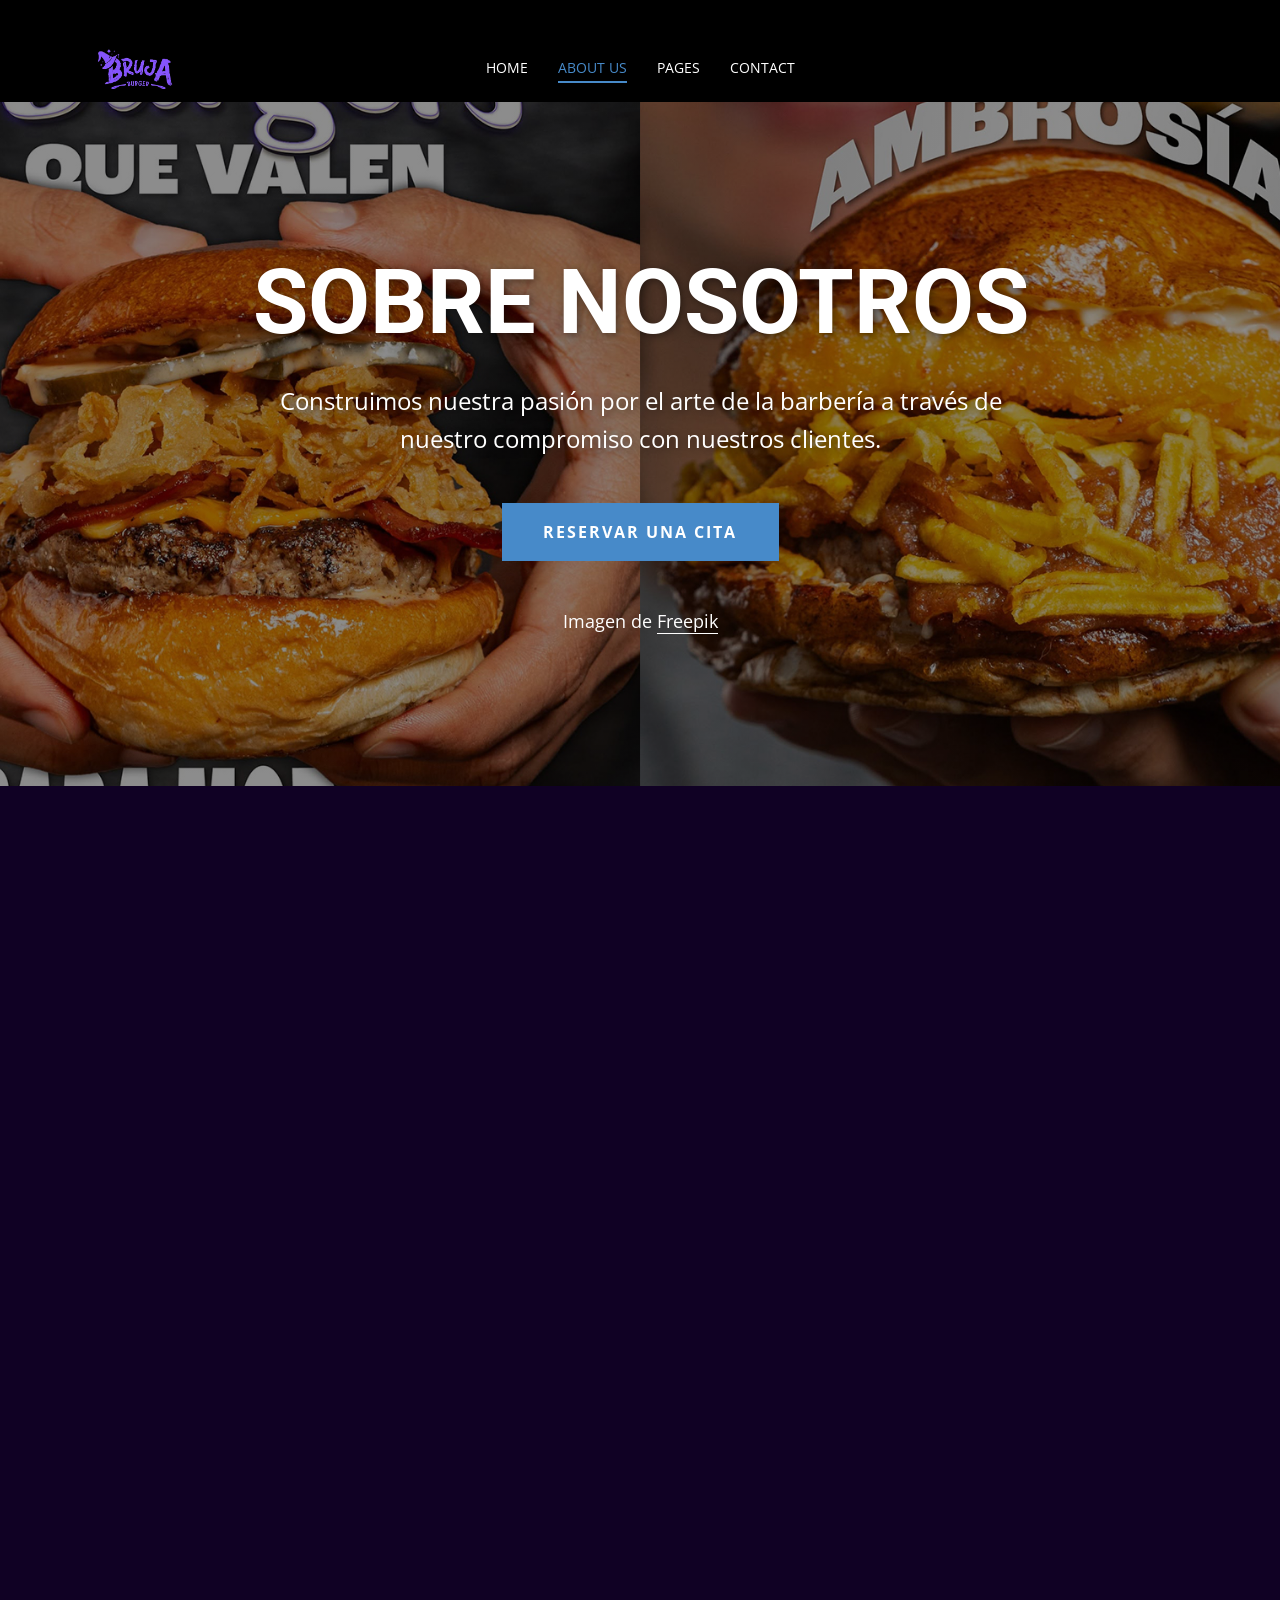
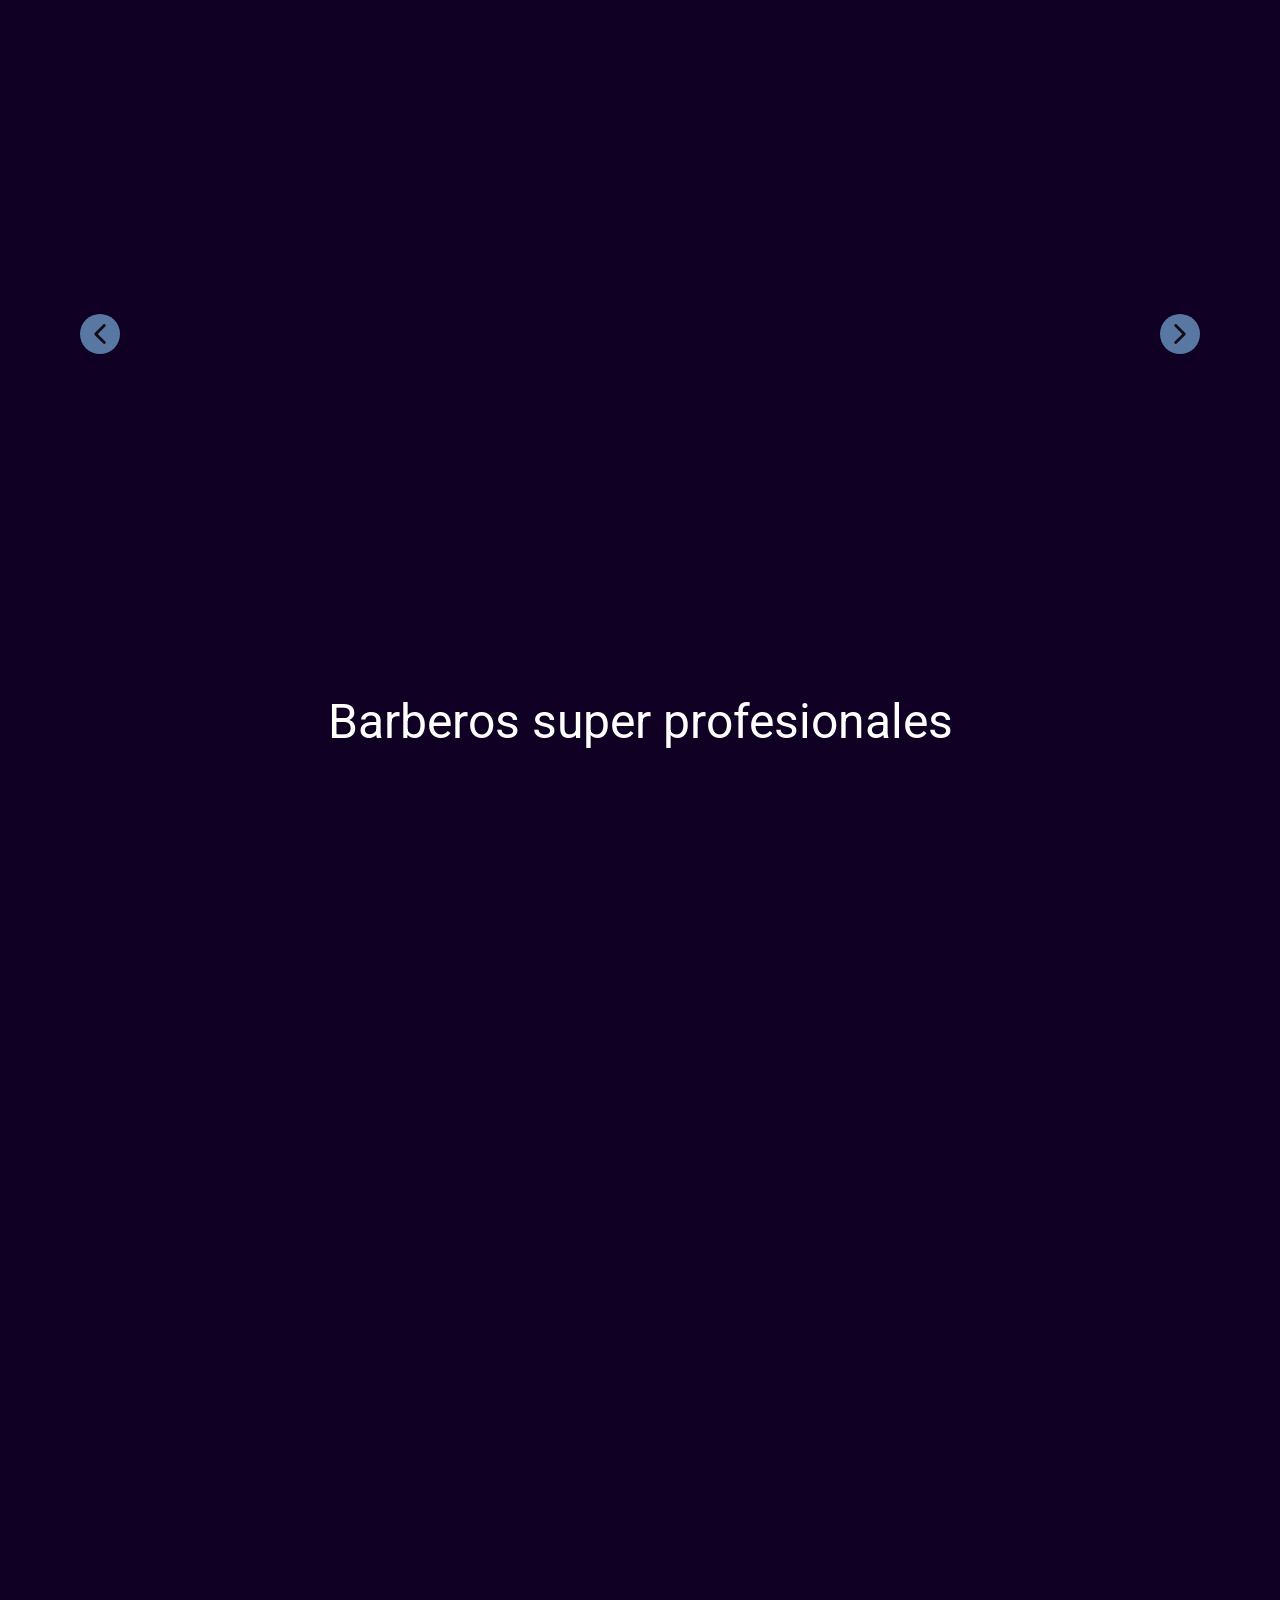
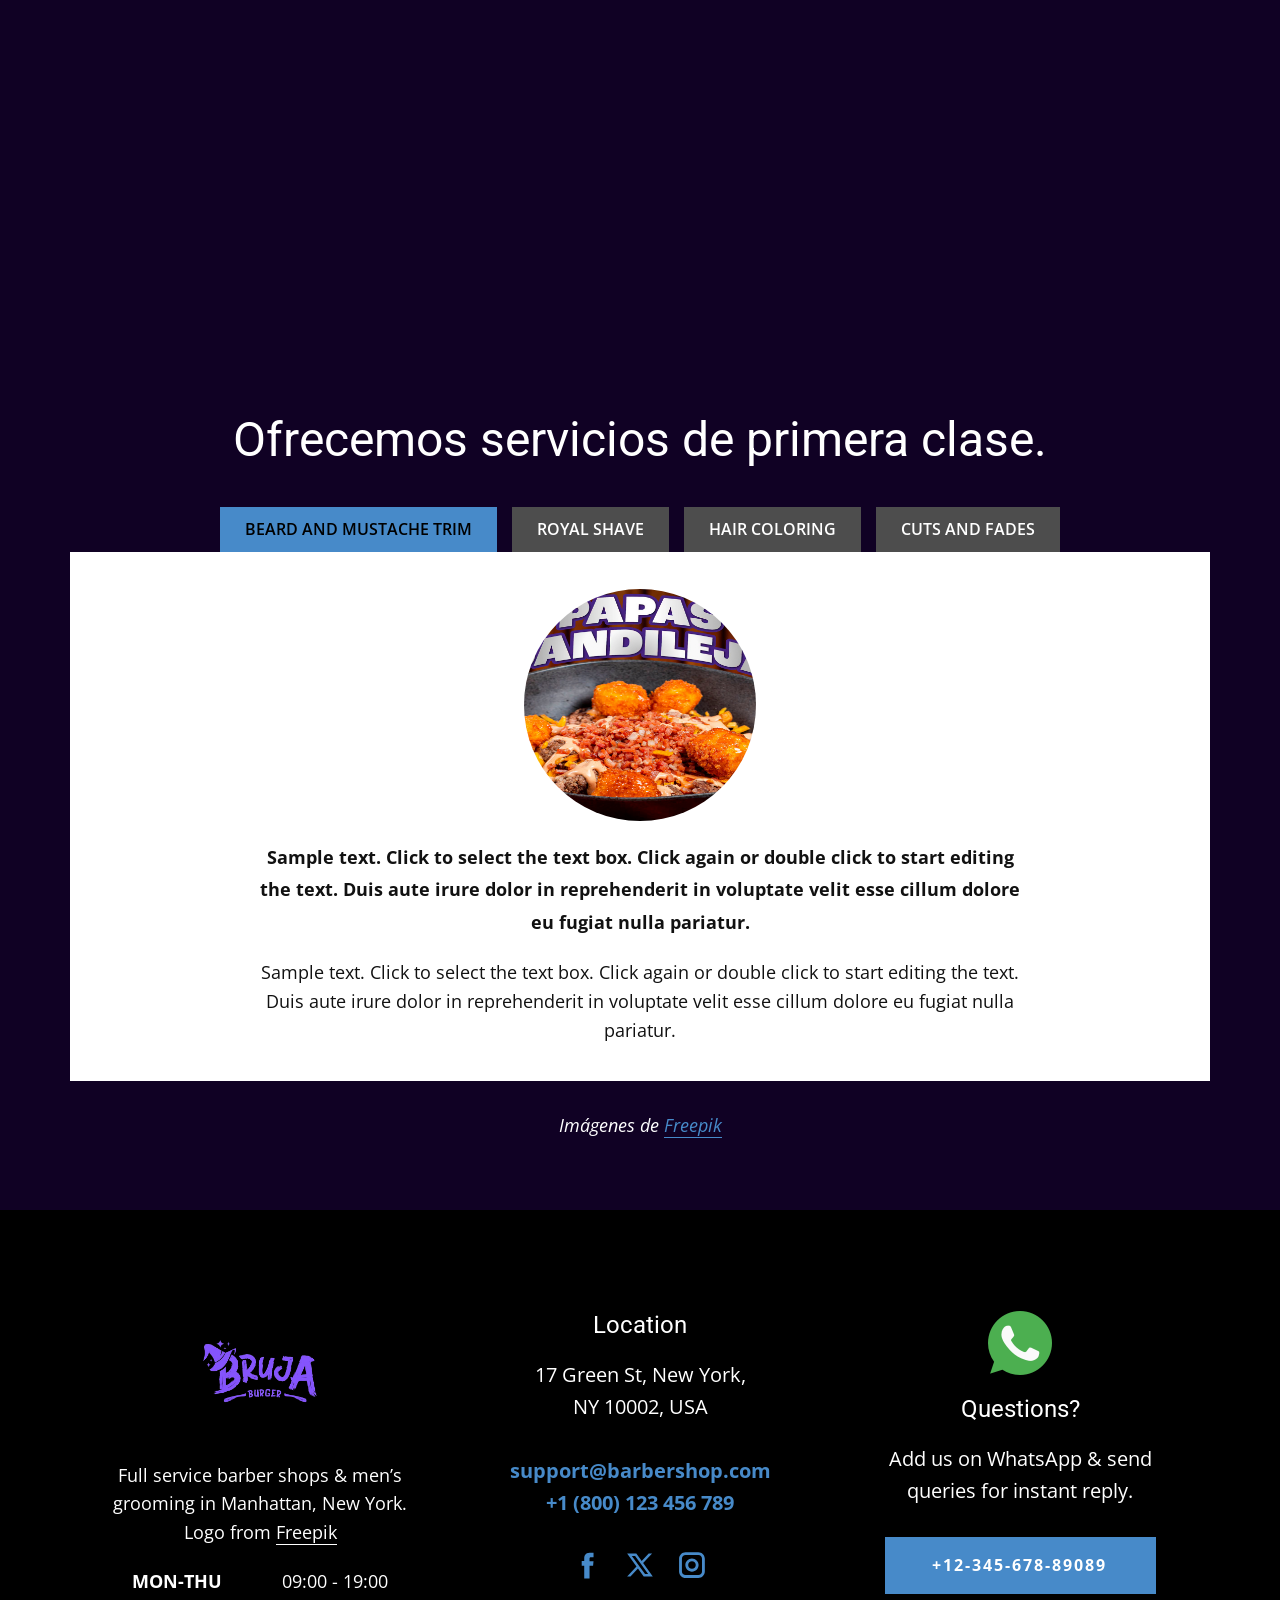
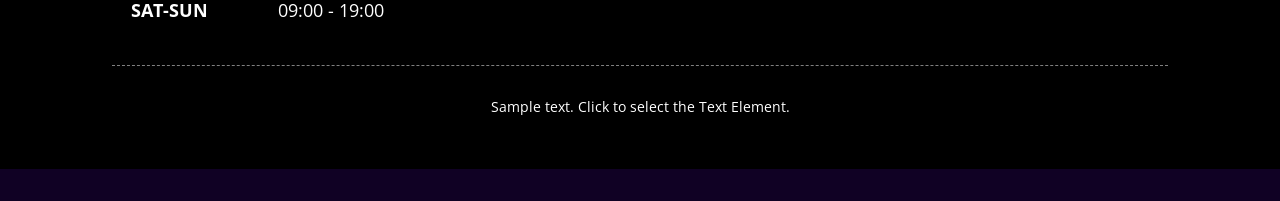
<file: Acerca-de.html>
<!DOCTYPE html>
<html style="font-size: 16px;" lang="es"><head>
    <meta name="viewport" content="width=device-width, initial-scale=1.0">
    <meta charset="utf-8">
    <meta name="keywords" content="Sobre nosotros, Bienvenido a la mejor barbería de Manhattan, Nuestra historia, Barberos super profesionales, Ofrecemos servicios de primera clase.">
    <meta name="description" content="">
    <title>Acerca de</title>
    <link rel="stylesheet" href="nicepage.css" media="screen">
<link rel="stylesheet" href="Acerca-de.css" media="screen">
    <script class="u-script" type="text/javascript" src="jquery.js" defer=""></script>
    <script class="u-script" type="text/javascript" src="nicepage.js" defer=""></script>
    <meta name="generator" content="Nicepage 8.6.2, nicepage.com">
    
    
    
    
    
    
    
    <link id="u-page-google-font" rel="stylesheet" href="https://fonts.googleapis.com/css2?display=swap&amp;family=Roboto:ital,wght@0,100;0,200;0,300;0,400;0,500;0,600;0,700;0,800;0,900;1,100;1,200;1,300;1,400;1,500;1,600;1,700;1,800;1,900&amp;family=Open+Sans:ital,wght@0,300;0,400;0,500;0,600;0,700;0,800;1,300;1,400;1,500;1,600;1,700;1,800">
    <script type="application/ld+json">{
		"@context": "http://schema.org",
		"@type": "Organization",
		"name": "",
		"logo": "images/logo-header.png",
		"sameAs": [
				"https://facebook.com/name",
				"https://twitter.com/name",
				"https://instag ram.com/name",
				"https://facebook.com/name",
				"https://twitter.com/name",
				"https://instagram.com/name"
		]
}</script>
    <meta name="theme-color" content="#478ac9">
    <meta name="twitter:site" content="@">
    <meta name="twitter:card" content="summary_large_image">
    <meta name="twitter:title" content="Acerca de">
    <meta name="twitter:description" content="">
    <meta property="og:title" content="Acerca de">
    <meta property="og:type" content="website">
  <meta data-intl-tel-input-cdn-path="intlTelInput/"></head>
  <body data-path-to-root="./" data-include-products="false" class="u-body u-clearfix u-grey-90 u-xxl-mode" data-lang="es"><header class="u-black u-clearfix u-header u-header" id="sec-ef40"><div class="u-clearfix u-sheet u-valign-middle-lg u-valign-middle-md u-valign-middle-xl u-valign-middle-xxl u-sheet-1">
        <a href="#" class="u-image u-logo u-image-1" data-image-width="449" data-image-height="139">
          <img class="u-logo-image u-logo-image-1" src="images/logo-header.png">
        </a>
        <nav class="u-menu u-menu-dropdown u-offcanvas u-menu-1" data-responsive-from="SM" role="navigation">
          <div class="menu-collapse" style="font-size: 0.875rem; letter-spacing: 0px; text-transform: uppercase;">
            <a class="u-button-style u-custom-active-border-color u-custom-active-color u-custom-border u-custom-border-color u-custom-borders u-custom-color u-custom-hover-border-color u-custom-hover-color u-custom-left-right-menu-spacing u-custom-padding-bottom u-custom-text-active-color u-custom-text-color u-custom-text-decoration u-custom-text-hover-color u-custom-top-bottom-menu-spacing u-hamburger-link u-nav-link u-text-active-palette-1-base u-text-hover-palette-1-base" href="#" tabindex="-1" aria-label="Open menu" aria-controls="026b">
              <svg class="u-svg-link" viewBox="0 0 24 24"><use xmlns:xlink="http://www.w3.org/1999/xlink" xlink:href="#menu-hamburger"></use></svg>
              <svg class="u-svg-content" version="1.1" id="menu-hamburger" viewBox="0 0 16 16" x="0px" y="0px" xmlns:xlink="http://www.w3.org/1999/xlink" xmlns="http://www.w3.org/2000/svg"><g><rect y="1" width="16" height="2"></rect><rect y="7" width="16" height="2"></rect><rect y="13" width="16" height="2"></rect>
</g></svg>
            </a>
          </div>
          <div class="u-custom-menu u-nav-container">
            <ul class="u-nav u-spacing-30 u-unstyled u-nav-1" role="menubar"><li class="u-nav-item" role="none"><a class="u-border-2 u-border-active-palette-1-base u-border-hover-palette-1-light-1 u-border-no-left u-border-no-right u-border-no-top u-button-style u-nav-link u-text-active-palette-1-base u-text-hover-palette-1-base u-text-white u-nav-link-2" href="./" role="menuitem">Home</a>
</li><li class="u-nav-item" role="none"><a class="u-border-2 u-border-active-palette-1-base u-border-hover-palette-1-light-1 u-border-no-left u-border-no-right u-border-no-top u-button-style u-nav-link u-text-active-palette-1-base u-text-hover-palette-1-base u-text-white u-nav-link-2" href="Acerca-de.html" role="menuitem">About Us</a>
</li><li class="u-nav-item" role="none"><a class="u-border-2 u-border-active-palette-1-base u-border-hover-palette-1-light-1 u-border-no-left u-border-no-right u-border-no-top u-button-style u-nav-link u-text-active-palette-1-base u-text-hover-palette-1-base u-text-white u-nav-link-2" tabindex="-1" role="menuitem" aria-haspopup="true" aria-expanded="false">Pages</a><div class="u-nav-popup"><ul class="u-h-spacing-22 u-nav u-unstyled u-v-spacing-12" role="menu" aria-label="Pages menu"><li class="u-nav-item" role="none"><a class="u-active-black u-black u-button-style u-hover-palette-1-base u-nav-link" href="Equipo.html" role="menuitem">Our Barbers</a>
</li><li class="u-nav-item" role="none"><a class="u-active-black u-black u-button-style u-hover-palette-1-base u-nav-link" href="Destino.html" role="menuitem">Landing</a>
</li><li class="u-nav-item" role="none"><a class="u-active-black u-black u-button-style u-hover-palette-1-base u-nav-link" href="Calendar-&amp;-Booking.html" role="menuitem">Make an Appointment</a>
</li><li class="u-nav-item" role="none"><a class="u-active-black u-black u-button-style u-hover-palette-1-base u-nav-link" href="Services.html" role="menuitem">Services</a>
</li><li class="u-nav-item" role="none"><a class="u-active-black u-black u-button-style u-hover-palette-1-base u-nav-link" href="Tienda-Pricing-Page.html" role="menuitem">Pricing</a>
</li></ul>
</div>
</li><li class="u-nav-item" role="none"><a class="u-border-2 u-border-active-palette-1-base u-border-hover-palette-1-light-1 u-border-no-left u-border-no-right u-border-no-top u-button-style u-nav-link u-text-active-palette-1-base u-text-hover-palette-1-base u-text-white u-nav-link-2" href="Contacto.html" role="menuitem">Contact</a>
</li></ul>
          </div>
          <div class="u-custom-menu u-nav-container-collapse" id="026b" role="region" aria-label="Menu panel">
            <div class="u-black u-container-style u-inner-container-layout u-opacity u-opacity-95 u-sidenav">
              <div class="u-inner-container-layout u-sidenav-overflow">
                <div class="u-menu-close" tabindex="-1" aria-label="Close menu"></div>
                <ul class="u-align-center u-nav u-popupmenu-items u-unstyled u-nav-3"><li class="u-nav-item"><a class="u-button-style u-nav-link" href="./">Home</a>
</li><li class="u-nav-item"><a class="u-button-style u-nav-link" href="Acerca-de.html">About Us</a>
</li><li class="u-nav-item"><a class="u-button-style u-nav-link">Pages</a><div class="u-nav-popup"><ul class="u-h-spacing-22 u-nav u-unstyled u-v-spacing-12"><li class="u-nav-item"><a class="u-button-style u-nav-link" href="Equipo.html">Our Barbers</a>
</li><li class="u-nav-item"><a class="u-button-style u-nav-link" href="Destino.html">Landing</a>
</li><li class="u-nav-item"><a class="u-button-style u-nav-link" href="Calendar-&amp;-Booking.html">Make an Appointment</a>
</li><li class="u-nav-item"><a class="u-button-style u-nav-link" href="Services.html">Services</a>
</li><li class="u-nav-item"><a class="u-button-style u-nav-link" href="Tienda-Pricing-Page.html">Pricing</a>
</li></ul>
</div>
</li><li class="u-nav-item"><a class="u-button-style u-nav-link" href="Contacto.html">Contact</a>
</li></ul>
                <div class="u-social-icons u-social-icons-1">
                  <a class="u-social-url" title="facebook" target="_blank" href="https://facebook.com/name"><span class="u-icon u-social-facebook u-social-icon u-text-palette-1-base u-icon-1"><svg class="u-svg-link" preserveAspectRatio="xMidYMin slice" viewBox="0 0 112 112" style=""><use xlink:href="#svg-6262"></use></svg><svg class="u-svg-content" viewBox="0 0 112 112" x="0" y="0" id="svg-6262"><path fill="currentColor" d="M75.5,28.8H65.4c-1.5,0-4,0.9-4,4.3v9.4h13.9l-1.5,15.8H61.4v45.1H42.8V58.3h-8.8V42.4h8.8V32.2
c0-7.4,3.4-18.8,18.8-18.8h13.8v15.4H75.5z"></path></svg></span>
                  </a>
                  <a class="u-social-url" title="twitter" target="_blank" href="https://twitter.com/name"><span class="u-icon u-social-icon u-social-twitter u-text-palette-1-base u-icon-2"><svg class="u-svg-link" preserveAspectRatio="xMidYMin slice" viewBox="0 0 112.2 112.2" style=""><use xlink:href="#svg-d3b0"></use></svg><svg class="u-svg-content" viewBox="0 0 112.2 112.2" x="0px" y="0px" id="svg-d3b0"><path d="M67.1,49.1L98.6,16h-12L62,42L43.2,16H11l32.8,45.2L11,96h11.6l26.3-27.7L69.1,96H101L67.1,49.1z M55,61.9l-5.1-7L27.5,24.4
	h11.4l17.3,23.8l5.1,7.1l23.4,32.2H73.8L55,61.9z"></path></svg></span>
                  </a>
                  <a class="u-social-url" title="instagram" target="_blank" href="https://instagram.com/name"><span class="u-icon u-social-icon u-social-instagram u-text-palette-1-base u-icon-3"><svg class="u-svg-link" preserveAspectRatio="xMidYMin slice" viewBox="0 0 112 112" style=""><use xlink:href="#svg-8121"></use></svg><svg class="u-svg-content" viewBox="0 0 112 112" x="0" y="0" id="svg-8121"><path fill="currentColor" d="M55.9,32.9c-12.8,0-23.2,10.4-23.2,23.2s10.4,23.2,23.2,23.2s23.2-10.4,23.2-23.2S68.7,32.9,55.9,32.9z
	 M55.9,69.4c-7.4,0-13.3-6-13.3-13.3c-0.1-7.4,6-13.3,13.3-13.3s13.3,6,13.3,13.3C69.3,63.5,63.3,69.4,55.9,69.4z"></path><path fill="currentColor" d="M78.2,11H33.5C21,11,10.8,21.3,10.8,33.7v44.7c0,12.6,10.2,22.8,22.7,22.8h44.7c12.6,0,22.7-10.2,22.7-22.7
	V33.7C100.8,21.1,90.6,11,78.2,11z M91,78.4c0,7.1-5.8,12.8-12.8,12.8H33.5c-7.1,0-12.8-5.8-12.8-12.8V33.7
	c0-7.1,5.8-12.8,12.8-12.8h44.7c7.1,0,12.8,5.8,12.8,12.8V78.4z"></path></svg></span>
                  </a>
                </div>
              </div>
            </div>
            <div class="u-black u-menu-overlay u-opacity u-opacity-70"></div>
          </div>
        </nav>
      </div></header>
    <section class="skrollable skrollable-between u-align-center u-clearfix u-container-align-center u-image u-parallax u-shading u-section-1" src="" data-image-width="1980" data-image-height="1320" id="block-1">
      <div class="u-clearfix u-sheet u-valign-middle u-sheet-1">
        <h1 class="u-align-center u-text u-text-1" data-animation-name="customAnimationIn" data-animation-duration="1500">Sobre nosotros</h1>
        <p class="u-align-center u-large-text u-text u-text-variant u-text-2" data-animation-name="customAnimationIn" data-animation-duration="1500" data-animation-delay="250">Construimos nuestra pasión por el arte de la barbería a través de nuestro compromiso con nuestros clientes.</p>
        <a href="#" class="u-active-white u-align-center u-border-none u-btn u-button-style u-hover-white u-palette-1-base u-text-active-palette-1-base u-text-hover-palette-1-base u-btn-1" data-animation-name="customAnimationIn" data-animation-duration="1500" data-animation-delay="200" data-animation-direction="">Reservar una cita</a>
        <p class="u-align-center u-text u-text-default u-text-3" data-animation-name="customAnimationIn" data-animation-duration="1500" data-animation-delay="500">Imagen de <a href="https://www.freepik.com" class="u-active-none u-border-1 u-border-active-palette-1-light-2 u-border-hover-palette-1-light-2 u-border-no-left u-border-no-right u-border-no-top u-border-white u-bottom-left-radius-0 u-bottom-right-radius-0 u-btn u-button-link u-button-style u-hover-none u-none u-radius-0 u-text-body-alt-color u-top-left-radius-0 u-top-right-radius-0 u-btn-2" target="_blank">Freepik</a>
        </p>
      </div>
      <style data-mode="XXL">@media (max-width: 0px) {
   .u-section-1 {
    background-image: linear-gradient(0deg, rgba(0, 0, 0, 0.45), rgba(0, 0, 0, 0.45)), url('images/medium-shot-man-getting-haircut2-min.jpg');
  }
  .u-section-1 .u-sheet-1 {
    min-height: 792px;
  }
  .u-section-1 .u-text-1 {
    text-shadow: 2px 2px 8px rgba(0,0,0,0.4);
    --animation-custom_in-translate_x: 0px;
    --animation-custom_in-translate_y: -300px;
    --animation-custom_in-opacity: 0;
    --animation-custom_in-rotate: 0deg;
    --animation-custom_in-scale: 0.3;
    font-size: 5.625rem;
    text-transform: uppercase;
    font-weight: 700;
    width: 795px;
    margin-top: 60px;
    margin-left: auto;
    margin-right: auto;
    margin-bottom: 0;
  }
  .u-section-1 .u-text-2 {
    text-shadow: 2px 2px 8px rgba(0,0,0,0.4);
    --animation-custom_in-translate_x: 0px;
    --animation-custom_in-translate_y: 0px;
    --animation-custom_in-opacity: 0;
    --animation-custom_in-rotate: 0deg;
    --animation-custom_in-scale: 0.3;
    width: 795px;
    margin-top: 30px;
    margin-left: auto;
    margin-right: auto;
    margin-bottom: 0;
  }
  .u-section-1 .u-btn-1 {
    text-transform: uppercase;
    font-weight: 700;
    letter-spacing: 2px;
    font-size: 1rem;
    background-image: none;
    --animation-custom_in-translate_x: 0px;
    --animation-custom_in-translate_y: 300px;
    --animation-custom_in-opacity: 0;
    --animation-custom_in-rotate: 0deg;
    --animation-custom_in-scale: 1;
    margin-top: 45px;
    margin-left: auto;
    margin-right: auto;
    margin-bottom: 0;
    padding-top: 18px;
    padding-right: 42px;
    padding-bottom: 18px;
    padding-left: 41px;
  }
  .u-section-1 .u-text-3 {
    --animation-custom_in-translate_x: 0px;
    --animation-custom_in-translate_y: 300px;
    --animation-custom_in-opacity: 0;
    --animation-custom_in-rotate: 0deg;
    --animation-custom_in-scale: 0.3;
    margin-top: 45px;
    margin-left: auto;
    margin-right: auto;
    margin-bottom: 60px;
  }
  .u-section-1 .u-btn-2 {
    background-image: none;
    border-style: solid;
    margin-left: auto;
    padding-top: 0;
    padding-bottom: 0;
    padding-left: 0;
    padding-right: 0;
  }
}</style>
    </section>
    <section class="u-clearfix u-container-align-center u-section-2" id="block-2">
      <div class="u-clearfix u-sheet u-valign-middle u-sheet-1">
        <h2 class="u-align-center u-text u-text-1" data-animation-name="customAnimationIn" data-animation-duration="1500" data-animation-delay="0">Bienvenido a la mejor barbería de Manhattan</h2>
        <div class="data-layout-selected u-clearfix u-expanded-width u-layout-wrap u-layout-wrap-1">
          <div class="u-layout">
            <div class="u-layout-row">
              <div class="u-container-style u-image u-layout-cell u-shape-rectangle u-size-30 u-image-1" data-animation-name="customAnimationIn" data-animation-duration="1500" data-animation-delay="200" data-image-width="1000" data-image-height="879">
                <div class="u-container-layout u-container-layout-1"></div>
              </div>
              <div class="u-container-style u-layout-cell u-shape-rectangle u-size-30 u-layout-cell-2" data-animation-name="customAnimationIn" data-animation-duration="1500" data-animation-delay="500">
                <div class="u-container-layout u-valign-top u-container-layout-2">
                  <h5 class="u-align-left u-text u-text-palette-1-base u-text-2">
                    <a href="#" class="u-active-none u-border-none u-btn u-button-link u-button-style u-hover-none u-none u-text-palette-1-base u-btn-1">+90 123 456 32 11</a>
                  </h5>
                  <h3 class="u-align-left u-text u-text-3">Horas de trabajo</h3>
                  <div class="u-align-left u-border-2 u-border-palette-1-base u-line u-line-horizontal u-line-1"></div>
                  <p class="u-align-left u-text u-text-4"><b style="">LUN-JUE&nbsp; &nbsp; &nbsp; &nbsp; &nbsp; &nbsp;&nbsp;</b>09:00 - 19:00<br style=""><b style="">SÁB-DOM</b>&nbsp; &nbsp; &nbsp; &nbsp; &nbsp; &nbsp; &nbsp; 09:00 - 18:00&nbsp;<br style="">
                  </p>
                  <p class="u-align-left u-text u-text-5">* Servicios integrales de peluquería * Paquetes de regalo * Productos de cuidado personal exclusivos * Juniper * Cócteles artesanales * Visa/MasterCard/Amex. Imágenes de <a href="https://www.freepik.com" class="u-active-none u-border-1 u-border-active-white u-border-hover-white u-border-no-left u-border-no-right u-border-no-top u-border-palette-1-base u-btn u-button-link u-button-style u-hover-none u-none u-text-active-white u-text-hover-white u-text-palette-1-base u-btn-2" target="_blank">Freepik</a>
                  </p>
                  <div class="u-border-3 u-border-palette-1-base u-line u-line-horizontal u-line-2"></div>
                  <p class="u-align-left u-text u-text-6">Sample text. Click to select the Text Element.</p>
                </div>
              </div>
            </div>
          </div>
        </div>
      </div>
      <style data-mode="XXL" data-visited="true">@media (max-width: 0px) {
  .u-section-2 .u-sheet-1 {
    min-height: 855px;
  }
  .u-section-2 .u-text-1 {
    width: 754px;
    --animation-custom_in-translate_x: 0px;
    --animation-custom_in-translate_y: 0px;
    --animation-custom_in-opacity: 0;
    --animation-custom_in-rotate: 0deg;
    --animation-custom_in-scale: 0.3;
    margin-top: 60px;
    margin-left: auto;
    margin-right: auto;
    margin-bottom: 0;
  }
  .u-section-2 .u-layout-wrap-1 {
    margin-top: 60px;
    margin-bottom: 60px;
  }
  .u-section-2 .u-image-1 {
    min-height: 559px;
    --animation-custom_in-translate_x: -300px;
    --animation-custom_in-translate_y: 0px;
    --animation-custom_in-opacity: 0;
    --animation-custom_in-rotate: 0deg;
    --animation-custom_in-scale: 1;
    background-position: 50% 50%;
    background-repeat: no-repeat;
    background-image: url("images/handsome-man-cutting-beard-barber-4.jpg");
    background-size: cover;
  }
  .u-section-2 .u-container-layout-1 {
    padding-top: 30px;
    padding-bottom: 30px;
    padding-left: 30px;
    padding-right: 30px;
  }
  .u-section-2 .u-layout-cell-2 {
    min-height: 559px;
    --animation-custom_in-translate_x: 300px;
    --animation-custom_in-translate_y: 0px;
    --animation-custom_in-opacity: 0;
    --animation-custom_in-rotate: 0deg;
    --animation-custom_in-scale: 1;
  }
  .u-section-2 .u-container-layout-2 {
    padding-top: 30px;
    padding-right: 0;
    padding-bottom: 30px;
    padding-left: 30px;
  }
  .u-section-2 .u-text-2 {
    margin-top: 0;
    margin-bottom: 0;
    margin-left: 0;
    margin-right: 0;
  }
  .u-section-2 .u-btn-1 {
    background-image: none;
    font-size: 1.25rem;
    padding-top: 0;
    padding-bottom: 0;
    padding-left: 0;
    padding-right: 0;
  }
  .u-section-2 .u-text-3 {
    font-size: 2.25rem;
    margin-top: 20px;
    margin-left: 0;
    margin-right: 0;
    margin-bottom: 0;
  }
  .u-section-2 .u-line-1 {
    width: 108px;
    transform-origin: left center;
    margin-top: 31px;
    margin-right: auto;
    margin-bottom: 0;
    margin-left: 0;
  }
  .u-section-2 .u-text-4 {
    font-size: 1.25rem;
    margin-top: 30px;
    margin-left: 0;
    margin-right: 0;
    margin-bottom: 0;
  }
  .u-section-2 .u-text-5 {
    font-style: italic;
    margin-top: 55px;
    margin-left: 0;
    margin-right: 0;
    margin-bottom: 0;
  }
  .u-section-2 .u-btn-2 {
    background-image: none;
    font-style: italic;
    border-style: solid;
    padding-top: 0;
    padding-bottom: 0;
    padding-left: 0;
    padding-right: 0;
  }
  .u-section-2 .u-line-2 {
    width: 610px;
    transform-origin: left center;
    margin-top: 30px;
    margin-right: 20px;
    margin-bottom: 0;
    margin-left: auto;
  }
  .u-section-2 .u-text-6 {
    margin-top: 30px;
    margin-left: 0;
    margin-right: 0;
    margin-bottom: 0;
  }
}</style>
    </section>
    <section class="u-align-center u-clearfix u-container-align-center u-grey-90 u-section-3" id="block-3">
      <div class="u-clearfix u-sheet u-valign-middle u-sheet-1">
        <h2 class="u-align-center u-text u-text-default u-text-1" data-animation-name="customAnimationIn" data-animation-duration="1500" data-animation-delay="500">Nuestra historia</h2>
        <div class="u-expanded-width u-layout-horizontal u-list u-list-1">
          <div class="u-repeater u-repeater-1">
            <div class="u-container-align-left u-container-style u-list-item u-repeater-item u-list-item-1" data-animation-name="customAnimationIn" data-animation-duration="1500" data-animation-delay="500">
              <div class="u-container-layout u-similar-container u-valign-top u-container-layout-1">
                <h3 class="u-align-left u-text u-text-default u-text-2">2007 </h3>
                <p class="u-align-left u-text u-text-default u-text-grey-50 u-text-3"> Duis aute irure dolor in reprehenderit in voluptate velit esse cillum dolore eu fugiat nulla pariatur. Excepteur sint occaecat cupidatat non proident, sunt in culpa qui officia deserunt mollit anim id est laborum. </p>
              </div>
            </div>
            <div class="u-container-align-left u-container-style u-list-item u-repeater-item u-list-item-2" data-animation-name="customAnimationIn" data-animation-duration="1500" data-animation-delay="500">
              <div class="u-container-layout u-similar-container u-valign-top u-container-layout-2">
                <h3 class="u-align-left u-text u-text-default u-text-4">2012</h3>
                <p class="u-align-left u-text u-text-default u-text-grey-50 u-text-5"> Duis aute irure dolor in reprehenderit in voluptate velit esse cillum dolore eu fugiat nulla pariatur. Excepteur sint occaecat cupidatat non proident, sunt in culpa qui officia deserunt mollit anim id est laborum. </p>
              </div>
            </div>
            <div class="u-container-align-left u-container-style u-list-item u-repeater-item u-list-item-3" data-animation-name="customAnimationIn" data-animation-duration="1500" data-animation-delay="500">
              <div class="u-container-layout u-similar-container u-valign-top u-container-layout-3">
                <h3 class="u-align-left u-text u-text-default u-text-6">2016</h3>
                <p class="u-align-left u-text u-text-default u-text-grey-50 u-text-7"> Duis aute irure dolor in reprehenderit in voluptate velit esse cillum dolore eu fugiat nulla pariatur. Excepteur sint occaecat cupidatat non proident, sunt in culpa qui officia deserunt mollit anim id est laborum. </p>
              </div>
            </div>
            <div class="u-container-align-left u-container-style u-list-item u-repeater-item u-list-item-4" data-animation-name="customAnimationIn" data-animation-duration="1500" data-animation-delay="500">
              <div class="u-container-layout u-similar-container u-valign-top u-container-layout-4">
                <h3 class="u-align-left u-text u-text-default u-text-8">2020</h3>
                <p class="u-align-left u-text u-text-default u-text-grey-50 u-text-9"> Duis aute irure dolor in reprehenderit in voluptate velit esse cillum dolore eu fugiat nulla pariatur. Excepteur sint occaecat cupidatat non proident, sunt in culpa qui officia deserunt mollit anim id est laborum. </p>
              </div>
            </div>
            <div class="u-container-align-left u-container-style u-list-item u-repeater-item u-list-item-5" data-animation-name="customAnimationIn" data-animation-duration="1500" data-animation-delay="500">
              <div class="u-container-layout u-similar-container u-valign-top u-container-layout-5">
                <h3 class="u-align-left u-text u-text-default u-text-10">2024</h3>
                <p class="u-align-left u-text u-text-default u-text-grey-50 u-text-11"> Duis aute irure dolor in reprehenderit in voluptate velit esse cillum dolore eu fugiat nulla pariatur. Excepteur sint occaecat cupidatat non proident, sunt in culpa qui officia deserunt mollit anim id est laborum. </p>
              </div>
            </div>
          </div>
          <a class="u-absolute-vcenter u-gallery-nav u-gallery-nav-prev u-hidden-sm u-hidden-xs u-hover-white u-icon-circle u-opacity u-opacity-70 u-palette-1-light-1 u-spacing-10 u-text-body-color u-text-hover-black u-gallery-nav-1" href="#" role="button"><span aria-hidden="true">
              <svg viewBox="0 0 451.847 451.847"><path d="M97.141,225.92c0-8.095,3.091-16.192,9.259-22.366L300.689,9.27c12.359-12.359,32.397-12.359,44.751,0
c12.354,12.354,12.354,32.388,0,44.748L173.525,225.92l171.903,171.909c12.354,12.354,12.354,32.391,0,44.744
c-12.354,12.365-32.386,12.365-44.745,0l-194.29-194.281C100.226,242.115,97.141,234.018,97.141,225.92z"></path></svg></span><span class="sr-only">
              <svg viewBox="0 0 451.847 451.847"><path d="M97.141,225.92c0-8.095,3.091-16.192,9.259-22.366L300.689,9.27c12.359-12.359,32.397-12.359,44.751,0
c12.354,12.354,12.354,32.388,0,44.748L173.525,225.92l171.903,171.909c12.354,12.354,12.354,32.391,0,44.744
c-12.354,12.365-32.386,12.365-44.745,0l-194.29-194.281C100.226,242.115,97.141,234.018,97.141,225.92z"></path></svg></span>
          </a>
          <a class="u-absolute-vcenter u-gallery-nav u-gallery-nav-next u-hidden-sm u-hidden-xs u-hover-white u-icon-circle u-opacity u-opacity-70 u-palette-1-light-1 u-spacing-10 u-text-body-color u-text-hover-black u-gallery-nav-2" href="#" role="button"><span aria-hidden="true">
              <svg viewBox="0 0 451.846 451.847"><path d="M345.441,248.292L151.154,442.573c-12.359,12.365-32.397,12.365-44.75,0c-12.354-12.354-12.354-32.391,0-44.744
L278.318,225.92L106.409,54.017c-12.354-12.359-12.354-32.394,0-44.748c12.354-12.359,32.391-12.359,44.75,0l194.287,194.284
c6.177,6.18,9.262,14.271,9.262,22.366C354.708,234.018,351.617,242.115,345.441,248.292z"></path></svg></span><span class="sr-only">
              <svg viewBox="0 0 451.846 451.847"><path d="M345.441,248.292L151.154,442.573c-12.359,12.365-32.397,12.365-44.75,0c-12.354-12.354-12.354-32.391,0-44.744
L278.318,225.92L106.409,54.017c-12.354-12.359-12.354-32.394,0-44.748c12.354-12.359,32.391-12.359,44.75,0l194.287,194.284
c6.177,6.18,9.262,14.271,9.262,22.366C354.708,234.018,351.617,242.115,345.441,248.292z"></path></svg></span>
          </a>
        </div>
      </div>
      <style data-mode="XXL" data-visited="true">@media (max-width: 0px) {
   .u-section-3 {
    background-image: none;
  }
  .u-section-3 .u-sheet-1 {
    min-height: 607px;
  }
  .u-section-3 .u-text-1 {
    --animation-custom_in-translate_x: 0px;
    --animation-custom_in-translate_y: 0px;
    --animation-custom_in-opacity: 0;
    --animation-custom_in-rotate: 0deg;
    --animation-custom_in-scale: 0.3;
    margin-top: 60px;
    margin-left: auto;
    margin-right: auto;
    margin-bottom: 0;
  }
  .u-section-3 .u-list-1 {
    margin-top: 50px;
    margin-left: 0;
    margin-right: 0;
    margin-bottom: 60px;
  }
  .u-section-3 .u-repeater-1 {
    grid-template-columns: repeat(3, calc(33.3333% - 6.66667px));
    min-height: 327px;
    grid-auto-columns: calc(33.3333% - 6.66667px);
    --gap: 10px;
  }
  .u-section-3 .u-list-item-1 {
    --animation-custom_in-translate_x: 0px;
    --animation-custom_in-translate_y: 300px;
    --animation-custom_in-opacity: 0;
    --animation-custom_in-rotate: 0deg;
    --animation-custom_in-scale: 1;
  }
  .u-section-3 .u-container-layout-1 {
    padding-top: 10px;
    padding-bottom: 10px;
    padding-left: 30px;
    padding-right: 30px;
  }
  .u-section-3 .u-text-2 {
    margin-top: 0;
    margin-right: auto;
    margin-bottom: 0;
    margin-left: 0;
  }
  .u-section-3 .u-text-3 {
    font-size: 1.125rem;
    line-height: 1.8;
    margin-top: 20px;
    margin-right: auto;
    margin-bottom: 0;
    margin-left: 0;
  }
  .u-section-3 .u-list-item-2 {
    --animation-custom_in-translate_x: 0px;
    --animation-custom_in-translate_y: 300px;
    --animation-custom_in-opacity: 0;
    --animation-custom_in-rotate: 0deg;
    --animation-custom_in-scale: 1;
  }
  .u-section-3 .u-container-layout-2 {
    padding-top: 10px;
    padding-bottom: 10px;
    padding-left: 30px;
    padding-right: 30px;
  }
  .u-section-3 .u-text-4 {
    margin-top: 0;
    margin-right: auto;
    margin-bottom: 0;
    margin-left: 0;
    font-size: 1.875rem;
    font-weight: 400;
  }
  .u-section-3 .u-text-5 {
    font-size: 1.125rem;
    line-height: 1.8;
    margin-top: 20px;
    margin-right: auto;
    margin-bottom: 0;
    margin-left: 0;
  }
  .u-section-3 .u-list-item-3 {
    --animation-custom_in-translate_x: 0px;
    --animation-custom_in-translate_y: 300px;
    --animation-custom_in-opacity: 0;
    --animation-custom_in-rotate: 0deg;
    --animation-custom_in-scale: 1;
  }
  .u-section-3 .u-container-layout-3 {
    padding-top: 10px;
    padding-bottom: 10px;
    padding-left: 30px;
    padding-right: 30px;
  }
  .u-section-3 .u-text-6 {
    margin-top: 0;
    margin-right: auto;
    margin-bottom: 0;
    margin-left: 0;
    font-size: 1.875rem;
    font-weight: 400;
  }
  .u-section-3 .u-text-7 {
    font-size: 1.125rem;
    line-height: 1.8;
    margin-top: 20px;
    margin-right: auto;
    margin-bottom: 0;
    margin-left: 0;
  }
  .u-section-3 .u-list-item-4 {
    --animation-custom_in-translate_x: 0px;
    --animation-custom_in-translate_y: 300px;
    --animation-custom_in-opacity: 0;
    --animation-custom_in-rotate: 0deg;
    --animation-custom_in-scale: 1;
  }
  .u-section-3 .u-container-layout-4 {
    padding-top: 10px;
    padding-bottom: 10px;
    padding-left: 30px;
    padding-right: 30px;
  }
  .u-section-3 .u-text-8 {
    margin-top: 0;
    margin-right: auto;
    margin-bottom: 0;
    margin-left: 0;
    font-size: 1.875rem;
    font-weight: 400;
  }
  .u-section-3 .u-text-9 {
    font-size: 1.125rem;
    line-height: 1.8;
    margin-top: 20px;
    margin-right: auto;
    margin-bottom: 0;
    margin-left: 0;
  }
  .u-section-3 .u-list-item-5 {
    --animation-custom_in-translate_x: 0px;
    --animation-custom_in-translate_y: 300px;
    --animation-custom_in-opacity: 0;
    --animation-custom_in-rotate: 0deg;
    --animation-custom_in-scale: 1;
  }
  .u-section-3 .u-container-layout-5 {
    padding-top: 10px;
    padding-bottom: 10px;
    padding-left: 30px;
    padding-right: 30px;
  }
  .u-section-3 .u-text-10 {
    margin-top: 0;
    margin-right: auto;
    margin-bottom: 0;
    margin-left: 0;
    font-size: 1.875rem;
    font-weight: 400;
  }
  .u-section-3 .u-text-11 {
    font-size: 1.125rem;
    line-height: 1.8;
    margin-top: 20px;
    margin-right: auto;
    margin-bottom: 0;
    margin-left: 0;
  }
  .u-section-3 .u-gallery-nav-1 {
    position: absolute;
    left: 10px;
    width: 40px;
    height: 40px;
  }
  .u-section-3 .u-gallery-nav-2 {
    position: absolute;
    right: 10px;
    width: 40px;
    height: 40px;
  }
}</style>
    </section>
    <section class="u-align-center u-clearfix u-container-align-center u-grey-80 u-section-4" id="block-4">
      <div class="u-clearfix u-sheet u-valign-middle u-sheet-1">
        <h5 class="u-text u-text-default u-text-1" data-animation-name="fadeIn" data-animation-duration="1000" data-animation-delay="0">PODEMOS HACER TU MARAVILLA</h5>
        <h2 class="u-text u-text-default u-text-2">Barberos super profesionales</h2>
        <div class="u-expanded-width u-list u-list-1">
          <div class="u-repeater u-repeater-1">
            <div class="u-align-center u-container-align-center u-container-align-left u-container-style u-list-item u-repeater-item u-white u-list-item-1" data-animation-name="customAnimationIn" data-animation-duration="1500" data-animation-delay="500">
              <div class="u-container-layout u-similar-container u-valign-top u-container-layout-1">
                <img alt="" class="u-expanded-width u-image u-image-default u-image-1" src="images/y554.jpg" data-image-width="920" data-image-height="872" data-animation-name="flipIn" data-animation-duration="1000" data-animation-delay="700" data-animation-direction="X">
                <h6 class="u-align-left u-text u-text-palette-1-base u-text-3">Dueño</h6>
                <h4 class="u-align-left u-text u-text-4">Fred Morrison</h4>
                <div class="u-social-icons u-social-icons-1">
                  <a class="u-social-url" target="_blank" href=""><span class="u-icon u-icon-circle u-social-facebook u-social-icon u-text-palette-1-base u-icon-1"><svg class="u-svg-link" preserveAspectRatio="xMidYMin slice" viewBox="0 0 112 112" style=""><use xlink:href="#svg-a185"></use></svg><svg x="0px" y="0px" viewBox="0 0 112 112" id="svg-a185" class="u-svg-content"><path d="M75.5,28.8H65.4c-1.5,0-4,0.9-4,4.3v9.4h13.9l-1.5,15.8H61.4v45.1H42.8V58.3h-8.8V42.4h8.8V32.2 c0-7.4,3.4-18.8,18.8-18.8h13.8v15.4H75.5z"></path></svg></span>
                  </a>
                  <a class="u-social-url" target="_blank" href=""><span class="u-icon u-icon-circle u-social-icon u-social-instagram u-text-palette-1-base u-icon-2"><svg class="u-svg-link" preserveAspectRatio="xMidYMin slice" viewBox="0 0 112 112" style=""><use xlink:href="#svg-9b45"></use></svg><svg x="0px" y="0px" viewBox="0 0 112 112" id="svg-9b45" class="u-svg-content"><path d="M55.9,32.9c-12.8,0-23.2,10.4-23.2,23.2s10.4,23.2,23.2,23.2s23.2-10.4,23.2-23.2S68.7,32.9,55.9,32.9z M55.9,69.4c-7.4,0-13.3-6-13.3-13.3c-0.1-7.4,6-13.3,13.3-13.3s13.3,6,13.3,13.3C69.3,63.5,63.3,69.4,55.9,69.4z"></path><path d="M79.7,26.8c-3,0-5.4,2.5-5.4,5.4s2.5,5.4,5.4,5.4c3,0,5.4-2.5,5.4-5.4S82.7,26.8,79.7,26.8z"></path><path d="M78.2,11H33.5C21,11,10.8,21.3,10.8,33.7v44.7c0,12.6,10.2,22.8,22.7,22.8h44.7c12.6,0,22.7-10.2,22.7-22.7 V33.7C100.8,21.1,90.6,11,78.2,11z M91,78.4c0,7.1-5.8,12.8-12.8,12.8H33.5c-7.1,0-12.8-5.8-12.8-12.8V33.7 c0-7.1,5.8-12.8,12.8-12.8h44.7c7.1,0,12.8,5.8,12.8,12.8V78.4z"></path></svg></span>
                  </a>
                  <a class="u-social-url" target="_blank" href="#"><span class="u-icon u-icon-circle u-social-icon u-social-linkedin u-text-palette-1-base u-icon-3"><svg class="u-svg-link" preserveAspectRatio="xMidYMin slice" viewBox="0 0 112 112" style=""><use xlink:href="#svg-9830"></use></svg><svg x="0px" y="0px" viewBox="0 0 112 112" id="svg-9830" class="u-svg-content"><path d="M33.8,96.8H14.5v-58h19.3V96.8z M24.1,30.9L24.1,30.9c-6.6,0-10.8-4.5-10.8-10.1c0-5.8,4.3-10.1,10.9-10.1 S34.9,15,35.1,20.8C35.1,26.4,30.8,30.9,24.1,30.9z M103.3,96.8H84.1v-31c0-7.8-2.7-13.1-9.8-13.1c-5.3,0-8.5,3.6-9.9,7.1 c-0.6,1.3-0.6,3-0.6,4.8V97H44.5c0,0,0.3-52.6,0-58h19.3v8.2c2.6-3.9,7.2-9.6,17.4-9.6c12.7,0,22.2,8.4,22.2,26.1V96.8z"></path></svg></span>
                  </a>
                </div>
              </div>
            </div>
            <div class="u-align-center u-container-align-center u-container-align-left u-container-style u-list-item u-repeater-item u-white u-list-item-2" data-animation-name="customAnimationIn" data-animation-duration="1500" data-animation-delay="500">
              <div class="u-container-layout u-similar-container u-valign-top u-container-layout-2">
                <img alt="" class="u-expanded-width u-image u-image-default u-image-2" src="images/4234.jpg" data-image-width="920" data-image-height="872" data-animation-name="flipIn" data-animation-duration="1000" data-animation-delay="700" data-animation-direction="X">
                <h6 class="u-align-left u-text u-text-palette-1-base u-text-5">Barbero / Estilista</h6>
                <h4 class="u-align-left u-text u-text-6">Adrián regaña</h4>
                <div class="u-social-icons u-social-icons-2">
                  <a class="u-social-url" target="_blank" href=""><span class="u-icon u-icon-circle u-social-facebook u-social-icon u-text-palette-1-base u-icon-4"><svg class="u-svg-link" preserveAspectRatio="xMidYMin slice" viewBox="0 0 112 112" style=""><use xlink:href="#svg-79f8"></use></svg><svg x="0px" y="0px" viewBox="0 0 112 112" id="svg-79f8" class="u-svg-content"><path d="M75.5,28.8H65.4c-1.5,0-4,0.9-4,4.3v9.4h13.9l-1.5,15.8H61.4v45.1H42.8V58.3h-8.8V42.4h8.8V32.2 c0-7.4,3.4-18.8,18.8-18.8h13.8v15.4H75.5z"></path></svg></span>
                  </a>
                  <a class="u-social-url" target="_blank" href=""><span class="u-icon u-icon-circle u-social-icon u-social-instagram u-text-palette-1-base u-icon-5"><svg class="u-svg-link" preserveAspectRatio="xMidYMin slice" viewBox="0 0 112 112" style=""><use xlink:href="#svg-1457"></use></svg><svg x="0px" y="0px" viewBox="0 0 112 112" id="svg-1457" class="u-svg-content"><path d="M55.9,32.9c-12.8,0-23.2,10.4-23.2,23.2s10.4,23.2,23.2,23.2s23.2-10.4,23.2-23.2S68.7,32.9,55.9,32.9z M55.9,69.4c-7.4,0-13.3-6-13.3-13.3c-0.1-7.4,6-13.3,13.3-13.3s13.3,6,13.3,13.3C69.3,63.5,63.3,69.4,55.9,69.4z"></path><path d="M79.7,26.8c-3,0-5.4,2.5-5.4,5.4s2.5,5.4,5.4,5.4c3,0,5.4-2.5,5.4-5.4S82.7,26.8,79.7,26.8z"></path><path d="M78.2,11H33.5C21,11,10.8,21.3,10.8,33.7v44.7c0,12.6,10.2,22.8,22.7,22.8h44.7c12.6,0,22.7-10.2,22.7-22.7 V33.7C100.8,21.1,90.6,11,78.2,11z M91,78.4c0,7.1-5.8,12.8-12.8,12.8H33.5c-7.1,0-12.8-5.8-12.8-12.8V33.7 c0-7.1,5.8-12.8,12.8-12.8h44.7c7.1,0,12.8,5.8,12.8,12.8V78.4z"></path></svg></span>
                  </a>
                  <a class="u-social-url" target="_blank" href="#"><span class="u-icon u-icon-circle u-social-icon u-social-linkedin u-text-palette-1-base u-icon-6"><svg class="u-svg-link" preserveAspectRatio="xMidYMin slice" viewBox="0 0 112 112" style=""><use xlink:href="#svg-6adb"></use></svg><svg x="0px" y="0px" viewBox="0 0 112 112" id="svg-6adb" class="u-svg-content"><path d="M33.8,96.8H14.5v-58h19.3V96.8z M24.1,30.9L24.1,30.9c-6.6,0-10.8-4.5-10.8-10.1c0-5.8,4.3-10.1,10.9-10.1 S34.9,15,35.1,20.8C35.1,26.4,30.8,30.9,24.1,30.9z M103.3,96.8H84.1v-31c0-7.8-2.7-13.1-9.8-13.1c-5.3,0-8.5,3.6-9.9,7.1 c-0.6,1.3-0.6,3-0.6,4.8V97H44.5c0,0,0.3-52.6,0-58h19.3v8.2c2.6-3.9,7.2-9.6,17.4-9.6c12.7,0,22.2,8.4,22.2,26.1V96.8z"></path></svg></span>
                  </a>
                </div>
              </div>
            </div>
            <div class="u-align-center u-container-align-center u-container-align-left u-container-style u-list-item u-repeater-item u-white u-list-item-3" data-animation-name="customAnimationIn" data-animation-duration="1500" data-animation-delay="500">
              <div class="u-container-layout u-similar-container u-valign-top u-container-layout-3">
                <img alt="" class="u-expanded-width u-image u-image-default u-image-3" src="images/56346.jpg" data-image-width="920" data-image-height="872" data-animation-name="flipIn" data-animation-duration="1000" data-animation-delay="700" data-animation-direction="X">
                <h6 class="u-align-left u-text u-text-palette-1-base u-text-7">Barbero / Estilista</h6>
                <h4 class="u-align-left u-text u-text-8">Elmer Briggs</h4>
                <div class="u-social-icons u-social-icons-3">
                  <a class="u-social-url" target="_blank" href=""><span class="u-icon u-icon-circle u-social-facebook u-social-icon u-text-palette-1-base u-icon-7"><svg class="u-svg-link" preserveAspectRatio="xMidYMin slice" viewBox="0 0 112 112" style=""><use xlink:href="#svg-5ba6"></use></svg><svg x="0px" y="0px" viewBox="0 0 112 112" id="svg-5ba6" class="u-svg-content"><path d="M75.5,28.8H65.4c-1.5,0-4,0.9-4,4.3v9.4h13.9l-1.5,15.8H61.4v45.1H42.8V58.3h-8.8V42.4h8.8V32.2 c0-7.4,3.4-18.8,18.8-18.8h13.8v15.4H75.5z"></path></svg></span>
                  </a>
                  <a class="u-social-url" target="_blank" href=""><span class="u-icon u-icon-circle u-social-icon u-social-instagram u-text-palette-1-base u-icon-8"><svg class="u-svg-link" preserveAspectRatio="xMidYMin slice" viewBox="0 0 112 112" style=""><use xlink:href="#svg-ee77"></use></svg><svg x="0px" y="0px" viewBox="0 0 112 112" id="svg-ee77" class="u-svg-content"><path d="M55.9,32.9c-12.8,0-23.2,10.4-23.2,23.2s10.4,23.2,23.2,23.2s23.2-10.4,23.2-23.2S68.7,32.9,55.9,32.9z M55.9,69.4c-7.4,0-13.3-6-13.3-13.3c-0.1-7.4,6-13.3,13.3-13.3s13.3,6,13.3,13.3C69.3,63.5,63.3,69.4,55.9,69.4z"></path><path d="M79.7,26.8c-3,0-5.4,2.5-5.4,5.4s2.5,5.4,5.4,5.4c3,0,5.4-2.5,5.4-5.4S82.7,26.8,79.7,26.8z"></path><path d="M78.2,11H33.5C21,11,10.8,21.3,10.8,33.7v44.7c0,12.6,10.2,22.8,22.7,22.8h44.7c12.6,0,22.7-10.2,22.7-22.7 V33.7C100.8,21.1,90.6,11,78.2,11z M91,78.4c0,7.1-5.8,12.8-12.8,12.8H33.5c-7.1,0-12.8-5.8-12.8-12.8V33.7 c0-7.1,5.8-12.8,12.8-12.8h44.7c7.1,0,12.8,5.8,12.8,12.8V78.4z"></path></svg></span>
                  </a>
                  <a class="u-social-url" target="_blank" href="#"><span class="u-icon u-icon-circle u-social-icon u-social-linkedin u-text-palette-1-base u-icon-9"><svg class="u-svg-link" preserveAspectRatio="xMidYMin slice" viewBox="0 0 112 112" style=""><use xlink:href="#svg-57dd"></use></svg><svg x="0px" y="0px" viewBox="0 0 112 112" id="svg-57dd" class="u-svg-content"><path d="M33.8,96.8H14.5v-58h19.3V96.8z M24.1,30.9L24.1,30.9c-6.6,0-10.8-4.5-10.8-10.1c0-5.8,4.3-10.1,10.9-10.1 S34.9,15,35.1,20.8C35.1,26.4,30.8,30.9,24.1,30.9z M103.3,96.8H84.1v-31c0-7.8-2.7-13.1-9.8-13.1c-5.3,0-8.5,3.6-9.9,7.1 c-0.6,1.3-0.6,3-0.6,4.8V97H44.5c0,0,0.3-52.6,0-58h19.3v8.2c2.6-3.9,7.2-9.6,17.4-9.6c12.7,0,22.2,8.4,22.2,26.1V96.8z"></path></svg></span>
                  </a>
                </div>
              </div>
            </div>
            <div class="u-align-center u-container-align-center u-container-align-left u-container-style u-list-item u-repeater-item u-white u-list-item-4" data-animation-name="customAnimationIn" data-animation-duration="1500" data-animation-delay="500">
              <div class="u-container-layout u-similar-container u-valign-top u-container-layout-4">
                <img alt="" class="u-expanded-width u-image u-image-default u-image-4" src="images/42w35.jpg" data-image-width="920" data-image-height="872" data-animation-name="flipIn" data-animation-duration="1000" data-animation-delay="700" data-animation-direction="X">
                <h6 class="u-align-left u-text u-text-palette-1-base u-text-9">Barbero / Estilista</h6>
                <h4 class="u-align-left u-text u-text-10">James Oliver</h4>
                <div class="u-social-icons u-social-icons-4">
                  <a class="u-social-url" target="_blank" href=""><span class="u-icon u-icon-circle u-social-facebook u-social-icon u-text-palette-1-base u-icon-10"><svg class="u-svg-link" preserveAspectRatio="xMidYMin slice" viewBox="0 0 112 112" style=""><use xlink:href="#svg-2f5f"></use></svg><svg x="0px" y="0px" viewBox="0 0 112 112" id="svg-2f5f" class="u-svg-content"><path d="M75.5,28.8H65.4c-1.5,0-4,0.9-4,4.3v9.4h13.9l-1.5,15.8H61.4v45.1H42.8V58.3h-8.8V42.4h8.8V32.2 c0-7.4,3.4-18.8,18.8-18.8h13.8v15.4H75.5z"></path></svg></span>
                  </a>
                  <a class="u-social-url" target="_blank" href=""><span class="u-icon u-icon-circle u-social-icon u-social-instagram u-text-palette-1-base u-icon-11"><svg class="u-svg-link" preserveAspectRatio="xMidYMin slice" viewBox="0 0 112 112" style=""><use xlink:href="#svg-7ff6"></use></svg><svg x="0px" y="0px" viewBox="0 0 112 112" id="svg-7ff6" class="u-svg-content"><path d="M55.9,32.9c-12.8,0-23.2,10.4-23.2,23.2s10.4,23.2,23.2,23.2s23.2-10.4,23.2-23.2S68.7,32.9,55.9,32.9z M55.9,69.4c-7.4,0-13.3-6-13.3-13.3c-0.1-7.4,6-13.3,13.3-13.3s13.3,6,13.3,13.3C69.3,63.5,63.3,69.4,55.9,69.4z"></path><path d="M79.7,26.8c-3,0-5.4,2.5-5.4,5.4s2.5,5.4,5.4,5.4c3,0,5.4-2.5,5.4-5.4S82.7,26.8,79.7,26.8z"></path><path d="M78.2,11H33.5C21,11,10.8,21.3,10.8,33.7v44.7c0,12.6,10.2,22.8,22.7,22.8h44.7c12.6,0,22.7-10.2,22.7-22.7 V33.7C100.8,21.1,90.6,11,78.2,11z M91,78.4c0,7.1-5.8,12.8-12.8,12.8H33.5c-7.1,0-12.8-5.8-12.8-12.8V33.7 c0-7.1,5.8-12.8,12.8-12.8h44.7c7.1,0,12.8,5.8,12.8,12.8V78.4z"></path></svg></span>
                  </a>
                  <a class="u-social-url" target="_blank" href="#"><span class="u-icon u-icon-circle u-social-icon u-social-linkedin u-text-palette-1-base u-icon-12"><svg class="u-svg-link" preserveAspectRatio="xMidYMin slice" viewBox="0 0 112 112" style=""><use xlink:href="#svg-fe6f"></use></svg><svg x="0px" y="0px" viewBox="0 0 112 112" id="svg-fe6f" class="u-svg-content"><path d="M33.8,96.8H14.5v-58h19.3V96.8z M24.1,30.9L24.1,30.9c-6.6,0-10.8-4.5-10.8-10.1c0-5.8,4.3-10.1,10.9-10.1 S34.9,15,35.1,20.8C35.1,26.4,30.8,30.9,24.1,30.9z M103.3,96.8H84.1v-31c0-7.8-2.7-13.1-9.8-13.1c-5.3,0-8.5,3.6-9.9,7.1 c-0.6,1.3-0.6,3-0.6,4.8V97H44.5c0,0,0.3-52.6,0-58h19.3v8.2c2.6-3.9,7.2-9.6,17.4-9.6c12.7,0,22.2,8.4,22.2,26.1V96.8z"></path></svg></span>
                  </a>
                </div>
              </div>
            </div>
            <div class="u-align-center u-container-align-center u-container-align-left u-container-style u-list-item u-repeater-item u-white u-list-item-5" data-animation-name="customAnimationIn" data-animation-duration="1500" data-animation-delay="500">
              <div class="u-container-layout u-similar-container u-valign-top u-container-layout-5">
                <img alt="" class="u-expanded-width u-image u-image-default u-image-5" src="images/452436.jpg" data-image-width="920" data-image-height="872" data-animation-name="flipIn" data-animation-duration="1000" data-animation-delay="700" data-animation-direction="X">
                <h6 class="u-align-left u-text u-text-palette-1-base u-text-11">Barbero / Estilista</h6>
                <h4 class="u-align-left u-text u-text-12">Walter Lilly</h4>
                <div class="u-social-icons u-social-icons-5">
                  <a class="u-social-url" target="_blank" href=""><span class="u-icon u-icon-circle u-social-facebook u-social-icon u-text-palette-1-base u-icon-13"><svg class="u-svg-link" preserveAspectRatio="xMidYMin slice" viewBox="0 0 112 112" style=""><use xlink:href="#svg-2def"></use></svg><svg x="0px" y="0px" viewBox="0 0 112 112" id="svg-2def" class="u-svg-content"><path d="M75.5,28.8H65.4c-1.5,0-4,0.9-4,4.3v9.4h13.9l-1.5,15.8H61.4v45.1H42.8V58.3h-8.8V42.4h8.8V32.2 c0-7.4,3.4-18.8,18.8-18.8h13.8v15.4H75.5z"></path></svg></span>
                  </a>
                  <a class="u-social-url" target="_blank" href=""><span class="u-icon u-icon-circle u-social-icon u-social-instagram u-text-palette-1-base u-icon-14"><svg class="u-svg-link" preserveAspectRatio="xMidYMin slice" viewBox="0 0 112 112" style=""><use xlink:href="#svg-6cf0"></use></svg><svg x="0px" y="0px" viewBox="0 0 112 112" id="svg-6cf0" class="u-svg-content"><path d="M55.9,32.9c-12.8,0-23.2,10.4-23.2,23.2s10.4,23.2,23.2,23.2s23.2-10.4,23.2-23.2S68.7,32.9,55.9,32.9z M55.9,69.4c-7.4,0-13.3-6-13.3-13.3c-0.1-7.4,6-13.3,13.3-13.3s13.3,6,13.3,13.3C69.3,63.5,63.3,69.4,55.9,69.4z"></path><path d="M79.7,26.8c-3,0-5.4,2.5-5.4,5.4s2.5,5.4,5.4,5.4c3,0,5.4-2.5,5.4-5.4S82.7,26.8,79.7,26.8z"></path><path d="M78.2,11H33.5C21,11,10.8,21.3,10.8,33.7v44.7c0,12.6,10.2,22.8,22.7,22.8h44.7c12.6,0,22.7-10.2,22.7-22.7 V33.7C100.8,21.1,90.6,11,78.2,11z M91,78.4c0,7.1-5.8,12.8-12.8,12.8H33.5c-7.1,0-12.8-5.8-12.8-12.8V33.7 c0-7.1,5.8-12.8,12.8-12.8h44.7c7.1,0,12.8,5.8,12.8,12.8V78.4z"></path></svg></span>
                  </a>
                  <a class="u-social-url" target="_blank" href="#"><span class="u-icon u-icon-circle u-social-icon u-social-linkedin u-text-palette-1-base u-icon-15"><svg class="u-svg-link" preserveAspectRatio="xMidYMin slice" viewBox="0 0 112 112" style=""><use xlink:href="#svg-99ae"></use></svg><svg x="0px" y="0px" viewBox="0 0 112 112" id="svg-99ae" class="u-svg-content"><path d="M33.8,96.8H14.5v-58h19.3V96.8z M24.1,30.9L24.1,30.9c-6.6,0-10.8-4.5-10.8-10.1c0-5.8,4.3-10.1,10.9-10.1 S34.9,15,35.1,20.8C35.1,26.4,30.8,30.9,24.1,30.9z M103.3,96.8H84.1v-31c0-7.8-2.7-13.1-9.8-13.1c-5.3,0-8.5,3.6-9.9,7.1 c-0.6,1.3-0.6,3-0.6,4.8V97H44.5c0,0,0.3-52.6,0-58h19.3v8.2c2.6-3.9,7.2-9.6,17.4-9.6c12.7,0,22.2,8.4,22.2,26.1V96.8z"></path></svg></span>
                  </a>
                </div>
              </div>
            </div>
            <div class="u-align-center u-container-align-center u-container-align-left u-container-style u-list-item u-repeater-item u-white u-list-item-6" data-animation-name="customAnimationIn" data-animation-duration="1500" data-animation-delay="500">
              <div class="u-container-layout u-similar-container u-valign-top u-container-layout-6">
                <img alt="" class="u-expanded-width u-image u-image-default u-image-6" src="images/46346.jpg" data-image-width="920" data-image-height="872" data-animation-name="flipIn" data-animation-duration="1000" data-animation-delay="700" data-animation-direction="X">
                <h6 class="u-align-left u-text u-text-palette-1-base u-text-13">Barbero / Estilista</h6>
                <h4 class="u-align-left u-text u-text-14">Alex Verde</h4>
                <div class="u-social-icons u-social-icons-6">
                  <a class="u-social-url" target="_blank" href=""><span class="u-icon u-icon-circle u-social-facebook u-social-icon u-text-palette-1-base u-icon-16"><svg class="u-svg-link" preserveAspectRatio="xMidYMin slice" viewBox="0 0 112 112" style=""><use xlink:href="#svg-6abe"></use></svg><svg x="0px" y="0px" viewBox="0 0 112 112" id="svg-6abe" class="u-svg-content"><path d="M75.5,28.8H65.4c-1.5,0-4,0.9-4,4.3v9.4h13.9l-1.5,15.8H61.4v45.1H42.8V58.3h-8.8V42.4h8.8V32.2 c0-7.4,3.4-18.8,18.8-18.8h13.8v15.4H75.5z"></path></svg></span>
                  </a>
                  <a class="u-social-url" target="_blank" href=""><span class="u-icon u-icon-circle u-social-icon u-social-instagram u-text-palette-1-base u-icon-17"><svg class="u-svg-link" preserveAspectRatio="xMidYMin slice" viewBox="0 0 112 112" style=""><use xlink:href="#svg-63f5"></use></svg><svg x="0px" y="0px" viewBox="0 0 112 112" id="svg-63f5" class="u-svg-content"><path d="M55.9,32.9c-12.8,0-23.2,10.4-23.2,23.2s10.4,23.2,23.2,23.2s23.2-10.4,23.2-23.2S68.7,32.9,55.9,32.9z M55.9,69.4c-7.4,0-13.3-6-13.3-13.3c-0.1-7.4,6-13.3,13.3-13.3s13.3,6,13.3,13.3C69.3,63.5,63.3,69.4,55.9,69.4z"></path><path d="M79.7,26.8c-3,0-5.4,2.5-5.4,5.4s2.5,5.4,5.4,5.4c3,0,5.4-2.5,5.4-5.4S82.7,26.8,79.7,26.8z"></path><path d="M78.2,11H33.5C21,11,10.8,21.3,10.8,33.7v44.7c0,12.6,10.2,22.8,22.7,22.8h44.7c12.6,0,22.7-10.2,22.7-22.7 V33.7C100.8,21.1,90.6,11,78.2,11z M91,78.4c0,7.1-5.8,12.8-12.8,12.8H33.5c-7.1,0-12.8-5.8-12.8-12.8V33.7 c0-7.1,5.8-12.8,12.8-12.8h44.7c7.1,0,12.8,5.8,12.8,12.8V78.4z"></path></svg></span>
                  </a>
                  <a class="u-social-url" target="_blank" href="#"><span class="u-icon u-icon-circle u-social-icon u-social-linkedin u-text-palette-1-base u-icon-18"><svg class="u-svg-link" preserveAspectRatio="xMidYMin slice" viewBox="0 0 112 112" style=""><use xlink:href="#svg-465e"></use></svg><svg x="0px" y="0px" viewBox="0 0 112 112" id="svg-465e" class="u-svg-content"><path d="M33.8,96.8H14.5v-58h19.3V96.8z M24.1,30.9L24.1,30.9c-6.6,0-10.8-4.5-10.8-10.1c0-5.8,4.3-10.1,10.9-10.1 S34.9,15,35.1,20.8C35.1,26.4,30.8,30.9,24.1,30.9z M103.3,96.8H84.1v-31c0-7.8-2.7-13.1-9.8-13.1c-5.3,0-8.5,3.6-9.9,7.1 c-0.6,1.3-0.6,3-0.6,4.8V97H44.5c0,0,0.3-52.6,0-58h19.3v8.2c2.6-3.9,7.2-9.6,17.4-9.6c12.7,0,22.2,8.4,22.2,26.1V96.8z"></path></svg></span>
                  </a>
                </div>
              </div>
            </div>
          </div>
        </div>
        <p class="u-align-left u-text u-text-default u-text-15" data-animation-name="customAnimationIn" data-animation-duration="1500" data-animation-delay="500">Imagen de <a href="https://www.freepik.com" class="u-active-none u-border-1 u-border-active-palette-1-light-2 u-border-hover-palette-1-light-2 u-border-no-left u-border-no-right u-border-no-top u-border-white u-bottom-left-radius-0 u-bottom-right-radius-0 u-btn u-button-link u-button-style u-hover-none u-none u-radius-0 u-text-body-alt-color u-top-left-radius-0 u-top-right-radius-0 u-btn-1" target="_blank">Freepik</a>
        </p>
      </div>
      <style data-mode="XXL">@media (max-width: 0px) {
   .u-section-4 {
    background-image: none;
  }
  .u-section-4 .u-sheet-1 {
    min-height: 1470px;
  }
  .u-section-4 .u-text-1 {
    font-weight: 400;
    margin-top: 60px;
    margin-left: auto;
    margin-right: auto;
    margin-bottom: 0;
  }
  .u-section-4 .u-text-2 {
    margin-top: 20px;
    margin-left: auto;
    margin-right: auto;
    margin-bottom: 0;
  }
  .u-section-4 .u-list-1 {
    grid-template-rows: repeat(1, auto);
    margin-top: 55px;
    margin-bottom: 0;
    height: auto;
  }
  .u-section-4 .u-repeater-1 {
    grid-auto-columns: calc(33.3333% - 12.6667px);
    grid-template-columns: repeat(3, calc(33.3333% - 12.6667px));
    min-height: 1075px;
    --gap: 19px;
  }
  .u-section-4 .u-list-item-1 {
    background-image: none;
    --animation-custom_in-translate_x: 0px;
    --animation-custom_in-translate_y: 300px;
    --animation-custom_in-opacity: 0;
    --animation-custom_in-rotate: 0deg;
    --animation-custom_in-scale: 1;
  }
  .u-section-4 .u-container-layout-1 {
    padding-top: 30px;
    padding-bottom: 30px;
    padding-left: 30px;
    padding-right: 30px;
  }
  .u-section-4 .u-image-1 {
    height: 355px;
    margin-top: 0;
    margin-right: auto;
    margin-bottom: 0;
    margin-left: 0;
  }
  .u-section-4 .u-text-3 {
    margin-top: 20px;
    margin-left: 0;
    margin-right: 0;
    margin-bottom: 0;
  }
  .u-section-4 .u-text-4 {
    text-transform: uppercase;
    margin-top: 20px;
    margin-left: 0;
    margin-right: 0;
    margin-bottom: 0;
  }
  .u-section-4 .u-social-icons-1 {
    white-space: nowrap;
    height: 19px;
    min-height: 16px;
    width: 96px;
    min-width: 68px;
    margin-top: 30px;
    margin-right: auto;
    margin-bottom: 0;
    margin-left: 0;
  }
  .u-section-4 .u-icon-1 {
    height: 100%;
  }
  .u-section-4 .u-icon-2 {
    height: 100%;
  }
  .u-section-4 .u-icon-3 {
    height: 100%;
  }
  .u-section-4 .u-list-item-2 {
    background-image: none;
    --animation-custom_in-translate_x: 0px;
    --animation-custom_in-translate_y: 300px;
    --animation-custom_in-opacity: 0;
    --animation-custom_in-rotate: 0deg;
    --animation-custom_in-scale: 1;
  }
  .u-section-4 .u-container-layout-2 {
    padding-top: 30px;
    padding-bottom: 30px;
    padding-left: 30px;
    padding-right: 30px;
  }
  .u-section-4 .u-image-2 {
    height: 355px;
    margin-top: 0;
    margin-right: auto;
    margin-bottom: 0;
    margin-left: 0;
  }
  .u-section-4 .u-text-5 {
    margin-top: 20px;
    margin-left: 0;
    margin-right: 0;
    margin-bottom: 0;
  }
  .u-section-4 .u-text-6 {
    text-transform: uppercase;
    margin-top: 20px;
    margin-left: 0;
    margin-right: 0;
    margin-bottom: 0;
  }
  .u-section-4 .u-social-icons-2 {
    white-space: nowrap;
    height: 19px;
    min-height: 16px;
    width: 96px;
    min-width: 68px;
    margin-top: 30px;
    margin-right: auto;
    margin-bottom: 0;
    margin-left: 0;
  }
  .u-section-4 .u-icon-4 {
    height: 100%;
  }
  .u-section-4 .u-icon-5 {
    height: 100%;
  }
  .u-section-4 .u-icon-6 {
    height: 100%;
  }
  .u-section-4 .u-list-item-3 {
    background-image: none;
    --animation-custom_in-translate_x: 0px;
    --animation-custom_in-translate_y: 300px;
    --animation-custom_in-opacity: 0;
    --animation-custom_in-rotate: 0deg;
    --animation-custom_in-scale: 1;
  }
  .u-section-4 .u-container-layout-3 {
    padding-top: 30px;
    padding-bottom: 30px;
    padding-left: 30px;
    padding-right: 30px;
  }
  .u-section-4 .u-image-3 {
    height: 355px;
    margin-top: 0;
    margin-right: auto;
    margin-bottom: 0;
    margin-left: 0;
  }
  .u-section-4 .u-text-7 {
    margin-top: 20px;
    margin-left: 0;
    margin-right: 0;
    margin-bottom: 0;
  }
  .u-section-4 .u-text-8 {
    text-transform: uppercase;
    margin-top: 20px;
    margin-left: 0;
    margin-right: 0;
    margin-bottom: 0;
  }
  .u-section-4 .u-social-icons-3 {
    white-space: nowrap;
    height: 19px;
    min-height: 16px;
    width: 96px;
    min-width: 68px;
    margin-top: 30px;
    margin-right: auto;
    margin-bottom: 0;
    margin-left: 0;
  }
  .u-section-4 .u-icon-7 {
    height: 100%;
  }
  .u-section-4 .u-icon-8 {
    height: 100%;
  }
  .u-section-4 .u-icon-9 {
    height: 100%;
  }
  .u-section-4 .u-list-item-4 {
    background-image: none;
    --animation-custom_in-translate_x: 0px;
    --animation-custom_in-translate_y: 300px;
    --animation-custom_in-opacity: 0;
    --animation-custom_in-rotate: 0deg;
    --animation-custom_in-scale: 1;
  }
  .u-section-4 .u-container-layout-4 {
    padding-top: 30px;
    padding-bottom: 30px;
    padding-left: 30px;
    padding-right: 30px;
  }
  .u-section-4 .u-image-4 {
    height: 355px;
    margin-top: 0;
    margin-right: auto;
    margin-bottom: 0;
    margin-left: 0;
  }
  .u-section-4 .u-text-9 {
    margin-top: 20px;
    margin-left: 0;
    margin-right: 0;
    margin-bottom: 0;
  }
  .u-section-4 .u-text-10 {
    text-transform: uppercase;
    margin-top: 20px;
    margin-left: 0;
    margin-right: 0;
    margin-bottom: 0;
  }
  .u-section-4 .u-social-icons-4 {
    white-space: nowrap;
    height: 19px;
    min-height: 16px;
    width: 96px;
    min-width: 68px;
    margin-top: 30px;
    margin-right: auto;
    margin-bottom: 0;
    margin-left: 0;
  }
  .u-section-4 .u-icon-10 {
    height: 100%;
  }
  .u-section-4 .u-icon-11 {
    height: 100%;
  }
  .u-section-4 .u-icon-12 {
    height: 100%;
  }
  .u-section-4 .u-list-item-5 {
    background-image: none;
    --animation-custom_in-translate_x: 0px;
    --animation-custom_in-translate_y: 300px;
    --animation-custom_in-opacity: 0;
    --animation-custom_in-rotate: 0deg;
    --animation-custom_in-scale: 1;
  }
  .u-section-4 .u-container-layout-5 {
    padding-top: 30px;
    padding-bottom: 30px;
    padding-left: 30px;
    padding-right: 30px;
  }
  .u-section-4 .u-image-5 {
    height: 355px;
    margin-top: 0;
    margin-right: auto;
    margin-bottom: 0;
    margin-left: 0;
  }
  .u-section-4 .u-text-11 {
    margin-top: 20px;
    margin-left: 0;
    margin-right: 0;
    margin-bottom: 0;
  }
  .u-section-4 .u-text-12 {
    text-transform: uppercase;
    margin-top: 20px;
    margin-left: 0;
    margin-right: 0;
    margin-bottom: 0;
  }
  .u-section-4 .u-social-icons-5 {
    white-space: nowrap;
    height: 19px;
    min-height: 16px;
    width: 96px;
    min-width: 68px;
    margin-top: 30px;
    margin-right: auto;
    margin-bottom: 0;
    margin-left: 0;
  }
  .u-section-4 .u-icon-13 {
    height: 100%;
  }
  .u-section-4 .u-icon-14 {
    height: 100%;
  }
  .u-section-4 .u-icon-15 {
    height: 100%;
  }
  .u-section-4 .u-list-item-6 {
    background-image: none;
    --animation-custom_in-translate_x: 0px;
    --animation-custom_in-translate_y: 300px;
    --animation-custom_in-opacity: 0;
    --animation-custom_in-rotate: 0deg;
    --animation-custom_in-scale: 1;
  }
  .u-section-4 .u-container-layout-6 {
    padding-top: 30px;
    padding-bottom: 30px;
    padding-left: 30px;
    padding-right: 30px;
  }
  .u-section-4 .u-image-6 {
    height: 355px;
    margin-top: 0;
    margin-right: auto;
    margin-bottom: 0;
    margin-left: 0;
  }
  .u-section-4 .u-text-13 {
    margin-top: 20px;
    margin-left: 0;
    margin-right: 0;
    margin-bottom: 0;
  }
  .u-section-4 .u-text-14 {
    text-transform: uppercase;
    margin-top: 20px;
    margin-left: 0;
    margin-right: 0;
    margin-bottom: 0;
  }
  .u-section-4 .u-social-icons-6 {
    white-space: nowrap;
    height: 19px;
    min-height: 16px;
    width: 96px;
    min-width: 68px;
    margin-top: 30px;
    margin-right: auto;
    margin-bottom: 0;
    margin-left: 0;
  }
  .u-section-4 .u-icon-16 {
    height: 100%;
  }
  .u-section-4 .u-icon-17 {
    height: 100%;
  }
  .u-section-4 .u-icon-18 {
    height: 100%;
  }
  .u-section-4 .u-text-15 {
    --animation-custom_in-translate_x: -300px;
    --animation-custom_in-translate_y: 0px;
    --animation-custom_in-opacity: 0;
    --animation-custom_in-rotate: 0deg;
    --animation-custom_in-scale: 0.3;
    margin-top: 30px;
    margin-left: auto;
    margin-right: auto;
    margin-bottom: 60px;
  }
  .u-section-4 .u-btn-1 {
    background-image: none;
    border-style: solid;
    margin-left: auto;
    padding-top: 0;
    padding-bottom: 0;
    padding-left: 0;
    padding-right: 0;
  }
}</style>
    </section>
    <section class="u-align-center u-clearfix u-container-align-center u-grey-90 u-section-5" id="block-5">
      <div class="u-clearfix u-sheet u-sheet-1">
        <h2 class="u-text u-text-default u-text-1">Ofrecemos servicios de primera clase.</h2>
        <div class="u-expanded-width u-tab-links-align-center u-tabs u-tabs-1">
          <ul class="u-spacing-15 u-tab-list u-unstyled" role="tablist"><li class="u-tab-item u-tab-item-1" role="presentation"><a class="active u-active-palette-1-base u-button-style u-grey-70 u-hover-grey-75 u-tab-link u-text-active-black u-text-body-alt-color u-text-hover-white u-tab-link-1" id="link-tab-3860" href="#tab-3860" role="tab" aria-controls="tab-3860" aria-selected="true"> Beard and mustache trim </a>
</li><li class="u-tab-item u-tab-item-2" role="presentation"><a class="u-active-palette-1-base u-button-style u-grey-70 u-hover-grey-75 u-tab-link u-text-active-black u-text-body-alt-color u-text-hover-white u-tab-link-2" id="link-tab-0da5" href="#tab-0da5" role="tab" aria-controls="tab-0da5" aria-selected="false"> Royal shave </a>
</li><li class="u-tab-item u-tab-item-3" role="presentation"><a class="u-active-palette-1-base u-button-style u-grey-70 u-hover-grey-75 u-tab-link u-text-active-black u-text-body-alt-color u-text-hover-white u-tab-link-3" id="link-tab-1d4d" href="#tab-1d4d" role="tab" aria-controls="tab-1d4d" aria-selected="false"> Hair coloring </a>
</li><li class="u-tab-item u-tab-item-4" role="presentation"><a class="u-active-palette-1-base u-button-style u-grey-70 u-hover-grey-75 u-tab-link u-text-active-black u-text-body-alt-color u-text-hover-white u-tab-link-4" id="link-tab-1af9" href="#tab-1af9" role="tab" aria-controls="tab-1af9" aria-selected="false"> Cuts and fades </a>
</li></ul>
          <div class="u-tab-content">
            <div class="u-align-center u-container-align-center u-container-style u-tab-active u-tab-pane u-white u-tab-pane-1" id="tab-3860" role="tabpanel" aria-labelledby="link-tab-3860">
              <div class="u-container-layout u-valign-middle u-container-layout-1">
                <div alt="" class="u-image u-image-circle u-image-1" data-image-width="1380" data-image-height="920"></div>
                <p class="u-text u-text-2">Sample text. Click to select the text box. Click again or double click to start editing the text. Duis aute irure dolor in reprehenderit in voluptate velit esse cillum dolore eu fugiat nulla pariatur.</p>
                <p class="u-text u-text-3">Sample text. Click to select the text box. Click again or double click to start editing the text. Duis aute irure dolor in reprehenderit in voluptate velit esse cillum dolore eu fugiat nulla pariatur.</p>
              </div>
            </div>
            <div class="u-align-center u-container-align-center u-container-style u-tab-pane u-white u-tab-pane-2" id="tab-0da5" role="tabpanel" aria-labelledby="link-tab-0da5">
              <div class="u-container-layout u-valign-middle u-container-layout-2">
                <div alt="" class="u-image u-image-circle u-image-2" data-image-width="1000" data-image-height="879"></div>
                <p class="u-text u-text-4">Sample text. Click to select the text box. Click again or double click to start editing the text. Duis aute irure dolor in reprehenderit in voluptate velit esse cillum dolore eu fugiat nulla pariatur.</p>
                <p class="u-text u-text-5">Sample text. Click to select the text box. Click again or double click to start editing the text. Duis aute irure dolor in reprehenderit in voluptate velit esse cillum dolore eu fugiat nulla pariatur.</p>
              </div>
            </div>
            <div class="u-align-center u-container-align-center u-container-style u-tab-pane u-white u-tab-pane-3" id="tab-1d4d" role="tabpanel" aria-labelledby="link-tab-1d4d">
              <div class="u-container-layout u-valign-middle u-container-layout-3">
                <div alt="" class="u-image u-image-circle u-image-3" data-image-width="740" data-image-height="1110"></div>
                <p class="u-text u-text-6">Sample text. Click to select the text box. Click again or double click to start editing the text. Duis aute irure dolor in reprehenderit in voluptate velit esse cillum dolore eu fugiat nulla pariatur.</p>
                <p class="u-text u-text-7">Sample text. Click to select the text box. Click again or double click to start editing the text. Duis aute irure dolor in reprehenderit in voluptate velit esse cillum dolore eu fugiat nulla pariatur.</p>
              </div>
            </div>
            <div class="u-align-center u-container-align-center u-container-style u-tab-pane u-white u-tab-pane-4" id="tab-1af9" role="tabpanel" aria-labelledby="link-tab-1af9">
              <div class="u-container-layout u-valign-middle u-container-layout-4">
                <div alt="" class="u-image u-image-circle u-image-4" data-image-width="740" data-image-height="1110"></div>
                <p class="u-text u-text-8">Sample text. Click to select the text box. Click again or double click to start editing the text. Duis aute irure dolor in reprehenderit in voluptate velit esse cillum dolore eu fugiat nulla pariatur.</p>
                <p class="u-text u-text-9">Sample text. Click to select the text box. Click again or double click to start editing the text. Duis aute irure dolor in reprehenderit in voluptate velit esse cillum dolore eu fugiat nulla pariatur.</p>
              </div>
            </div>
          </div>
        </div>
        <p class="u-align-left u-text u-text-default u-text-10">Imágenes de <a href="https://www.freepik.com" class="u-active-none u-border-1 u-border-active-white u-border-hover-white u-border-no-left u-border-no-right u-border-no-top u-border-palette-1-base u-btn u-button-link u-button-style u-hover-none u-none u-text-active-white u-text-hover-white u-text-palette-1-base u-btn-1" target="_blank">Freepik</a>
        </p>
      </div>
      <style data-mode="XXL">@media (max-width: 0px) {
   .u-section-5 {
    background-image: none;
  }
  .u-section-5 .u-sheet-1 {
    min-height: 852px;
  }
  .u-section-5 .u-text-1 {
    margin-top: 70px;
    margin-left: auto;
    margin-right: auto;
    margin-bottom: 0;
  }
  .u-section-5 .u-tabs-1 {
    min-height: 574px;
    margin-top: 40px;
    margin-bottom: 0;
    height: auto;
  }
  .u-section-5 .u-tab-item-1 {
    margin-top: 0;
    margin-bottom: 0;
  }
  .u-section-5 .u-tab-link-1 {
    font-size: 1rem;
    background-image: none;
    font-weight: 600;
    letter-spacing: 0px;
    text-transform: uppercase;
    padding-top: 10px;
    padding-bottom: 10px;
    padding-left: 25px;
    padding-right: 25px;
  }
  .u-section-5 .u-tab-item-2 {
    margin-top: 0;
    margin-bottom: 0;
  }
  .u-section-5 .u-tab-link-2 {
    font-size: 1rem;
    background-image: none;
    font-weight: 600;
    letter-spacing: 0px;
    text-transform: uppercase;
    padding-top: 10px;
    padding-bottom: 10px;
    padding-left: 25px;
    padding-right: 25px;
  }
  .u-section-5 .u-tab-item-3 {
    margin-top: 0;
    margin-bottom: 0;
  }
  .u-section-5 .u-tab-link-3 {
    font-size: 1rem;
    background-image: none;
    font-weight: 600;
    letter-spacing: 0px;
    text-transform: uppercase;
    padding-top: 10px;
    padding-bottom: 10px;
    padding-left: 25px;
    padding-right: 25px;
  }
  .u-section-5 .u-tab-item-4 {
    margin-top: 0;
    margin-bottom: 0;
  }
  .u-section-5 .u-tab-link-4 {
    font-size: 1rem;
    background-image: none;
    font-weight: 600;
    letter-spacing: 0px;
    text-transform: uppercase;
    padding-top: 10px;
    padding-bottom: 10px;
    padding-left: 25px;
    padding-right: 25px;
  }
  .u-section-5 .u-tab-pane-1 {
    background-image: none;
    margin-top: 0;
    margin-bottom: 0;
  }
  .u-section-5 .u-container-layout-1 {
    padding-top: 30px;
    padding-bottom: 30px;
    padding-left: 30px;
    padding-right: 30px;
  }
  .u-section-5 .u-image-1 {
    width: 232px;
    height: 232px;
    background-image: url("images/man-cuts-his-beard-barbershop_111.jpg");
    background-position: 50% 50%;
    margin-top: 0;
    margin-bottom: 0;
    margin-left: auto;
    margin-right: auto;
  }
  .u-section-5 .u-text-2 {
    line-height: 1.8;
    width: 774px;
    font-weight: 700;
    margin-top: 20px;
    margin-left: auto;
    margin-right: auto;
    margin-bottom: 0;
  }
  .u-section-5 .u-text-3 {
    width: 774px;
    margin-top: 20px;
    margin-left: auto;
    margin-right: auto;
    margin-bottom: 0;
  }
  .u-section-5 .u-tab-pane-2 {
    background-image: none;
    margin-top: 0;
    margin-bottom: 0;
  }
  .u-section-5 .u-container-layout-2 {
    padding-top: 30px;
    padding-bottom: 30px;
    padding-left: 30px;
    padding-right: 30px;
  }
  .u-section-5 .u-image-2 {
    width: 232px;
    height: 232px;
    background-image: url("images/handsome-man-cutting-beard-barber-4.jpg");
    background-position: 50% 50%;
    margin-top: 0;
    margin-bottom: 0;
    margin-left: auto;
    margin-right: auto;
  }
  .u-section-5 .u-text-4 {
    line-height: 1.8;
    width: 774px;
    font-weight: 700;
    margin-top: 20px;
    margin-left: auto;
    margin-right: auto;
    margin-bottom: 0;
  }
  .u-section-5 .u-text-5 {
    width: 774px;
    margin-top: 20px;
    margin-left: auto;
    margin-right: auto;
    margin-bottom: 0;
  }
  .u-section-5 .u-tab-pane-3 {
    background-image: none;
    margin-top: 0;
    margin-bottom: 0;
  }
  .u-section-5 .u-container-layout-3 {
    padding-top: 30px;
    padding-bottom: 30px;
    padding-left: 30px;
    padding-right: 30px;
  }
  .u-section-5 .u-image-3 {
    width: 232px;
    height: 232px;
    background-image: url("images/portrait-man-barbershop-with-cla.jpg");
    background-position: 50% 50%;
    margin-top: 0;
    margin-bottom: 0;
    margin-left: auto;
    margin-right: auto;
  }
  .u-section-5 .u-text-6 {
    line-height: 1.8;
    width: 774px;
    font-weight: 700;
    margin-top: 20px;
    margin-left: auto;
    margin-right: auto;
    margin-bottom: 0;
  }
  .u-section-5 .u-text-7 {
    width: 774px;
    margin-top: 20px;
    margin-left: auto;
    margin-right: auto;
    margin-bottom: 0;
  }
  .u-section-5 .u-tab-pane-4 {
    background-image: none;
    margin-top: 0;
    margin-bottom: 0;
  }
  .u-section-5 .u-container-layout-4 {
    padding-top: 30px;
    padding-bottom: 30px;
    padding-left: 30px;
    padding-right: 30px;
  }
  .u-section-5 .u-image-4 {
    width: 232px;
    height: 232px;
    background-image: url("images/stylish-man-sitting-barbershop_11.jpg");
    background-position: 50% 50%;
    margin-top: 0;
    margin-bottom: 0;
    margin-left: auto;
    margin-right: auto;
  }
  .u-section-5 .u-text-8 {
    line-height: 1.8;
    width: 774px;
    font-weight: 700;
    margin-top: 20px;
    margin-left: auto;
    margin-right: auto;
    margin-bottom: 0;
  }
  .u-section-5 .u-text-9 {
    width: 774px;
    margin-top: 20px;
    margin-left: auto;
    margin-right: auto;
    margin-bottom: 0;
  }
  .u-section-5 .u-text-10 {
    font-style: italic;
    margin-top: 30px;
    margin-left: auto;
    margin-right: auto;
    margin-bottom: 70px;
  }
  .u-section-5 .u-btn-1 {
    background-image: none;
    font-style: italic;
    border-style: solid;
    padding-top: 0;
    padding-bottom: 0;
    padding-left: 0;
    padding-right: 0;
  }
}</style>
    </section>
    
    
    
    <footer class="u-align-center u-black u-clearfix u-container-align-center u-footer u-footer" id="sec-608d"><div class="u-clearfix u-sheet u-sheet-1">
        <div class="data-layout-selected u-clearfix u-expanded-width u-layout-wrap u-layout-wrap-1">
          <div class="u-layout">
            <div class="u-layout-row">
              <div class="u-container-align-center u-container-style u-layout-cell u-shape-rectangle u-size-20-lg u-size-20-xl u-size-20-xxl u-size-30-md u-size-30-sm u-size-30-xs u-layout-cell-1">
                <div class="u-container-layout u-container-layout-1">
                  <img class="u-image u-image-contain u-image-default u-image-1" src="images/logo-2.png" alt="" data-image-width="449" data-image-height="458">
                  <p class="u-align-center u-text u-text-default u-text-1"> Full service barber shops &amp; men’s grooming in Manhattan, New York. Logo from <a href="https://www.freepik.com/" class="u-active-none u-border-1 u-border-active-palette-1-light-2 u-border-hover-palette-1-light-2 u-border-no-left u-border-no-right u-border-no-top u-border-white u-btn u-button-link u-button-style u-hover-none u-none u-text-body-alt-color u-btn-1" data-animation-name="" data-animation-duration="0" data-animation-delay="0" data-animation-direction="">Freepik</a>
                  </p>
                  <p class="u-align-center u-text u-text-2"><b>MON-THU&nbsp; &nbsp; &nbsp; &nbsp; &nbsp; &nbsp;&nbsp;</b>09:00 - 19:00<br><b>SAT-SUN</b>&nbsp; &nbsp; &nbsp; &nbsp; &nbsp; &nbsp; &nbsp; 09:00 - 19:00&nbsp;<br>
                  </p>
                </div>
              </div>
              <div class="u-container-align-center u-container-style u-layout-cell u-shape-rectangle u-size-20-lg u-size-20-xl u-size-20-xxl u-size-30-md u-size-30-sm u-size-30-xs u-layout-cell-2">
                <div class="u-container-layout u-valign-top u-container-layout-2">
                  <h4 class="u-align-center u-text u-text-3"> Location</h4>
                  <p class="u-align-center u-text u-text-4"> 17 Green St, New York, <br>NY 10002, USA <br>
                    <br>
                    <a href="mailto:support@barbershop.com" class="u-active-none u-border-none u-btn u-button-link u-button-style u-hover-none u-none u-text-active-white u-text-hover-white u-text-palette-1-base u-btn-2">support@barbershop.com</a>
                    <br>
                    <a href="tel:+1800123456789" class="u-active-none u-border-none u-btn u-button-link u-button-style u-hover-none u-none u-text-palette-1-base u-btn-3">+1 (800) 123 456 789</a>
                  </p>
                  <div class="u-social-icons u-social-icons-1">
                    <a class="u-social-url" title="facebook" target="_blank" href="https://facebook.com/name"><span class="u-icon u-social-facebook u-social-icon u-text-palette-1-base u-icon-1"><svg class="u-svg-link" preserveAspectRatio="xMidYMin slice" viewBox="0 0 112 112" style=""><use xlink:href="#svg-5979"></use></svg><svg class="u-svg-content" viewBox="0 0 112 112" x="0" y="0" id="svg-5979"><path fill="currentColor" d="M75.5,28.8H65.4c-1.5,0-4,0.9-4,4.3v9.4h13.9l-1.5,15.8H61.4v45.1H42.8V58.3h-8.8V42.4h8.8V32.2
c0-7.4,3.4-18.8,18.8-18.8h13.8v15.4H75.5z"></path></svg></span>
                    </a>
                    <a class="u-social-url" title="twitter" target="_blank" href="https://twitter.com/name"><span class="u-icon u-social-icon u-social-twitter u-text-palette-1-base u-icon-2"><svg class="u-svg-link" preserveAspectRatio="xMidYMin slice" viewBox="0 0 112.2 112.2" style=""><use xlink:href="#svg-8cf4"></use></svg><svg class="u-svg-content" viewBox="0 0 112.2 112.2" x="0px" y="0px" id="svg-8cf4"><path d="M67.1,49.1L98.6,16h-12L62,42L43.2,16H11l32.8,45.2L11,96h11.6l26.3-27.7L69.1,96H101L67.1,49.1z M55,61.9l-5.1-7L27.5,24.4
	h11.4l17.3,23.8l5.1,7.1l23.4,32.2H73.8L55,61.9z"></path></svg></span>
                    </a>
                    <a class="u-social-url" title="instagram" target="_blank" href="https://instagram.com/name"><span class="u-icon u-social-icon u-social-instagram u-text-palette-1-base u-icon-3"><svg class="u-svg-link" preserveAspectRatio="xMidYMin slice" viewBox="0 0 112 112" style=""><use xlink:href="#svg-acc9"></use></svg><svg class="u-svg-content" viewBox="0 0 112 112" x="0" y="0" id="svg-acc9"><path fill="currentColor" d="M55.9,32.9c-12.8,0-23.2,10.4-23.2,23.2s10.4,23.2,23.2,23.2s23.2-10.4,23.2-23.2S68.7,32.9,55.9,32.9z
	 M55.9,69.4c-7.4,0-13.3-6-13.3-13.3c-0.1-7.4,6-13.3,13.3-13.3s13.3,6,13.3,13.3C69.3,63.5,63.3,69.4,55.9,69.4z"></path><path fill="currentColor" d="M78.2,11H33.5C21,11,10.8,21.3,10.8,33.7v44.7c0,12.6,10.2,22.8,22.7,22.8h44.7c12.6,0,22.7-10.2,22.7-22.7
	V33.7C100.8,21.1,90.6,11,78.2,11z M91,78.4c0,7.1-5.8,12.8-12.8,12.8H33.5c-7.1,0-12.8-5.8-12.8-12.8V33.7
	c0-7.1,5.8-12.8,12.8-12.8h44.7c7.1,0,12.8,5.8,12.8,12.8V78.4z"></path></svg></span>
                    </a>
                  </div>
                </div>
              </div>
              <div class="u-container-align-center u-container-style u-layout-cell u-shape-rectangle u-size-20-lg u-size-20-xl u-size-20-xxl u-size-60-md u-size-60-sm u-size-60-xs u-layout-cell-3">
                <div class="u-container-layout u-valign-top u-container-layout-3"><span class="u-align-center u-file-icon u-icon u-icon-4"><img src="images/733585.png" alt=""></span>
                  <h4 class="u-align-center u-text u-text-5"> Questions?</h4>
                  <p class="u-align-center u-text u-text-6"> Add us on WhatsApp &amp; send queries for instant reply. </p>
                  <a href="tel:+12-345-678-89089" class="u-active-white u-align-center u-border-none u-btn u-button-style u-custom u-hover-white u-palette-1-base u-text-active-black u-text-hover-black u-btn-4">+12-345-678-89089</a>
                </div>
              </div>
            </div>
          </div>
        </div>
        <div class="u-border-1 u-border-grey-50 u-line u-line-horizontal u-line-1"></div>
        <p class="u-small-text u-text u-text-variant u-text-7">Sample text. Click to select the Text Element.</p>
      </div></footer>
    <section class="u-backlink u-clearfix u-grey-80"></section>
  
</body></html>
</file>
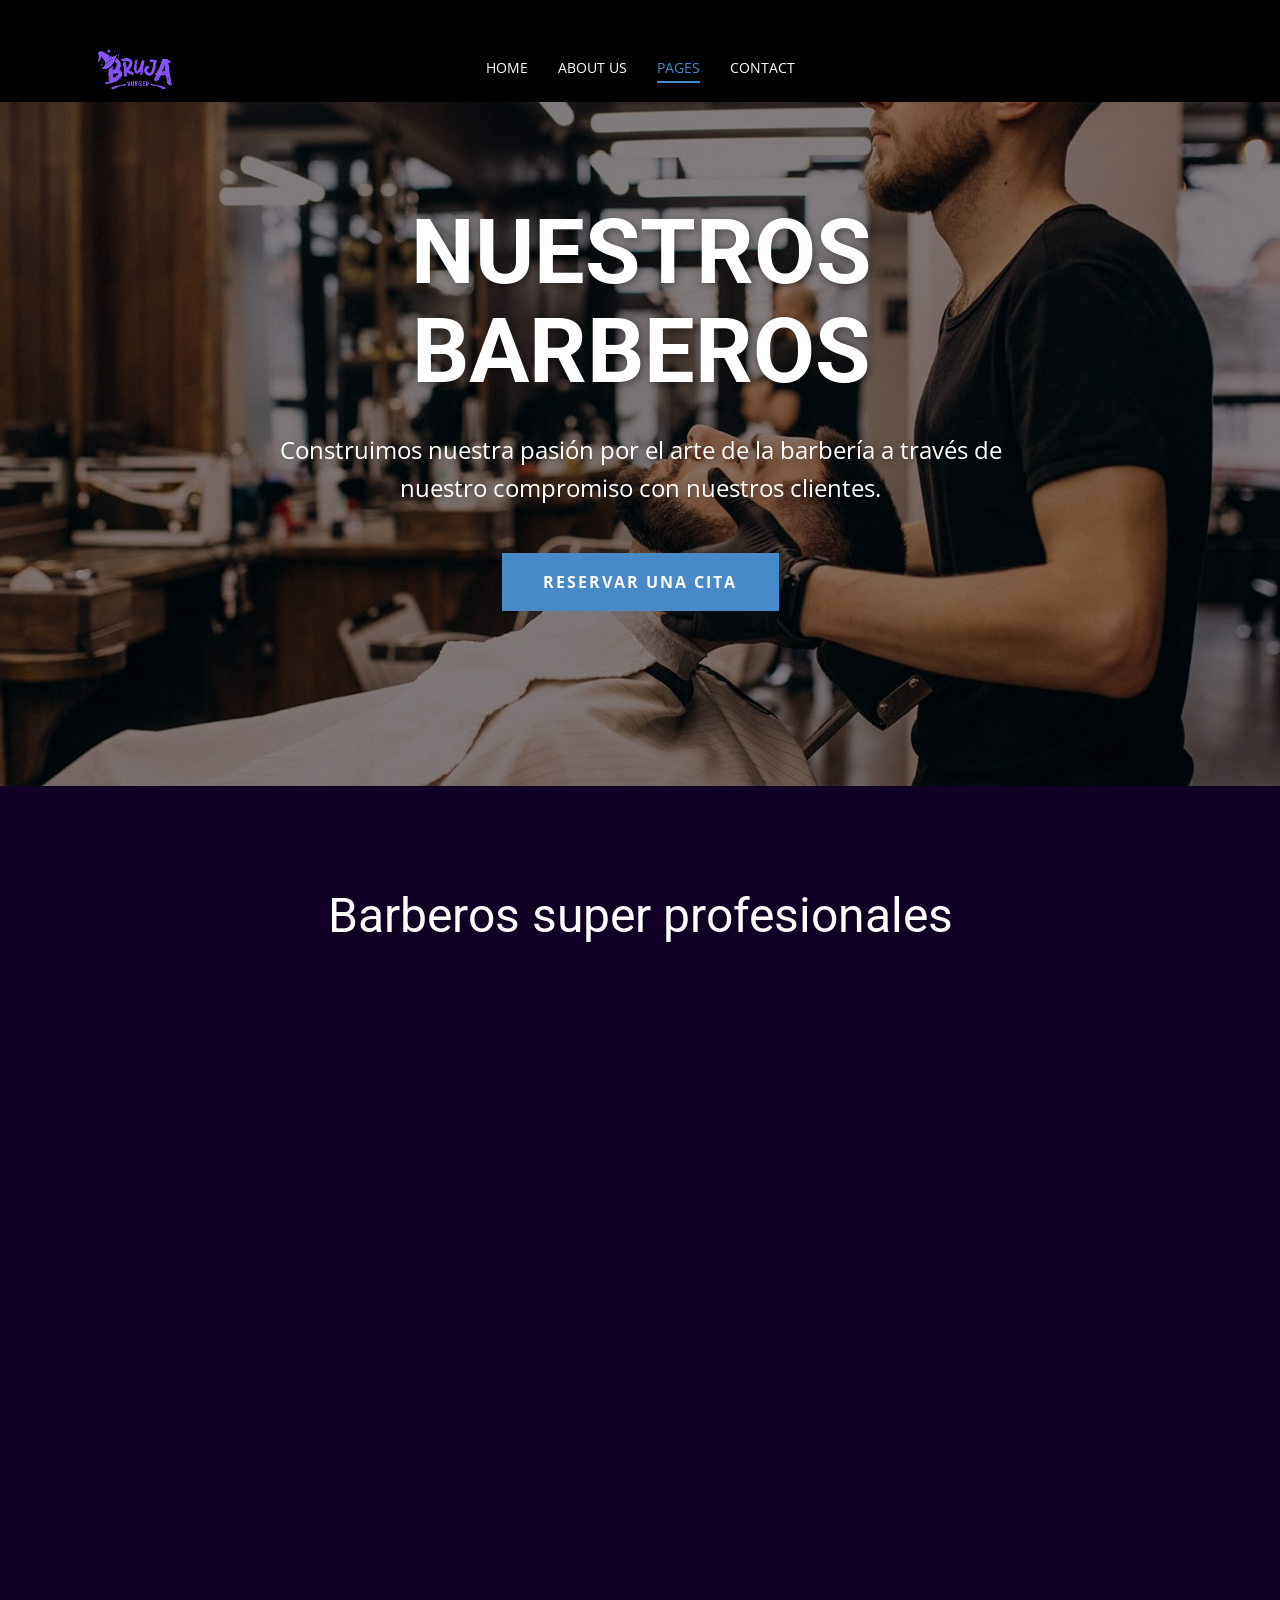
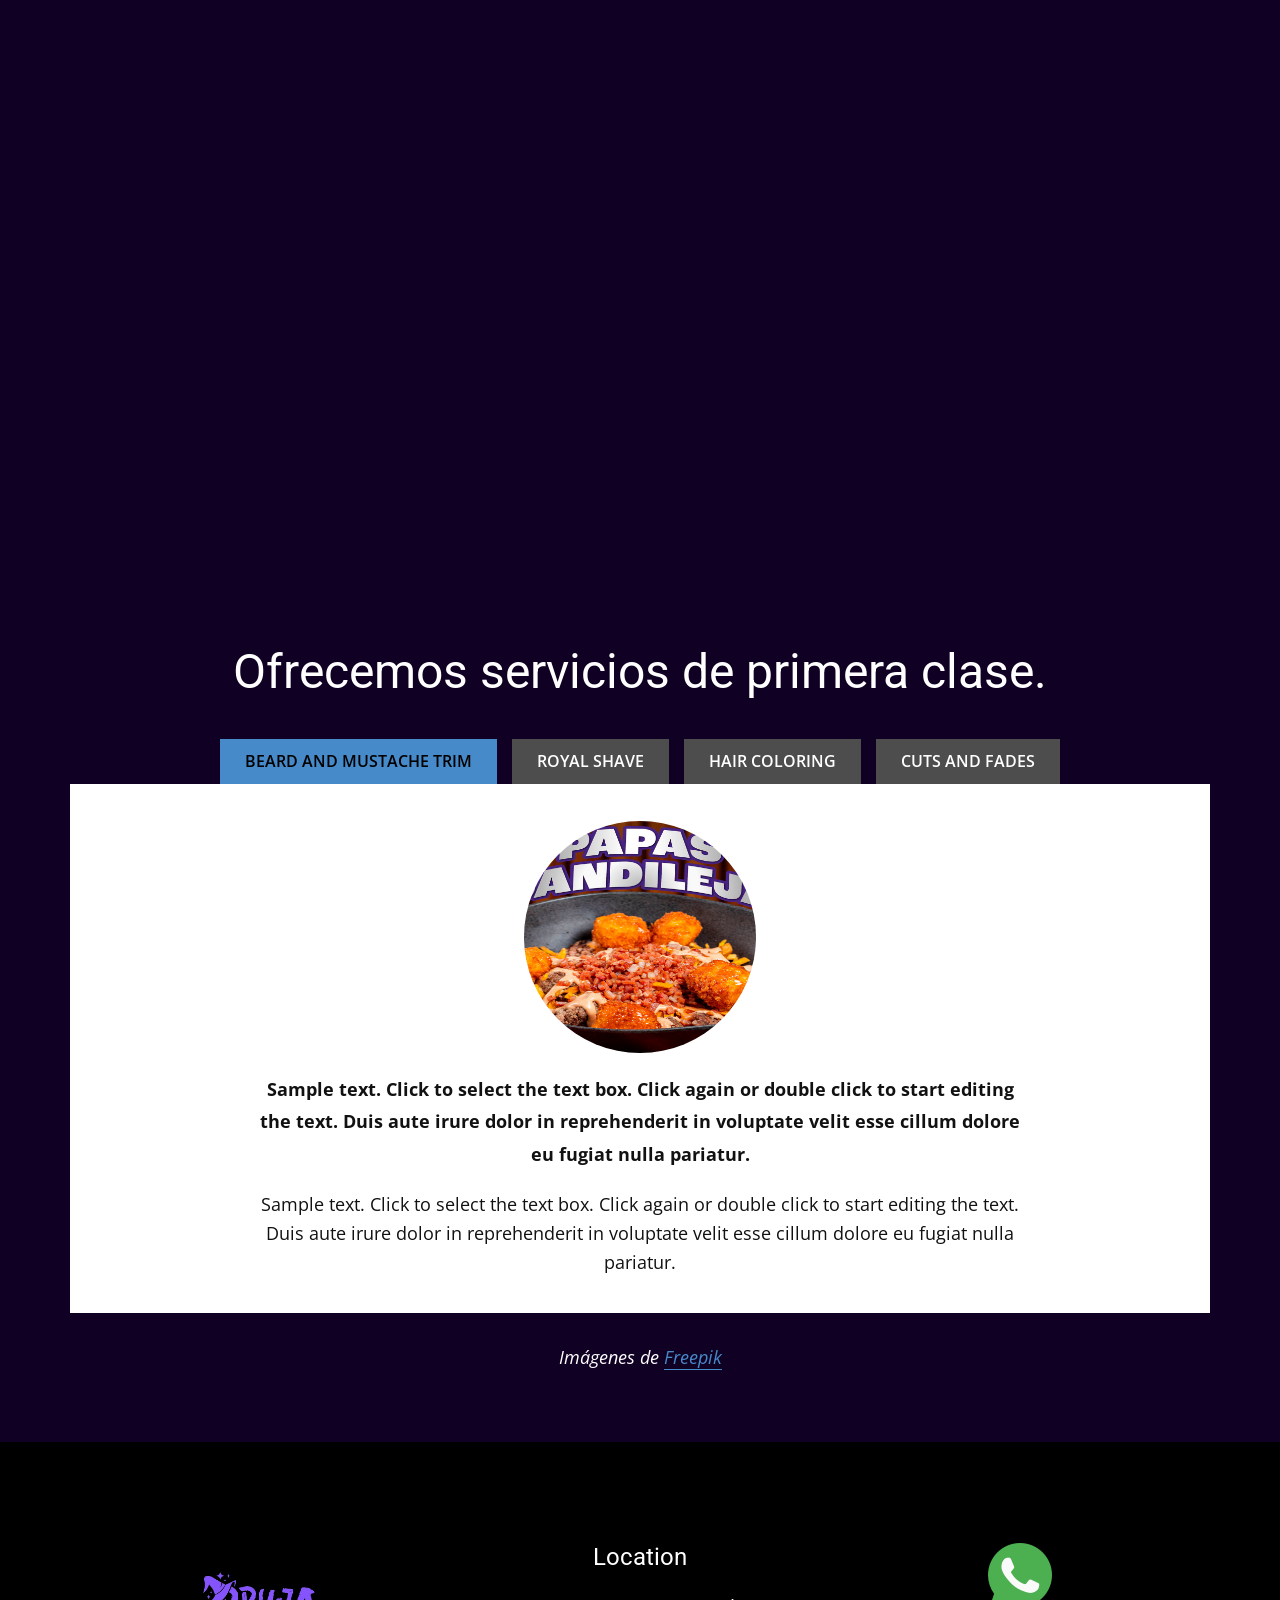
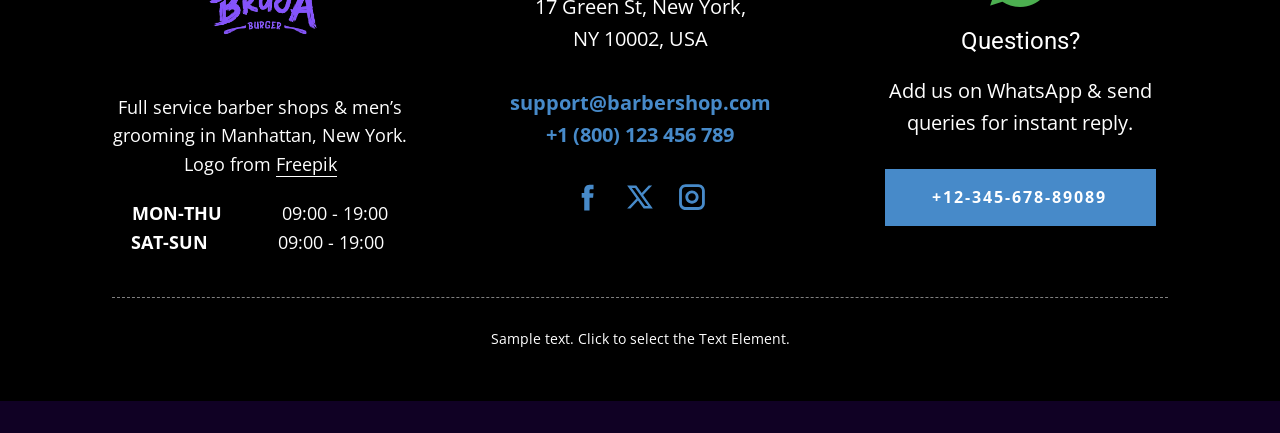
<file: Equipo.html>
<!DOCTYPE html>
<html style="font-size: 16px;" lang="es"><head>
    <meta name="viewport" content="width=device-width, initial-scale=1.0">
    <meta charset="utf-8">
    <meta name="keywords" content="Nuestros Barberos, Barberos super profesionales, Ofrecemos servicios de primera clase.">
    <meta name="description" content="">
    <title>Equipo</title>
    <link rel="stylesheet" href="nicepage.css" media="screen">
<link rel="stylesheet" href="Equipo.css" media="screen">
    <script class="u-script" type="text/javascript" src="jquery.js" defer=""></script>
    <script class="u-script" type="text/javascript" src="nicepage.js" defer=""></script>
    <meta name="generator" content="Nicepage 8.6.2, nicepage.com">
    
    
    
    
    
    <link id="u-page-google-font" rel="stylesheet" href="https://fonts.googleapis.com/css2?display=swap&amp;family=Roboto:ital,wght@0,100;0,200;0,300;0,400;0,500;0,600;0,700;0,800;0,900;1,100;1,200;1,300;1,400;1,500;1,600;1,700;1,800;1,900&amp;family=Open+Sans:ital,wght@0,300;0,400;0,500;0,600;0,700;0,800;1,300;1,400;1,500;1,600;1,700;1,800">
    <script type="application/ld+json">{
		"@context": "http://schema.org",
		"@type": "Organization",
		"name": "",
		"logo": "images/logo-header.png",
		"sameAs": [
				"https://facebook.com/name",
				"https://twitter.com/name",
				"https://instagram.com/name",
				"https://facebook.com/name",
				"https://twitter.com/name",
				"https://instagram.com/name"
		]
}</script>
    <meta name="theme-color" content="#478ac9">
    <meta name="twitter:site" content="@">
    <meta name="twitter:card" content="summary_large_image">
    <meta name="twitter:title" content="Equipo">
    <meta name="twitter:description" content="">
    <meta property="og:title" content="Equipo">
    <meta property="og:type" content="website">
  <meta data-intl-tel-input-cdn-path="intlTelInput/"></head>
  <body data-path-to-root="./" data-include-products="false" class="u-body u-grey-90 u-xxl-mode" data-lang="es"><header class="u-black u-clearfix u-header u-header" id="sec-ef40"><div class="u-clearfix u-sheet u-valign-middle-lg u-valign-middle-md u-valign-middle-xl u-valign-middle-xxl u-sheet-1">
        <a href="#" class="u-image u-logo u-image-1" data-image-width="449" data-image-height="139">
          <img class="u-logo-image u-logo-image-1" src="images/logo-header.png">
        </a>
        <nav class="u-menu u-menu-dropdown u-offcanvas u-menu-1" data-responsive-from="SM" role="navigation">
          <div class="menu-collapse" style="font-size: 0.875rem; letter-spacing: 0px; text-transform: uppercase;">
            <a class="u-button-style u-custom-active-border-color u-custom-active-color u-custom-border u-custom-border-color u-custom-borders u-custom-color u-custom-hover-border-color u-custom-hover-color u-custom-left-right-menu-spacing u-custom-padding-bottom u-custom-text-active-color u-custom-text-color u-custom-text-decoration u-custom-text-hover-color u-custom-top-bottom-menu-spacing u-hamburger-link u-nav-link u-text-active-palette-1-base u-text-hover-palette-1-base" href="#" tabindex="-1" aria-label="Open menu" aria-controls="026b">
              <svg class="u-svg-link" viewBox="0 0 24 24"><use xmlns:xlink="http://www.w3.org/1999/xlink" xlink:href="#menu-hamburger"></use></svg>
              <svg class="u-svg-content" version="1.1" id="menu-hamburger" viewBox="0 0 16 16" x="0px" y="0px" xmlns:xlink="http://www.w3.org/1999/xlink" xmlns="http://www.w3.org/2000/svg"><g><rect y="1" width="16" height="2"></rect><rect y="7" width="16" height="2"></rect><rect y="13" width="16" height="2"></rect>
</g></svg>
            </a>
          </div>
          <div class="u-custom-menu u-nav-container">
            <ul class="u-nav u-spacing-30 u-unstyled u-nav-1" role="menubar"><li class="u-nav-item" role="none"><a class="u-border-2 u-border-active-palette-1-base u-border-hover-palette-1-light-1 u-border-no-left u-border-no-right u-border-no-top u-button-style u-nav-link u-text-active-palette-1-base u-text-hover-palette-1-base u-text-white u-nav-link-2" href="./" role="menuitem">Home</a>
</li><li class="u-nav-item" role="none"><a class="u-border-2 u-border-active-palette-1-base u-border-hover-palette-1-light-1 u-border-no-left u-border-no-right u-border-no-top u-button-style u-nav-link u-text-active-palette-1-base u-text-hover-palette-1-base u-text-white u-nav-link-2" href="Acerca-de.html" role="menuitem">About Us</a>
</li><li class="u-nav-item" role="none"><a class="u-border-2 u-border-active-palette-1-base u-border-hover-palette-1-light-1 u-border-no-left u-border-no-right u-border-no-top u-button-style u-nav-link u-text-active-palette-1-base u-text-hover-palette-1-base u-text-white u-nav-link-2" tabindex="-1" role="menuitem" aria-haspopup="true" aria-expanded="false">Pages</a><div class="u-nav-popup"><ul class="u-h-spacing-22 u-nav u-unstyled u-v-spacing-12" role="menu" aria-label="Pages menu"><li class="u-nav-item" role="none"><a class="u-active-black u-black u-button-style u-hover-palette-1-base u-nav-link" href="Equipo.html" role="menuitem">Our Barbers</a>
</li><li class="u-nav-item" role="none"><a class="u-active-black u-black u-button-style u-hover-palette-1-base u-nav-link" href="Destino.html" role="menuitem">Landing</a>
</li><li class="u-nav-item" role="none"><a class="u-active-black u-black u-button-style u-hover-palette-1-base u-nav-link" href="Calendar-&amp;-Booking.html" role="menuitem">Make an Appointment</a>
</li><li class="u-nav-item" role="none"><a class="u-active-black u-black u-button-style u-hover-palette-1-base u-nav-link" href="Services.html" role="menuitem">Services</a>
</li><li class="u-nav-item" role="none"><a class="u-active-black u-black u-button-style u-hover-palette-1-base u-nav-link" href="Tienda-Pricing-Page.html" role="menuitem">Pricing</a>
</li></ul>
</div>
</li><li class="u-nav-item" role="none"><a class="u-border-2 u-border-active-palette-1-base u-border-hover-palette-1-light-1 u-border-no-left u-border-no-right u-border-no-top u-button-style u-nav-link u-text-active-palette-1-base u-text-hover-palette-1-base u-text-white u-nav-link-2" href="Contacto.html" role="menuitem">Contact</a>
</li></ul>
          </div>
          <div class="u-custom-menu u-nav-container-collapse" id="026b" role="region" aria-label="Menu panel">
            <div class="u-black u-container-style u-inner-container-layout u-opacity u-opacity-95 u-sidenav">
              <div class="u-inner-container-layout u-sidenav-overflow">
                <div class="u-menu-close" tabindex="-1" aria-label="Close menu"></div>
                <ul class="u-align-center u-nav u-popupmenu-items u-unstyled u-nav-3"><li class="u-nav-item"><a class="u-button-style u-nav-link" href="./">Home</a>
</li><li class="u-nav-item"><a class="u-button-style u-nav-link" href="Acerca-de.html">About Us</a>
</li><li class="u-nav-item"><a class="u-button-style u-nav-link">Pages</a><div class="u-nav-popup"><ul class="u-h-spacing-22 u-nav u-unstyled u-v-spacing-12"><li class="u-nav-item"><a class="u-button-style u-nav-link" href="Equipo.html">Our Barbers</a>
</li><li class="u-nav-item"><a class="u-button-style u-nav-link" href="Destino.html">Landing</a>
</li><li class="u-nav-item"><a class="u-button-style u-nav-link" href="Calendar-&amp;-Booking.html">Make an Appointment</a>
</li><li class="u-nav-item"><a class="u-button-style u-nav-link" href="Services.html">Services</a>
</li><li class="u-nav-item"><a class="u-button-style u-nav-link" href="Tienda-Pricing-Page.html">Pricing</a>
</li></ul>
</div>
</li><li class="u-nav-item"><a class="u-button-style u-nav-link" href="Contacto.html">Contact</a>
</li></ul>
                <div class="u-social-icons u-social-icons-1">
                  <a class="u-social-url" title="facebook" target="_blank" href="https://facebook.com/name"><span class="u-icon u-social-facebook u-social-icon u-text-palette-1-base u-icon-1"><svg class="u-svg-link" preserveAspectRatio="xMidYMin slice" viewBox="0 0 112 112" style=""><use xlink:href="#svg-6262"></use></svg><svg class="u-svg-content" viewBox="0 0 112 112" x="0" y="0" id="svg-6262"><path fill="currentColor" d="M75.5,28.8H65.4c-1.5,0-4,0.9-4,4.3v9.4h13.9l-1.5,15.8H61.4v45.1H42.8V58.3h-8.8V42.4h8.8V32.2
c0-7.4,3.4-18.8,18.8-18.8h13.8v15.4H75.5z"></path></svg></span>
                  </a>
                  <a class="u-social-url" title="twitter" target="_blank" href="https://twitter.com/name"><span class="u-icon u-social-icon u-social-twitter u-text-palette-1-base u-icon-2"><svg class="u-svg-link" preserveAspectRatio="xMidYMin slice" viewBox="0 0 112.2 112.2" style=""><use xlink:href="#svg-d3b0"></use></svg><svg class="u-svg-content" viewBox="0 0 112.2 112.2" x="0px" y="0px" id="svg-d3b0"><path d="M67.1,49.1L98.6,16h-12L62,42L43.2,16H11l32.8,45.2L11,96h11.6l26.3-27.7L69.1,96H101L67.1,49.1z M55,61.9l-5.1-7L27.5,24.4
	h11.4l17.3,23.8l5.1,7.1l23.4,32.2H73.8L55,61.9z"></path></svg></span>
                  </a>
                  <a class="u-social-url" title="instagram" target="_blank" href="https://instagram.com/name"><span class="u-icon u-social-icon u-social-instagram u-text-palette-1-base u-icon-3"><svg class="u-svg-link" preserveAspectRatio="xMidYMin slice" viewBox="0 0 112 112" style=""><use xlink:href="#svg-8121"></use></svg><svg class="u-svg-content" viewBox="0 0 112 112" x="0" y="0" id="svg-8121"><path fill="currentColor" d="M55.9,32.9c-12.8,0-23.2,10.4-23.2,23.2s10.4,23.2,23.2,23.2s23.2-10.4,23.2-23.2S68.7,32.9,55.9,32.9z
	 M55.9,69.4c-7.4,0-13.3-6-13.3-13.3c-0.1-7.4,6-13.3,13.3-13.3s13.3,6,13.3,13.3C69.3,63.5,63.3,69.4,55.9,69.4z"></path><path fill="currentColor" d="M78.2,11H33.5C21,11,10.8,21.3,10.8,33.7v44.7c0,12.6,10.2,22.8,22.7,22.8h44.7c12.6,0,22.7-10.2,22.7-22.7
	V33.7C100.8,21.1,90.6,11,78.2,11z M91,78.4c0,7.1-5.8,12.8-12.8,12.8H33.5c-7.1,0-12.8-5.8-12.8-12.8V33.7
	c0-7.1,5.8-12.8,12.8-12.8h44.7c7.1,0,12.8,5.8,12.8,12.8V78.4z"></path></svg></span>
                  </a>
                </div>
              </div>
            </div>
            <div class="u-black u-menu-overlay u-opacity u-opacity-70"></div>
          </div>
        </nav>
      </div></header>
    <section class="skrollable skrollable-between u-align-center u-clearfix u-container-align-center u-image u-parallax u-shading u-section-1" src="" data-image-width="1980" data-image-height="1320" id="block-1">
      <div class="u-clearfix u-sheet u-valign-middle u-sheet-1">
        <h1 class="u-align-center u-text u-text-1" data-animation-name="customAnimationIn" data-animation-duration="1500">Nuestros Barberos</h1>
        <p class="u-align-center u-large-text u-text u-text-variant u-text-2" data-animation-name="customAnimationIn" data-animation-duration="1500" data-animation-delay="250">Construimos nuestra pasión por el arte de la barbería a través de nuestro compromiso con nuestros clientes.</p>
        <a href="#" class="u-active-white u-align-center u-border-none u-btn u-button-style u-hover-white u-palette-1-base u-text-active-palette-1-base u-text-hover-palette-1-base u-btn-1" data-animation-name="customAnimationIn" data-animation-duration="1500" data-animation-delay="200" data-animation-direction="">Reservar una cita</a>
        <p class="u-align-center u-text u-text-default u-text-3" data-animation-name="customAnimationIn" data-animation-duration="1500" data-animation-delay="500">Imagen de <a href="https://www.freepik.com" class="u-active-none u-border-1 u-border-active-palette-1-light-2 u-border-hover-palette-1-light-2 u-border-no-left u-border-no-right u-border-no-top u-border-white u-bottom-left-radius-0 u-bottom-right-radius-0 u-btn u-button-link u-button-style u-hover-none u-none u-radius-0 u-text-body-alt-color u-top-left-radius-0 u-top-right-radius-0 u-btn-2" target="_blank">Freepik</a>
        </p>
      </div>
      <style data-mode="XXL">@media (max-width: 0px) {
   .u-section-1 {
    background-image: linear-gradient(0deg, rgba(0, 0, 0, 0.45), rgba(0, 0, 0, 0.45)), url('images/man-barbershop-salon-doing-haircut-beard-trim1-min.jpg');
  }
  .u-section-1 .u-sheet-1 {
    min-height: 792px;
  }
  .u-section-1 .u-text-1 {
    text-shadow: 2px 2px 8px rgba(0,0,0,0.4);
    --animation-custom_in-translate_x: 0px;
    --animation-custom_in-translate_y: -300px;
    --animation-custom_in-opacity: 0;
    --animation-custom_in-rotate: 0deg;
    --animation-custom_in-scale: 0.3;
    font-size: 5.625rem;
    text-transform: uppercase;
    font-weight: 700;
    width: 795px;
    margin-top: 60px;
    margin-left: auto;
    margin-right: auto;
    margin-bottom: 0;
  }
  .u-section-1 .u-text-2 {
    text-shadow: 2px 2px 8px rgba(0,0,0,0.4);
    --animation-custom_in-translate_x: 0px;
    --animation-custom_in-translate_y: 0px;
    --animation-custom_in-opacity: 0;
    --animation-custom_in-rotate: 0deg;
    --animation-custom_in-scale: 0.3;
    width: 795px;
    margin-top: 30px;
    margin-left: auto;
    margin-right: auto;
    margin-bottom: 0;
  }
  .u-section-1 .u-btn-1 {
    text-transform: uppercase;
    font-weight: 700;
    letter-spacing: 2px;
    font-size: 1rem;
    background-image: none;
    --animation-custom_in-translate_x: 0px;
    --animation-custom_in-translate_y: 300px;
    --animation-custom_in-opacity: 0;
    --animation-custom_in-rotate: 0deg;
    --animation-custom_in-scale: 1;
    margin-top: 45px;
    margin-left: auto;
    margin-right: auto;
    margin-bottom: 0;
    padding-top: 18px;
    padding-right: 42px;
    padding-bottom: 18px;
    padding-left: 41px;
  }
  .u-section-1 .u-text-3 {
    --animation-custom_in-translate_x: 0px;
    --animation-custom_in-translate_y: 300px;
    --animation-custom_in-opacity: 0;
    --animation-custom_in-rotate: 0deg;
    --animation-custom_in-scale: 0.3;
    margin-top: 45px;
    margin-left: auto;
    margin-right: auto;
    margin-bottom: 60px;
  }
  .u-section-1 .u-btn-2 {
    background-image: none;
    border-style: solid;
    margin-left: auto;
    padding-top: 0;
    padding-bottom: 0;
    padding-left: 0;
    padding-right: 0;
  }
}</style>
    </section>
    <section class="u-align-center u-clearfix u-container-align-center u-grey-80 u-section-2" id="block-2">
      <div class="u-clearfix u-sheet u-valign-middle u-sheet-1">
        <h5 class="u-text u-text-default u-text-1" data-animation-name="fadeIn" data-animation-duration="1000" data-animation-delay="0">PODEMOS HACER TU MARAVILLA</h5>
        <h2 class="u-text u-text-default u-text-2">Barberos super profesionales</h2>
        <div class="u-expanded-width u-list u-list-1">
          <div class="u-repeater u-repeater-1">
            <div class="u-align-center u-container-align-center u-container-style u-list-item u-repeater-item u-white u-list-item-1" data-animation-name="customAnimationIn" data-animation-duration="1500" data-animation-delay="500">
              <div class="u-container-layout u-similar-container u-container-layout-1">
                <img alt="" class="u-expanded-width u-image u-image-default u-image-1" src="images/y554.jpg" data-image-width="920" data-image-height="872" data-animation-name="flipIn" data-animation-duration="1000" data-animation-delay="700" data-animation-direction="X">
                <h6 class="u-align-left u-text u-text-palette-1-base u-text-3">Dueño</h6>
                <h4 class="u-align-left u-text u-text-4">Fred Morrison</h4>
                <a href="#" class="u-active-palette-1-dark-2 u-align-left u-btn u-button-style u-custom u-hover-palette-1-dark-2 u-palette-1-base u-text-active-white u-text-hover-white u-btn-1" data-animation-name="customAnimationIn" data-animation-duration="1500" data-animation-delay="200" data-animation-direction="">Hacer cita</a>
              </div>
            </div>
            <div class="u-align-center u-container-align-center u-container-style u-list-item u-repeater-item u-white u-list-item-2" data-animation-name="customAnimationIn" data-animation-duration="1500" data-animation-delay="500">
              <div class="u-container-layout u-similar-container u-container-layout-2">
                <img alt="" class="u-expanded-width u-image u-image-default u-image-2" src="images/4234.jpg" data-image-width="920" data-image-height="872" data-animation-name="flipIn" data-animation-duration="1000" data-animation-delay="700" data-animation-direction="X">
                <h6 class="u-align-left u-text u-text-palette-1-base u-text-5">Barbero / Estilista</h6>
                <h4 class="u-align-left u-text u-text-6">Adrián regaña</h4>
                <a href="#" class="u-active-palette-1-dark-2 u-align-left u-btn u-button-style u-custom u-hover-palette-1-dark-2 u-palette-1-base u-text-active-white u-text-hover-white u-btn-2" data-animation-name="customAnimationIn" data-animation-duration="1500" data-animation-delay="200" data-animation-direction="">Hacer cita</a>
              </div>
            </div>
            <div class="u-align-center u-container-align-center u-container-style u-list-item u-repeater-item u-white u-list-item-3" data-animation-name="customAnimationIn" data-animation-duration="1500" data-animation-delay="500">
              <div class="u-container-layout u-similar-container u-container-layout-3">
                <img alt="" class="u-expanded-width u-image u-image-default u-image-3" src="images/56346.jpg" data-image-width="920" data-image-height="872" data-animation-name="flipIn" data-animation-duration="1000" data-animation-delay="700" data-animation-direction="X">
                <h6 class="u-align-left u-text u-text-palette-1-base u-text-7">Barbero / Estilista</h6>
                <h4 class="u-align-left u-text u-text-8">Elmer Briggs</h4>
                <a href="#" class="u-active-palette-1-dark-2 u-align-left u-btn u-button-style u-custom u-hover-palette-1-dark-2 u-palette-1-base u-text-active-white u-text-hover-white u-btn-3" data-animation-name="customAnimationIn" data-animation-duration="1500" data-animation-delay="200" data-animation-direction="">Hacer cita</a>
              </div>
            </div>
            <div class="u-align-center u-container-align-center u-container-style u-list-item u-repeater-item u-white u-list-item-4" data-animation-name="customAnimationIn" data-animation-duration="1500" data-animation-delay="500">
              <div class="u-container-layout u-similar-container u-container-layout-4">
                <img alt="" class="u-expanded-width u-image u-image-default u-image-4" src="images/42w35.jpg" data-image-width="920" data-image-height="872" data-animation-name="flipIn" data-animation-duration="1000" data-animation-delay="700" data-animation-direction="X">
                <h6 class="u-align-left u-text u-text-palette-1-base u-text-9">Barbero / Estilista</h6>
                <h4 class="u-align-left u-text u-text-10">James Oliver</h4>
                <a href="#" class="u-active-palette-1-dark-2 u-align-left u-btn u-button-style u-custom u-hover-palette-1-dark-2 u-palette-1-base u-text-active-white u-text-hover-white u-btn-4" data-animation-name="customAnimationIn" data-animation-duration="1500" data-animation-delay="200" data-animation-direction="">Hacer cita</a>
              </div>
            </div>
            <div class="u-align-center u-container-align-center u-container-style u-list-item u-repeater-item u-white u-list-item-5" data-animation-name="customAnimationIn" data-animation-duration="1500" data-animation-delay="500">
              <div class="u-container-layout u-similar-container u-container-layout-5">
                <img alt="" class="u-expanded-width u-image u-image-default u-image-5" src="images/452436.jpg" data-image-width="920" data-image-height="872" data-animation-name="flipIn" data-animation-duration="1000" data-animation-delay="700" data-animation-direction="X">
                <h6 class="u-align-left u-text u-text-palette-1-base u-text-11">Barbero / Estilista</h6>
                <h4 class="u-align-left u-text u-text-12">Walter Lilly</h4>
                <a href="#" class="u-active-palette-1-dark-2 u-align-left u-btn u-button-style u-custom u-hover-palette-1-dark-2 u-palette-1-base u-text-active-white u-text-hover-white u-btn-5" data-animation-name="customAnimationIn" data-animation-duration="1500" data-animation-delay="200" data-animation-direction="">Hacer cita</a>
              </div>
            </div>
            <div class="u-align-center u-container-align-center u-container-style u-list-item u-repeater-item u-white u-list-item-6" data-animation-name="customAnimationIn" data-animation-duration="1500" data-animation-delay="500">
              <div class="u-container-layout u-similar-container u-container-layout-6">
                <img alt="" class="u-expanded-width u-image u-image-default u-image-6" src="images/46346.jpg" data-image-width="920" data-image-height="872" data-animation-name="flipIn" data-animation-duration="1000" data-animation-delay="700" data-animation-direction="X">
                <h6 class="u-align-left u-text u-text-palette-1-base u-text-13">Barbero / Estilista</h6>
                <h4 class="u-align-left u-text u-text-14">Alex Verde</h4>
                <a href="#" class="u-active-palette-1-dark-2 u-align-left u-btn u-button-style u-custom u-hover-palette-1-dark-2 u-palette-1-base u-text-active-white u-text-hover-white u-btn-6" data-animation-name="customAnimationIn" data-animation-duration="1500" data-animation-delay="200" data-animation-direction="">Hacer cita</a>
              </div>
            </div>
          </div>
        </div>
        <p class="u-align-left u-text u-text-default u-text-15" data-animation-name="customAnimationIn" data-animation-duration="1500" data-animation-delay="500">Imagen de <a href="https://www.freepik.com" class="u-active-none u-border-1 u-border-active-palette-1-light-2 u-border-hover-palette-1-light-2 u-border-no-left u-border-no-right u-border-no-top u-border-white u-bottom-left-radius-0 u-bottom-right-radius-0 u-btn u-button-link u-button-style u-hover-none u-none u-radius-0 u-text-body-alt-color u-top-left-radius-0 u-top-right-radius-0 u-btn-7" target="_blank">Freepik</a>
        </p>
      </div>
      <style data-mode="XXL">@media (max-width: 0px) {
   .u-section-2 {
    background-image: none;
  }
  .u-section-2 .u-sheet-1 {
    min-height: 1470px;
  }
  .u-section-2 .u-text-1 {
    font-weight: 400;
    margin-top: 60px;
    margin-left: auto;
    margin-right: auto;
    margin-bottom: 0;
  }
  .u-section-2 .u-text-2 {
    margin-top: 20px;
    margin-left: auto;
    margin-right: auto;
    margin-bottom: 0;
  }
  .u-section-2 .u-list-1 {
    grid-template-rows: repeat(1, auto);
    margin-top: 55px;
    margin-bottom: 0;
    height: auto;
  }
  .u-section-2 .u-repeater-1 {
    grid-auto-columns: calc(33.3333% - 12.6667px);
    grid-template-columns: repeat(3, calc(33.3333% - 12.6667px));
    min-height: 1075px;
    --gap: 19px;
  }
  .u-section-2 .u-list-item-1 {
    background-image: none;
    --animation-custom_in-translate_x: 0px;
    --animation-custom_in-translate_y: 300px;
    --animation-custom_in-opacity: 0;
    --animation-custom_in-rotate: 0deg;
    --animation-custom_in-scale: 1;
  }
  .u-section-2 .u-container-layout-1 {
    padding-top: 30px;
    padding-bottom: 30px;
    padding-left: 30px;
    padding-right: 30px;
  }
  .u-section-2 .u-image-1 {
    height: 355px;
    margin-top: 0;
    margin-right: auto;
    margin-bottom: 0;
    margin-left: 0;
  }
  .u-section-2 .u-text-3 {
    margin-top: 20px;
    margin-left: 0;
    margin-right: 0;
    margin-bottom: 0;
  }
  .u-section-2 .u-text-4 {
    text-transform: uppercase;
    margin-top: 20px;
    margin-left: 0;
    margin-right: 0;
    margin-bottom: 0;
  }
  .u-section-2 .u-btn-1 {
    text-transform: uppercase;
    font-size: 0.75rem;
    letter-spacing: 1px;
    font-weight: 700;
    --animation-custom_in-translate_x: 300px;
    --animation-custom_in-translate_y: 0px;
    margin-top: 20px;
    margin-right: auto;
    margin-bottom: 0;
    margin-left: 0;
    padding-top: 17px;
    padding-right: 26px;
    padding-bottom: 17px;
    padding-left: 24px;
  }
  .u-section-2 .u-list-item-2 {
    background-image: none;
    --animation-custom_in-translate_x: 0px;
    --animation-custom_in-translate_y: 300px;
    --animation-custom_in-opacity: 0;
    --animation-custom_in-rotate: 0deg;
    --animation-custom_in-scale: 1;
  }
  .u-section-2 .u-container-layout-2 {
    padding-top: 30px;
    padding-bottom: 30px;
    padding-left: 30px;
    padding-right: 30px;
  }
  .u-section-2 .u-image-2 {
    height: 355px;
    margin-top: 0;
    margin-right: auto;
    margin-bottom: 0;
    margin-left: 0;
  }
  .u-section-2 .u-text-5 {
    margin-top: 20px;
    margin-left: 0;
    margin-right: 0;
    margin-bottom: 0;
  }
  .u-section-2 .u-text-6 {
    text-transform: uppercase;
    margin-top: 20px;
    margin-left: 0;
    margin-right: 0;
    margin-bottom: 0;
  }
  .u-section-2 .u-btn-2 {
    text-transform: uppercase;
    font-size: 0.75rem;
    letter-spacing: 1px;
    font-weight: 700;
    --animation-custom_in-translate_x: 300px;
    --animation-custom_in-translate_y: 0px;
    margin-top: 20px;
    margin-right: auto;
    margin-bottom: 0;
    margin-left: 0;
    padding-top: 17px;
    padding-right: 26px;
    padding-bottom: 17px;
    padding-left: 24px;
  }
  .u-section-2 .u-list-item-3 {
    background-image: none;
    --animation-custom_in-translate_x: 0px;
    --animation-custom_in-translate_y: 300px;
    --animation-custom_in-opacity: 0;
    --animation-custom_in-rotate: 0deg;
    --animation-custom_in-scale: 1;
  }
  .u-section-2 .u-container-layout-3 {
    padding-top: 30px;
    padding-bottom: 30px;
    padding-left: 30px;
    padding-right: 30px;
  }
  .u-section-2 .u-image-3 {
    height: 355px;
    margin-top: 0;
    margin-right: auto;
    margin-bottom: 0;
    margin-left: 0;
  }
  .u-section-2 .u-text-7 {
    margin-top: 20px;
    margin-left: 0;
    margin-right: 0;
    margin-bottom: 0;
  }
  .u-section-2 .u-text-8 {
    text-transform: uppercase;
    margin-top: 20px;
    margin-left: 0;
    margin-right: 0;
    margin-bottom: 0;
  }
  .u-section-2 .u-btn-3 {
    text-transform: uppercase;
    font-size: 0.75rem;
    letter-spacing: 1px;
    font-weight: 700;
    --animation-custom_in-translate_x: 300px;
    --animation-custom_in-translate_y: 0px;
    margin-top: 20px;
    margin-right: auto;
    margin-bottom: 0;
    margin-left: 0;
    padding-top: 17px;
    padding-right: 26px;
    padding-bottom: 17px;
    padding-left: 24px;
  }
  .u-section-2 .u-list-item-4 {
    background-image: none;
    --animation-custom_in-translate_x: 0px;
    --animation-custom_in-translate_y: 300px;
    --animation-custom_in-opacity: 0;
    --animation-custom_in-rotate: 0deg;
    --animation-custom_in-scale: 1;
  }
  .u-section-2 .u-container-layout-4 {
    padding-top: 30px;
    padding-bottom: 30px;
    padding-left: 30px;
    padding-right: 30px;
  }
  .u-section-2 .u-image-4 {
    height: 355px;
    margin-top: 0;
    margin-right: auto;
    margin-bottom: 0;
    margin-left: 0;
  }
  .u-section-2 .u-text-9 {
    margin-top: 20px;
    margin-left: 0;
    margin-right: 0;
    margin-bottom: 0;
  }
  .u-section-2 .u-text-10 {
    text-transform: uppercase;
    margin-top: 20px;
    margin-left: 0;
    margin-right: 0;
    margin-bottom: 0;
  }
  .u-section-2 .u-btn-4 {
    text-transform: uppercase;
    font-size: 0.75rem;
    letter-spacing: 1px;
    font-weight: 700;
    --animation-custom_in-translate_x: 300px;
    --animation-custom_in-translate_y: 0px;
    margin-top: 20px;
    margin-right: auto;
    margin-bottom: 0;
    margin-left: 0;
    padding-top: 17px;
    padding-right: 26px;
    padding-bottom: 17px;
    padding-left: 24px;
  }
  .u-section-2 .u-list-item-5 {
    background-image: none;
    --animation-custom_in-translate_x: 0px;
    --animation-custom_in-translate_y: 300px;
    --animation-custom_in-opacity: 0;
    --animation-custom_in-rotate: 0deg;
    --animation-custom_in-scale: 1;
  }
  .u-section-2 .u-container-layout-5 {
    padding-top: 30px;
    padding-bottom: 30px;
    padding-left: 30px;
    padding-right: 30px;
  }
  .u-section-2 .u-image-5 {
    height: 355px;
    margin-top: 0;
    margin-right: auto;
    margin-bottom: 0;
    margin-left: 0;
  }
  .u-section-2 .u-text-11 {
    margin-top: 20px;
    margin-left: 0;
    margin-right: 0;
    margin-bottom: 0;
  }
  .u-section-2 .u-text-12 {
    text-transform: uppercase;
    margin-top: 20px;
    margin-left: 0;
    margin-right: 0;
    margin-bottom: 0;
  }
  .u-section-2 .u-btn-5 {
    text-transform: uppercase;
    font-size: 0.75rem;
    letter-spacing: 1px;
    font-weight: 700;
    --animation-custom_in-translate_x: 300px;
    --animation-custom_in-translate_y: 0px;
    margin-top: 20px;
    margin-right: auto;
    margin-bottom: 0;
    margin-left: 0;
    padding-top: 17px;
    padding-right: 26px;
    padding-bottom: 17px;
    padding-left: 24px;
  }
  .u-section-2 .u-list-item-6 {
    background-image: none;
    --animation-custom_in-translate_x: 0px;
    --animation-custom_in-translate_y: 300px;
    --animation-custom_in-opacity: 0;
    --animation-custom_in-rotate: 0deg;
    --animation-custom_in-scale: 1;
  }
  .u-section-2 .u-container-layout-6 {
    padding-top: 30px;
    padding-bottom: 30px;
    padding-left: 30px;
    padding-right: 30px;
  }
  .u-section-2 .u-image-6 {
    height: 355px;
    margin-top: 0;
    margin-right: auto;
    margin-bottom: 0;
    margin-left: 0;
  }
  .u-section-2 .u-text-13 {
    margin-top: 20px;
    margin-left: 0;
    margin-right: 0;
    margin-bottom: 0;
  }
  .u-section-2 .u-text-14 {
    text-transform: uppercase;
    margin-top: 20px;
    margin-left: 0;
    margin-right: 0;
    margin-bottom: 0;
  }
  .u-section-2 .u-btn-6 {
    text-transform: uppercase;
    font-size: 0.75rem;
    letter-spacing: 1px;
    font-weight: 700;
    --animation-custom_in-translate_x: 300px;
    --animation-custom_in-translate_y: 0px;
    margin-top: 20px;
    margin-right: auto;
    margin-bottom: 0;
    margin-left: 0;
    padding-top: 17px;
    padding-right: 26px;
    padding-bottom: 17px;
    padding-left: 24px;
  }
  .u-section-2 .u-text-15 {
    --animation-custom_in-translate_x: -300px;
    --animation-custom_in-translate_y: 0px;
    --animation-custom_in-opacity: 0;
    --animation-custom_in-rotate: 0deg;
    --animation-custom_in-scale: 0.3;
    margin-top: 30px;
    margin-left: auto;
    margin-right: auto;
    margin-bottom: 60px;
  }
  .u-section-2 .u-btn-7 {
    background-image: none;
    border-style: solid;
    margin-left: auto;
    padding-top: 0;
    padding-bottom: 0;
    padding-left: 0;
    padding-right: 0;
  }
}</style>
    </section>
    <section class="u-align-center u-clearfix u-container-align-center u-grey-90 u-section-3" id="block-3">
      <div class="u-clearfix u-sheet u-sheet-1">
        <h2 class="u-text u-text-default u-text-1">Ofrecemos servicios de primera clase.</h2>
        <div class="u-expanded-width u-tab-links-align-center u-tabs u-tabs-1">
          <ul class="u-spacing-15 u-tab-list u-unstyled" role="tablist"><li class="u-tab-item u-tab-item-1" role="presentation"><a class="active u-active-palette-1-base u-button-style u-grey-70 u-hover-grey-75 u-tab-link u-text-active-black u-text-body-alt-color u-text-hover-white u-tab-link-1" id="link-tab-3860" href="#tab-3860" role="tab" aria-controls="tab-3860" aria-selected="true"> Beard and mustache trim </a>
</li><li class="u-tab-item u-tab-item-2" role="presentation"><a class="u-active-palette-1-base u-button-style u-grey-70 u-hover-grey-75 u-tab-link u-text-active-black u-text-body-alt-color u-text-hover-white u-tab-link-2" id="link-tab-0da5" href="#tab-0da5" role="tab" aria-controls="tab-0da5" aria-selected="false"> Royal shave </a>
</li><li class="u-tab-item u-tab-item-3" role="presentation"><a class="u-active-palette-1-base u-button-style u-grey-70 u-hover-grey-75 u-tab-link u-text-active-black u-text-body-alt-color u-text-hover-white u-tab-link-3" id="link-tab-1d4d" href="#tab-1d4d" role="tab" aria-controls="tab-1d4d" aria-selected="false"> Hair coloring </a>
</li><li class="u-tab-item u-tab-item-4" role="presentation"><a class="u-active-palette-1-base u-button-style u-grey-70 u-hover-grey-75 u-tab-link u-text-active-black u-text-body-alt-color u-text-hover-white u-tab-link-4" id="link-tab-1af9" href="#tab-1af9" role="tab" aria-controls="tab-1af9" aria-selected="false"> Cuts and fades </a>
</li></ul>
          <div class="u-tab-content">
            <div class="u-align-center u-container-align-center u-container-style u-tab-active u-tab-pane u-white u-tab-pane-1" id="tab-3860" role="tabpanel" aria-labelledby="link-tab-3860">
              <div class="u-container-layout u-valign-middle u-container-layout-1">
                <div alt="" class="u-image u-image-circle u-image-1" data-image-width="1380" data-image-height="920"></div>
                <p class="u-text u-text-2">Sample text. Click to select the text box. Click again or double click to start editing the text. Duis aute irure dolor in reprehenderit in voluptate velit esse cillum dolore eu fugiat nulla pariatur.</p>
                <p class="u-text u-text-3">Sample text. Click to select the text box. Click again or double click to start editing the text. Duis aute irure dolor in reprehenderit in voluptate velit esse cillum dolore eu fugiat nulla pariatur.</p>
              </div>
            </div>
            <div class="u-align-center u-container-align-center u-container-style u-tab-pane u-white u-tab-pane-2" id="tab-0da5" role="tabpanel" aria-labelledby="link-tab-0da5">
              <div class="u-container-layout u-valign-middle u-container-layout-2">
                <div alt="" class="u-image u-image-circle u-image-2" data-image-width="1000" data-image-height="879"></div>
                <p class="u-text u-text-4">Sample text. Click to select the text box. Click again or double click to start editing the text. Duis aute irure dolor in reprehenderit in voluptate velit esse cillum dolore eu fugiat nulla pariatur.</p>
                <p class="u-text u-text-5">Sample text. Click to select the text box. Click again or double click to start editing the text. Duis aute irure dolor in reprehenderit in voluptate velit esse cillum dolore eu fugiat nulla pariatur.</p>
              </div>
            </div>
            <div class="u-align-center u-container-align-center u-container-style u-tab-pane u-white u-tab-pane-3" id="tab-1d4d" role="tabpanel" aria-labelledby="link-tab-1d4d">
              <div class="u-container-layout u-valign-middle u-container-layout-3">
                <div alt="" class="u-image u-image-circle u-image-3" data-image-width="740" data-image-height="1110"></div>
                <p class="u-text u-text-6">Sample text. Click to select the text box. Click again or double click to start editing the text. Duis aute irure dolor in reprehenderit in voluptate velit esse cillum dolore eu fugiat nulla pariatur.</p>
                <p class="u-text u-text-7">Sample text. Click to select the text box. Click again or double click to start editing the text. Duis aute irure dolor in reprehenderit in voluptate velit esse cillum dolore eu fugiat nulla pariatur.</p>
              </div>
            </div>
            <div class="u-align-center u-container-align-center u-container-style u-tab-pane u-white u-tab-pane-4" id="tab-1af9" role="tabpanel" aria-labelledby="link-tab-1af9">
              <div class="u-container-layout u-valign-middle u-container-layout-4">
                <div alt="" class="u-image u-image-circle u-image-4" data-image-width="740" data-image-height="1110"></div>
                <p class="u-text u-text-8">Sample text. Click to select the text box. Click again or double click to start editing the text. Duis aute irure dolor in reprehenderit in voluptate velit esse cillum dolore eu fugiat nulla pariatur.</p>
                <p class="u-text u-text-9">Sample text. Click to select the text box. Click again or double click to start editing the text. Duis aute irure dolor in reprehenderit in voluptate velit esse cillum dolore eu fugiat nulla pariatur.</p>
              </div>
            </div>
          </div>
        </div>
        <p class="u-align-left u-text u-text-default u-text-10">Imágenes de <a href="https://www.freepik.com" class="u-active-none u-border-1 u-border-active-white u-border-hover-white u-border-no-left u-border-no-right u-border-no-top u-border-palette-1-base u-btn u-button-link u-button-style u-hover-none u-none u-text-active-white u-text-hover-white u-text-palette-1-base u-btn-1" target="_blank">Freepik</a>
        </p>
      </div>
      <style data-mode="XXL">@media (max-width: 0px) {
   .u-section-3 {
    background-image: none;
  }
  .u-section-3 .u-sheet-1 {
    min-height: 852px;
  }
  .u-section-3 .u-text-1 {
    margin-top: 70px;
    margin-left: auto;
    margin-right: auto;
    margin-bottom: 0;
  }
  .u-section-3 .u-tabs-1 {
    min-height: 574px;
    margin-top: 40px;
    margin-bottom: 0;
    height: auto;
  }
  .u-section-3 .u-tab-item-1 {
    margin-top: 0;
    margin-bottom: 0;
  }
  .u-section-3 .u-tab-link-1 {
    font-size: 1rem;
    background-image: none;
    font-weight: 600;
    letter-spacing: 0px;
    text-transform: uppercase;
    padding-top: 10px;
    padding-bottom: 10px;
    padding-left: 25px;
    padding-right: 25px;
  }
  .u-section-3 .u-tab-item-2 {
    margin-top: 0;
    margin-bottom: 0;
  }
  .u-section-3 .u-tab-link-2 {
    font-size: 1rem;
    background-image: none;
    font-weight: 600;
    letter-spacing: 0px;
    text-transform: uppercase;
    padding-top: 10px;
    padding-bottom: 10px;
    padding-left: 25px;
    padding-right: 25px;
  }
  .u-section-3 .u-tab-item-3 {
    margin-top: 0;
    margin-bottom: 0;
  }
  .u-section-3 .u-tab-link-3 {
    font-size: 1rem;
    background-image: none;
    font-weight: 600;
    letter-spacing: 0px;
    text-transform: uppercase;
    padding-top: 10px;
    padding-bottom: 10px;
    padding-left: 25px;
    padding-right: 25px;
  }
  .u-section-3 .u-tab-item-4 {
    margin-top: 0;
    margin-bottom: 0;
  }
  .u-section-3 .u-tab-link-4 {
    font-size: 1rem;
    background-image: none;
    font-weight: 600;
    letter-spacing: 0px;
    text-transform: uppercase;
    padding-top: 10px;
    padding-bottom: 10px;
    padding-left: 25px;
    padding-right: 25px;
  }
  .u-section-3 .u-tab-pane-1 {
    background-image: none;
    margin-top: 0;
    margin-bottom: 0;
  }
  .u-section-3 .u-container-layout-1 {
    padding-top: 30px;
    padding-bottom: 30px;
    padding-left: 30px;
    padding-right: 30px;
  }
  .u-section-3 .u-image-1 {
    width: 232px;
    height: 232px;
    background-image: url("images/man-cuts-his-beard-barbershop_111.jpg");
    background-position: 50% 50%;
    margin-top: 0;
    margin-bottom: 0;
    margin-left: auto;
    margin-right: auto;
  }
  .u-section-3 .u-text-2 {
    line-height: 1.8;
    width: 774px;
    font-weight: 700;
    margin-top: 20px;
    margin-left: auto;
    margin-right: auto;
    margin-bottom: 0;
  }
  .u-section-3 .u-text-3 {
    width: 774px;
    margin-top: 20px;
    margin-left: auto;
    margin-right: auto;
    margin-bottom: 0;
  }
  .u-section-3 .u-tab-pane-2 {
    background-image: none;
    margin-top: 0;
    margin-bottom: 0;
  }
  .u-section-3 .u-container-layout-2 {
    padding-top: 30px;
    padding-bottom: 30px;
    padding-left: 30px;
    padding-right: 30px;
  }
  .u-section-3 .u-image-2 {
    width: 232px;
    height: 232px;
    background-image: url("images/handsome-man-cutting-beard-barber-4.jpg");
    background-position: 50% 50%;
    margin-top: 0;
    margin-bottom: 0;
    margin-left: auto;
    margin-right: auto;
  }
  .u-section-3 .u-text-4 {
    line-height: 1.8;
    width: 774px;
    font-weight: 700;
    margin-top: 20px;
    margin-left: auto;
    margin-right: auto;
    margin-bottom: 0;
  }
  .u-section-3 .u-text-5 {
    width: 774px;
    margin-top: 20px;
    margin-left: auto;
    margin-right: auto;
    margin-bottom: 0;
  }
  .u-section-3 .u-tab-pane-3 {
    background-image: none;
    margin-top: 0;
    margin-bottom: 0;
  }
  .u-section-3 .u-container-layout-3 {
    padding-top: 30px;
    padding-bottom: 30px;
    padding-left: 30px;
    padding-right: 30px;
  }
  .u-section-3 .u-image-3 {
    width: 232px;
    height: 232px;
    background-image: url("images/portrait-man-barbershop-with-cla.jpg");
    background-position: 50% 50%;
    margin-top: 0;
    margin-bottom: 0;
    margin-left: auto;
    margin-right: auto;
  }
  .u-section-3 .u-text-6 {
    line-height: 1.8;
    width: 774px;
    font-weight: 700;
    margin-top: 20px;
    margin-left: auto;
    margin-right: auto;
    margin-bottom: 0;
  }
  .u-section-3 .u-text-7 {
    width: 774px;
    margin-top: 20px;
    margin-left: auto;
    margin-right: auto;
    margin-bottom: 0;
  }
  .u-section-3 .u-tab-pane-4 {
    background-image: none;
    margin-top: 0;
    margin-bottom: 0;
  }
  .u-section-3 .u-container-layout-4 {
    padding-top: 30px;
    padding-bottom: 30px;
    padding-left: 30px;
    padding-right: 30px;
  }
  .u-section-3 .u-image-4 {
    width: 232px;
    height: 232px;
    background-image: url("images/stylish-man-sitting-barbershop_11.jpg");
    background-position: 50% 50%;
    margin-top: 0;
    margin-bottom: 0;
    margin-left: auto;
    margin-right: auto;
  }
  .u-section-3 .u-text-8 {
    line-height: 1.8;
    width: 774px;
    font-weight: 700;
    margin-top: 20px;
    margin-left: auto;
    margin-right: auto;
    margin-bottom: 0;
  }
  .u-section-3 .u-text-9 {
    width: 774px;
    margin-top: 20px;
    margin-left: auto;
    margin-right: auto;
    margin-bottom: 0;
  }
  .u-section-3 .u-text-10 {
    font-style: italic;
    margin-top: 30px;
    margin-left: auto;
    margin-right: auto;
    margin-bottom: 70px;
  }
  .u-section-3 .u-btn-1 {
    background-image: none;
    font-style: italic;
    border-style: solid;
    padding-top: 0;
    padding-bottom: 0;
    padding-left: 0;
    padding-right: 0;
  }
}</style>
    </section>
    
    
    
    <footer class="u-align-center u-black u-clearfix u-container-align-center u-footer u-footer" id="sec-608d"><div class="u-clearfix u-sheet u-sheet-1">
        <div class="data-layout-selected u-clearfix u-expanded-width u-layout-wrap u-layout-wrap-1">
          <div class="u-layout">
            <div class="u-layout-row">
              <div class="u-container-align-center u-container-style u-layout-cell u-shape-rectangle u-size-20-lg u-size-20-xl u-size-20-xxl u-size-30-md u-size-30-sm u-size-30-xs u-layout-cell-1">
                <div class="u-container-layout u-container-layout-1">
                  <img class="u-image u-image-contain u-image-default u-image-1" src="images/logo-2.png" alt="" data-image-width="449" data-image-height="458">
                  <p class="u-align-center u-text u-text-default u-text-1"> Full service barber shops &amp; men’s grooming in Manhattan, New York. Logo from <a href="https://www.freepik.com/" class="u-active-none u-border-1 u-border-active-palette-1-light-2 u-border-hover-palette-1-light-2 u-border-no-left u-border-no-right u-border-no-top u-border-white u-btn u-button-link u-button-style u-hover-none u-none u-text-body-alt-color u-btn-1" data-animation-name="" data-animation-duration="0" data-animation-delay="0" data-animation-direction="">Freepik</a>
                  </p>
                  <p class="u-align-center u-text u-text-2"><b>MON-THU&nbsp; &nbsp; &nbsp; &nbsp; &nbsp; &nbsp;&nbsp;</b>09:00 - 19:00<br><b>SAT-SUN</b>&nbsp; &nbsp; &nbsp; &nbsp; &nbsp; &nbsp; &nbsp; 09:00 - 19:00&nbsp;<br>
                  </p>
                </div>
              </div>
              <div class="u-container-align-center u-container-style u-layout-cell u-shape-rectangle u-size-20-lg u-size-20-xl u-size-20-xxl u-size-30-md u-size-30-sm u-size-30-xs u-layout-cell-2">
                <div class="u-container-layout u-valign-top u-container-layout-2">
                  <h4 class="u-align-center u-text u-text-3"> Location</h4>
                  <p class="u-align-center u-text u-text-4"> 17 Green St, New York, <br>NY 10002, USA <br>
                    <br>
                    <a href="mailto:support@barbershop.com" class="u-active-none u-border-none u-btn u-button-link u-button-style u-hover-none u-none u-text-active-white u-text-hover-white u-text-palette-1-base u-btn-2">support@barbershop.com</a>
                    <br>
                    <a href="tel:+1800123456789" class="u-active-none u-border-none u-btn u-button-link u-button-style u-hover-none u-none u-text-palette-1-base u-btn-3">+1 (800) 123 456 789</a>
                  </p>
                  <div class="u-social-icons u-social-icons-1">
                    <a class="u-social-url" title="facebook" target="_blank" href="https://facebook.com/name"><span class="u-icon u-social-facebook u-social-icon u-text-palette-1-base u-icon-1"><svg class="u-svg-link" preserveAspectRatio="xMidYMin slice" viewBox="0 0 112 112" style=""><use xlink:href="#svg-5979"></use></svg><svg class="u-svg-content" viewBox="0 0 112 112" x="0" y="0" id="svg-5979"><path fill="currentColor" d="M75.5,28.8H65.4c-1.5,0-4,0.9-4,4.3v9.4h13.9l-1.5,15.8H61.4v45.1H42.8V58.3h-8.8V42.4h8.8V32.2
c0-7.4,3.4-18.8,18.8-18.8h13.8v15.4H75.5z"></path></svg></span>
                    </a>
                    <a class="u-social-url" title="twitter" target="_blank" href="https://twitter.com/name"><span class="u-icon u-social-icon u-social-twitter u-text-palette-1-base u-icon-2"><svg class="u-svg-link" preserveAspectRatio="xMidYMin slice" viewBox="0 0 112.2 112.2" style=""><use xlink:href="#svg-8cf4"></use></svg><svg class="u-svg-content" viewBox="0 0 112.2 112.2" x="0px" y="0px" id="svg-8cf4"><path d="M67.1,49.1L98.6,16h-12L62,42L43.2,16H11l32.8,45.2L11,96h11.6l26.3-27.7L69.1,96H101L67.1,49.1z M55,61.9l-5.1-7L27.5,24.4
	h11.4l17.3,23.8l5.1,7.1l23.4,32.2H73.8L55,61.9z"></path></svg></span>
                    </a>
                    <a class="u-social-url" title="instagram" target="_blank" href="https://instagram.com/name"><span class="u-icon u-social-icon u-social-instagram u-text-palette-1-base u-icon-3"><svg class="u-svg-link" preserveAspectRatio="xMidYMin slice" viewBox="0 0 112 112" style=""><use xlink:href="#svg-acc9"></use></svg><svg class="u-svg-content" viewBox="0 0 112 112" x="0" y="0" id="svg-acc9"><path fill="currentColor" d="M55.9,32.9c-12.8,0-23.2,10.4-23.2,23.2s10.4,23.2,23.2,23.2s23.2-10.4,23.2-23.2S68.7,32.9,55.9,32.9z
	 M55.9,69.4c-7.4,0-13.3-6-13.3-13.3c-0.1-7.4,6-13.3,13.3-13.3s13.3,6,13.3,13.3C69.3,63.5,63.3,69.4,55.9,69.4z"></path><path fill="currentColor" d="M78.2,11H33.5C21,11,10.8,21.3,10.8,33.7v44.7c0,12.6,10.2,22.8,22.7,22.8h44.7c12.6,0,22.7-10.2,22.7-22.7
	V33.7C100.8,21.1,90.6,11,78.2,11z M91,78.4c0,7.1-5.8,12.8-12.8,12.8H33.5c-7.1,0-12.8-5.8-12.8-12.8V33.7
	c0-7.1,5.8-12.8,12.8-12.8h44.7c7.1,0,12.8,5.8,12.8,12.8V78.4z"></path></svg></span>
                    </a>
                  </div>
                </div>
              </div>
              <div class="u-container-align-center u-container-style u-layout-cell u-shape-rectangle u-size-20-lg u-size-20-xl u-size-20-xxl u-size-60-md u-size-60-sm u-size-60-xs u-layout-cell-3">
                <div class="u-container-layout u-valign-top u-container-layout-3"><span class="u-align-center u-file-icon u-icon u-icon-4"><img src="images/733585.png" alt=""></span>
                  <h4 class="u-align-center u-text u-text-5"> Questions?</h4>
                  <p class="u-align-center u-text u-text-6"> Add us on WhatsApp &amp; send queries for instant reply. </p>
                  <a href="tel:+12-345-678-89089" class="u-active-white u-align-center u-border-none u-btn u-button-style u-custom u-hover-white u-palette-1-base u-text-active-black u-text-hover-black u-btn-4">+12-345-678-89089</a>
                </div>
              </div>
            </div>
          </div>
        </div>
        <div class="u-border-1 u-border-grey-50 u-line u-line-horizontal u-line-1"></div>
        <p class="u-small-text u-text u-text-variant u-text-7">Sample text. Click to select the Text Element.</p>
      </div></footer>
    <section class="u-backlink u-clearfix u-grey-80"></section>
  
</body></html>
</file>
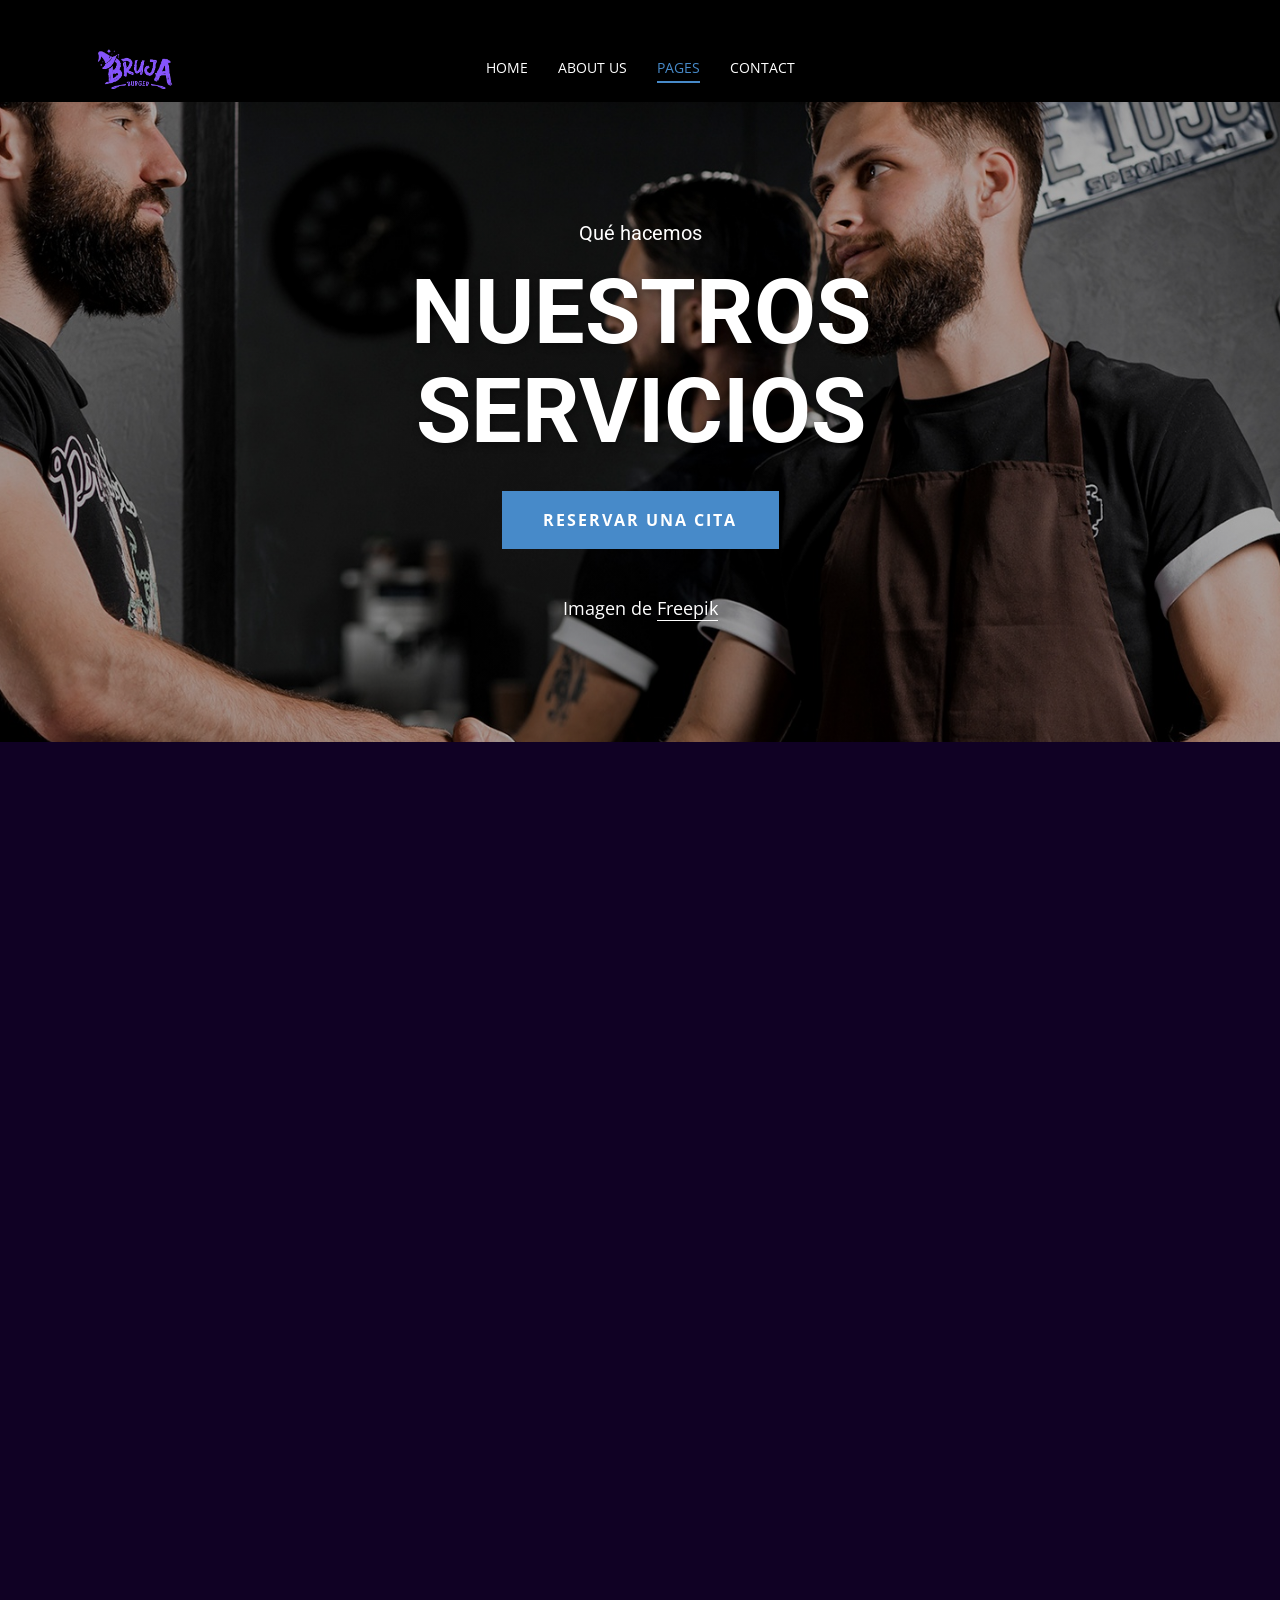
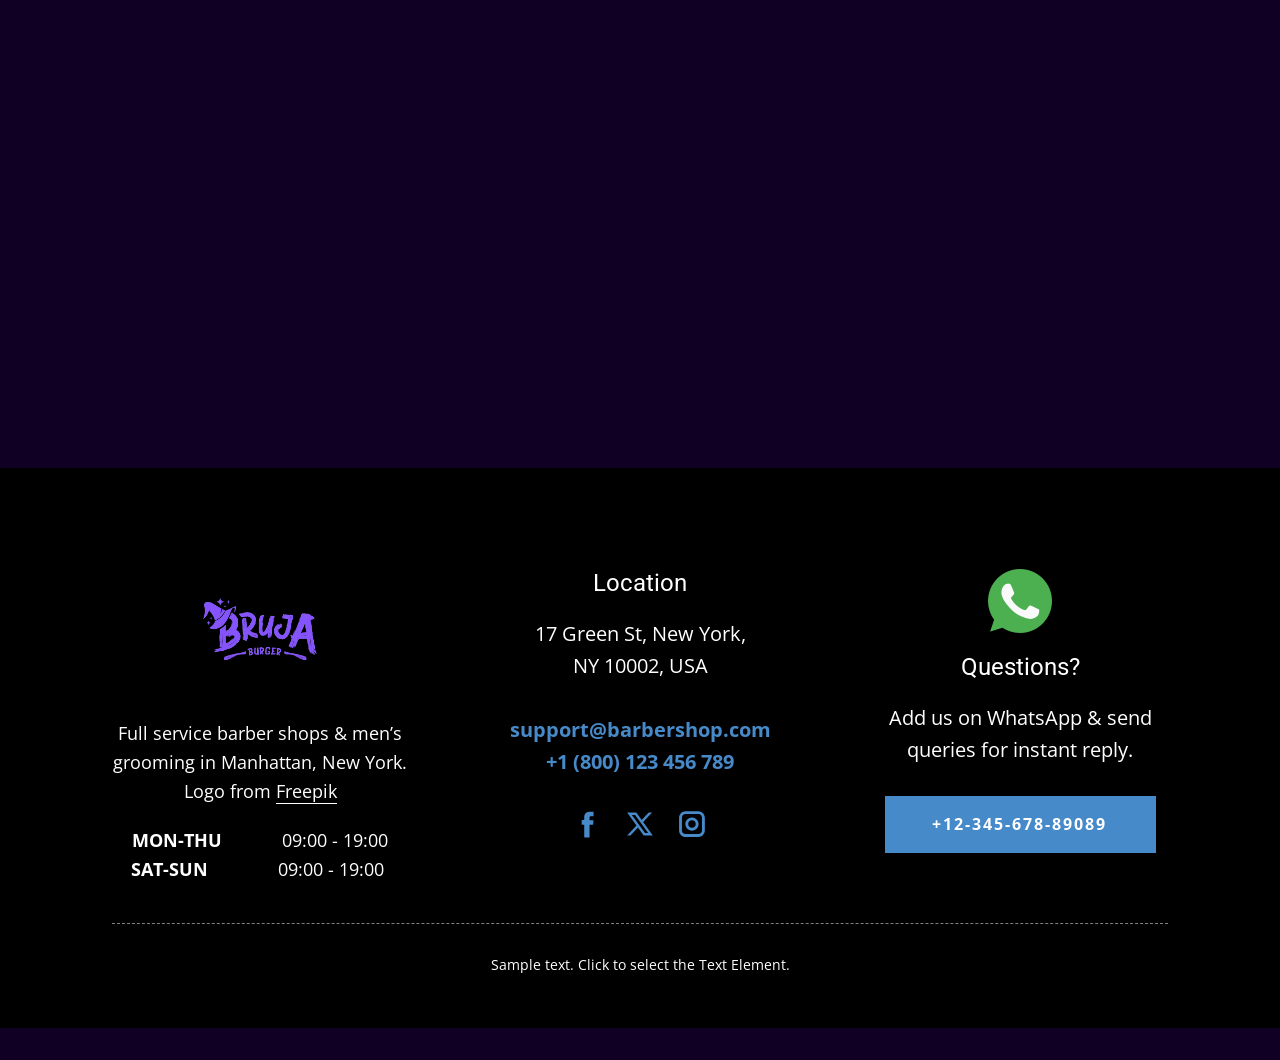
<file: Services.html>
<!DOCTYPE html>
<html style="font-size: 16px;" lang="es"><head>
    <meta name="viewport" content="width=device-width, initial-scale=1.0">
    <meta charset="utf-8">
    <meta name="keywords" content="Nuestros servicios, Servicios de barbería, Nuestros servicios, Nuestros beneficios">
    <meta name="description" content="">
    <title>Services</title>
    <link rel="stylesheet" href="nicepage.css" media="screen">
<link rel="stylesheet" href="Services.css" media="screen">
    <script class="u-script" type="text/javascript" src="jquery.js" defer=""></script>
    <script class="u-script" type="text/javascript" src="nicepage.js" defer=""></script>
    <meta name="generator" content="Nicepage 8.6.2, nicepage.com">
    
    
    
    
    
    
    <link id="u-page-google-font" rel="stylesheet" href="https://fonts.googleapis.com/css2?display=swap&amp;family=Roboto:ital,wght@0,100;0,200;0,300;0,400;0,500;0,600;0,700;0,800;0,900;1,100;1,200;1,300;1,400;1,500;1,600;1,700;1,800;1,900&amp;family=Open+Sans:ital,wght@0,300;0,400;0,500;0,600;0,700;0,800;1,300;1,400;1,500;1,600;1,700;1,800">
    <script type="application/ld+json">{
		"@context": "http://schema.org",
		"@type": "Organization",
		"name": "",
		"logo": "images/logo-header.png",
		"sameAs": [
				"https://facebook.com/name",
				"https://twitter.com/name",
				"https://instagram.com/name",
				"https://facebook.com/name",
				"https://twitter.com/name",
				"https://instagram.com/name"
		]
}</script>
    <meta name="theme-color" content="#478ac9">
    <meta name="twitter:site" content="@">
    <meta name="twitter:card" content="summary_large_image">
    <meta name="twitter:title" content="Services">
    <meta name="twitter:description" content="">
    <meta property="og:title" content="Services">
    <meta property="og:type" content="website">
  <meta data-intl-tel-input-cdn-path="intlTelInput/"></head>
  <body data-path-to-root="./" data-include-products="false" class="u-body u-clearfix u-grey-90 u-xxl-mode" data-lang="es"><header class="u-black u-clearfix u-header u-header" id="sec-ef40"><div class="u-clearfix u-sheet u-valign-middle-lg u-valign-middle-md u-valign-middle-xl u-valign-middle-xxl u-sheet-1">
        <a href="#" class="u-image u-logo u-image-1" data-image-width="449" data-image-height="139">
          <img class="u-logo-image u-logo-image-1" src="images/logo-header.png">
        </a>
        <nav class="u-menu u-menu-dropdown u-offcanvas u-menu-1" data-responsive-from="SM" role="navigation">
          <div class="menu-collapse" style="font-size: 0.875rem; letter-spacing: 0px; text-transform: uppercase;">
            <a class="u-button-style u-custom-active-border-color u-custom-active-color u-custom-border u-custom-border-color u-custom-borders u-custom-color u-custom-hover-border-color u-custom-hover-color u-custom-left-right-menu-spacing u-custom-padding-bottom u-custom-text-active-color u-custom-text-color u-custom-text-decoration u-custom-text-hover-color u-custom-top-bottom-menu-spacing u-hamburger-link u-nav-link u-text-active-palette-1-base u-text-hover-palette-1-base" href="#" tabindex="-1" aria-label="Open menu" aria-controls="026b">
              <svg class="u-svg-link" viewBox="0 0 24 24"><use xmlns:xlink="http://www.w3.org/1999/xlink" xlink:href="#menu-hamburger"></use></svg>
              <svg class="u-svg-content" version="1.1" id="menu-hamburger" viewBox="0 0 16 16" x="0px" y="0px" xmlns:xlink="http://www.w3.org/1999/xlink" xmlns="http://www.w3.org/2000/svg"><g><rect y="1" width="16" height="2"></rect><rect y="7" width="16" height="2"></rect><rect y="13" width="16" height="2"></rect>
</g></svg>
            </a>
          </div>
          <div class="u-custom-menu u-nav-container">
            <ul class="u-nav u-spacing-30 u-unstyled u-nav-1" role="menubar"><li class="u-nav-item" role="none"><a class="u-border-2 u-border-active-palette-1-base u-border-hover-palette-1-light-1 u-border-no-left u-border-no-right u-border-no-top u-button-style u-nav-link u-text-active-palette-1-base u-text-hover-palette-1-base u-text-white u-nav-link-2" href="./" role="menuitem">Home</a>
</li><li class="u-nav-item" role="none"><a class="u-border-2 u-border-active-palette-1-base u-border-hover-palette-1-light-1 u-border-no-left u-border-no-right u-border-no-top u-button-style u-nav-link u-text-active-palette-1-base u-text-hover-palette-1-base u-text-white u-nav-link-2" href="Acerca-de.html" role="menuitem">About Us</a>
</li><li class="u-nav-item" role="none"><a class="u-border-2 u-border-active-palette-1-base u-border-hover-palette-1-light-1 u-border-no-left u-border-no-right u-border-no-top u-button-style u-nav-link u-text-active-palette-1-base u-text-hover-palette-1-base u-text-white u-nav-link-2" tabindex="-1" role="menuitem" aria-haspopup="true" aria-expanded="false">Pages</a><div class="u-nav-popup"><ul class="u-h-spacing-22 u-nav u-unstyled u-v-spacing-12" role="menu" aria-label="Pages menu"><li class="u-nav-item" role="none"><a class="u-active-black u-black u-button-style u-hover-palette-1-base u-nav-link" href="Equipo.html" role="menuitem">Our Barbers</a>
</li><li class="u-nav-item" role="none"><a class="u-active-black u-black u-button-style u-hover-palette-1-base u-nav-link" href="Destino.html" role="menuitem">Landing</a>
</li><li class="u-nav-item" role="none"><a class="u-active-black u-black u-button-style u-hover-palette-1-base u-nav-link" href="Calendar-&amp;-Booking.html" role="menuitem">Make an Appointment</a>
</li><li class="u-nav-item" role="none"><a class="u-active-black u-black u-button-style u-hover-palette-1-base u-nav-link" href="Services.html" role="menuitem">Services</a>
</li><li class="u-nav-item" role="none"><a class="u-active-black u-black u-button-style u-hover-palette-1-base u-nav-link" href="Tienda-Pricing-Page.html" role="menuitem">Pricing</a>
</li></ul>
</div>
</li><li class="u-nav-item" role="none"><a class="u-border-2 u-border-active-palette-1-base u-border-hover-palette-1-light-1 u-border-no-left u-border-no-right u-border-no-top u-button-style u-nav-link u-text-active-palette-1-base u-text-hover-palette-1-base u-text-white u-nav-link-2" href="Contacto.html" role="menuitem">Contact</a>
</li></ul>
          </div>
          <div class="u-custom-menu u-nav-container-collapse" id="026b" role="region" aria-label="Menu panel">
            <div class="u-black u-container-style u-inner-container-layout u-opacity u-opacity-95 u-sidenav">
              <div class="u-inner-container-layout u-sidenav-overflow">
                <div class="u-menu-close" tabindex="-1" aria-label="Close menu"></div>
                <ul class="u-align-center u-nav u-popupmenu-items u-unstyled u-nav-3"><li class="u-nav-item"><a class="u-button-style u-nav-link" href="./">Home</a>
</li><li class="u-nav-item"><a class="u-button-style u-nav-link" href="Acerca-de.html">About Us</a>
</li><li class="u-nav-item"><a class="u-button-style u-nav-link">Pages</a><div class="u-nav-popup"><ul class="u-h-spacing-22 u-nav u-unstyled u-v-spacing-12"><li class="u-nav-item"><a class="u-button-style u-nav-link" href="Equipo.html">Our Barbers</a>
</li><li class="u-nav-item"><a class="u-button-style u-nav-link" href="Destino.html">Landing</a>
</li><li class="u-nav-item"><a class="u-button-style u-nav-link" href="Calendar-&amp;-Booking.html">Make an Appointment</a>
</li><li class="u-nav-item"><a class="u-button-style u-nav-link" href="Services.html">Services</a>
</li><li class="u-nav-item"><a class="u-button-style u-nav-link" href="Tienda-Pricing-Page.html">Pricing</a>
</li></ul>
</div>
</li><li class="u-nav-item"><a class="u-button-style u-nav-link" href="Contacto.html">Contact</a>
</li></ul>
                
                <div class="u-social-icons u-social-icons-1">
                  <a class="u-social-url" title="facebook" target="_blank" href="https://facebook.com/name"><span class="u-icon u-social-facebook u-social-icon u-text-palette-1-base u-icon-1"><svg class="u-svg-link" preserveAspectRatio="xMidYMin slice" viewBox="0 0 112 112" style=""><use xlink:href="#svg-6262"></use></svg><svg class="u-svg-content" viewBox="0 0 112 112" x="0" y="0" id="svg-6262"><path fill="currentColor" d="M75.5,28.8H65.4c-1.5,0-4,0.9-4,4.3v9.4h13.9l-1.5,15.8H61.4v45.1H42.8V58.3h-8.8V42.4h8.8V32.2
c0-7.4,3.4-18.8,18.8-18.8h13.8v15.4H75.5z"></path></svg></span>
                  </a>
                  <a class="u-social-url" title="twitter" target="_blank" href="https://twitter.com/name"><span class="u-icon u-social-icon u-social-twitter u-text-palette-1-base u-icon-2"><svg class="u-svg-link" preserveAspectRatio="xMidYMin slice" viewBox="0 0 112.2 112.2" style=""><use xlink:href="#svg-d3b0"></use></svg><svg class="u-svg-content" viewBox="0 0 112.2 112.2" x="0px" y="0px" id="svg-d3b0"><path d="M67.1,49.1L98.6,16h-12L62,42L43.2,16H11l32.8,45.2L11,96h11.6l26.3-27.7L69.1,96H101L67.1,49.1z M55,61.9l-5.1-7L27.5,24.4
	h11.4l17.3,23.8l5.1,7.1l23.4,32.2H73.8L55,61.9z"></path></svg></span>
                  </a>
                  <a class="u-social-url" title="instagram" target="_blank" href="https://instagram.com/name"><span class="u-icon u-social-icon u-social-instagram u-text-palette-1-base u-icon-3"><svg class="u-svg-link" preserveAspectRatio="xMidYMin slice" viewBox="0 0 112 112" style=""><use xlink:href="#svg-8121"></use></svg><svg class="u-svg-content" viewBox="0 0 112 112" x="0" y="0" id="svg-8121"><path fill="currentColor" d="M55.9,32.9c-12.8,0-23.2,10.4-23.2,23.2s10.4,23.2,23.2,23.2s23.2-10.4,23.2-23.2S68.7,32.9,55.9,32.9z
	 M55.9,69.4c-7.4,0-13.3-6-13.3-13.3c-0.1-7.4,6-13.3,13.3-13.3s13.3,6,13.3,13.3C69.3,63.5,63.3,69.4,55.9,69.4z"></path><path fill="currentColor" d="M78.2,11H33.5C21,11,10.8,21.3,10.8,33.7v44.7c0,12.6,10.2,22.8,22.7,22.8h44.7c12.6,0,22.7-10.2,22.7-22.7
	V33.7C100.8,21.1,90.6,11,78.2,11z M91,78.4c0,7.1-5.8,12.8-12.8,12.8H33.5c-7.1,0-12.8-5.8-12.8-12.8V33.7
	c0-7.1,5.8-12.8,12.8-12.8h44.7c7.1,0,12.8,5.8,12.8,12.8V78.4z"></path></svg></span>
                  </a>
                </div>
              </div>
            </div>
            <div class="u-black u-menu-overlay u-opacity u-opacity-70"></div>
          </div>
        </nav>
       
      </div></header>
    <section class="skrollable skrollable-between u-align-center u-clearfix u-container-align-center u-image u-parallax u-shading u-section-1" src="" data-image-width="1980" data-image-height="1239" id="block-1">
      <div class="u-clearfix u-sheet u-valign-middle u-sheet-1">
        <h5 class="u-align-center u-text u-text-default u-text-1" data-animation-name="customAnimationIn" data-animation-duration="1500" data-animation-delay="0">Qué hacemos</h5>
        <h1 class="u-align-center u-text u-text-2" data-animation-name="customAnimationIn" data-animation-duration="1500">Nuestros servicios</h1>
        <a href="#" class="u-active-white u-align-center u-border-none u-btn u-button-style u-hover-white u-palette-1-base u-text-active-palette-1-base u-text-hover-palette-1-base u-btn-1" data-animation-name="customAnimationIn" data-animation-duration="1500" data-animation-delay="200" data-animation-direction="">Reservar una cita</a>
        <p class="u-align-center u-text u-text-default u-text-3" data-animation-name="customAnimationIn" data-animation-duration="1500" data-animation-delay="500">Imagen de <a href="https://www.freepik.com" class="u-active-none u-border-1 u-border-active-palette-1-light-2 u-border-hover-palette-1-light-2 u-border-no-left u-border-no-right u-border-no-top u-border-white u-bottom-left-radius-0 u-bottom-right-radius-0 u-btn u-button-link u-button-style u-hover-none u-none u-radius-0 u-text-body-alt-color u-top-left-radius-0 u-top-right-radius-0 u-btn-2" target="_blank">Freepik</a>
        </p>
      </div>
      <style data-mode="XXL" data-visited="true">@media (max-width: 0px) {
   .u-section-1 {
    background-image: linear-gradient(0deg, rgba(0, 0, 0, 0.3), rgba(0, 0, 0, 0.3)), url('images/male-hairdresser-shaking-hands-with-client-barber-hop7.jpg');
  }
  .u-section-1 .u-sheet-1 {
    min-height: 741px;
  }
  .u-section-1 .u-text-1 {
    --animation-custom_in-translate_x: 0px;
    --animation-custom_in-translate_y: 0px;
    --animation-custom_in-opacity: 0;
    --animation-custom_in-rotate: 0deg;
    --animation-custom_in-scale: 0.3;
    margin-top: 60px;
    margin-left: auto;
    margin-right: auto;
    margin-bottom: 0;
  }
  .u-section-1 .u-text-2 {
    text-shadow: 2px 2px 8px rgba(0,0,0,0.4);
    --animation-custom_in-translate_x: 0px;
    --animation-custom_in-translate_y: 0px;
    --animation-custom_in-opacity: 0;
    --animation-custom_in-rotate: 0deg;
    --animation-custom_in-scale: 0.3;
    font-size: 5.625rem;
    text-transform: uppercase;
    font-weight: 700;
    width: 795px;
    margin-top: 18px;
    margin-left: auto;
    margin-right: auto;
    margin-bottom: 0;
  }
  .u-section-1 .u-btn-1 {
    text-transform: uppercase;
    font-weight: 700;
    letter-spacing: 2px;
    font-size: 1rem;
    background-image: none;
    --animation-custom_in-translate_x: 0px;
    --animation-custom_in-translate_y: 0px;
    --animation-custom_in-opacity: 0;
    --animation-custom_in-rotate: 0deg;
    --animation-custom_in-scale: 0.3;
    margin-top: 30px;
    margin-left: auto;
    margin-right: auto;
    margin-bottom: 0;
    padding-top: 18px;
    padding-right: 42px;
    padding-bottom: 18px;
    padding-left: 41px;
  }
  .u-section-1 .u-text-3 {
    --animation-custom_in-translate_x: 0px;
    --animation-custom_in-translate_y: 0px;
    --animation-custom_in-opacity: 0;
    --animation-custom_in-rotate: 0deg;
    --animation-custom_in-scale: 0.3;
    margin-top: 45px;
    margin-left: auto;
    margin-right: auto;
    margin-bottom: 60px;
  }
  .u-section-1 .u-btn-2 {
    background-image: none;
    border-style: solid;
    margin-left: auto;
    padding-top: 0;
    padding-bottom: 0;
    padding-left: 0;
    padding-right: 0;
  }
}</style>
    </section>
    <section class="u-align-center u-clearfix u-container-align-center u-container-align-center-md u-container-align-center-sm u-container-align-center-xs u-container-align-center-xxl u-section-2" id="block-2">
      <div class="u-clearfix u-sheet u-valign-middle-md u-valign-middle-sm u-valign-middle-xs u-valign-middle-xxl u-sheet-1">
        <h2 class="u-align-center u-text u-text-default u-text-1" data-animation-name="customAnimationIn" data-animation-duration="1500" data-animation-delay="0">Servicios de barbería</h2>
        <p class="u-align-center u-text u-text-default u-text-2" data-animation-name="customAnimationIn" data-animation-duration="1500" data-animation-delay="200">Sample text. Click to select the text box. Click again or double click to start editing the text.</p>
        <img alt="" class="u-expanded-width-md u-expanded-width-sm u-expanded-width-xs u-image u-image-default u-image-1" data-image-width="1000" data-image-height="879" src="images/handsome-man-cutting-beard-barber-4.jpg" data-animation-name="customAnimationIn" data-animation-duration="1500" data-animation-delay="0">
        <div class="u-expanded-width-md u-expanded-width-sm u-expanded-width-xs u-list u-list-1">
          <div class="u-repeater u-repeater-1">
            <div class="u-align-center u-container-align-center u-container-style u-list-item u-palette-1-base u-repeater-item u-shape-rectangle u-list-item-1" data-animation-name="customAnimationIn" data-animation-duration="1200" data-animation-delay="200">
              <div class="u-container-layout u-similar-container u-valign-middle u-container-layout-1"><span class="u-align-center u-custom-item u-file-icon u-icon u-text-white u-icon-1"><img src="images/3368382-8a9b2054.png" alt=""></span>
                <h4 class="u-align-center u-text u-text-default u-text-3">Corte de pelo</h4>
              </div>
            </div>
            <div class="u-align-center u-container-align-center u-container-style u-list-item u-palette-1-base u-repeater-item u-shape-rectangle u-list-item-2" data-animation-name="customAnimationIn" data-animation-duration="1200" data-animation-delay="200">
              <div class="u-container-layout u-similar-container u-valign-middle u-container-layout-2"><span class="u-align-center u-custom-item u-file-icon u-icon u-text-white u-icon-2"><img src="images/3557051-face3266.png" alt=""></span>
                <h4 class="u-align-center u-text u-text-default u-text-4">Afeitado</h4>
              </div>
            </div>
            <div class="u-align-center u-container-align-center u-container-style u-list-item u-palette-1-base u-repeater-item u-shape-rectangle u-list-item-3" data-animation-name="customAnimationIn" data-animation-duration="1200" data-animation-delay="200">
              <div class="u-container-layout u-similar-container u-valign-middle u-container-layout-3"><span class="u-align-center u-custom-item u-file-icon u-icon u-text-white u-icon-3"><img src="images/2307085-36c25570.png" alt=""></span>
                <h4 class="u-align-center u-text u-text-default u-text-5">Recorte de barba</h4>
              </div>
            </div>
            <div class="u-align-center u-container-align-center u-container-style u-list-item u-palette-1-base u-repeater-item u-shape-rectangle u-list-item-4" data-animation-name="customAnimationIn" data-animation-duration="1200" data-animation-delay="200">
              <div class="u-container-layout u-similar-container u-valign-middle u-container-layout-4"><span class="u-align-center u-custom-item u-file-icon u-icon u-text-white u-icon-4"><img src="images/3282468-4b58613e.png" alt=""></span>
                <h4 class="u-align-center u-text u-text-default u-text-6">Corte de pelo para niños</h4>
              </div>
            </div>
          </div>
        </div>
        <p class="u-align-center u-text u-text-default u-text-7" data-animation-name="customAnimationIn" data-animation-duration="1500" data-animation-delay="500">Imagen de <a href="https://www.freepik.com/photos/man-hair-style" class="u-active-none u-border-1 u-border-active-white u-border-hover-white u-border-no-left u-border-no-right u-border-no-top u-border-palette-1-base u-bottom-left-radius-0 u-bottom-right-radius-0 u-btn u-button-link u-button-style u-hover-none u-none u-radius-0 u-text-body-alt-color u-top-left-radius-0 u-top-right-radius-0 u-btn-1" target="_blank">Freepik</a>
        </p>
      </div>
      <style data-mode="XXL" data-visited="true">@media (max-width: 0px) {
  .u-section-2 .u-sheet-1 {
    min-height: 867px;
  }
  .u-section-2 .u-text-1 {
    --animation-custom_in-translate_x: 0px;
    --animation-custom_in-translate_y: 0px;
    --animation-custom_in-opacity: 0;
    --animation-custom_in-rotate: 0deg;
    --animation-custom_in-scale: 0.3;
    margin-top: 60px;
    margin-left: auto;
    margin-right: auto;
    margin-bottom: 0;
  }
  .u-section-2 .u-text-2 {
    --animation-custom_in-translate_x: 0px;
    --animation-custom_in-translate_y: 0px;
    --animation-custom_in-opacity: 0;
    --animation-custom_in-rotate: 0deg;
    --animation-custom_in-scale: 0.3;
    margin-top: 21px;
    margin-left: auto;
    margin-right: auto;
    margin-bottom: 0;
  }
  .u-section-2 .u-image-1 {
    width: 549px;
    height: 526px;
    --animation-custom_in-translate_x: -300px;
    --animation-custom_in-translate_y: 0px;
    --animation-custom_in-opacity: 0;
    --animation-custom_in-rotate: 0deg;
    --animation-custom_in-scale: 1;
    margin-top: 45px;
    margin-right: auto;
    margin-bottom: 0;
    margin-left: 0;
  }
  .u-section-2 .u-list-1 {
    grid-template-rows: repeat(2, auto);
    width: 750px;
    margin-top: -526px;
    margin-right: 0;
    margin-bottom: 0;
    margin-left: auto;
  }
  .u-section-2 .u-repeater-1 {
    grid-template-columns: repeat(2, calc(50% - 10px));
    min-height: 526px;
    --gap: 20px;
    grid-auto-columns: calc(50% - 10px);
  }
  .u-section-2 .u-list-item-1 {
    background-image: none;
    --animation-custom_in-translate_x: 300px;
    --animation-custom_in-translate_y: 0px;
    --animation-custom_in-opacity: 0;
    --animation-custom_in-rotate: 180deg;
    --animation-custom_in-scale: 1;
  }
  .u-section-2 .u-container-layout-1 {
    padding-top: 30px;
    padding-bottom: 30px;
    padding-left: 30px;
    padding-right: 30px;
  }
  .u-section-2 .u-icon-1 {
    height: 85px;
    width: 85px;
    margin-top: 0;
    margin-bottom: 0;
    margin-left: auto;
    margin-right: auto;
    padding-top: 0;
    padding-bottom: 0;
    padding-left: 0;
    padding-right: 0;
  }
  .u-section-2 .u-text-3 {
    margin-top: 30px;
    margin-left: auto;
    margin-right: auto;
    margin-bottom: 0;
  }
  .u-section-2 .u-list-item-2 {
    background-image: none;
    --animation-custom_in-translate_x: 300px;
    --animation-custom_in-translate_y: 0px;
    --animation-custom_in-opacity: 0;
    --animation-custom_in-rotate: 180deg;
    --animation-custom_in-scale: 1;
  }
  .u-section-2 .u-container-layout-2 {
    padding-top: 30px;
    padding-bottom: 30px;
    padding-left: 30px;
    padding-right: 30px;
  }
  .u-section-2 .u-icon-2 {
    height: 85px;
    width: 85px;
    margin-top: 0;
    margin-bottom: 0;
    margin-left: auto;
    margin-right: auto;
    padding-top: 0;
    padding-bottom: 0;
    padding-left: 0;
    padding-right: 0;
  }
  .u-section-2 .u-text-4 {
    margin-top: 30px;
    margin-left: auto;
    margin-right: auto;
    margin-bottom: 0;
  }
  .u-section-2 .u-list-item-3 {
    background-image: none;
    --animation-custom_in-translate_x: 300px;
    --animation-custom_in-translate_y: 0px;
    --animation-custom_in-opacity: 0;
    --animation-custom_in-rotate: 180deg;
    --animation-custom_in-scale: 1;
  }
  .u-section-2 .u-container-layout-3 {
    padding-top: 30px;
    padding-bottom: 30px;
    padding-left: 30px;
    padding-right: 30px;
  }
  .u-section-2 .u-icon-3 {
    height: 85px;
    width: 85px;
    margin-top: 0;
    margin-bottom: 0;
    margin-left: auto;
    margin-right: auto;
    padding-top: 0;
    padding-bottom: 0;
    padding-left: 0;
    padding-right: 0;
  }
  .u-section-2 .u-text-5 {
    margin-top: 30px;
    margin-left: auto;
    margin-right: auto;
    margin-bottom: 0;
  }
  .u-section-2 .u-list-item-4 {
    background-image: none;
    --animation-custom_in-translate_x: 300px;
    --animation-custom_in-translate_y: 0px;
    --animation-custom_in-opacity: 0;
    --animation-custom_in-rotate: 180deg;
    --animation-custom_in-scale: 1;
  }
  .u-section-2 .u-container-layout-4 {
    padding-top: 30px;
    padding-bottom: 30px;
    padding-left: 30px;
    padding-right: 30px;
  }
  .u-section-2 .u-icon-4 {
    height: 85px;
    width: 85px;
    margin-top: 0;
    margin-bottom: 0;
    margin-left: auto;
    margin-right: auto;
    padding-top: 0;
    padding-bottom: 0;
    padding-left: 0;
    padding-right: 0;
  }
  .u-section-2 .u-text-6 {
    margin-top: 30px;
    margin-left: auto;
    margin-right: auto;
    margin-bottom: 0;
  }
  .u-section-2 .u-text-7 {
    --animation-custom_in-translate_x: 0px;
    --animation-custom_in-translate_y: 0px;
    --animation-custom_in-opacity: 0;
    --animation-custom_in-rotate: 0deg;
    --animation-custom_in-scale: 0.3;
    margin-top: 45px;
    margin-left: auto;
    margin-right: auto;
    margin-bottom: 60px;
  }
  .u-section-2 .u-btn-1 {
    background-image: none;
    padding-top: 0;
    padding-bottom: 0;
    padding-left: 0;
    padding-right: 0;
  }
}</style>
    </section>
    <section class="u-align-center u-clearfix u-container-align-center u-section-3" id="block-3">
      <div class="u-clearfix u-sheet u-valign-middle u-sheet-1">
        <h2 class="u-text u-text-default u-text-1" data-animation-name="customAnimationIn" data-animation-duration="1500" data-animation-delay="0">Nuestros servicios</h2>
        <div class="u-expanded-width u-list u-list-1">
          <div class="u-repeater u-repeater-1">
            <div class="u-align-left u-container-align-left u-container-style u-list-item u-repeater-item u-list-item-1" src="" data-animation-name="customAnimationIn" data-animation-duration="1500" data-animation-delay="250">
              <div class="u-container-layout u-similar-container u-valign-top u-container-layout-1">
                <img class="u-expanded-width u-image u-image-1" src="images/ffff.jpg" data-image-width="880" data-image-height="912" data-animation-name="flipIn" data-animation-duration="1500" data-animation-direction="X" data-animation-delay="750">
                <h4 class="u-align-center u-text u-text-default u-text-2">Cortes de pelo</h4>
                <p class="u-align-center u-text u-text-default u-text-palette-1-base u-text-3">$35 y más</p>
              </div>
            </div>
            <div class="u-align-left u-container-align-center u-container-align-left u-container-style u-list-item u-repeater-item u-list-item-2" src="" data-animation-name="customAnimationIn" data-animation-duration="1500" data-animation-delay="250">
              <div class="u-container-layout u-similar-container u-valign-top u-container-layout-2">
                <img class="u-expanded-width u-image u-image-2" src="images/jjjjjjjjjjj.jpg" data-image-width="880" data-image-height="912" data-animation-name="flipIn" data-animation-duration="1500" data-animation-direction="X" data-animation-delay="750">
                <h4 class="u-align-center u-text u-text-default u-text-4">Pan y más</h4>
                <p class="u-align-center u-text u-text-default u-text-palette-1-base u-text-5">$45 y más</p>
              </div>
            </div>
            <div class="u-align-left u-container-align-center u-container-align-left u-container-style u-list-item u-repeater-item u-list-item-3" src="" data-animation-name="customAnimationIn" data-animation-duration="1500" data-animation-delay="250">
              <div class="u-container-layout u-similar-container u-valign-top u-container-layout-3">
                <img class="u-expanded-width u-image u-image-3" src="images/kjjkk.jpg" data-image-width="880" data-image-height="912" data-animation-name="flipIn" data-animation-duration="1500" data-animation-direction="X" data-animation-delay="750">
                <h4 class="u-align-center u-text u-text-default u-text-6">Afeitado</h4>
                <p class="u-align-center u-text u-text-default u-text-palette-1-base u-text-7">$30 y más</p>
              </div>
            </div>
            <div class="u-align-left u-container-align-center u-container-align-left u-container-style u-list-item u-repeater-item u-list-item-4" src="" data-animation-name="customAnimationIn" data-animation-duration="1500" data-animation-delay="250">
              <div class="u-container-layout u-similar-container u-valign-top u-container-layout-4">
                <img class="u-expanded-width u-image u-image-4" src="images/888.jpg" data-image-width="880" data-image-height="912" data-animation-name="flipIn" data-animation-duration="1500" data-animation-direction="X" data-animation-delay="750">
                <h4 class="u-align-center u-text u-text-default u-text-8">Hoja de afeitar</h4>
                <p class="u-align-center u-text u-text-default u-text-palette-1-base u-text-9">$45 y más</p>
              </div>
            </div>
            <div class="u-align-left u-container-align-center u-container-align-left u-container-style u-list-item u-repeater-item u-list-item-5" src="" data-animation-name="customAnimationIn" data-animation-duration="1500" data-animation-delay="250">
              <div class="u-container-layout u-similar-container u-valign-top u-container-layout-5">
                <img class="u-expanded-width u-image u-image-5" src="images/barber.jpg" data-image-width="1380" data-image-height="920" data-animation-name="flipIn" data-animation-duration="1500" data-animation-direction="X" data-animation-delay="750">
                <h4 class="u-align-center u-text u-text-default u-text-10">Desvanecimiento de la piel</h4>
                <p class="u-align-center u-text u-text-default u-text-palette-1-base u-text-11">$35 y más</p>
              </div>
            </div>
            <div class="u-align-left u-container-align-center u-container-align-left u-container-style u-list-item u-repeater-item u-list-item-6" src="" data-animation-name="customAnimationIn" data-animation-duration="1500" data-animation-delay="250">
              <div class="u-container-layout u-similar-container u-valign-top u-container-layout-6">
                <img class="u-expanded-width u-image u-image-6" src="images/qw.jpg" data-image-width="1380" data-image-height="920" data-animation-name="flipIn" data-animation-duration="1500" data-animation-direction="X" data-animation-delay="750">
                <h4 class="u-align-center u-text u-text-default u-text-12">Servicio completo</h4>
                <p class="u-align-center u-text u-text-default u-text-palette-1-base u-text-13">$40 y más</p>
              </div>
            </div>
            <div class="u-align-left u-container-align-center u-container-align-left u-container-style u-list-item u-repeater-item u-list-item-7" src="" data-animation-name="customAnimationIn" data-animation-duration="1500" data-animation-delay="250">
              <div class="u-container-layout u-similar-container u-valign-top u-container-layout-7">
                <img class="u-expanded-width u-image u-image-7" src="images/54634.jpg" data-image-width="1380" data-image-height="920" data-animation-name="flipIn" data-animation-duration="1500" data-animation-direction="X" data-animation-delay="750">
                <h4 class="u-align-center u-text u-text-default u-text-14">Recorte de barba</h4>
                <p class="u-align-center u-text u-text-default u-text-palette-1-base u-text-15">$30 y más</p>
              </div>
            </div>
            <div class="u-align-left u-container-align-center u-container-align-left u-container-style u-list-item u-repeater-item u-list-item-8" src="" data-animation-name="customAnimationIn" data-animation-duration="1500" data-animation-delay="250">
              <div class="u-container-layout u-similar-container u-valign-top u-container-layout-8">
                <img class="u-expanded-width u-image u-image-8" src="images/e213.jpg" data-image-width="1380" data-image-height="920" data-animation-name="flipIn" data-animation-duration="1500" data-animation-direction="X" data-animation-delay="750">
                <h4 class="u-align-center u-text u-text-default u-text-16">Corte de niño</h4>
                <p class="u-align-center u-text u-text-default u-text-palette-1-base u-text-17">$30 y más</p>
              </div>
            </div>
          </div>
        </div>
        <p class="u-text u-text-default u-text-18" data-animation-name="customAnimationIn" data-animation-duration="1500" data-animation-delay="1250">Imagen de <a href="https://www.freepik.com/photos/people" class="u-border-1 u-border-active-palette-3-base u-border-black u-border-hover-palette-3-base u-border-no-left u-border-no-right u-border-no-top u-btn u-button-link u-button-style u-none u-text-active-black u-text-body-color u-text-hover-black u-btn-1" target="_blank">Freepik</a>
        </p>
      </div>
      <style data-mode="XXL" data-visited="true">@media (max-width: 0px) {
  .u-section-3 .u-sheet-1 {
    min-height: 665px;
  }
  .u-section-3 .u-text-1 {
    --animation-custom_in-translate_x: 0px;
    --animation-custom_in-translate_y: 0px;
    --animation-custom_in-opacity: 0;
    --animation-custom_in-rotate: 0deg;
    --animation-custom_in-scale: 0.3;
    margin-top: 59px;
    margin-left: auto;
    margin-right: auto;
    margin-bottom: 0;
  }
  .u-section-3 .u-list-1 {
    grid-template-rows: repeat(1, auto);
    margin-top: 47px;
    margin-bottom: 0;
  }
  .u-section-3 .u-repeater-1 {
    grid-template-columns: repeat(4, calc(25% - 15px));
    min-height: 825px;
    --gap: 20px;
    grid-auto-columns: calc(25% - 15px);
  }
  .u-section-3 .u-list-item-1 {
    --animation-custom_in-translate_x: 0px;
    --animation-custom_in-translate_y: 0px;
    --animation-custom_in-opacity: 0;
    --animation-custom_in-rotate: 0deg;
    --animation-custom_in-scale: 0.3;
  }
  .u-section-3 .u-container-layout-1 {
    padding-top: 0;
    padding-left: 0;
    padding-right: 0;
    padding-bottom: 50px;
  }
  .u-section-3 .u-image-1 {
    height: 309px;
    margin-top: 0;
    margin-bottom: 0;
    filter: brightness(0.9);
  }
  .u-section-3 .u-text-2 {
    margin-top: 47px;
    margin-left: auto;
    margin-right: auto;
    margin-bottom: 0;
  }
  .u-section-3 .u-text-3 {
    font-weight: 700;
    margin-top: 20px;
    margin-left: auto;
    margin-right: auto;
    margin-bottom: 0;
    font-size: 1rem;
  }
  .u-section-3 .u-list-item-2 {
    --animation-custom_in-translate_x: 0px;
    --animation-custom_in-translate_y: 0px;
    --animation-custom_in-opacity: 0;
    --animation-custom_in-rotate: 0deg;
    --animation-custom_in-scale: 0.3;
  }
  .u-section-3 .u-container-layout-2 {
    padding-top: 0;
    padding-left: 0;
    padding-right: 0;
    padding-bottom: 50px;
  }
  .u-section-3 .u-image-2 {
    height: 309px;
    margin-top: 0;
    margin-bottom: 0;
    filter: brightness(0.9);
  }
  .u-section-3 .u-text-4 {
    margin-top: 47px;
    margin-left: auto;
    margin-right: auto;
    margin-bottom: 0;
    font-size: 1.5rem;
  }
  .u-section-3 .u-text-5 {
    font-weight: 700;
    margin-top: 20px;
    margin-left: auto;
    margin-right: auto;
    margin-bottom: 0;
    font-size: 1rem;
  }
  .u-section-3 .u-list-item-3 {
    --animation-custom_in-translate_x: 0px;
    --animation-custom_in-translate_y: 0px;
    --animation-custom_in-opacity: 0;
    --animation-custom_in-rotate: 0deg;
    --animation-custom_in-scale: 0.3;
  }
  .u-section-3 .u-container-layout-3 {
    padding-top: 0;
    padding-left: 0;
    padding-right: 0;
    padding-bottom: 50px;
  }
  .u-section-3 .u-image-3 {
    height: 309px;
    margin-top: 0;
    margin-bottom: 0;
    filter: brightness(0.9);
  }
  .u-section-3 .u-text-6 {
    margin-top: 47px;
    margin-left: auto;
    margin-right: auto;
    margin-bottom: 0;
    font-size: 1.5rem;
  }
  .u-section-3 .u-text-7 {
    font-weight: 700;
    margin-top: 20px;
    margin-left: auto;
    margin-right: auto;
    margin-bottom: 0;
    font-size: 1rem;
  }
  .u-section-3 .u-list-item-4 {
    --animation-custom_in-translate_x: 0px;
    --animation-custom_in-translate_y: 0px;
    --animation-custom_in-opacity: 0;
    --animation-custom_in-rotate: 0deg;
    --animation-custom_in-scale: 0.3;
  }
  .u-section-3 .u-container-layout-4 {
    padding-top: 0;
    padding-left: 0;
    padding-right: 0;
    padding-bottom: 50px;
  }
  .u-section-3 .u-image-4 {
    height: 309px;
    margin-top: 0;
    margin-bottom: 0;
    filter: brightness(0.9);
  }
  .u-section-3 .u-text-8 {
    margin-top: 47px;
    margin-left: auto;
    margin-right: auto;
    margin-bottom: 0;
    font-size: 1.5rem;
  }
  .u-section-3 .u-text-9 {
    font-weight: 700;
    margin-top: 20px;
    margin-left: auto;
    margin-right: auto;
    margin-bottom: 0;
    font-size: 1rem;
  }
  .u-section-3 .u-list-item-5 {
    --animation-custom_in-translate_x: 0px;
    --animation-custom_in-translate_y: 0px;
    --animation-custom_in-opacity: 0;
    --animation-custom_in-rotate: 0deg;
    --animation-custom_in-scale: 0.3;
  }
  .u-section-3 .u-container-layout-5 {
    padding-top: 0;
    padding-left: 0;
    padding-right: 0;
    padding-bottom: 50px;
  }
  .u-section-3 .u-image-5 {
    height: 309px;
    margin-top: 0;
    margin-bottom: 0;
    filter: brightness(0.9);
  }
  .u-section-3 .u-text-10 {
    margin-top: 47px;
    margin-left: auto;
    margin-right: auto;
    margin-bottom: 0;
    font-size: 1.5rem;
  }
  .u-section-3 .u-text-11 {
    font-weight: 700;
    margin-top: 20px;
    margin-left: auto;
    margin-right: auto;
    margin-bottom: 0;
    font-size: 1rem;
  }
  .u-section-3 .u-list-item-6 {
    --animation-custom_in-translate_x: 0px;
    --animation-custom_in-translate_y: 0px;
    --animation-custom_in-opacity: 0;
    --animation-custom_in-rotate: 0deg;
    --animation-custom_in-scale: 0.3;
  }
  .u-section-3 .u-container-layout-6 {
    padding-top: 0;
    padding-left: 0;
    padding-right: 0;
    padding-bottom: 50px;
  }
  .u-section-3 .u-image-6 {
    height: 309px;
    margin-top: 0;
    margin-bottom: 0;
    filter: brightness(0.9);
  }
  .u-section-3 .u-text-12 {
    margin-top: 47px;
    margin-left: auto;
    margin-right: auto;
    margin-bottom: 0;
    font-size: 1.5rem;
  }
  .u-section-3 .u-text-13 {
    font-weight: 700;
    margin-top: 20px;
    margin-left: auto;
    margin-right: auto;
    margin-bottom: 0;
    font-size: 1rem;
  }
  .u-section-3 .u-list-item-7 {
    --animation-custom_in-translate_x: 0px;
    --animation-custom_in-translate_y: 0px;
    --animation-custom_in-opacity: 0;
    --animation-custom_in-rotate: 0deg;
    --animation-custom_in-scale: 0.3;
  }
  .u-section-3 .u-container-layout-7 {
    padding-top: 0;
    padding-left: 0;
    padding-right: 0;
    padding-bottom: 50px;
  }
  .u-section-3 .u-image-7 {
    height: 309px;
    margin-top: 0;
    margin-bottom: 0;
    filter: brightness(0.9);
  }
  .u-section-3 .u-text-14 {
    margin-top: 47px;
    margin-left: auto;
    margin-right: auto;
    margin-bottom: 0;
    font-size: 1.5rem;
  }
  .u-section-3 .u-text-15 {
    font-weight: 700;
    margin-top: 20px;
    margin-left: auto;
    margin-right: auto;
    margin-bottom: 0;
    font-size: 1rem;
  }
  .u-section-3 .u-list-item-8 {
    --animation-custom_in-translate_x: 0px;
    --animation-custom_in-translate_y: 0px;
    --animation-custom_in-opacity: 0;
    --animation-custom_in-rotate: 0deg;
    --animation-custom_in-scale: 0.3;
  }
  .u-section-3 .u-container-layout-8 {
    padding-top: 0;
    padding-left: 0;
    padding-right: 0;
    padding-bottom: 50px;
  }
  .u-section-3 .u-image-8 {
    height: 309px;
    margin-top: 0;
    margin-bottom: 0;
    filter: brightness(0.9);
  }
  .u-section-3 .u-text-16 {
    margin-top: 47px;
    margin-left: auto;
    margin-right: auto;
    margin-bottom: 0;
    font-size: 1.5rem;
  }
  .u-section-3 .u-text-17 {
    font-weight: 700;
    margin-top: 20px;
    margin-left: auto;
    margin-right: auto;
    margin-bottom: 0;
    font-size: 1rem;
  }
  .u-section-3 .u-text-18 {
    --animation-custom_in-translate_x: 300px;
    --animation-custom_in-translate_y: 0px;
    --animation-custom_in-opacity: 0;
    --animation-custom_in-rotate: 0deg;
    --animation-custom_in-scale: 1;
    margin-top: 36px;
    margin-left: auto;
    margin-right: auto;
    margin-bottom: 59px;
  }
  .u-section-3 .u-btn-1 {
    padding-top: 0;
    padding-bottom: 0;
    padding-left: 0;
    padding-right: 0;
  }
}</style>
    </section>
    <section class="u-clearfix u-container-align-center u-grey-90 u-valign-middle u-section-4" id="block-4">
      <h2 class="u-align-center u-text u-text-default u-text-1" data-animation-name="customAnimationIn" data-animation-duration="1500" data-animation-delay="500">Nuestros beneficios</h2>
      <div class="u-expanded-width u-list u-list-1">
        <div class="u-repeater u-repeater-1">
          <div class="u-container-align-left u-container-style u-image u-list-item u-repeater-item u-shading u-image-1" data-image-width="740" data-image-height="1109" data-animation-name="customAnimationIn" data-animation-duration="1500" data-animation-delay="0">
            <div class="u-container-layout u-similar-container u-container-layout-1">
              <div class="u-align-left u-border-3 u-border-white u-line u-line-horizontal u-opacity u-opacity-45 u-line-1"></div>
              <h5 class="u-align-left u-text u-text-default u-text-2">Productos de calidad</h5>
            </div>
          </div>
          <div class="u-container-align-left u-container-style u-image u-list-item u-repeater-item u-shading u-image-2" data-image-width="740" data-image-height="1112" data-animation-name="customAnimationIn" data-animation-duration="1500" data-animation-delay="0">
            <div class="u-container-layout u-similar-container u-container-layout-2">
              <div class="u-align-left u-border-3 u-border-white u-line u-line-horizontal u-opacity u-opacity-45 u-line-2"></div>
              <h5 class="u-align-left u-text u-text-default u-text-3">Equipo de calidad</h5>
            </div>
          </div>
          <div class="u-container-align-left u-container-style u-image u-list-item u-repeater-item u-shading u-image-3" data-image-width="740" data-image-height="1110" data-animation-name="customAnimationIn" data-animation-duration="1500" data-animation-delay="0">
            <div class="u-container-layout u-similar-container u-container-layout-3">
              <div class="u-align-left u-border-3 u-border-white u-line u-line-horizontal u-opacity u-opacity-45 u-line-3"></div>
              <h5 class="u-align-left u-text u-text-default u-text-4">barberos profesionales</h5>
            </div>
          </div>
        </div>
      </div>
      <p class="u-align-center u-text u-text-default u-text-5" data-animation-name="customAnimationIn" data-animation-duration="1500" data-animation-delay="500">Imágenes de <a href="https://www.freepik.com/" class="u-border-1 u-border-active-palette-1-base u-border-hover-palette-1-base u-border-no-left u-border-no-right u-border-no-top u-border-white u-bottom-left-radius-0 u-bottom-right-radius-0 u-btn u-button-link u-button-style u-none u-radius-0 u-text-body-alt-color u-top-left-radius-0 u-top-right-radius-0 u-btn-1" target="_blank">Freepik</a>
      </p>
      <style data-mode="XXL" data-visited="true">@media (max-width: 0px) {
   .u-section-4 {
    background-image: none;
    min-height: 791px;
  }
  .u-section-4 .u-text-1 {
    --animation-custom_in-translate_x: 0px;
    --animation-custom_in-translate_y: 0px;
    --animation-custom_in-opacity: 0;
    --animation-custom_in-rotate: 0deg;
    --animation-custom_in-scale: 0.3;
    margin-top: 60px;
    margin-left: auto;
    margin-right: auto;
    margin-bottom: 0;
  }
  .u-section-4 .u-list-1 {
    grid-template-rows: repeat(1, auto);
    margin-top: 55px;
    margin-bottom: 0;
  }
  .u-section-4 .u-repeater-1 {
    grid-template-columns: repeat(3, 33.3333%);
    min-height: 488px;
    grid-auto-columns: 33.3333%;
    --gap: 0px;
  }
  .u-section-4 .u-image-1 {
    background-image: linear-gradient(0deg, rgba(0, 0, 0, 0.25), rgba(0, 0, 0, 0.25)), url('images/cosmetic-male-beauty-products-wi.jpg');
    background-position: 50% 50%;
    --animation-custom_in-translate_x: 0px;
    --animation-custom_in-translate_y: 300px;
    --animation-custom_in-opacity: 0;
    --animation-custom_in-rotate: 0deg;
    --animation-custom_in-scale: 0.3;
  }
  .u-section-4 .u-container-layout-1 {
    padding-top: 30px;
    padding-bottom: 30px;
    padding-left: 30px;
    padding-right: 30px;
  }
  .u-section-4 .u-line-1 {
    width: 276px;
    margin-top: 367px;
    margin-right: auto;
    margin-bottom: 0;
    margin-left: 0;
  }
  .u-section-4 .u-text-2 {
    text-shadow: 2px 2px 12px rgba(0,0,0,0.4);
    margin-top: 20px;
    margin-right: auto;
    margin-bottom: 0;
    margin-left: 0;
  }
  .u-section-4 .u-image-2 {
    background-image: linear-gradient(0deg, rgba(0, 0, 0, 0.25), rgba(0, 0, 0, 0.25)), url('images/tools-profession-hairdresser_23.jpg');
    background-position: 50% 50%;
    --animation-custom_in-translate_x: 0px;
    --animation-custom_in-translate_y: 300px;
    --animation-custom_in-opacity: 0;
    --animation-custom_in-rotate: 0deg;
    --animation-custom_in-scale: 0.3;
  }
  .u-section-4 .u-container-layout-2 {
    padding-top: 30px;
    padding-bottom: 30px;
    padding-left: 30px;
    padding-right: 30px;
  }
  .u-section-4 .u-line-2 {
    width: 276px;
    margin-top: 367px;
    margin-right: auto;
    margin-bottom: 0;
    margin-left: 0;
  }
  .u-section-4 .u-text-3 {
    text-shadow: 2px 2px 12px rgba(0,0,0,0.4);
    font-size: 1.25rem;
    margin-top: 20px;
    margin-right: auto;
    margin-bottom: 0;
    margin-left: 0;
  }
  .u-section-4 .u-image-3 {
    background-image: linear-gradient(0deg, rgba(0, 0, 0, 0.25), rgba(0, 0, 0, 0.25)), url('images/hipster-style-bearded-man_158595.jpg');
    background-position: 50% 50%;
    --animation-custom_in-translate_x: 0px;
    --animation-custom_in-translate_y: 300px;
    --animation-custom_in-opacity: 0;
    --animation-custom_in-rotate: 0deg;
    --animation-custom_in-scale: 0.3;
  }
  .u-section-4 .u-container-layout-3 {
    padding-top: 30px;
    padding-bottom: 30px;
    padding-left: 30px;
    padding-right: 30px;
  }
  .u-section-4 .u-line-3 {
    width: 276px;
    margin-top: 367px;
    margin-right: auto;
    margin-bottom: 0;
    margin-left: 0;
  }
  .u-section-4 .u-text-4 {
    text-shadow: 2px 2px 12px rgba(0,0,0,0.4);
    font-size: 1.25rem;
    margin-top: 20px;
    margin-right: auto;
    margin-bottom: 0;
    margin-left: 0;
  }
  .u-section-4 .u-text-5 {
    font-style: italic;
    --animation-custom_in-translate_x: 0px;
    --animation-custom_in-translate_y: 0px;
    --animation-custom_in-opacity: 0;
    --animation-custom_in-rotate: 0deg;
    --animation-custom_in-scale: 0.3;
    margin-top: 30px;
    margin-left: auto;
    margin-right: auto;
    margin-bottom: 60px;
  }
  .u-section-4 .u-btn-1 {
    font-style: italic;
    padding-top: 0;
    padding-bottom: 0;
    padding-left: 0;
    padding-right: 0;
  }
}</style>
    </section>
    
    
    
    <footer class="u-align-center u-black u-clearfix u-container-align-center u-footer u-footer" id="sec-608d"><div class="u-clearfix u-sheet u-sheet-1">
        <div class="data-layout-selected u-clearfix u-expanded-width u-layout-wrap u-layout-wrap-1">
          <div class="u-layout">
            <div class="u-layout-row">
              <div class="u-container-align-center u-container-style u-layout-cell u-shape-rectangle u-size-20-lg u-size-20-xl u-size-20-xxl u-size-30-md u-size-30-sm u-size-30-xs u-layout-cell-1">
                <div class="u-container-layout u-container-layout-1">
                  <img class="u-image u-image-contain u-image-default u-image-1" src="images/logo-2.png" alt="" data-image-width="449" data-image-height="458">
                  <p class="u-align-center u-text u-text-default u-text-1"> Full service barber shops &amp; men’s grooming in Manhattan, New York. Logo from <a href="https://www.freepik.com/" class="u-active-none u-border-1 u-border-active-palette-1-light-2 u-border-hover-palette-1-light-2 u-border-no-left u-border-no-right u-border-no-top u-border-white u-btn u-button-link u-button-style u-hover-none u-none u-text-body-alt-color u-btn-1" data-animation-name="" data-animation-duration="0" data-animation-delay="0" data-animation-direction="">Freepik</a>
                  </p>
                  <p class="u-align-center u-text u-text-2"><b>MON-THU&nbsp; &nbsp; &nbsp; &nbsp; &nbsp; &nbsp;&nbsp;</b>09:00 - 19:00<br><b>SAT-SUN</b>&nbsp; &nbsp; &nbsp; &nbsp; &nbsp; &nbsp; &nbsp; 09:00 - 19:00&nbsp;<br>
                  </p>
                </div>
              </div>
              <div class="u-container-align-center u-container-style u-layout-cell u-shape-rectangle u-size-20-lg u-size-20-xl u-size-20-xxl u-size-30-md u-size-30-sm u-size-30-xs u-layout-cell-2">
                <div class="u-container-layout u-valign-top u-container-layout-2">
                  <h4 class="u-align-center u-text u-text-3"> Location</h4>
                  <p class="u-align-center u-text u-text-4"> 17 Green St, New York, <br>NY 10002, USA <br>
                    <br>
                    <a href="mailto:support@barbershop.com" class="u-active-none u-border-none u-btn u-button-link u-button-style u-hover-none u-none u-text-active-white u-text-hover-white u-text-palette-1-base u-btn-2">support@barbershop.com</a>
                    <br>
                    <a href="tel:+1800123456789" class="u-active-none u-border-none u-btn u-button-link u-button-style u-hover-none u-none u-text-palette-1-base u-btn-3">+1 (800) 123 456 789</a>
                  </p>
                  <div class="u-social-icons u-social-icons-1">
                    <a class="u-social-url" title="facebook" target="_blank" href="https://facebook.com/name"><span class="u-icon u-social-facebook u-social-icon u-text-palette-1-base u-icon-1"><svg class="u-svg-link" preserveAspectRatio="xMidYMin slice" viewBox="0 0 112 112" style=""><use xlink:href="#svg-5979"></use></svg><svg class="u-svg-content" viewBox="0 0 112 112" x="0" y="0" id="svg-5979"><path fill="currentColor" d="M75.5,28.8H65.4c-1.5,0-4,0.9-4,4.3v9.4h13.9l-1.5,15.8H61.4v45.1H42.8V58.3h-8.8V42.4h8.8V32.2
c0-7.4,3.4-18.8,18.8-18.8h13.8v15.4H75.5z"></path></svg></span>
                    </a>
                    <a class="u-social-url" title="twitter" target="_blank" href="https://twitter.com/name"><span class="u-icon u-social-icon u-social-twitter u-text-palette-1-base u-icon-2"><svg class="u-svg-link" preserveAspectRatio="xMidYMin slice" viewBox="0 0 112.2 112.2" style=""><use xlink:href="#svg-8cf4"></use></svg><svg class="u-svg-content" viewBox="0 0 112.2 112.2" x="0px" y="0px" id="svg-8cf4"><path d="M67.1,49.1L98.6,16h-12L62,42L43.2,16H11l32.8,45.2L11,96h11.6l26.3-27.7L69.1,96H101L67.1,49.1z M55,61.9l-5.1-7L27.5,24.4
	h11.4l17.3,23.8l5.1,7.1l23.4,32.2H73.8L55,61.9z"></path></svg></span>
                    </a>
                    <a class="u-social-url" title="instagram" target="_blank" href="https://instagram.com/name"><span class="u-icon u-social-icon u-social-instagram u-text-palette-1-base u-icon-3"><svg class="u-svg-link" preserveAspectRatio="xMidYMin slice" viewBox="0 0 112 112" style=""><use xlink:href="#svg-acc9"></use></svg><svg class="u-svg-content" viewBox="0 0 112 112" x="0" y="0" id="svg-acc9"><path fill="currentColor" d="M55.9,32.9c-12.8,0-23.2,10.4-23.2,23.2s10.4,23.2,23.2,23.2s23.2-10.4,23.2-23.2S68.7,32.9,55.9,32.9z
	 M55.9,69.4c-7.4,0-13.3-6-13.3-13.3c-0.1-7.4,6-13.3,13.3-13.3s13.3,6,13.3,13.3C69.3,63.5,63.3,69.4,55.9,69.4z"></path><path fill="currentColor" d="M78.2,11H33.5C21,11,10.8,21.3,10.8,33.7v44.7c0,12.6,10.2,22.8,22.7,22.8h44.7c12.6,0,22.7-10.2,22.7-22.7
	V33.7C100.8,21.1,90.6,11,78.2,11z M91,78.4c0,7.1-5.8,12.8-12.8,12.8H33.5c-7.1,0-12.8-5.8-12.8-12.8V33.7
	c0-7.1,5.8-12.8,12.8-12.8h44.7c7.1,0,12.8,5.8,12.8,12.8V78.4z"></path></svg></span>
                    </a>
                  </div>
                </div>
              </div>
              <div class="u-container-align-center u-container-style u-layout-cell u-shape-rectangle u-size-20-lg u-size-20-xl u-size-20-xxl u-size-60-md u-size-60-sm u-size-60-xs u-layout-cell-3">
                <div class="u-container-layout u-valign-top u-container-layout-3"><span class="u-align-center u-file-icon u-icon u-icon-4"><img src="images/733585.png" alt=""></span>
                  <h4 class="u-align-center u-text u-text-5"> Questions?</h4>
                  <p class="u-align-center u-text u-text-6"> Add us on WhatsApp &amp; send queries for instant reply. </p>
                  <a href="tel:+12-345-678-89089" class="u-active-white u-align-center u-border-none u-btn u-button-style u-custom u-hover-white u-palette-1-base u-text-active-black u-text-hover-black u-btn-4">+12-345-678-89089</a>
                </div>
              </div>
            </div>
          </div>
        </div>
        <div class="u-border-1 u-border-grey-50 u-line u-line-horizontal u-line-1"></div>
        <p class="u-small-text u-text u-text-variant u-text-7">Sample text. Click to select the Text Element.</p>
      </div></footer>
    <section class="u-backlink u-clearfix u-grey-80"></section>
  
</body></html>
</file>
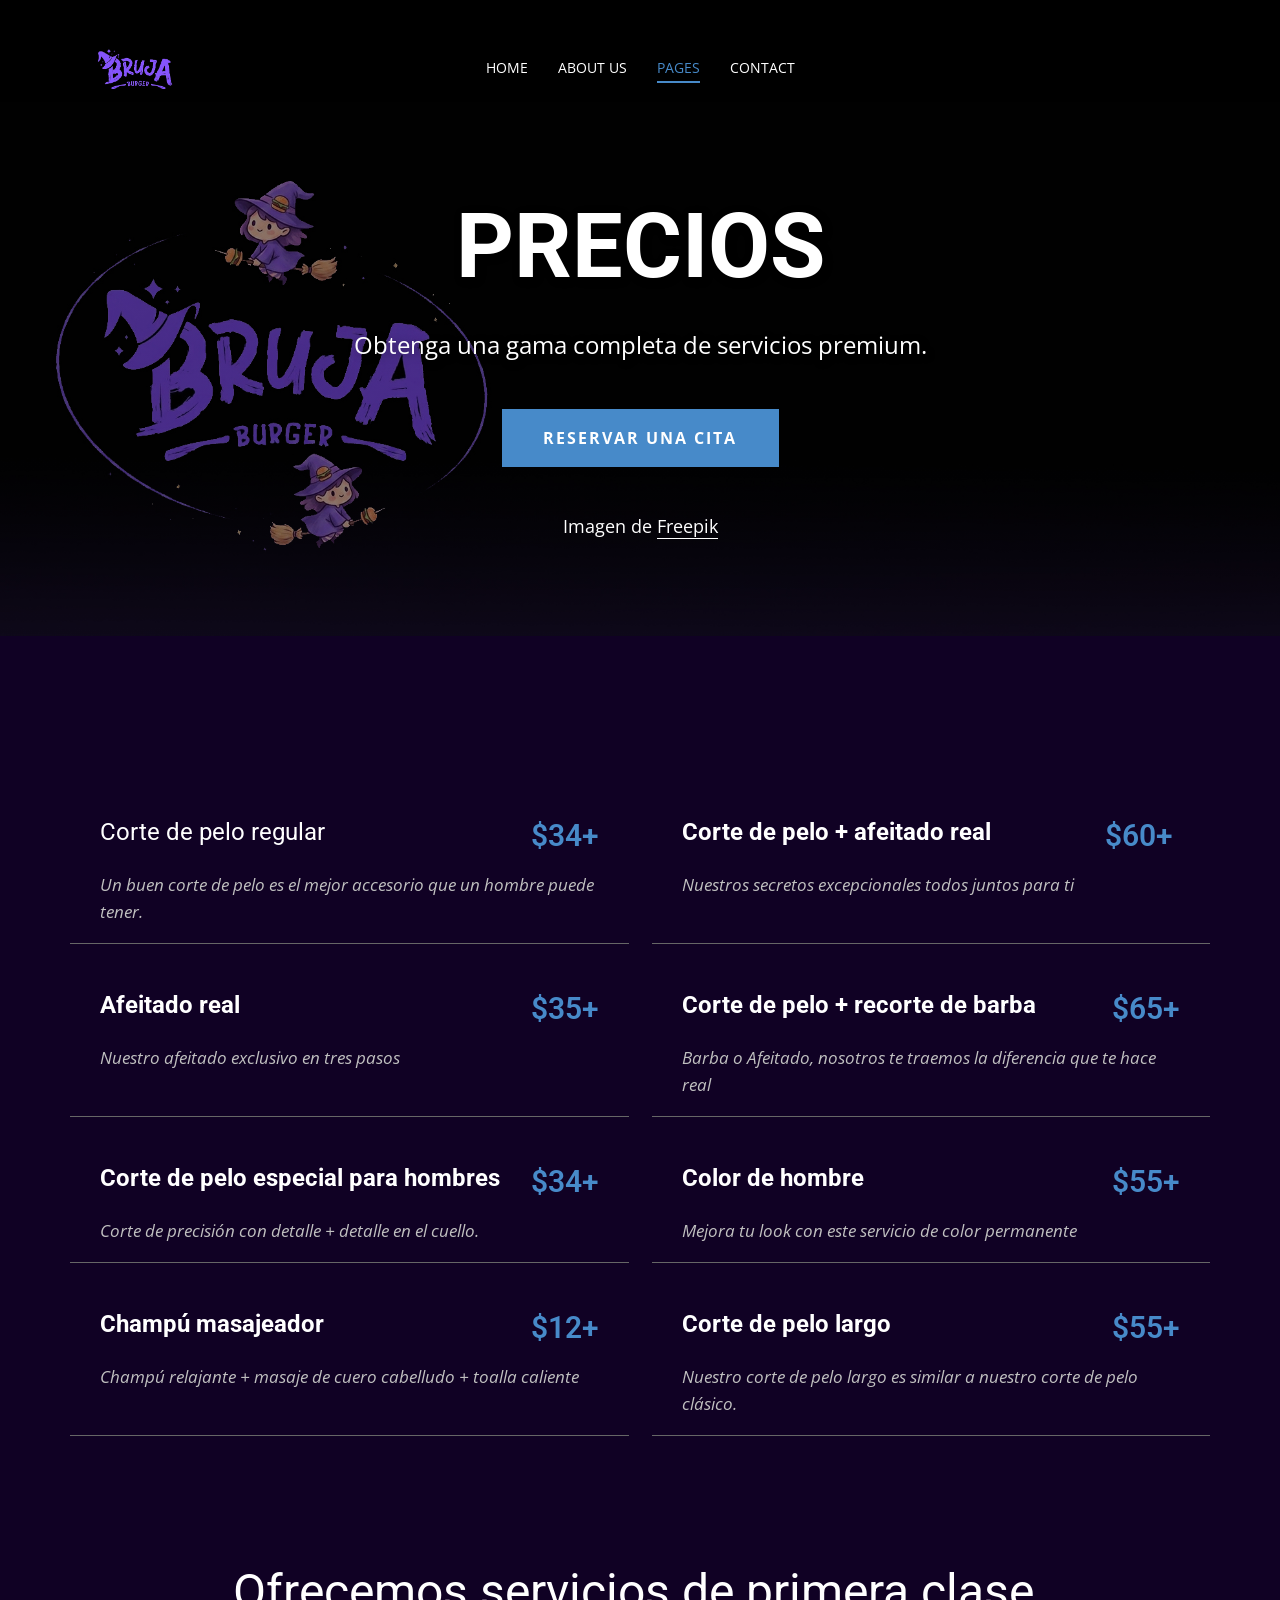
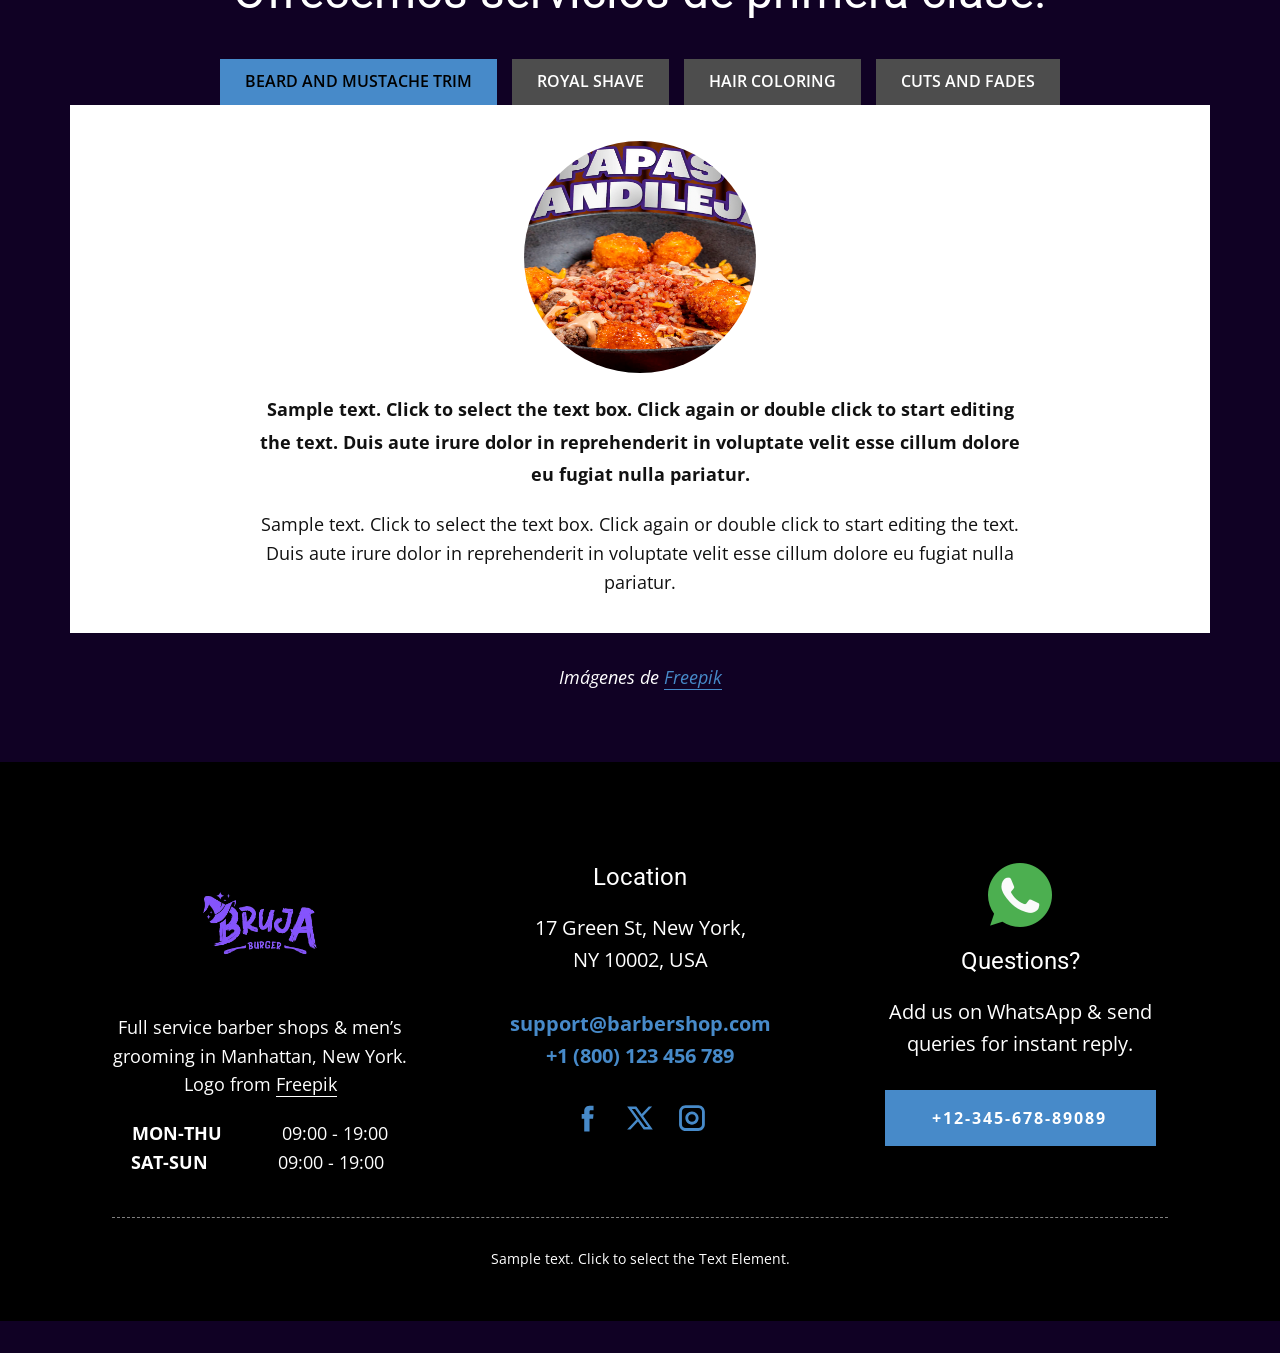
<file: Tienda-Pricing-Page.html>
<!DOCTYPE html>
<html style="font-size: 16px;" lang="es"><head>
    <meta name="viewport" content="width=device-width, initial-scale=1.0">
    <meta charset="utf-8">
    <meta name="keywords" content="Precios, Nuestros precios, Ofrecemos servicios de primera clase.">
    <meta name="description" content="">
    <title>Tienda-Pricing Page</title>
    <link rel="stylesheet" href="nicepage.css" media="screen">
<link rel="stylesheet" href="Tienda-Pricing-Page.css" media="screen">
    <script class="u-script" type="text/javascript" src="jquery.js" defer=""></script>
    <script class="u-script" type="text/javascript" src="nicepage.js" defer=""></script>
    <meta name="generator" content="Nicepage 8.6.2, nicepage.com">
    
    
    
    
    
    <link id="u-page-google-font" rel="stylesheet" href="https://fonts.googleapis.com/css2?display=swap&amp;family=Roboto:ital,wght@0,100;0,200;0,300;0,400;0,500;0,600;0,700;0,800;0,900;1,100;1,200;1,300;1,400;1,500;1,600;1,700;1,800;1,900&amp;family=Open+Sans:ital,wght@0,300;0,400;0,500;0,600;0,700;0,800;1,300;1,400;1,500;1,600;1,700;1,800">
    <script type="application/ld+json">{
		"@context": "http://schema.org",
		"@type": "Organization",
		"name": "",
		"logo": "images/logo-header.png",
		"sameAs": [
				"https://facebook.com/name",
				"https://twitter.com/name",
				"https://instagram.com/name",
				"https://facebook.com/name",
				"https://twitter.com/name",
				"https://instagram.com/name"
		]
}</script>
    <meta name="theme-color" content="#478ac9">
    <meta name="twitter:site" content="@">
    <meta name="twitter:card" content="summary_large_image">
    <meta name="twitter:title" content="Tienda-Pricing Page">
    <meta name="twitter:description" content="">
    <meta property="og:title" content="Tienda-Pricing Page">
    <meta property="og:type" content="website">
  <meta data-intl-tel-input-cdn-path="intlTelInput/"></head>
  <body data-path-to-root="./" data-include-products="false" class="u-body u-grey-90 u-xxl-mode" data-lang="es"><header class="u-black u-clearfix u-header u-header" id="sec-ef40"><div class="u-clearfix u-sheet u-valign-middle-lg u-valign-middle-md u-valign-middle-xl u-valign-middle-xxl u-sheet-1">
        <a href="#" class="u-image u-logo u-image-1" data-image-width="449" data-image-height="139">
          <img class="u-logo-image u-logo-image-1" src="images/logo-header.png">
        </a>
        <nav class="u-menu u-menu-dropdown u-offcanvas u-menu-1" data-responsive-from="SM" role="navigation">
          <div class="menu-collapse" style="font-size: 0.875rem; letter-spacing: 0px; text-transform: uppercase;">
            <a class="u-button-style u-custom-active-border-color u-custom-active-color u-custom-border u-custom-border-color u-custom-borders u-custom-color u-custom-hover-border-color u-custom-hover-color u-custom-left-right-menu-spacing u-custom-padding-bottom u-custom-text-active-color u-custom-text-color u-custom-text-decoration u-custom-text-hover-color u-custom-top-bottom-menu-spacing u-hamburger-link u-nav-link u-text-active-palette-1-base u-text-hover-palette-1-base" href="#" tabindex="-1" aria-label="Open menu" aria-controls="026b">
              <svg class="u-svg-link" viewBox="0 0 24 24"><use xmlns:xlink="http://www.w3.org/1999/xlink" xlink:href="#menu-hamburger"></use></svg>
              <svg class="u-svg-content" version="1.1" id="menu-hamburger" viewBox="0 0 16 16" x="0px" y="0px" xmlns:xlink="http://www.w3.org/1999/xlink" xmlns="http://www.w3.org/2000/svg"><g><rect y="1" width="16" height="2"></rect><rect y="7" width="16" height="2"></rect><rect y="13" width="16" height="2"></rect>
</g></svg>
            </a>
          </div>
          <div class="u-custom-menu u-nav-container">
            <ul class="u-nav u-spacing-30 u-unstyled u-nav-1" role="menubar"><li class="u-nav-item" role="none"><a class="u-border-2 u-border-active-palette-1-base u-border-hover-palette-1-light-1 u-border-no-left u-border-no-right u-border-no-top u-button-style u-nav-link u-text-active-palette-1-base u-text-hover-palette-1-base u-text-white u-nav-link-2" href="./" role="menuitem">Home</a>
</li><li class="u-nav-item" role="none"><a class="u-border-2 u-border-active-palette-1-base u-border-hover-palette-1-light-1 u-border-no-left u-border-no-right u-border-no-top u-button-style u-nav-link u-text-active-palette-1-base u-text-hover-palette-1-base u-text-white u-nav-link-2" href="Acerca-de.html" role="menuitem">About Us</a>
</li><li class="u-nav-item" role="none"><a class="u-border-2 u-border-active-palette-1-base u-border-hover-palette-1-light-1 u-border-no-left u-border-no-right u-border-no-top u-button-style u-nav-link u-text-active-palette-1-base u-text-hover-palette-1-base u-text-white u-nav-link-2" tabindex="-1" role="menuitem" aria-haspopup="true" aria-expanded="false">Pages</a><div class="u-nav-popup"><ul class="u-h-spacing-22 u-nav u-unstyled u-v-spacing-12" role="menu" aria-label="Pages menu"><li class="u-nav-item" role="none"><a class="u-active-black u-black u-button-style u-hover-palette-1-base u-nav-link" href="Equipo.html" role="menuitem">Our Barbers</a>
</li><li class="u-nav-item" role="none"><a class="u-active-black u-black u-button-style u-hover-palette-1-base u-nav-link" href="Destino.html" role="menuitem">Landing</a>
</li><li class="u-nav-item" role="none"><a class="u-active-black u-black u-button-style u-hover-palette-1-base u-nav-link" href="Calendar-&amp;-Booking.html" role="menuitem">Make an Appointment</a>
</li><li class="u-nav-item" role="none"><a class="u-active-black u-black u-button-style u-hover-palette-1-base u-nav-link" href="Services.html" role="menuitem">Services</a>
</li><li class="u-nav-item" role="none"><a class="u-active-black u-black u-button-style u-hover-palette-1-base u-nav-link" href="Tienda-Pricing-Page.html" role="menuitem">Pricing</a>
</li></ul>
</div>
</li><li class="u-nav-item" role="none"><a class="u-border-2 u-border-active-palette-1-base u-border-hover-palette-1-light-1 u-border-no-left u-border-no-right u-border-no-top u-button-style u-nav-link u-text-active-palette-1-base u-text-hover-palette-1-base u-text-white u-nav-link-2" href="Contacto.html" role="menuitem">Contact</a>
</li></ul>
          </div>
          <div class="u-custom-menu u-nav-container-collapse" id="026b" role="region" aria-label="Menu panel">
            <div class="u-black u-container-style u-inner-container-layout u-opacity u-opacity-95 u-sidenav">
              <div class="u-inner-container-layout u-sidenav-overflow">
                <div class="u-menu-close" tabindex="-1" aria-label="Close menu"></div>
                <ul class="u-align-center u-nav u-popupmenu-items u-unstyled u-nav-3"><li class="u-nav-item"><a class="u-button-style u-nav-link" href="./">Home</a>
</li><li class="u-nav-item"><a class="u-button-style u-nav-link" href="Acerca-de.html">About Us</a>
</li><li class="u-nav-item"><a class="u-button-style u-nav-link">Pages</a><div class="u-nav-popup"><ul class="u-h-spacing-22 u-nav u-unstyled u-v-spacing-12"><li class="u-nav-item"><a class="u-button-style u-nav-link" href="Equipo.html">Our Barbers</a>
</li><li class="u-nav-item"><a class="u-button-style u-nav-link" href="Destino.html">Landing</a>
</li><li class="u-nav-item"><a class="u-button-style u-nav-link" href="Calendar-&amp;-Booking.html">Make an Appointment</a>
</li><li class="u-nav-item"><a class="u-button-style u-nav-link" href="Services.html">Services</a>
</li><li class="u-nav-item"><a class="u-button-style u-nav-link" href="Tienda-Pricing-Page.html">Pricing</a>
</li></ul>
</div>
</li><li class="u-nav-item"><a class="u-button-style u-nav-link" href="Contacto.html">Contact</a>
</li></ul>
                
                <div class="u-social-icons u-social-icons-1">
                  <a class="u-social-url" title="facebook" target="_blank" href="https://facebook.com/name"><span class="u-icon u-social-facebook u-social-icon u-text-palette-1-base u-icon-1"><svg class="u-svg-link" preserveAspectRatio="xMidYMin slice" viewBox="0 0 112 112" style=""><use xlink:href="#svg-6262"></use></svg><svg class="u-svg-content" viewBox="0 0 112 112" x="0" y="0" id="svg-6262"><path fill="currentColor" d="M75.5,28.8H65.4c-1.5,0-4,0.9-4,4.3v9.4h13.9l-1.5,15.8H61.4v45.1H42.8V58.3h-8.8V42.4h8.8V32.2
c0-7.4,3.4-18.8,18.8-18.8h13.8v15.4H75.5z"></path></svg></span>
                  </a>
                  <a class="u-social-url" title="twitter" target="_blank" href="https://twitter.com/name"><span class="u-icon u-social-icon u-social-twitter u-text-palette-1-base u-icon-2"><svg class="u-svg-link" preserveAspectRatio="xMidYMin slice" viewBox="0 0 112.2 112.2" style=""><use xlink:href="#svg-d3b0"></use></svg><svg class="u-svg-content" viewBox="0 0 112.2 112.2" x="0px" y="0px" id="svg-d3b0"><path d="M67.1,49.1L98.6,16h-12L62,42L43.2,16H11l32.8,45.2L11,96h11.6l26.3-27.7L69.1,96H101L67.1,49.1z M55,61.9l-5.1-7L27.5,24.4
	h11.4l17.3,23.8l5.1,7.1l23.4,32.2H73.8L55,61.9z"></path></svg></span>
                  </a>
                  <a class="u-social-url" title="instagram" target="_blank" href="https://instagram.com/name"><span class="u-icon u-social-icon u-social-instagram u-text-palette-1-base u-icon-3"><svg class="u-svg-link" preserveAspectRatio="xMidYMin slice" viewBox="0 0 112 112" style=""><use xlink:href="#svg-8121"></use></svg><svg class="u-svg-content" viewBox="0 0 112 112" x="0" y="0" id="svg-8121"><path fill="currentColor" d="M55.9,32.9c-12.8,0-23.2,10.4-23.2,23.2s10.4,23.2,23.2,23.2s23.2-10.4,23.2-23.2S68.7,32.9,55.9,32.9z
	 M55.9,69.4c-7.4,0-13.3-6-13.3-13.3c-0.1-7.4,6-13.3,13.3-13.3s13.3,6,13.3,13.3C69.3,63.5,63.3,69.4,55.9,69.4z"></path><path fill="currentColor" d="M78.2,11H33.5C21,11,10.8,21.3,10.8,33.7v44.7c0,12.6,10.2,22.8,22.7,22.8h44.7c12.6,0,22.7-10.2,22.7-22.7
	V33.7C100.8,21.1,90.6,11,78.2,11z M91,78.4c0,7.1-5.8,12.8-12.8,12.8H33.5c-7.1,0-12.8-5.8-12.8-12.8V33.7
	c0-7.1,5.8-12.8,12.8-12.8h44.7c7.1,0,12.8,5.8,12.8,12.8V78.4z"></path></svg></span>
                  </a>
                </div>
              </div>
            </div>
            <div class="u-black u-menu-overlay u-opacity u-opacity-70"></div>
          </div>
        </nav>
        
      </div></header>
    <section class="skrollable skrollable-between u-align-center u-clearfix u-container-align-center u-image u-shading u-section-1" src="" data-image-width="1980" data-image-height="1320" id="block-1">
      <div class="u-clearfix u-sheet u-valign-middle u-sheet-1">
        <h1 class="u-align-center u-text u-text-1" data-animation-name="customAnimationIn" data-animation-duration="1500">Precios</h1>
        <p class="u-align-center u-large-text u-text u-text-variant u-text-2" data-animation-name="customAnimationIn" data-animation-duration="1500" data-animation-delay="250">Obtenga una gama completa de servicios premium.</p>
        <a href="#" class="u-active-white u-align-center u-border-none u-btn u-button-style u-hover-white u-palette-1-base u-text-active-palette-1-base u-text-hover-palette-1-base u-btn-1" data-animation-name="customAnimationIn" data-animation-duration="1500" data-animation-delay="200" data-animation-direction="">Reservar una cita</a>
        <p class="u-align-center u-text u-text-default u-text-3" data-animation-name="customAnimationIn" data-animation-duration="1500" data-animation-delay="500">Imagen de <a href="https://www.freepik.com" class="u-active-none u-border-1 u-border-active-palette-1-light-2 u-border-hover-palette-1-light-2 u-border-no-left u-border-no-right u-border-no-top u-border-white u-bottom-left-radius-0 u-bottom-right-radius-0 u-btn u-button-link u-button-style u-hover-none u-none u-radius-0 u-text-body-alt-color u-top-left-radius-0 u-top-right-radius-0 u-btn-2" target="_blank">Freepik</a>
        </p>
      </div>
      <style data-mode="XXL">@media (max-width: 0px) {
   .u-section-1 {
    background-image: linear-gradient(0deg, rgba(0, 0, 0, 0.45), rgba(0, 0, 0, 0.45)), url('images/client-doing-hair-cut-2-min.jpg');
    background-position: 50% 50%;
    background-size: cover, cover;
  }
  .u-section-1 .u-sheet-1 {
    min-height: 618px;
  }
  .u-section-1 .u-text-1 {
    text-shadow: 2px 2px 8px rgba(0,0,0,0.4);
    --animation-custom_in-translate_x: 0px;
    --animation-custom_in-translate_y: -300px;
    --animation-custom_in-opacity: 0;
    --animation-custom_in-rotate: 0deg;
    --animation-custom_in-scale: 0.3;
    font-size: 5.625rem;
    text-transform: uppercase;
    font-weight: 700;
    width: 795px;
    margin-top: 60px;
    margin-left: auto;
    margin-right: auto;
    margin-bottom: 0;
  }
  .u-section-1 .u-text-2 {
    text-shadow: 2px 2px 8px rgba(0,0,0,0.4);
    --animation-custom_in-translate_x: 0px;
    --animation-custom_in-translate_y: 0px;
    --animation-custom_in-opacity: 0;
    --animation-custom_in-rotate: 0deg;
    --animation-custom_in-scale: 0.3;
    width: 795px;
    margin-top: 30px;
    margin-left: auto;
    margin-right: auto;
    margin-bottom: 0;
  }
  .u-section-1 .u-btn-1 {
    text-transform: uppercase;
    font-weight: 700;
    letter-spacing: 2px;
    font-size: 1rem;
    background-image: none;
    --animation-custom_in-translate_x: 0px;
    --animation-custom_in-translate_y: 300px;
    --animation-custom_in-opacity: 0;
    --animation-custom_in-rotate: 0deg;
    --animation-custom_in-scale: 1;
    margin-top: 45px;
    margin-left: auto;
    margin-right: auto;
    margin-bottom: 0;
    padding-top: 18px;
    padding-right: 42px;
    padding-bottom: 18px;
    padding-left: 41px;
  }
  .u-section-1 .u-text-3 {
    --animation-custom_in-translate_x: 0px;
    --animation-custom_in-translate_y: 300px;
    --animation-custom_in-opacity: 0;
    --animation-custom_in-rotate: 0deg;
    --animation-custom_in-scale: 0.3;
    margin-top: 45px;
    margin-left: auto;
    margin-right: auto;
    margin-bottom: 60px;
  }
  .u-section-1 .u-btn-2 {
    background-image: none;
    border-style: solid;
    margin-left: auto;
    padding-top: 0;
    padding-bottom: 0;
    padding-left: 0;
    padding-right: 0;
  }
}</style>
    </section>
    <section class="u-align-center u-clearfix u-container-align-center u-grey-90 u-section-2" data-image-width="1620" data-image-height="1080" id="block-2">
      <div class="u-clearfix u-sheet u-valign-middle u-sheet-1">
        <h2 class="u-text u-text-default u-text-1" data-animation-name="fadeIn" data-animation-duration="1000" data-animation-delay="0">Nuestros precios</h2>
        <div class="u-expanded-width u-list u-list-1">
          <div class="u-repeater u-repeater-1">
            <div class="u-border-1 u-border-grey-60 u-border-no-left u-border-no-right u-border-no-top u-container-align-left-xs u-container-style u-list-item u-repeater-item u-list-item-1">
              <div class="u-container-layout u-similar-container u-container-layout-1">
                <h4 class="u-align-left-xs u-text u-text-default u-text-palette-1-base u-text-2">$34+</h4>
                <h4 class="u-align-left-xs u-text u-text-default u-text-3">Corte de pelo regular</h4>
                <p class="u-align-left-xs u-text u-text-default u-text-grey-25 u-text-4">Un buen corte de pelo es el mejor accesorio que un hombre puede tener.</p>
              </div>
            </div>
            <div class="u-border-1 u-border-grey-60 u-border-no-left u-border-no-right u-border-no-top u-container-align-left-xs u-container-style u-list-item u-repeater-item u-video-cover u-list-item-2">
              <div class="u-container-layout u-similar-container u-container-layout-2">
                <h4 class="u-align-left-xs u-text u-text-default u-text-palette-1-base u-text-5"> $60+&nbsp;<br style="">
                </h4>
                <h4 class="u-align-left-xs u-text u-text-default u-text-6">Corte de pelo + afeitado real</h4>
                <p class="u-align-left-xs u-text u-text-default u-text-grey-25 u-text-7">Nuestros secretos excepcionales todos juntos para ti</p>
              </div>
            </div>
            <div class="u-border-1 u-border-grey-60 u-border-no-left u-border-no-right u-border-no-top u-container-align-left-xs u-container-style u-list-item u-repeater-item u-video-cover u-list-item-3">
              <div class="u-container-layout u-similar-container u-container-layout-3">
                <h4 class="u-align-left-xs u-text u-text-default u-text-palette-1-base u-text-8">$35+</h4>
                <h4 class="u-align-left-xs u-text u-text-default u-text-9">Afeitado real</h4>
                <p class="u-align-left-xs u-text u-text-default u-text-grey-25 u-text-10">Nuestro afeitado exclusivo en tres pasos</p>
              </div>
            </div>
            <div class="u-border-1 u-border-grey-60 u-border-no-left u-border-no-right u-border-no-top u-container-align-left-xs u-container-style u-list-item u-repeater-item u-video-cover u-list-item-4">
              <div class="u-container-layout u-similar-container u-container-layout-4">
                <h4 class="u-align-left-xs u-text u-text-default u-text-palette-1-base u-text-11">$65+</h4>
                <h4 class="u-align-left-xs u-text u-text-default u-text-12">Corte de pelo + recorte de barba</h4>
                <p class="u-align-left-xs u-text u-text-default u-text-grey-25 u-text-13">Barba o Afeitado, nosotros te traemos la diferencia que te hace real</p>
              </div>
            </div>
            <div class="u-border-1 u-border-grey-60 u-border-no-left u-border-no-right u-border-no-top u-container-align-left-xs u-container-style u-list-item u-repeater-item u-video-cover u-list-item-5">
              <div class="u-container-layout u-similar-container u-container-layout-5">
                <h4 class="u-align-left-xs u-text u-text-default u-text-palette-1-base u-text-14">$34+</h4>
                <h4 class="u-align-left-xs u-text u-text-default u-text-15">Corte de pelo especial para hombres</h4>
                <p class="u-align-left-xs u-text u-text-default u-text-grey-25 u-text-16">Corte de precisión con detalle + detalle en el cuello.</p>
              </div>
            </div>
            <div class="u-border-1 u-border-grey-60 u-border-no-left u-border-no-right u-border-no-top u-container-align-left-xs u-container-style u-list-item u-repeater-item u-video-cover u-list-item-6">
              <div class="u-container-layout u-similar-container u-container-layout-6">
                <h4 class="u-align-left-xs u-text u-text-default u-text-palette-1-base u-text-17">$55+</h4>
                <h4 class="u-align-left-xs u-text u-text-default u-text-18">Color de hombre</h4>
                <p class="u-align-left-xs u-text u-text-default u-text-grey-25 u-text-19">Mejora tu look con este servicio de color permanente</p>
              </div>
            </div>
            <div class="u-border-1 u-border-grey-60 u-border-no-left u-border-no-right u-border-no-top u-container-align-left-xs u-container-style u-list-item u-repeater-item u-video-cover u-list-item-7">
              <div class="u-container-layout u-similar-container u-container-layout-7">
                <h4 class="u-align-left-xs u-text u-text-default u-text-palette-1-base u-text-20">$12+</h4>
                <h4 class="u-align-left-xs u-text u-text-default u-text-21">Champú masajeador</h4>
                <p class="u-align-left-xs u-text u-text-default u-text-grey-25 u-text-22">Champú relajante + masaje de cuero cabelludo + toalla caliente</p>
              </div>
            </div>
            <div class="u-border-1 u-border-grey-60 u-border-no-left u-border-no-right u-border-no-top u-container-align-left-xs u-container-style u-list-item u-repeater-item u-video-cover u-list-item-8">
              <div class="u-container-layout u-similar-container u-container-layout-8">
                <h4 class="u-align-left-xs u-text u-text-default u-text-palette-1-base u-text-23">$55+</h4>
                <h4 class="u-align-left-xs u-text u-text-default u-text-24">Corte de pelo largo</h4>
                <p class="u-align-left-xs u-text u-text-default u-text-grey-25 u-text-25">Nuestro corte de pelo largo es similar a nuestro corte de pelo clásico.</p>
              </div>
            </div>
          </div>
        </div>
      </div>
      <style data-mode="XXL" data-visited="true">@media (max-width: 0px) {
  .u-section-2 .u-sheet-1 {
    min-height: 796px;
  }
  .u-section-2 .u-text-1 {
    text-shadow: 2px 2px 24px rgba(0,0,0,0.65);
    font-size: 3rem;
    margin-top: 60px;
    margin-left: auto;
    margin-right: auto;
    margin-bottom: 0;
  }
  .u-section-2 .u-list-1 {
    grid-template-rows: repeat(3, auto);
    margin-top: 45px;
    margin-bottom: 60px;
  }
  .u-section-2 .u-repeater-1 {
    grid-template-columns: repeat(2, calc(50% - 11.5px));
    min-height: 519px;
    grid-auto-columns: calc(50% - 11.5px);
    grid-gap: 23px;
  }
  .u-section-2 .u-list-item-1 {
    margin-top: 0;
    margin-bottom: 0;
  }
  .u-section-2 .u-container-layout-1 {
    padding-top: 20px;
    padding-left: 30px;
    padding-right: 30px;
    padding-bottom: 18px;
  }
  .u-section-2 .u-text-2 {
    font-weight: 600;
    font-size: 1.875rem;
    margin-top: 4px;
    margin-right: 0;
    margin-bottom: 0;
    margin-left: auto;
  }
  .u-section-2 .u-text-3 {
    margin-top: -36px;
    margin-right: auto;
    margin-bottom: 0;
    margin-left: 0;
  }
  .u-section-2 .u-text-4 {
    font-size: 1.0625rem;
    font-style: italic;
    margin-top: 24px;
    margin-right: auto;
    margin-bottom: 0;
    margin-left: 0;
  }
  .u-section-2 .u-list-item-2 {
    margin-top: 0;
    margin-bottom: 0;
  }
  .u-section-2 .u-container-layout-2 {
    padding-top: 20px;
    padding-left: 30px;
    padding-right: 30px;
    padding-bottom: 18px;
  }
  .u-section-2 .u-text-5 {
    font-weight: 600;
    font-size: 1.875rem;
    margin-top: 4px;
    margin-right: 0;
    margin-bottom: 0;
    margin-left: auto;
  }
  .u-section-2 .u-text-6 {
    text-transform: none;
    font-weight: 700;
    font-size: 1.5rem;
    margin-top: -36px;
    margin-right: auto;
    margin-bottom: 0;
    margin-left: 0;
  }
  .u-section-2 .u-text-7 {
    font-size: 1.0625rem;
    font-style: italic;
    margin-top: 24px;
    margin-right: auto;
    margin-bottom: 0;
    margin-left: 0;
  }
  .u-section-2 .u-list-item-3 {
    margin-top: 0;
    margin-bottom: 0;
  }
  .u-section-2 .u-container-layout-3 {
    padding-top: 20px;
    padding-left: 30px;
    padding-right: 30px;
    padding-bottom: 18px;
  }
  .u-section-2 .u-text-8 {
    font-weight: 600;
    font-size: 1.875rem;
    margin-top: 4px;
    margin-right: 0;
    margin-bottom: 0;
    margin-left: auto;
  }
  .u-section-2 .u-text-9 {
    text-transform: none;
    font-weight: 700;
    font-size: 1.5rem;
    margin-top: -36px;
    margin-right: auto;
    margin-bottom: 0;
    margin-left: 0;
  }
  .u-section-2 .u-text-10 {
    font-size: 1.0625rem;
    font-style: italic;
    margin-top: 24px;
    margin-right: auto;
    margin-bottom: 0;
    margin-left: 0;
  }
  .u-section-2 .u-list-item-4 {
    margin-top: 0;
    margin-bottom: 0;
  }
  .u-section-2 .u-container-layout-4 {
    padding-top: 20px;
    padding-left: 30px;
    padding-right: 30px;
    padding-bottom: 18px;
  }
  .u-section-2 .u-text-11 {
    font-weight: 600;
    font-size: 1.875rem;
    margin-top: 4px;
    margin-right: 0;
    margin-bottom: 0;
    margin-left: auto;
  }
  .u-section-2 .u-text-12 {
    text-transform: none;
    font-weight: 700;
    font-size: 1.5rem;
    margin-top: -36px;
    margin-right: auto;
    margin-bottom: 0;
    margin-left: 0;
  }
  .u-section-2 .u-text-13 {
    font-size: 1.0625rem;
    font-style: italic;
    margin-top: 24px;
    margin-right: auto;
    margin-bottom: 0;
    margin-left: 0;
  }
  .u-section-2 .u-list-item-5 {
    margin-top: 0;
    margin-bottom: 0;
  }
  .u-section-2 .u-container-layout-5 {
    padding-top: 20px;
    padding-left: 30px;
    padding-right: 30px;
    padding-bottom: 18px;
  }
  .u-section-2 .u-text-14 {
    font-weight: 600;
    font-size: 1.875rem;
    margin-top: 4px;
    margin-right: 0;
    margin-bottom: 0;
    margin-left: auto;
  }
  .u-section-2 .u-text-15 {
    text-transform: none;
    font-weight: 700;
    font-size: 1.5rem;
    margin-top: -36px;
    margin-right: auto;
    margin-bottom: 0;
    margin-left: 0;
  }
  .u-section-2 .u-text-16 {
    font-size: 1.0625rem;
    font-style: italic;
    margin-top: 24px;
    margin-right: auto;
    margin-bottom: 0;
    margin-left: 0;
  }
  .u-section-2 .u-list-item-6 {
    margin-top: 0;
    margin-bottom: 0;
  }
  .u-section-2 .u-container-layout-6 {
    padding-top: 20px;
    padding-left: 30px;
    padding-right: 30px;
    padding-bottom: 18px;
  }
  .u-section-2 .u-text-17 {
    font-weight: 600;
    font-size: 1.875rem;
    margin-top: 4px;
    margin-right: 0;
    margin-bottom: 0;
    margin-left: auto;
  }
  .u-section-2 .u-text-18 {
    text-transform: none;
    font-weight: 700;
    font-size: 1.5rem;
    margin-top: -36px;
    margin-right: auto;
    margin-bottom: 0;
    margin-left: 0;
  }
  .u-section-2 .u-text-19 {
    font-size: 1.0625rem;
    font-style: italic;
    margin-top: 24px;
    margin-right: auto;
    margin-bottom: 0;
    margin-left: 0;
  }
  .u-section-2 .u-list-item-7 {
    margin-top: 0;
    margin-bottom: 0;
  }
  .u-section-2 .u-container-layout-7 {
    padding-top: 20px;
    padding-left: 30px;
    padding-right: 30px;
    padding-bottom: 18px;
  }
  .u-section-2 .u-text-20 {
    font-weight: 600;
    font-size: 1.875rem;
    margin-top: 4px;
    margin-right: 0;
    margin-bottom: 0;
    margin-left: auto;
  }
  .u-section-2 .u-text-21 {
    text-transform: none;
    font-weight: 700;
    font-size: 1.5rem;
    margin-top: -36px;
    margin-right: auto;
    margin-bottom: 0;
    margin-left: 0;
  }
  .u-section-2 .u-text-22 {
    font-size: 1.0625rem;
    font-style: italic;
    margin-top: 24px;
    margin-right: auto;
    margin-bottom: 0;
    margin-left: 0;
  }
  .u-section-2 .u-list-item-8 {
    margin-top: 0;
    margin-bottom: 0;
  }
  .u-section-2 .u-container-layout-8 {
    padding-top: 20px;
    padding-left: 30px;
    padding-right: 30px;
    padding-bottom: 18px;
  }
  .u-section-2 .u-text-23 {
    font-weight: 600;
    font-size: 1.875rem;
    margin-top: 4px;
    margin-right: 0;
    margin-bottom: 0;
    margin-left: auto;
  }
  .u-section-2 .u-text-24 {
    text-transform: none;
    font-weight: 700;
    font-size: 1.5rem;
    margin-top: -36px;
    margin-right: auto;
    margin-bottom: 0;
    margin-left: 0;
  }
  .u-section-2 .u-text-25 {
    font-size: 1.0625rem;
    font-style: italic;
    margin-top: 24px;
    margin-right: auto;
    margin-bottom: 0;
    margin-left: 0;
  }
}</style>
    </section>
    <section class="u-align-center u-clearfix u-container-align-center u-grey-90 u-section-3" id="block-3">
      <div class="u-clearfix u-sheet u-sheet-1">
        <h2 class="u-text u-text-default u-text-1">Ofrecemos servicios de primera clase.</h2>
        <div class="u-expanded-width u-tab-links-align-center u-tabs u-tabs-1">
          <ul class="u-spacing-15 u-tab-list u-unstyled" role="tablist"><li class="u-tab-item u-tab-item-1" role="presentation"><a class="active u-active-palette-1-base u-button-style u-grey-70 u-hover-grey-75 u-tab-link u-text-active-black u-text-body-alt-color u-text-hover-white u-tab-link-1" id="link-tab-3860" href="#tab-3860" role="tab" aria-controls="tab-3860" aria-selected="true"> Beard and mustache trim </a>
</li><li class="u-tab-item u-tab-item-2" role="presentation"><a class="u-active-palette-1-base u-button-style u-grey-70 u-hover-grey-75 u-tab-link u-text-active-black u-text-body-alt-color u-text-hover-white u-tab-link-2" id="link-tab-0da5" href="#tab-0da5" role="tab" aria-controls="tab-0da5" aria-selected="false"> Royal shave </a>
</li><li class="u-tab-item u-tab-item-3" role="presentation"><a class="u-active-palette-1-base u-button-style u-grey-70 u-hover-grey-75 u-tab-link u-text-active-black u-text-body-alt-color u-text-hover-white u-tab-link-3" id="link-tab-1d4d" href="#tab-1d4d" role="tab" aria-controls="tab-1d4d" aria-selected="false"> Hair coloring </a>
</li><li class="u-tab-item u-tab-item-4" role="presentation"><a class="u-active-palette-1-base u-button-style u-grey-70 u-hover-grey-75 u-tab-link u-text-active-black u-text-body-alt-color u-text-hover-white u-tab-link-4" id="link-tab-1af9" href="#tab-1af9" role="tab" aria-controls="tab-1af9" aria-selected="false"> Cuts and fades </a>
</li></ul>
          <div class="u-tab-content">
            <div class="u-align-center u-container-align-center u-container-style u-tab-active u-tab-pane u-white u-tab-pane-1" id="tab-3860" role="tabpanel" aria-labelledby="link-tab-3860">
              <div class="u-container-layout u-valign-middle u-container-layout-1">
                <div alt="" class="u-image u-image-circle u-image-1" data-image-width="1380" data-image-height="920"></div>
                <p class="u-text u-text-2">Sample text. Click to select the text box. Click again or double click to start editing the text. Duis aute irure dolor in reprehenderit in voluptate velit esse cillum dolore eu fugiat nulla pariatur.</p>
                <p class="u-text u-text-3">Sample text. Click to select the text box. Click again or double click to start editing the text. Duis aute irure dolor in reprehenderit in voluptate velit esse cillum dolore eu fugiat nulla pariatur.</p>
              </div>
            </div>
            <div class="u-align-center u-container-align-center u-container-style u-tab-pane u-white u-tab-pane-2" id="tab-0da5" role="tabpanel" aria-labelledby="link-tab-0da5">
              <div class="u-container-layout u-valign-middle u-container-layout-2">
                <div alt="" class="u-image u-image-circle u-image-2" data-image-width="1000" data-image-height="879"></div>
                <p class="u-text u-text-4">Sample text. Click to select the text box. Click again or double click to start editing the text. Duis aute irure dolor in reprehenderit in voluptate velit esse cillum dolore eu fugiat nulla pariatur.</p>
                <p class="u-text u-text-5">Sample text. Click to select the text box. Click again or double click to start editing the text. Duis aute irure dolor in reprehenderit in voluptate velit esse cillum dolore eu fugiat nulla pariatur.</p>
              </div>
            </div>
            <div class="u-align-center u-container-align-center u-container-style u-tab-pane u-white u-tab-pane-3" id="tab-1d4d" role="tabpanel" aria-labelledby="link-tab-1d4d">
              <div class="u-container-layout u-valign-middle u-container-layout-3">
                <div alt="" class="u-image u-image-circle u-image-3" data-image-width="740" data-image-height="1110"></div>
                <p class="u-text u-text-6">Sample text. Click to select the text box. Click again or double click to start editing the text. Duis aute irure dolor in reprehenderit in voluptate velit esse cillum dolore eu fugiat nulla pariatur.</p>
                <p class="u-text u-text-7">Sample text. Click to select the text box. Click again or double click to start editing the text. Duis aute irure dolor in reprehenderit in voluptate velit esse cillum dolore eu fugiat nulla pariatur.</p>
              </div>
            </div>
            <div class="u-align-center u-container-align-center u-container-style u-tab-pane u-white u-tab-pane-4" id="tab-1af9" role="tabpanel" aria-labelledby="link-tab-1af9">
              <div class="u-container-layout u-valign-middle u-container-layout-4">
                <div alt="" class="u-image u-image-circle u-image-4" data-image-width="740" data-image-height="1110"></div>
                <p class="u-text u-text-8">Sample text. Click to select the text box. Click again or double click to start editing the text. Duis aute irure dolor in reprehenderit in voluptate velit esse cillum dolore eu fugiat nulla pariatur.</p>
                <p class="u-text u-text-9">Sample text. Click to select the text box. Click again or double click to start editing the text. Duis aute irure dolor in reprehenderit in voluptate velit esse cillum dolore eu fugiat nulla pariatur.</p>
              </div>
            </div>
          </div>
        </div>
        <p class="u-align-left u-text u-text-default u-text-10">Imágenes de <a href="https://www.freepik.com" class="u-active-none u-border-1 u-border-active-white u-border-hover-white u-border-no-left u-border-no-right u-border-no-top u-border-palette-1-base u-btn u-button-link u-button-style u-hover-none u-none u-text-active-white u-text-hover-white u-text-palette-1-base u-btn-1" target="_blank">Freepik</a>
        </p>
      </div>
      <style data-mode="XXL">@media (max-width: 0px) {
   .u-section-3 {
    background-image: none;
  }
  .u-section-3 .u-sheet-1 {
    min-height: 852px;
  }
  .u-section-3 .u-text-1 {
    margin-top: 70px;
    margin-left: auto;
    margin-right: auto;
    margin-bottom: 0;
  }
  .u-section-3 .u-tabs-1 {
    min-height: 574px;
    margin-top: 40px;
    margin-bottom: 0;
    height: auto;
  }
  .u-section-3 .u-tab-item-1 {
    margin-top: 0;
    margin-bottom: 0;
  }
  .u-section-3 .u-tab-link-1 {
    font-size: 1rem;
    background-image: none;
    font-weight: 600;
    letter-spacing: 0px;
    text-transform: uppercase;
    padding-top: 10px;
    padding-bottom: 10px;
    padding-left: 25px;
    padding-right: 25px;
  }
  .u-section-3 .u-tab-item-2 {
    margin-top: 0;
    margin-bottom: 0;
  }
  .u-section-3 .u-tab-link-2 {
    font-size: 1rem;
    background-image: none;
    font-weight: 600;
    letter-spacing: 0px;
    text-transform: uppercase;
    padding-top: 10px;
    padding-bottom: 10px;
    padding-left: 25px;
    padding-right: 25px;
  }
  .u-section-3 .u-tab-item-3 {
    margin-top: 0;
    margin-bottom: 0;
  }
  .u-section-3 .u-tab-link-3 {
    font-size: 1rem;
    background-image: none;
    font-weight: 600;
    letter-spacing: 0px;
    text-transform: uppercase;
    padding-top: 10px;
    padding-bottom: 10px;
    padding-left: 25px;
    padding-right: 25px;
  }
  .u-section-3 .u-tab-item-4 {
    margin-top: 0;
    margin-bottom: 0;
  }
  .u-section-3 .u-tab-link-4 {
    font-size: 1rem;
    background-image: none;
    font-weight: 600;
    letter-spacing: 0px;
    text-transform: uppercase;
    padding-top: 10px;
    padding-bottom: 10px;
    padding-left: 25px;
    padding-right: 25px;
  }
  .u-section-3 .u-tab-pane-1 {
    background-image: none;
    margin-top: 0;
    margin-bottom: 0;
  }
  .u-section-3 .u-container-layout-1 {
    padding-top: 30px;
    padding-bottom: 30px;
    padding-left: 30px;
    padding-right: 30px;
  }
  .u-section-3 .u-image-1 {
    width: 232px;
    height: 232px;
    background-image: url("images/man-cuts-his-beard-barbershop_111.jpg");
    background-position: 50% 50%;
    margin-top: 0;
    margin-bottom: 0;
    margin-left: auto;
    margin-right: auto;
  }
  .u-section-3 .u-text-2 {
    line-height: 1.8;
    width: 774px;
    font-weight: 700;
    margin-top: 20px;
    margin-left: auto;
    margin-right: auto;
    margin-bottom: 0;
  }
  .u-section-3 .u-text-3 {
    width: 774px;
    margin-top: 20px;
    margin-left: auto;
    margin-right: auto;
    margin-bottom: 0;
  }
  .u-section-3 .u-tab-pane-2 {
    background-image: none;
    margin-top: 0;
    margin-bottom: 0;
  }
  .u-section-3 .u-container-layout-2 {
    padding-top: 30px;
    padding-bottom: 30px;
    padding-left: 30px;
    padding-right: 30px;
  }
  .u-section-3 .u-image-2 {
    width: 232px;
    height: 232px;
    background-image: url("images/handsome-man-cutting-beard-barber-4.jpg");
    background-position: 50% 50%;
    margin-top: 0;
    margin-bottom: 0;
    margin-left: auto;
    margin-right: auto;
  }
  .u-section-3 .u-text-4 {
    line-height: 1.8;
    width: 774px;
    font-weight: 700;
    margin-top: 20px;
    margin-left: auto;
    margin-right: auto;
    margin-bottom: 0;
  }
  .u-section-3 .u-text-5 {
    width: 774px;
    margin-top: 20px;
    margin-left: auto;
    margin-right: auto;
    margin-bottom: 0;
  }
  .u-section-3 .u-tab-pane-3 {
    background-image: none;
    margin-top: 0;
    margin-bottom: 0;
  }
  .u-section-3 .u-container-layout-3 {
    padding-top: 30px;
    padding-bottom: 30px;
    padding-left: 30px;
    padding-right: 30px;
  }
  .u-section-3 .u-image-3 {
    width: 232px;
    height: 232px;
    background-image: url("images/portrait-man-barbershop-with-cla.jpg");
    background-position: 50% 50%;
    margin-top: 0;
    margin-bottom: 0;
    margin-left: auto;
    margin-right: auto;
  }
  .u-section-3 .u-text-6 {
    line-height: 1.8;
    width: 774px;
    font-weight: 700;
    margin-top: 20px;
    margin-left: auto;
    margin-right: auto;
    margin-bottom: 0;
  }
  .u-section-3 .u-text-7 {
    width: 774px;
    margin-top: 20px;
    margin-left: auto;
    margin-right: auto;
    margin-bottom: 0;
  }
  .u-section-3 .u-tab-pane-4 {
    background-image: none;
    margin-top: 0;
    margin-bottom: 0;
  }
  .u-section-3 .u-container-layout-4 {
    padding-top: 30px;
    padding-bottom: 30px;
    padding-left: 30px;
    padding-right: 30px;
  }
  .u-section-3 .u-image-4 {
    width: 232px;
    height: 232px;
    background-image: url("images/stylish-man-sitting-barbershop_11.jpg");
    background-position: 50% 50%;
    margin-top: 0;
    margin-bottom: 0;
    margin-left: auto;
    margin-right: auto;
  }
  .u-section-3 .u-text-8 {
    line-height: 1.8;
    width: 774px;
    font-weight: 700;
    margin-top: 20px;
    margin-left: auto;
    margin-right: auto;
    margin-bottom: 0;
  }
  .u-section-3 .u-text-9 {
    width: 774px;
    margin-top: 20px;
    margin-left: auto;
    margin-right: auto;
    margin-bottom: 0;
  }
  .u-section-3 .u-text-10 {
    font-style: italic;
    margin-top: 30px;
    margin-left: auto;
    margin-right: auto;
    margin-bottom: 70px;
  }
  .u-section-3 .u-btn-1 {
    background-image: none;
    font-style: italic;
    border-style: solid;
    padding-top: 0;
    padding-bottom: 0;
    padding-left: 0;
    padding-right: 0;
  }
}</style>
    </section>
    
    
    
    <footer class="u-align-center u-black u-clearfix u-container-align-center u-footer u-footer" id="sec-608d"><div class="u-clearfix u-sheet u-sheet-1">
        <div class="data-layout-selected u-clearfix u-expanded-width u-layout-wrap u-layout-wrap-1">
          <div class="u-layout">
            <div class="u-layout-row">
              <div class="u-container-align-center u-container-style u-layout-cell u-shape-rectangle u-size-20-lg u-size-20-xl u-size-20-xxl u-size-30-md u-size-30-sm u-size-30-xs u-layout-cell-1">
                <div class="u-container-layout u-container-layout-1">
                  <img class="u-image u-image-contain u-image-default u-image-1" src="images/logo-2.png" alt="" data-image-width="449" data-image-height="458">
                  <p class="u-align-center u-text u-text-default u-text-1"> Full service barber shops &amp; men’s grooming in Manhattan, New York. Logo from <a href="https://www.freepik.com/" class="u-active-none u-border-1 u-border-active-palette-1-light-2 u-border-hover-palette-1-light-2 u-border-no-left u-border-no-right u-border-no-top u-border-white u-btn u-button-link u-button-style u-hover-none u-none u-text-body-alt-color u-btn-1" data-animation-name="" data-animation-duration="0" data-animation-delay="0" data-animation-direction="">Freepik</a>
                  </p>
                  <p class="u-align-center u-text u-text-2"><b>MON-THU&nbsp; &nbsp; &nbsp; &nbsp; &nbsp; &nbsp;&nbsp;</b>09:00 - 19:00<br><b>SAT-SUN</b>&nbsp; &nbsp; &nbsp; &nbsp; &nbsp; &nbsp; &nbsp; 09:00 - 19:00&nbsp;<br>
                  </p>
                </div>
              </div>
              <div class="u-container-align-center u-container-style u-layout-cell u-shape-rectangle u-size-20-lg u-size-20-xl u-size-20-xxl u-size-30-md u-size-30-sm u-size-30-xs u-layout-cell-2">
                <div class="u-container-layout u-valign-top u-container-layout-2">
                  <h4 class="u-align-center u-text u-text-3"> Location</h4>
                  <p class="u-align-center u-text u-text-4"> 17 Green St, New York, <br>NY 10002, USA <br>
                    <br>
                    <a href="mailto:support@barbershop.com" class="u-active-none u-border-none u-btn u-button-link u-button-style u-hover-none u-none u-text-active-white u-text-hover-white u-text-palette-1-base u-btn-2">support@barbershop.com</a>
                    <br>
                    <a href="tel:+1800123456789" class="u-active-none u-border-none u-btn u-button-link u-button-style u-hover-none u-none u-text-palette-1-base u-btn-3">+1 (800) 123 456 789</a>
                  </p>
                  <div class="u-social-icons u-social-icons-1">
                    <a class="u-social-url" title="facebook" target="_blank" href="https://facebook.com/name"><span class="u-icon u-social-facebook u-social-icon u-text-palette-1-base u-icon-1"><svg class="u-svg-link" preserveAspectRatio="xMidYMin slice" viewBox="0 0 112 112" style=""><use xlink:href="#svg-5979"></use></svg><svg class="u-svg-content" viewBox="0 0 112 112" x="0" y="0" id="svg-5979"><path fill="currentColor" d="M75.5,28.8H65.4c-1.5,0-4,0.9-4,4.3v9.4h13.9l-1.5,15.8H61.4v45.1H42.8V58.3h-8.8V42.4h8.8V32.2
c0-7.4,3.4-18.8,18.8-18.8h13.8v15.4H75.5z"></path></svg></span>
                    </a>
                    <a class="u-social-url" title="twitter" target="_blank" href="https://twitter.com/name"><span class="u-icon u-social-icon u-social-twitter u-text-palette-1-base u-icon-2"><svg class="u-svg-link" preserveAspectRatio="xMidYMin slice" viewBox="0 0 112.2 112.2" style=""><use xlink:href="#svg-8cf4"></use></svg><svg class="u-svg-content" viewBox="0 0 112.2 112.2" x="0px" y="0px" id="svg-8cf4"><path d="M67.1,49.1L98.6,16h-12L62,42L43.2,16H11l32.8,45.2L11,96h11.6l26.3-27.7L69.1,96H101L67.1,49.1z M55,61.9l-5.1-7L27.5,24.4
	h11.4l17.3,23.8l5.1,7.1l23.4,32.2H73.8L55,61.9z"></path></svg></span>
                    </a>
                    <a class="u-social-url" title="instagram" target="_blank" href="https://instagram.com/name"><span class="u-icon u-social-icon u-social-instagram u-text-palette-1-base u-icon-3"><svg class="u-svg-link" preserveAspectRatio="xMidYMin slice" viewBox="0 0 112 112" style=""><use xlink:href="#svg-acc9"></use></svg><svg class="u-svg-content" viewBox="0 0 112 112" x="0" y="0" id="svg-acc9"><path fill="currentColor" d="M55.9,32.9c-12.8,0-23.2,10.4-23.2,23.2s10.4,23.2,23.2,23.2s23.2-10.4,23.2-23.2S68.7,32.9,55.9,32.9z
	 M55.9,69.4c-7.4,0-13.3-6-13.3-13.3c-0.1-7.4,6-13.3,13.3-13.3s13.3,6,13.3,13.3C69.3,63.5,63.3,69.4,55.9,69.4z"></path><path fill="currentColor" d="M78.2,11H33.5C21,11,10.8,21.3,10.8,33.7v44.7c0,12.6,10.2,22.8,22.7,22.8h44.7c12.6,0,22.7-10.2,22.7-22.7
	V33.7C100.8,21.1,90.6,11,78.2,11z M91,78.4c0,7.1-5.8,12.8-12.8,12.8H33.5c-7.1,0-12.8-5.8-12.8-12.8V33.7
	c0-7.1,5.8-12.8,12.8-12.8h44.7c7.1,0,12.8,5.8,12.8,12.8V78.4z"></path></svg></span>
                    </a>
                  </div>
                </div>
              </div>
              <div class="u-container-align-center u-container-style u-layout-cell u-shape-rectangle u-size-20-lg u-size-20-xl u-size-20-xxl u-size-60-md u-size-60-sm u-size-60-xs u-layout-cell-3">
                <div class="u-container-layout u-valign-top u-container-layout-3"><span class="u-align-center u-file-icon u-icon u-icon-4"><img src="images/733585.png" alt=""></span>
                  <h4 class="u-align-center u-text u-text-5"> Questions?</h4>
                  <p class="u-align-center u-text u-text-6"> Add us on WhatsApp &amp; send queries for instant reply. </p>
                  <a href="tel:+12-345-678-89089" class="u-active-white u-align-center u-border-none u-btn u-button-style u-custom u-hover-white u-palette-1-base u-text-active-black u-text-hover-black u-btn-4">+12-345-678-89089</a>
                </div>
              </div>
            </div>
          </div>
        </div>
        <div class="u-border-1 u-border-grey-50 u-line u-line-horizontal u-line-1"></div>
        <p class="u-small-text u-text u-text-variant u-text-7">Sample text. Click to select the Text Element.</p>
      </div></footer>
    <section class="u-backlink u-clearfix u-grey-80"></section>
  
</body></html>
</file>
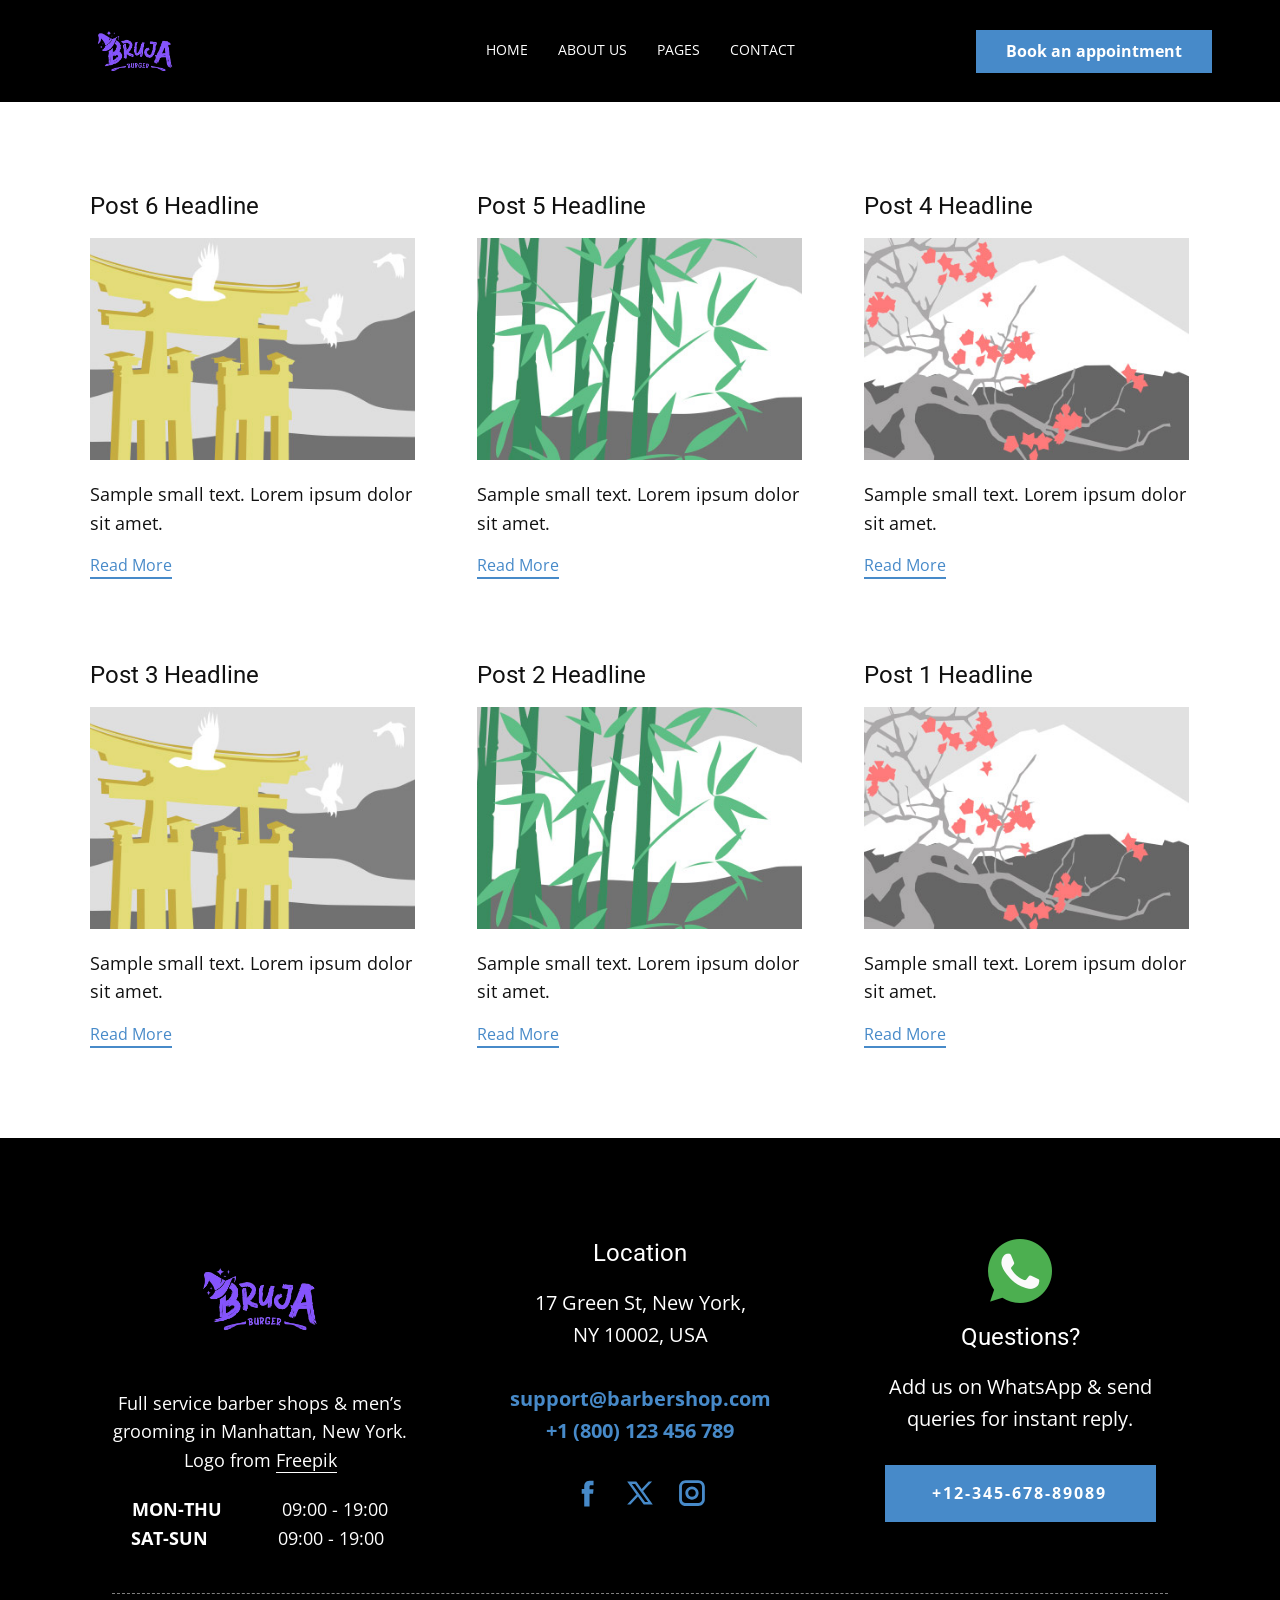
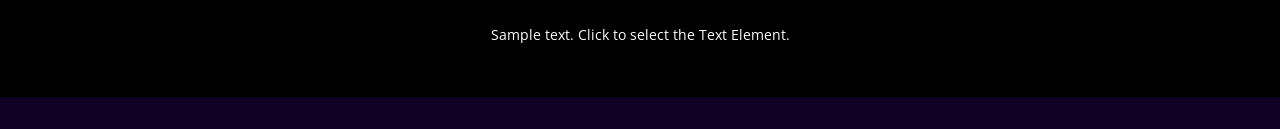
<file: blog/blog.html>
<!DOCTYPE html>
<html style="font-size: 16px;" lang="es"><head>
    <meta name="viewport" content="width=device-width, initial-scale=1.0">
    <meta charset="utf-8">
    <meta name="keywords" content="">
    <meta name="description" content="">
    <title>Blog</title>
    <link rel="stylesheet" href="../nicepage.css" media="screen">
<link rel="stylesheet" href="../Blog-Template.css" media="screen">
    <script class="u-script" type="text/javascript" src="../jquery.js" defer=""></script>
    <script class="u-script" type="text/javascript" src="../nicepage.js" defer=""></script>
    <meta name="generator" content="Nicepage 8.6.2, nicepage.com">
    
    
    
    <link id="u-page-google-font" rel="stylesheet" href="https://fonts.googleapis.com/css2?display=swap&amp;family=Roboto:ital,wght@0,100;0,200;0,300;0,400;0,500;0,600;0,700;0,800;0,900;1,100;1,200;1,300;1,400;1,500;1,600;1,700;1,800;1,900&amp;family=Open+Sans:ital,wght@0,300;0,400;0,500;0,600;0,700;0,800;1,300;1,400;1,500;1,600;1,700;1,800">
    <script type="application/ld+json">{
		"@context": "http://schema.org",
		"@type": "Organization",
		"name": "",
		"logo": "images/logo-header.png",
		"sameAs": [
				"https://facebook.com/name",
				"https://twitter.com/name",
				"https://instagram.com/name",
				"https://facebook.com/name",
				"https://twitter.com/name",
				"https://instagram.com/name"
		]
}</script>
    <meta name="theme-color" content="#478ac9">
    <meta name="twitter:site" content="@">
    <meta name="twitter:card" content="summary_large_image">
    <meta name="twitter:title" content="Blog">
    <meta name="twitter:description" content="">
  <meta data-intl-tel-input-cdn-path="intlTelInput/"></head>
  <body data-path-to-root="../" data-include-products="false" class="u-body u-xl-mode" data-lang="es"><header class="u-black u-clearfix u-header u-header" id="sec-ef40"><div class="u-clearfix u-sheet u-valign-middle-lg u-valign-middle-md u-valign-middle-xl u-valign-middle-xxl u-sheet-1">
        <a href="#" class="u-image u-logo u-image-1" data-image-width="449" data-image-height="139">
          <img class="u-logo-image u-logo-image-1" src="../images/logo-header.png">
        </a>
        <nav class="u-menu u-menu-dropdown u-offcanvas u-menu-1" data-responsive-from="SM" role="navigation">
          <div class="menu-collapse" style="font-size: 0.875rem; letter-spacing: 0px; text-transform: uppercase;">
            <a class="u-button-style u-custom-active-border-color u-custom-active-color u-custom-border u-custom-border-color u-custom-borders u-custom-color u-custom-hover-border-color u-custom-hover-color u-custom-left-right-menu-spacing u-custom-padding-bottom u-custom-text-active-color u-custom-text-color u-custom-text-decoration u-custom-text-hover-color u-custom-top-bottom-menu-spacing u-hamburger-link u-nav-link u-text-active-palette-1-base u-text-hover-palette-1-base" href="#" tabindex="-1" aria-label="Open menu" aria-controls="026b">
              <svg class="u-svg-link" viewBox="0 0 24 24"><use xmlns:xlink="http://www.w3.org/1999/xlink" xlink:href="#menu-hamburger"></use></svg>
              <svg class="u-svg-content" version="1.1" id="menu-hamburger" viewBox="0 0 16 16" x="0px" y="0px" xmlns:xlink="http://www.w3.org/1999/xlink" xmlns="http://www.w3.org/2000/svg"><g><rect y="1" width="16" height="2"></rect><rect y="7" width="16" height="2"></rect><rect y="13" width="16" height="2"></rect>
</g></svg>
            </a>
          </div>
          <div class="u-custom-menu u-nav-container">
            <ul class="u-nav u-spacing-30 u-unstyled u-nav-1" role="menubar"><li class="u-nav-item" role="none"><a class="u-border-2 u-border-active-palette-1-base u-border-hover-palette-1-light-1 u-border-no-left u-border-no-right u-border-no-top u-button-style u-nav-link u-text-active-palette-1-base u-text-hover-palette-1-base u-text-white u-nav-link-2" href="../" role="menuitem">Home</a>
</li><li class="u-nav-item" role="none"><a class="u-border-2 u-border-active-palette-1-base u-border-hover-palette-1-light-1 u-border-no-left u-border-no-right u-border-no-top u-button-style u-nav-link u-text-active-palette-1-base u-text-hover-palette-1-base u-text-white u-nav-link-2" href="../Acerca-de.html" role="menuitem">About Us</a>
</li><li class="u-nav-item" role="none"><a class="u-border-2 u-border-active-palette-1-base u-border-hover-palette-1-light-1 u-border-no-left u-border-no-right u-border-no-top u-button-style u-nav-link u-text-active-palette-1-base u-text-hover-palette-1-base u-text-white u-nav-link-2" tabindex="-1" role="menuitem" aria-haspopup="true" aria-expanded="false">Pages</a><div class="u-nav-popup"><ul class="u-h-spacing-22 u-nav u-unstyled u-v-spacing-12" role="menu" aria-label="Pages menu"><li class="u-nav-item" role="none"><a class="u-active-black u-black u-button-style u-hover-palette-1-base u-nav-link" href="../Equipo.html" role="menuitem">Our Barbers</a>
</li><li class="u-nav-item" role="none"><a class="u-active-black u-black u-button-style u-hover-palette-1-base u-nav-link" href="../Destino.html" role="menuitem">Landing</a>
</li><li class="u-nav-item" role="none"><a class="u-active-black u-black u-button-style u-hover-palette-1-base u-nav-link" href="../Calendar-&amp;-Booking.html" role="menuitem">Make an Appointment</a>
</li><li class="u-nav-item" role="none"><a class="u-active-black u-black u-button-style u-hover-palette-1-base u-nav-link" href="../Services.html" role="menuitem">Services</a>
</li><li class="u-nav-item" role="none"><a class="u-active-black u-black u-button-style u-hover-palette-1-base u-nav-link" href="../Tienda-Pricing-Page.html" role="menuitem">Pricing</a>
</li></ul>
</div>
</li><li class="u-nav-item" role="none"><a class="u-border-2 u-border-active-palette-1-base u-border-hover-palette-1-light-1 u-border-no-left u-border-no-right u-border-no-top u-button-style u-nav-link u-text-active-palette-1-base u-text-hover-palette-1-base u-text-white u-nav-link-2" href="../Contacto.html" role="menuitem">Contact</a>
</li></ul>
          </div>
          <div class="u-custom-menu u-nav-container-collapse" id="026b" role="region" aria-label="Menu panel">
            <div class="u-black u-container-style u-inner-container-layout u-opacity u-opacity-95 u-sidenav">
              <div class="u-inner-container-layout u-sidenav-overflow">
                <div class="u-menu-close" tabindex="-1" aria-label="Close menu"></div>
                <ul class="u-align-center u-nav u-popupmenu-items u-unstyled u-nav-3"><li class="u-nav-item"><a class="u-button-style u-nav-link" href="../">Home</a>
</li><li class="u-nav-item"><a class="u-button-style u-nav-link" href="../Acerca-de.html">About Us</a>
</li><li class="u-nav-item"><a class="u-button-style u-nav-link">Pages</a><div class="u-nav-popup"><ul class="u-h-spacing-22 u-nav u-unstyled u-v-spacing-12"><li class="u-nav-item"><a class="u-button-style u-nav-link" href="../Equipo.html">Our Barbers</a>
</li><li class="u-nav-item"><a class="u-button-style u-nav-link" href="../Destino.html">Landing</a>
</li><li class="u-nav-item"><a class="u-button-style u-nav-link" href="../Calendar-&amp;-Booking.html">Make an Appointment</a>
</li><li class="u-nav-item"><a class="u-button-style u-nav-link" href="../Services.html">Services</a>
</li><li class="u-nav-item"><a class="u-button-style u-nav-link" href="../Tienda-Pricing-Page.html">Pricing</a>
</li></ul>
</div>
</li><li class="u-nav-item"><a class="u-button-style u-nav-link" href="../Contacto.html">Contact</a>
</li></ul>
                <a href="#" class="u-align-center u-btn u-button-style u-hover-palette-1-dark-1 u-palette-1-base u-text-active-white u-btn-1"> Book an appointment</a>
                <div class="u-social-icons u-social-icons-1">
                  <a class="u-social-url" title="facebook" target="_blank" href="https://facebook.com/name"><span class="u-icon u-social-facebook u-social-icon u-text-palette-1-base u-icon-1"><svg class="u-svg-link" preserveAspectRatio="xMidYMin slice" viewBox="0 0 112 112" style=""><use xlink:href="#svg-6262"></use></svg><svg class="u-svg-content" viewBox="0 0 112 112" x="0" y="0" id="svg-6262"><path fill="currentColor" d="M75.5,28.8H65.4c-1.5,0-4,0.9-4,4.3v9.4h13.9l-1.5,15.8H61.4v45.1H42.8V58.3h-8.8V42.4h8.8V32.2
c0-7.4,3.4-18.8,18.8-18.8h13.8v15.4H75.5z"></path></svg></span>
                  </a>
                  <a class="u-social-url" title="twitter" target="_blank" href="https://twitter.com/name"><span class="u-icon u-social-icon u-social-twitter u-text-palette-1-base u-icon-2"><svg class="u-svg-link" preserveAspectRatio="xMidYMin slice" viewBox="0 0 112.2 112.2" style=""><use xlink:href="#svg-d3b0"></use></svg><svg class="u-svg-content" viewBox="0 0 112.2 112.2" x="0px" y="0px" id="svg-d3b0"><path d="M67.1,49.1L98.6,16h-12L62,42L43.2,16H11l32.8,45.2L11,96h11.6l26.3-27.7L69.1,96H101L67.1,49.1z M55,61.9l-5.1-7L27.5,24.4
	h11.4l17.3,23.8l5.1,7.1l23.4,32.2H73.8L55,61.9z"></path></svg></span>
                  </a>
                  <a class="u-social-url" title="instagram" target="_blank" href="https://instagram.com/name"><span class="u-icon u-social-icon u-social-instagram u-text-palette-1-base u-icon-3"><svg class="u-svg-link" preserveAspectRatio="xMidYMin slice" viewBox="0 0 112 112" style=""><use xlink:href="#svg-8121"></use></svg><svg class="u-svg-content" viewBox="0 0 112 112" x="0" y="0" id="svg-8121"><path fill="currentColor" d="M55.9,32.9c-12.8,0-23.2,10.4-23.2,23.2s10.4,23.2,23.2,23.2s23.2-10.4,23.2-23.2S68.7,32.9,55.9,32.9z
	 M55.9,69.4c-7.4,0-13.3-6-13.3-13.3c-0.1-7.4,6-13.3,13.3-13.3s13.3,6,13.3,13.3C69.3,63.5,63.3,69.4,55.9,69.4z"></path><path fill="currentColor" d="M78.2,11H33.5C21,11,10.8,21.3,10.8,33.7v44.7c0,12.6,10.2,22.8,22.7,22.8h44.7c12.6,0,22.7-10.2,22.7-22.7
	V33.7C100.8,21.1,90.6,11,78.2,11z M91,78.4c0,7.1-5.8,12.8-12.8,12.8H33.5c-7.1,0-12.8-5.8-12.8-12.8V33.7
	c0-7.1,5.8-12.8,12.8-12.8h44.7c7.1,0,12.8,5.8,12.8,12.8V78.4z"></path></svg></span>
                  </a>
                </div>
              </div>
            </div>
            <div class="u-black u-menu-overlay u-opacity u-opacity-70"></div>
          </div>
        </nav>
        <a href="#" class="u-align-center u-btn u-button-style u-hidden-sm u-hidden-xs u-hover-palette-1-dark-1 u-palette-1-base u-text-active-white u-btn-2"> Book an appointment</a>
      </div></header>
    <section class="u-clearfix u-section-1" id="block-2">
      <div class="u-clearfix u-sheet u-valign-middle u-sheet-1"><!--blog--><!--blog_options_json--><!--{"type":"Recent","source":"","tags":"","count":""}--><!--/blog_options_json-->
        <div class="u-blog u-expanded-width u-repeater u-repeater-1" data-blog-id="blog-1"><!--blog_post-->
          <div class="u-blog-post u-container-style u-repeater-item u-white u-repeater-item-1"><meta name="twitter:description" content="Sample small text. Lorem ipsum dolor sit amet."><meta name="description" content="Sample small text. Lorem ipsum dolor sit amet."><meta property="og:type" content="article"><meta property="og:title" content="Post 6 Headline"><meta property="og:description" content="Sample small text. Lorem ipsum dolor sit amet."><meta property="og:image" content="../images/8ad73f3c.jpeg">
            <div class="u-container-layout u-similar-container u-valign-top u-container-layout-1"><!--blog_post_header-->
              <h4 class="u-blog-control u-text u-text-1">
                <a class="u-post-header-link" href="../blog/post-5.html">Post 6 Headline</a>
              </h4><!--/blog_post_header--><!--blog_post_image-->
              <img alt="" class="u-blog-control u-expanded-width u-image u-image-default u-image-1" src="../images/8ad73f3c.jpeg" data-href="../blog/post-5.html"><!--/blog_post_image--><!--blog_post_content-->
              <div class="u-blog-control u-post-content u-text u-text-2 fr-view">Sample small text. Lorem ipsum dolor sit amet.</div><!--/blog_post_content--><!--blog_post_readmore-->
              <a href="../blog/post-5.html" class="u-blog-control u-border-2 u-border-palette-1-base u-btn u-btn-rectangle u-button-style u-none u-btn-1"><!--blog_post_readmore_content--><!--options_json--><!--{"content":"Read More","defaultValue":"Lee mas"}--><!--/options_json-->Read More<!--/blog_post_readmore_content--></a><!--/blog_post_readmore-->
            </div>
          </div><div class="u-blog-post u-container-style u-repeater-item u-video-cover u-white"><meta name="twitter:description" content="Sample small text. Lorem ipsum dolor sit amet."><meta name="description" content="Sample small text. Lorem ipsum dolor sit amet."><meta property="og:type" content="article"><meta property="og:title" content="Post 5 Headline"><meta property="og:description" content="Sample small text. Lorem ipsum dolor sit amet."><meta property="og:image" content="../images/68f64b9d.jpeg">
            <div class="u-container-layout u-similar-container u-valign-top u-container-layout-2"><!--blog_post_header-->
              <h4 class="u-blog-control u-text u-text-3">
                <a class="u-post-header-link" href="../blog/post-4.html">Post 5 Headline</a>
              </h4><!--/blog_post_header--><!--blog_post_image-->
              <img alt="" class="u-blog-control u-expanded-width u-image u-image-default u-image-2" src="../images/68f64b9d.jpeg" data-href="../blog/post-4.html"><!--/blog_post_image--><!--blog_post_content-->
              <div class="u-blog-control u-post-content u-text u-text-4 fr-view">Sample small text. Lorem ipsum dolor sit amet.</div><!--/blog_post_content--><!--blog_post_readmore-->
              <a href="../blog/post-4.html" class="u-blog-control u-border-2 u-border-palette-1-base u-btn u-btn-rectangle u-button-style u-none u-btn-2"><!--blog_post_readmore_content--><!--options_json--><!--{"content":"Read More","defaultValue":"Lee mas"}--><!--/options_json-->Read More<!--/blog_post_readmore_content--></a><!--/blog_post_readmore-->
            </div>
          </div><div class="u-blog-post u-container-style u-repeater-item u-video-cover u-white"><meta name="twitter:description" content="Sample small text. Lorem ipsum dolor sit amet."><meta name="description" content="Sample small text. Lorem ipsum dolor sit amet."><meta property="og:type" content="article"><meta property="og:title" content="Post 4 Headline"><meta property="og:description" content="Sample small text. Lorem ipsum dolor sit amet."><meta property="og:image" content="../images/0fd3416c.jpeg">
            <div class="u-container-layout u-similar-container u-valign-top u-container-layout-3"><!--blog_post_header-->
              <h4 class="u-blog-control u-text u-text-5">
                <a class="u-post-header-link" href="../blog/post-3.html">Post 4 Headline</a>
              </h4><!--/blog_post_header--><!--blog_post_image-->
              <img alt="" class="u-blog-control u-expanded-width u-image u-image-default u-image-3" src="../images/0fd3416c.jpeg" data-href="../blog/post-3.html"><!--/blog_post_image--><!--blog_post_content-->
              <div class="u-blog-control u-post-content u-text u-text-6 fr-view">Sample small text. Lorem ipsum dolor sit amet.</div><!--/blog_post_content--><!--blog_post_readmore-->
              <a href="../blog/post-3.html" class="u-blog-control u-border-2 u-border-palette-1-base u-btn u-btn-rectangle u-button-style u-none u-btn-3"><!--blog_post_readmore_content--><!--options_json--><!--{"content":"Read More","defaultValue":"Lee mas"}--><!--/options_json-->Read More<!--/blog_post_readmore_content--></a><!--/blog_post_readmore-->
            </div>
          </div><div class="u-blog-post u-container-style u-repeater-item u-white u-repeater-item-1"><meta name="twitter:description" content="Sample small text. Lorem ipsum dolor sit amet."><meta name="description" content="Sample small text. Lorem ipsum dolor sit amet."><meta property="og:type" content="article"><meta property="og:title" content="Post 3 Headline"><meta property="og:description" content="Sample small text. Lorem ipsum dolor sit amet."><meta property="og:image" content="../images/8ad73f3c.jpeg">
            <div class="u-container-layout u-similar-container u-valign-top u-container-layout-1"><!--blog_post_header-->
              <h4 class="u-blog-control u-text u-text-1">
                <a class="u-post-header-link" href="../blog/post-2.html">Post 3 Headline</a>
              </h4><!--/blog_post_header--><!--blog_post_image-->
              <img alt="" class="u-blog-control u-expanded-width u-image u-image-default u-image-1" src="../images/8ad73f3c.jpeg" data-href="../blog/post-2.html"><!--/blog_post_image--><!--blog_post_content-->
              <div class="u-blog-control u-post-content u-text u-text-2 fr-view">Sample small text. Lorem ipsum dolor sit amet.</div><!--/blog_post_content--><!--blog_post_readmore-->
              <a href="../blog/post-2.html" class="u-blog-control u-border-2 u-border-palette-1-base u-btn u-btn-rectangle u-button-style u-none u-btn-1"><!--blog_post_readmore_content--><!--options_json--><!--{"content":"Read More","defaultValue":"Lee mas"}--><!--/options_json-->Read More<!--/blog_post_readmore_content--></a><!--/blog_post_readmore-->
            </div>
          </div><div class="u-blog-post u-container-style u-repeater-item u-video-cover u-white"><meta name="twitter:description" content="Sample small text. Lorem ipsum dolor sit amet."><meta name="description" content="Sample small text. Lorem ipsum dolor sit amet."><meta property="og:type" content="article"><meta property="og:title" content="Post 2 Headline"><meta property="og:description" content="Sample small text. Lorem ipsum dolor sit amet."><meta property="og:image" content="../images/68f64b9d.jpeg">
            <div class="u-container-layout u-similar-container u-valign-top u-container-layout-2"><!--blog_post_header-->
              <h4 class="u-blog-control u-text u-text-3">
                <a class="u-post-header-link" href="../blog/post-1.html">Post 2 Headline</a>
              </h4><!--/blog_post_header--><!--blog_post_image-->
              <img alt="" class="u-blog-control u-expanded-width u-image u-image-default u-image-2" src="../images/68f64b9d.jpeg" data-href="../blog/post-1.html"><!--/blog_post_image--><!--blog_post_content-->
              <div class="u-blog-control u-post-content u-text u-text-4 fr-view">Sample small text. Lorem ipsum dolor sit amet.</div><!--/blog_post_content--><!--blog_post_readmore-->
              <a href="../blog/post-1.html" class="u-blog-control u-border-2 u-border-palette-1-base u-btn u-btn-rectangle u-button-style u-none u-btn-2"><!--blog_post_readmore_content--><!--options_json--><!--{"content":"Read More","defaultValue":"Lee mas"}--><!--/options_json-->Read More<!--/blog_post_readmore_content--></a><!--/blog_post_readmore-->
            </div>
          </div><div class="u-blog-post u-container-style u-repeater-item u-video-cover u-white"><meta name="twitter:description" content="Sample small text. Lorem ipsum dolor sit amet."><meta name="description" content="Sample small text. Lorem ipsum dolor sit amet."><meta property="og:type" content="article"><meta property="og:title" content="Post 1 Headline"><meta property="og:description" content="Sample small text. Lorem ipsum dolor sit amet."><meta property="og:image" content="../images/0fd3416c.jpeg">
            <div class="u-container-layout u-similar-container u-valign-top u-container-layout-3"><!--blog_post_header-->
              <h4 class="u-blog-control u-text u-text-5">
                <a class="u-post-header-link" href="../blog/post.html">Post 1 Headline</a>
              </h4><!--/blog_post_header--><!--blog_post_image-->
              <img alt="" class="u-blog-control u-expanded-width u-image u-image-default u-image-3" src="../images/0fd3416c.jpeg" data-href="../blog/post.html"><!--/blog_post_image--><!--blog_post_content-->
              <div class="u-blog-control u-post-content u-text u-text-6 fr-view">Sample small text. Lorem ipsum dolor sit amet.</div><!--/blog_post_content--><!--blog_post_readmore-->
              <a href="../blog/post.html" class="u-blog-control u-border-2 u-border-palette-1-base u-btn u-btn-rectangle u-button-style u-none u-btn-3"><!--blog_post_readmore_content--><!--options_json--><!--{"content":"Read More","defaultValue":"Lee mas"}--><!--/options_json-->Read More<!--/blog_post_readmore_content--></a><!--/blog_post_readmore-->
            </div>
          </div><!--/blog_post--><!--blog_post-->
          <!--/blog_post--><!--blog_post-->
          <!--/blog_post-->
        </div><!--/blog-->
      </div>
    </section>
    
    
    
    <footer class="u-align-center u-black u-clearfix u-container-align-center u-footer u-footer" id="sec-608d"><div class="u-clearfix u-sheet u-sheet-1">
        <div class="data-layout-selected u-clearfix u-expanded-width u-layout-wrap u-layout-wrap-1">
          <div class="u-layout">
            <div class="u-layout-row">
              <div class="u-container-align-center u-container-style u-layout-cell u-shape-rectangle u-size-20-lg u-size-20-xl u-size-20-xxl u-size-30-md u-size-30-sm u-size-30-xs u-layout-cell-1">
                <div class="u-container-layout u-container-layout-1">
                  <img class="u-image u-image-contain u-image-default u-image-1" src="../images/logo-2.png" alt="" data-image-width="449" data-image-height="458">
                  <p class="u-align-center u-text u-text-default u-text-1"> Full service barber shops &amp; men’s grooming in Manhattan, New York. Logo from <a href="https://www.freepik.com/" class="u-active-none u-border-1 u-border-active-palette-1-light-2 u-border-hover-palette-1-light-2 u-border-no-left u-border-no-right u-border-no-top u-border-white u-btn u-button-link u-button-style u-hover-none u-none u-text-body-alt-color u-btn-1" data-animation-name="" data-animation-duration="0" data-animation-delay="0" data-animation-direction="">Freepik</a>
                  </p>
                  <p class="u-align-center u-text u-text-2"><b>MON-THU&nbsp; &nbsp; &nbsp; &nbsp; &nbsp; &nbsp;&nbsp;</b>09:00 - 19:00<br><b>SAT-SUN</b>&nbsp; &nbsp; &nbsp; &nbsp; &nbsp; &nbsp; &nbsp; 09:00 - 19:00&nbsp;<br>
                  </p>
                </div>
              </div>
              <div class="u-container-align-center u-container-style u-layout-cell u-shape-rectangle u-size-20-lg u-size-20-xl u-size-20-xxl u-size-30-md u-size-30-sm u-size-30-xs u-layout-cell-2">
                <div class="u-container-layout u-valign-top u-container-layout-2">
                  <h4 class="u-align-center u-text u-text-3"> Location</h4>
                  <p class="u-align-center u-text u-text-4"> 17 Green St, New York, <br>NY 10002, USA <br>
                    <br>
                    <a href="mailto:support@barbershop.com" class="u-active-none u-border-none u-btn u-button-link u-button-style u-hover-none u-none u-text-active-white u-text-hover-white u-text-palette-1-base u-btn-2">support@barbershop.com</a>
                    <br>
                    <a href="tel:+1800123456789" class="u-active-none u-border-none u-btn u-button-link u-button-style u-hover-none u-none u-text-palette-1-base u-btn-3">+1 (800) 123 456 789</a>
                  </p>
                  <div class="u-social-icons u-social-icons-1">
                    <a class="u-social-url" title="facebook" target="_blank" href="https://facebook.com/name"><span class="u-icon u-social-facebook u-social-icon u-text-palette-1-base u-icon-1"><svg class="u-svg-link" preserveAspectRatio="xMidYMin slice" viewBox="0 0 112 112" style=""><use xlink:href="#svg-5979"></use></svg><svg class="u-svg-content" viewBox="0 0 112 112" x="0" y="0" id="svg-5979"><path fill="currentColor" d="M75.5,28.8H65.4c-1.5,0-4,0.9-4,4.3v9.4h13.9l-1.5,15.8H61.4v45.1H42.8V58.3h-8.8V42.4h8.8V32.2
c0-7.4,3.4-18.8,18.8-18.8h13.8v15.4H75.5z"></path></svg></span>
                    </a>
                    <a class="u-social-url" title="twitter" target="_blank" href="https://twitter.com/name"><span class="u-icon u-social-icon u-social-twitter u-text-palette-1-base u-icon-2"><svg class="u-svg-link" preserveAspectRatio="xMidYMin slice" viewBox="0 0 112.2 112.2" style=""><use xlink:href="#svg-8cf4"></use></svg><svg class="u-svg-content" viewBox="0 0 112.2 112.2" x="0px" y="0px" id="svg-8cf4"><path d="M67.1,49.1L98.6,16h-12L62,42L43.2,16H11l32.8,45.2L11,96h11.6l26.3-27.7L69.1,96H101L67.1,49.1z M55,61.9l-5.1-7L27.5,24.4
	h11.4l17.3,23.8l5.1,7.1l23.4,32.2H73.8L55,61.9z"></path></svg></span>
                    </a>
                    <a class="u-social-url" title="instagram" target="_blank" href="https://instagram.com/name"><span class="u-icon u-social-icon u-social-instagram u-text-palette-1-base u-icon-3"><svg class="u-svg-link" preserveAspectRatio="xMidYMin slice" viewBox="0 0 112 112" style=""><use xlink:href="#svg-acc9"></use></svg><svg class="u-svg-content" viewBox="0 0 112 112" x="0" y="0" id="svg-acc9"><path fill="currentColor" d="M55.9,32.9c-12.8,0-23.2,10.4-23.2,23.2s10.4,23.2,23.2,23.2s23.2-10.4,23.2-23.2S68.7,32.9,55.9,32.9z
	 M55.9,69.4c-7.4,0-13.3-6-13.3-13.3c-0.1-7.4,6-13.3,13.3-13.3s13.3,6,13.3,13.3C69.3,63.5,63.3,69.4,55.9,69.4z"></path><path fill="currentColor" d="M78.2,11H33.5C21,11,10.8,21.3,10.8,33.7v44.7c0,12.6,10.2,22.8,22.7,22.8h44.7c12.6,0,22.7-10.2,22.7-22.7
	V33.7C100.8,21.1,90.6,11,78.2,11z M91,78.4c0,7.1-5.8,12.8-12.8,12.8H33.5c-7.1,0-12.8-5.8-12.8-12.8V33.7
	c0-7.1,5.8-12.8,12.8-12.8h44.7c7.1,0,12.8,5.8,12.8,12.8V78.4z"></path></svg></span>
                    </a>
                  </div>
                </div>
              </div>
              <div class="u-container-align-center u-container-style u-layout-cell u-shape-rectangle u-size-20-lg u-size-20-xl u-size-20-xxl u-size-60-md u-size-60-sm u-size-60-xs u-layout-cell-3">
                <div class="u-container-layout u-valign-top u-container-layout-3"><span class="u-align-center u-file-icon u-icon u-icon-4"><img src="../images/733585.png" alt=""></span>
                  <h4 class="u-align-center u-text u-text-5"> Questions?</h4>
                  <p class="u-align-center u-text u-text-6"> Add us on WhatsApp &amp; send queries for instant reply. </p>
                  <a href="tel:+12-345-678-89089" class="u-active-white u-align-center u-border-none u-btn u-button-style u-custom u-hover-white u-palette-1-base u-text-active-black u-text-hover-black u-btn-4">+12-345-678-89089</a>
                </div>
              </div>
            </div>
          </div>
        </div>
        <div class="u-border-1 u-border-grey-50 u-line u-line-horizontal u-line-1"></div>
        <p class="u-small-text u-text u-text-variant u-text-7">Sample text. Click to select the Text Element.</p>
      </div></footer>
    <section class="u-backlink u-clearfix u-grey-80"></section>
  
</body></html>
</file>
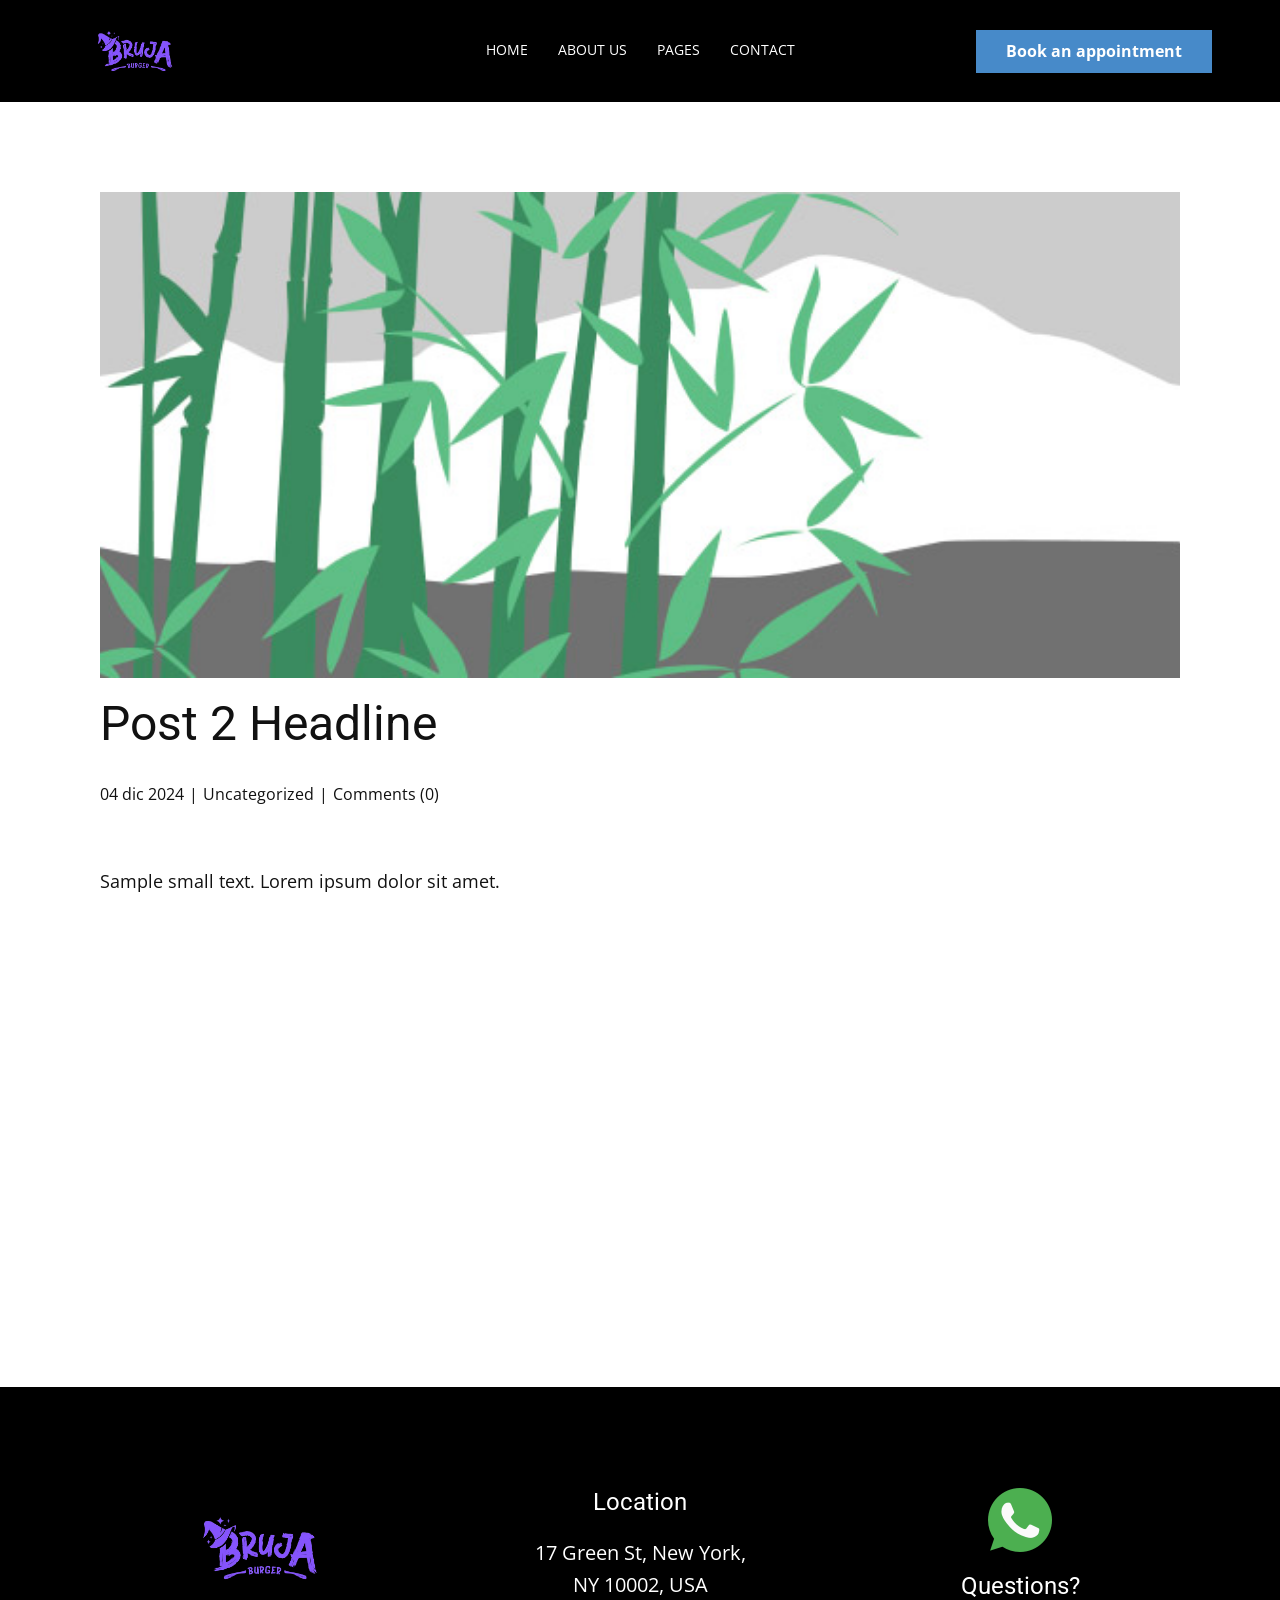
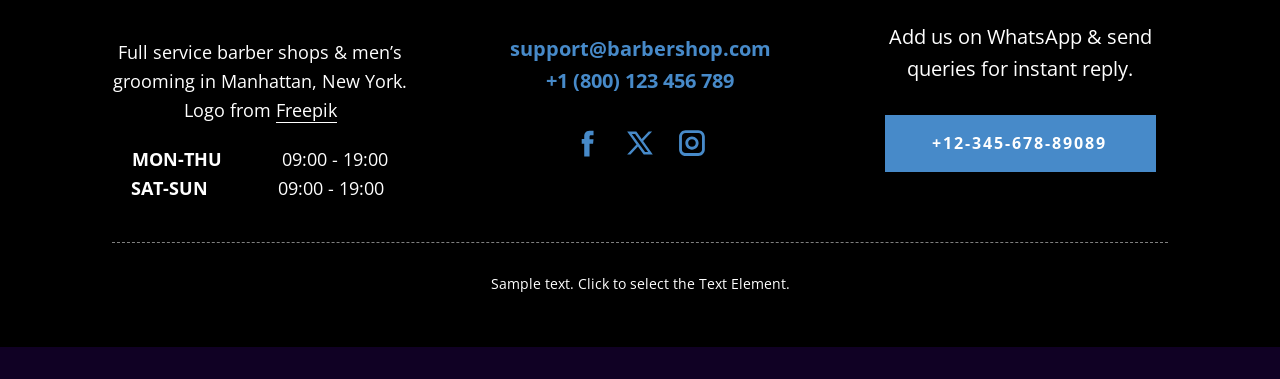
<file: blog/post-1.html>
<!DOCTYPE html>
<html style="font-size: 16px;" lang="es"><head>
    <meta name="viewport" content="width=device-width, initial-scale=1.0">
    <meta charset="utf-8">
    <meta name="keywords" content="Encabezado de la Publicación 1">
    <meta name="description" content="Sample small text. Lorem ipsum dolor sit amet.">
    <title>Post 2 Headline</title>
    <link rel="stylesheet" href="../nicepage.css" media="screen">
<link rel="stylesheet" href="../Post-Template.css" media="screen">
    <script class="u-script" type="text/javascript" src="../jquery.js" defer=""></script>
    <script class="u-script" type="text/javascript" src="../nicepage.js" defer=""></script>
    <meta name="generator" content="Nicepage 8.6.2, nicepage.com">
    
    
    
    <link id="u-page-google-font" rel="stylesheet" href="https://fonts.googleapis.com/css2?display=swap&amp;family=Roboto:ital,wght@0,100;0,200;0,300;0,400;0,500;0,600;0,700;0,800;0,900;1,100;1,200;1,300;1,400;1,500;1,600;1,700;1,800;1,900&amp;family=Open+Sans:ital,wght@0,300;0,400;0,500;0,600;0,700;0,800;1,300;1,400;1,500;1,600;1,700;1,800">
    <script type="application/ld+json">{
		"@context": "http://schema.org",
		"@type": "Organization",
		"name": "",
		"logo": "images/logo-header.png",
		"sameAs": [
				"https://facebook.com/name",
				"https://twitter.com/name",
				"https://instagram.com/name",
				"https://facebook.com/name",
				"https://twitter.com/name",
				"https://instagram.com/name"
		]
}</script>
    <meta name="theme-color" content="#478ac9">
    <meta name="twitter:site" content="@">
    <meta name="twitter:card" content="summary_large_image">
    <meta name="twitter:title" content="Post 2 Headline">
    <meta name="twitter:description" content="Sample small text. Lorem ipsum dolor sit amet.">
  <meta data-intl-tel-input-cdn-path="intlTelInput/"><meta property="og:type" content="article"><meta property="og:title" content="Post 2 Headline"><meta property="og:description" content="Sample small text. Lorem ipsum dolor sit amet."><meta property="og:image" content="../images/68f64b9d.jpeg"></head>
  <body data-path-to-root="./" data-include-products="false" class="u-body u-xl-mode" data-lang="es"><header class="u-black u-clearfix u-header u-header" id="sec-ef40"><div class="u-clearfix u-sheet u-valign-middle-lg u-valign-middle-md u-valign-middle-xl u-valign-middle-xxl u-sheet-1">
        <a href="#" class="u-image u-logo u-image-1" data-image-width="449" data-image-height="139">
          <img class="u-logo-image u-logo-image-1" src="../images/logo-header.png">
        </a>
        <nav class="u-menu u-menu-dropdown u-offcanvas u-menu-1" data-responsive-from="SM" role="navigation">
          <div class="menu-collapse" style="font-size: 0.875rem; letter-spacing: 0px; text-transform: uppercase;">
            <a class="u-button-style u-custom-active-border-color u-custom-active-color u-custom-border u-custom-border-color u-custom-borders u-custom-color u-custom-hover-border-color u-custom-hover-color u-custom-left-right-menu-spacing u-custom-padding-bottom u-custom-text-active-color u-custom-text-color u-custom-text-decoration u-custom-text-hover-color u-custom-top-bottom-menu-spacing u-hamburger-link u-nav-link u-text-active-palette-1-base u-text-hover-palette-1-base" href="#" tabindex="-1" aria-label="Open menu" aria-controls="026b">
              <svg class="u-svg-link" viewBox="0 0 24 24"><use xmlns:xlink="http://www.w3.org/1999/xlink" xlink:href="#menu-hamburger"></use></svg>
              <svg class="u-svg-content" version="1.1" id="menu-hamburger" viewBox="0 0 16 16" x="0px" y="0px" xmlns:xlink="http://www.w3.org/1999/xlink" xmlns="http://www.w3.org/2000/svg"><g><rect y="1" width="16" height="2"></rect><rect y="7" width="16" height="2"></rect><rect y="13" width="16" height="2"></rect>
</g></svg>
            </a>
          </div>
          <div class="u-custom-menu u-nav-container">
            <ul class="u-nav u-spacing-30 u-unstyled u-nav-1" role="menubar"><li class="u-nav-item" role="none"><a class="u-border-2 u-border-active-palette-1-base u-border-hover-palette-1-light-1 u-border-no-left u-border-no-right u-border-no-top u-button-style u-nav-link u-text-active-palette-1-base u-text-hover-palette-1-base u-text-white u-nav-link-2" href="../" role="menuitem">Home</a>
</li><li class="u-nav-item" role="none"><a class="u-border-2 u-border-active-palette-1-base u-border-hover-palette-1-light-1 u-border-no-left u-border-no-right u-border-no-top u-button-style u-nav-link u-text-active-palette-1-base u-text-hover-palette-1-base u-text-white u-nav-link-2" href="../Acerca-de.html" role="menuitem">About Us</a>
</li><li class="u-nav-item" role="none"><a class="u-border-2 u-border-active-palette-1-base u-border-hover-palette-1-light-1 u-border-no-left u-border-no-right u-border-no-top u-button-style u-nav-link u-text-active-palette-1-base u-text-hover-palette-1-base u-text-white u-nav-link-2" tabindex="-1" role="menuitem" aria-haspopup="true" aria-expanded="false">Pages</a><div class="u-nav-popup"><ul class="u-h-spacing-22 u-nav u-unstyled u-v-spacing-12" role="menu" aria-label="Pages menu"><li class="u-nav-item" role="none"><a class="u-active-black u-black u-button-style u-hover-palette-1-base u-nav-link" href="../Equipo.html" role="menuitem">Our Barbers</a>
</li><li class="u-nav-item" role="none"><a class="u-active-black u-black u-button-style u-hover-palette-1-base u-nav-link" href="../Destino.html" role="menuitem">Landing</a>
</li><li class="u-nav-item" role="none"><a class="u-active-black u-black u-button-style u-hover-palette-1-base u-nav-link" href="../Calendar-&amp;-Booking.html" role="menuitem">Make an Appointment</a>
</li><li class="u-nav-item" role="none"><a class="u-active-black u-black u-button-style u-hover-palette-1-base u-nav-link" href="../Services.html" role="menuitem">Services</a>
</li><li class="u-nav-item" role="none"><a class="u-active-black u-black u-button-style u-hover-palette-1-base u-nav-link" href="../Tienda-Pricing-Page.html" role="menuitem">Pricing</a>
</li></ul>
</div>
</li><li class="u-nav-item" role="none"><a class="u-border-2 u-border-active-palette-1-base u-border-hover-palette-1-light-1 u-border-no-left u-border-no-right u-border-no-top u-button-style u-nav-link u-text-active-palette-1-base u-text-hover-palette-1-base u-text-white u-nav-link-2" href="../Contacto.html" role="menuitem">Contact</a>
</li></ul>
          </div>
          <div class="u-custom-menu u-nav-container-collapse" id="026b" role="region" aria-label="Menu panel">
            <div class="u-black u-container-style u-inner-container-layout u-opacity u-opacity-95 u-sidenav">
              <div class="u-inner-container-layout u-sidenav-overflow">
                <div class="u-menu-close" tabindex="-1" aria-label="Close menu"></div>
                <ul class="u-align-center u-nav u-popupmenu-items u-unstyled u-nav-3"><li class="u-nav-item"><a class="u-button-style u-nav-link" href="../">Home</a>
</li><li class="u-nav-item"><a class="u-button-style u-nav-link" href="../Acerca-de.html">About Us</a>
</li><li class="u-nav-item"><a class="u-button-style u-nav-link">Pages</a><div class="u-nav-popup"><ul class="u-h-spacing-22 u-nav u-unstyled u-v-spacing-12"><li class="u-nav-item"><a class="u-button-style u-nav-link" href="../Equipo.html">Our Barbers</a>
</li><li class="u-nav-item"><a class="u-button-style u-nav-link" href="../Destino.html">Landing</a>
</li><li class="u-nav-item"><a class="u-button-style u-nav-link" href="../Calendar-&amp;-Booking.html">Make an Appointment</a>
</li><li class="u-nav-item"><a class="u-button-style u-nav-link" href="../Services.html">Services</a>
</li><li class="u-nav-item"><a class="u-button-style u-nav-link" href="../Tienda-Pricing-Page.html">Pricing</a>
</li></ul>
</div>
</li><li class="u-nav-item"><a class="u-button-style u-nav-link" href="../Contacto.html">Contact</a>
</li></ul>
                <a href="#" class="u-align-center u-btn u-button-style u-hover-palette-1-dark-1 u-palette-1-base u-text-active-white u-btn-1"> Book an appointment</a>
                <div class="u-social-icons u-social-icons-1">
                  <a class="u-social-url" title="facebook" target="_blank" href="https://facebook.com/name"><span class="u-icon u-social-facebook u-social-icon u-text-palette-1-base u-icon-1"><svg class="u-svg-link" preserveAspectRatio="xMidYMin slice" viewBox="0 0 112 112" style=""><use xlink:href="#svg-6262"></use></svg><svg class="u-svg-content" viewBox="0 0 112 112" x="0" y="0" id="svg-6262"><path fill="currentColor" d="M75.5,28.8H65.4c-1.5,0-4,0.9-4,4.3v9.4h13.9l-1.5,15.8H61.4v45.1H42.8V58.3h-8.8V42.4h8.8V32.2
c0-7.4,3.4-18.8,18.8-18.8h13.8v15.4H75.5z"></path></svg></span>
                  </a>
                  <a class="u-social-url" title="twitter" target="_blank" href="https://twitter.com/name"><span class="u-icon u-social-icon u-social-twitter u-text-palette-1-base u-icon-2"><svg class="u-svg-link" preserveAspectRatio="xMidYMin slice" viewBox="0 0 112.2 112.2" style=""><use xlink:href="#svg-d3b0"></use></svg><svg class="u-svg-content" viewBox="0 0 112.2 112.2" x="0px" y="0px" id="svg-d3b0"><path d="M67.1,49.1L98.6,16h-12L62,42L43.2,16H11l32.8,45.2L11,96h11.6l26.3-27.7L69.1,96H101L67.1,49.1z M55,61.9l-5.1-7L27.5,24.4
	h11.4l17.3,23.8l5.1,7.1l23.4,32.2H73.8L55,61.9z"></path></svg></span>
                  </a>
                  <a class="u-social-url" title="instagram" target="_blank" href="https://instagram.com/name"><span class="u-icon u-social-icon u-social-instagram u-text-palette-1-base u-icon-3"><svg class="u-svg-link" preserveAspectRatio="xMidYMin slice" viewBox="0 0 112 112" style=""><use xlink:href="#svg-8121"></use></svg><svg class="u-svg-content" viewBox="0 0 112 112" x="0" y="0" id="svg-8121"><path fill="currentColor" d="M55.9,32.9c-12.8,0-23.2,10.4-23.2,23.2s10.4,23.2,23.2,23.2s23.2-10.4,23.2-23.2S68.7,32.9,55.9,32.9z
	 M55.9,69.4c-7.4,0-13.3-6-13.3-13.3c-0.1-7.4,6-13.3,13.3-13.3s13.3,6,13.3,13.3C69.3,63.5,63.3,69.4,55.9,69.4z"></path><path fill="currentColor" d="M78.2,11H33.5C21,11,10.8,21.3,10.8,33.7v44.7c0,12.6,10.2,22.8,22.7,22.8h44.7c12.6,0,22.7-10.2,22.7-22.7
	V33.7C100.8,21.1,90.6,11,78.2,11z M91,78.4c0,7.1-5.8,12.8-12.8,12.8H33.5c-7.1,0-12.8-5.8-12.8-12.8V33.7
	c0-7.1,5.8-12.8,12.8-12.8h44.7c7.1,0,12.8,5.8,12.8,12.8V78.4z"></path></svg></span>
                  </a>
                </div>
              </div>
            </div>
            <div class="u-black u-menu-overlay u-opacity u-opacity-70"></div>
          </div>
        </nav>
        <a href="#" class="u-align-center u-btn u-button-style u-hidden-sm u-hidden-xs u-hover-palette-1-dark-1 u-palette-1-base u-text-active-white u-btn-2"> Book an appointment</a>
      </div></header>
    <section class="u-align-center u-clearfix u-section-1" id="block-2">
      <div class="u-clearfix u-sheet u-valign-middle-md u-valign-middle-sm u-valign-middle-xs u-sheet-1"><!--post_details--><!--post_details_options_json--><!--{"source":""}--><!--/post_details_options_json--><!--blog_post-->
        <div class="u-container-style u-expanded-width u-post-details u-post-details-1">
          <div class="u-container-layout u-valign-middle u-container-layout-1"><!--blog_post_image-->
            <img alt="" class="u-blog-control u-expanded-width u-image u-image-default u-image-1" src="../images/68f64b9d.jpeg"><!--/blog_post_image--><!--blog_post_header-->
            <h2 class="u-blog-control u-text u-text-1">Post 2 Headline</h2><!--/blog_post_header--><!--blog_post_metadata-->
            <div class="u-blog-control u-metadata u-metadata-1"><!--blog_post_metadata_date--><span class="u-meta-date u-meta-icon">04 dic 2024</span><!--/blog_post_metadata_date--><!--blog_post_metadata_category--><span class="u-meta-category u-meta-icon"><a href="/blog/blog.html#/blog-1///">Uncategorized</a></span><!--/blog_post_metadata_category--><!--blog_post_metadata_comments--><span class="u-meta-comments u-meta-icon"><!--blog_post_metadata_comments_content-->Comments (0)<!--/blog_post_metadata_comments_content--></span><!--/blog_post_metadata_comments-->
            </div><!--/blog_post_metadata--><!--blog_post_content-->
            <div class="u-align-justify u-blog-control u-post-content u-text u-text-2 fr-view">
  <p>
    <meta name="viewport" content="width=device-width, initial-scale=1.0">
    <meta charset="utf-8">
    <meta name="keywords" content=""><meta name="description" content="">
    <title></title>
    <link rel="stylesheet" href="/nicepage.css" media="screen" class="u-static-style"><link rel="stylesheet" href="/nicepage.css" media="screen">
    <script class="u-script" type="text/javascript" src="//capp.nicepage.com/assets/jquery-1.9.1.min.js" defer=""></script>
    <script class="u-script" type="text/javascript" src="//capp.nicepage.com/1662e8971b75e227453abf2b0c0bb260dcad244d/nicepage.js" defer=""></script>
</p><section class="u-clearfix u-valign-top u-block-ce78-1" custom-posts-hash="T" data-section-properties="{&quot;margin&quot;:&quot;none&quot;,&quot;stretch&quot;:true}" data-id="ce78" data-posts-content="[{'images':[],'maps':[],'videos':[],'icons':[],'textWidth':'','textHeight':'','id':1,'headingProp':'h3','textProp':'text'}]" style="min-height: 500px">
  <div class="u-clearfix u-rich-text u-text u-block-ce78-4" data-state="{&quot;margin-top&quot;:{&quot;shouldApplyDefaultMargins&quot;:{&quot;XL&quot;:false,&quot;LG&quot;:false,&quot;MD&quot;:false,&quot;SM&quot;:true,&quot;XS&quot;:true},&quot;parentVerticalAlign&quot;:{&quot;XL&quot;:&quot;top&quot;,&quot;LG&quot;:&quot;top&quot;,&quot;MD&quot;:&quot;top&quot;,&quot;SM&quot;:&quot;top&quot;,&quot;XS&quot;:&quot;top&quot;}},&quot;margin-bottom&quot;:{&quot;shouldApplyDefaultMargins&quot;:{&quot;XL&quot;:false,&quot;LG&quot;:false,&quot;MD&quot;:false,&quot;SM&quot;:true,&quot;XS&quot;:true},&quot;parentVerticalAlign&quot;:{&quot;XL&quot;:&quot;top&quot;,&quot;LG&quot;:&quot;top&quot;,&quot;MD&quot;:&quot;top&quot;,&quot;SM&quot;:&quot;top&quot;,&quot;XS&quot;:&quot;top&quot;}}}" style="">
  <p>Sample small text. Lorem ipsum dolor sit amet.</p>
  </div>
  <style data-mode="XL">@media (min-width: 1200px) {
  .u-block-ce78-1 {
    min-height: 500px;
  }
}</style>
  <style data-mode="LG">@media (max-width: 1199px) and (min-width: 992px) {
  .u-block-ce78-1 {
    min-height: 500px;
  }
}</style>
  <style data-mode="MD">@media (max-width: 991px) and (min-width: 768px) {
  .u-block-ce78-1 {
    min-height: 500px;
  }
}</style>
  <style data-mode="SM">@media (max-width: 767px) and (min-width: 576px) {
  .u-block-ce78-1 {
    min-height: 500px;
  }
}</style>
  <style data-mode="XS">@media (max-width: 575px) {
  .u-block-ce78-1 {
    min-height: 500px;
  }
}</style>
</section>
<p></p>
  </div><!--/blog_post_content-->
          </div>
        </div><!--/blog_post--><!--/post_details-->
      </div>
    </section>
    
    
    
    <footer class="u-align-center u-black u-clearfix u-container-align-center u-footer u-footer" id="sec-608d"><div class="u-clearfix u-sheet u-sheet-1">
        <div class="data-layout-selected u-clearfix u-expanded-width u-layout-wrap u-layout-wrap-1">
          <div class="u-layout">
            <div class="u-layout-row">
              <div class="u-container-align-center u-container-style u-layout-cell u-shape-rectangle u-size-20-lg u-size-20-xl u-size-20-xxl u-size-30-md u-size-30-sm u-size-30-xs u-layout-cell-1">
                <div class="u-container-layout u-container-layout-1">
                  <img class="u-image u-image-contain u-image-default u-image-1" src="../images/logo-2.png" alt="" data-image-width="449" data-image-height="458">
                  <p class="u-align-center u-text u-text-default u-text-1"> Full service barber shops &amp; men’s grooming in Manhattan, New York. Logo from <a href="https://www.freepik.com/" class="u-active-none u-border-1 u-border-active-palette-1-light-2 u-border-hover-palette-1-light-2 u-border-no-left u-border-no-right u-border-no-top u-border-white u-btn u-button-link u-button-style u-hover-none u-none u-text-body-alt-color u-btn-1" data-animation-name="" data-animation-duration="0" data-animation-delay="0" data-animation-direction="">Freepik</a>
                  </p>
                  <p class="u-align-center u-text u-text-2"><b>MON-THU&nbsp; &nbsp; &nbsp; &nbsp; &nbsp; &nbsp;&nbsp;</b>09:00 - 19:00<br><b>SAT-SUN</b>&nbsp; &nbsp; &nbsp; &nbsp; &nbsp; &nbsp; &nbsp; 09:00 - 19:00&nbsp;<br>
                  </p>
                </div>
              </div>
              <div class="u-container-align-center u-container-style u-layout-cell u-shape-rectangle u-size-20-lg u-size-20-xl u-size-20-xxl u-size-30-md u-size-30-sm u-size-30-xs u-layout-cell-2">
                <div class="u-container-layout u-valign-top u-container-layout-2">
                  <h4 class="u-align-center u-text u-text-3"> Location</h4>
                  <p class="u-align-center u-text u-text-4"> 17 Green St, New York, <br>NY 10002, USA <br>
                    <br>
                    <a href="mailto:support@barbershop.com" class="u-active-none u-border-none u-btn u-button-link u-button-style u-hover-none u-none u-text-active-white u-text-hover-white u-text-palette-1-base u-btn-2">support@barbershop.com</a>
                    <br>
                    <a href="tel:+1800123456789" class="u-active-none u-border-none u-btn u-button-link u-button-style u-hover-none u-none u-text-palette-1-base u-btn-3">+1 (800) 123 456 789</a>
                  </p>
                  <div class="u-social-icons u-social-icons-1">
                    <a class="u-social-url" title="facebook" target="_blank" href="https://facebook.com/name"><span class="u-icon u-social-facebook u-social-icon u-text-palette-1-base u-icon-1"><svg class="u-svg-link" preserveAspectRatio="xMidYMin slice" viewBox="0 0 112 112" style=""><use xlink:href="#svg-5979"></use></svg><svg class="u-svg-content" viewBox="0 0 112 112" x="0" y="0" id="svg-5979"><path fill="currentColor" d="M75.5,28.8H65.4c-1.5,0-4,0.9-4,4.3v9.4h13.9l-1.5,15.8H61.4v45.1H42.8V58.3h-8.8V42.4h8.8V32.2
c0-7.4,3.4-18.8,18.8-18.8h13.8v15.4H75.5z"></path></svg></span>
                    </a>
                    <a class="u-social-url" title="twitter" target="_blank" href="https://twitter.com/name"><span class="u-icon u-social-icon u-social-twitter u-text-palette-1-base u-icon-2"><svg class="u-svg-link" preserveAspectRatio="xMidYMin slice" viewBox="0 0 112.2 112.2" style=""><use xlink:href="#svg-8cf4"></use></svg><svg class="u-svg-content" viewBox="0 0 112.2 112.2" x="0px" y="0px" id="svg-8cf4"><path d="M67.1,49.1L98.6,16h-12L62,42L43.2,16H11l32.8,45.2L11,96h11.6l26.3-27.7L69.1,96H101L67.1,49.1z M55,61.9l-5.1-7L27.5,24.4
	h11.4l17.3,23.8l5.1,7.1l23.4,32.2H73.8L55,61.9z"></path></svg></span>
                    </a>
                    <a class="u-social-url" title="instagram" target="_blank" href="https://instagram.com/name"><span class="u-icon u-social-icon u-social-instagram u-text-palette-1-base u-icon-3"><svg class="u-svg-link" preserveAspectRatio="xMidYMin slice" viewBox="0 0 112 112" style=""><use xlink:href="#svg-acc9"></use></svg><svg class="u-svg-content" viewBox="0 0 112 112" x="0" y="0" id="svg-acc9"><path fill="currentColor" d="M55.9,32.9c-12.8,0-23.2,10.4-23.2,23.2s10.4,23.2,23.2,23.2s23.2-10.4,23.2-23.2S68.7,32.9,55.9,32.9z
	 M55.9,69.4c-7.4,0-13.3-6-13.3-13.3c-0.1-7.4,6-13.3,13.3-13.3s13.3,6,13.3,13.3C69.3,63.5,63.3,69.4,55.9,69.4z"></path><path fill="currentColor" d="M78.2,11H33.5C21,11,10.8,21.3,10.8,33.7v44.7c0,12.6,10.2,22.8,22.7,22.8h44.7c12.6,0,22.7-10.2,22.7-22.7
	V33.7C100.8,21.1,90.6,11,78.2,11z M91,78.4c0,7.1-5.8,12.8-12.8,12.8H33.5c-7.1,0-12.8-5.8-12.8-12.8V33.7
	c0-7.1,5.8-12.8,12.8-12.8h44.7c7.1,0,12.8,5.8,12.8,12.8V78.4z"></path></svg></span>
                    </a>
                  </div>
                </div>
              </div>
              <div class="u-container-align-center u-container-style u-layout-cell u-shape-rectangle u-size-20-lg u-size-20-xl u-size-20-xxl u-size-60-md u-size-60-sm u-size-60-xs u-layout-cell-3">
                <div class="u-container-layout u-valign-top u-container-layout-3"><span class="u-align-center u-file-icon u-icon u-icon-4"><img src="../images/733585.png" alt=""></span>
                  <h4 class="u-align-center u-text u-text-5"> Questions?</h4>
                  <p class="u-align-center u-text u-text-6"> Add us on WhatsApp &amp; send queries for instant reply. </p>
                  <a href="tel:+12-345-678-89089" class="u-active-white u-align-center u-border-none u-btn u-button-style u-custom u-hover-white u-palette-1-base u-text-active-black u-text-hover-black u-btn-4">+12-345-678-89089</a>
                </div>
              </div>
            </div>
          </div>
        </div>
        <div class="u-border-1 u-border-grey-50 u-line u-line-horizontal u-line-1"></div>
        <p class="u-small-text u-text u-text-variant u-text-7">Sample text. Click to select the Text Element.</p>
      </div></footer>
    <section class="u-backlink u-clearfix u-grey-80"></section>
  
</body></html>
</file>
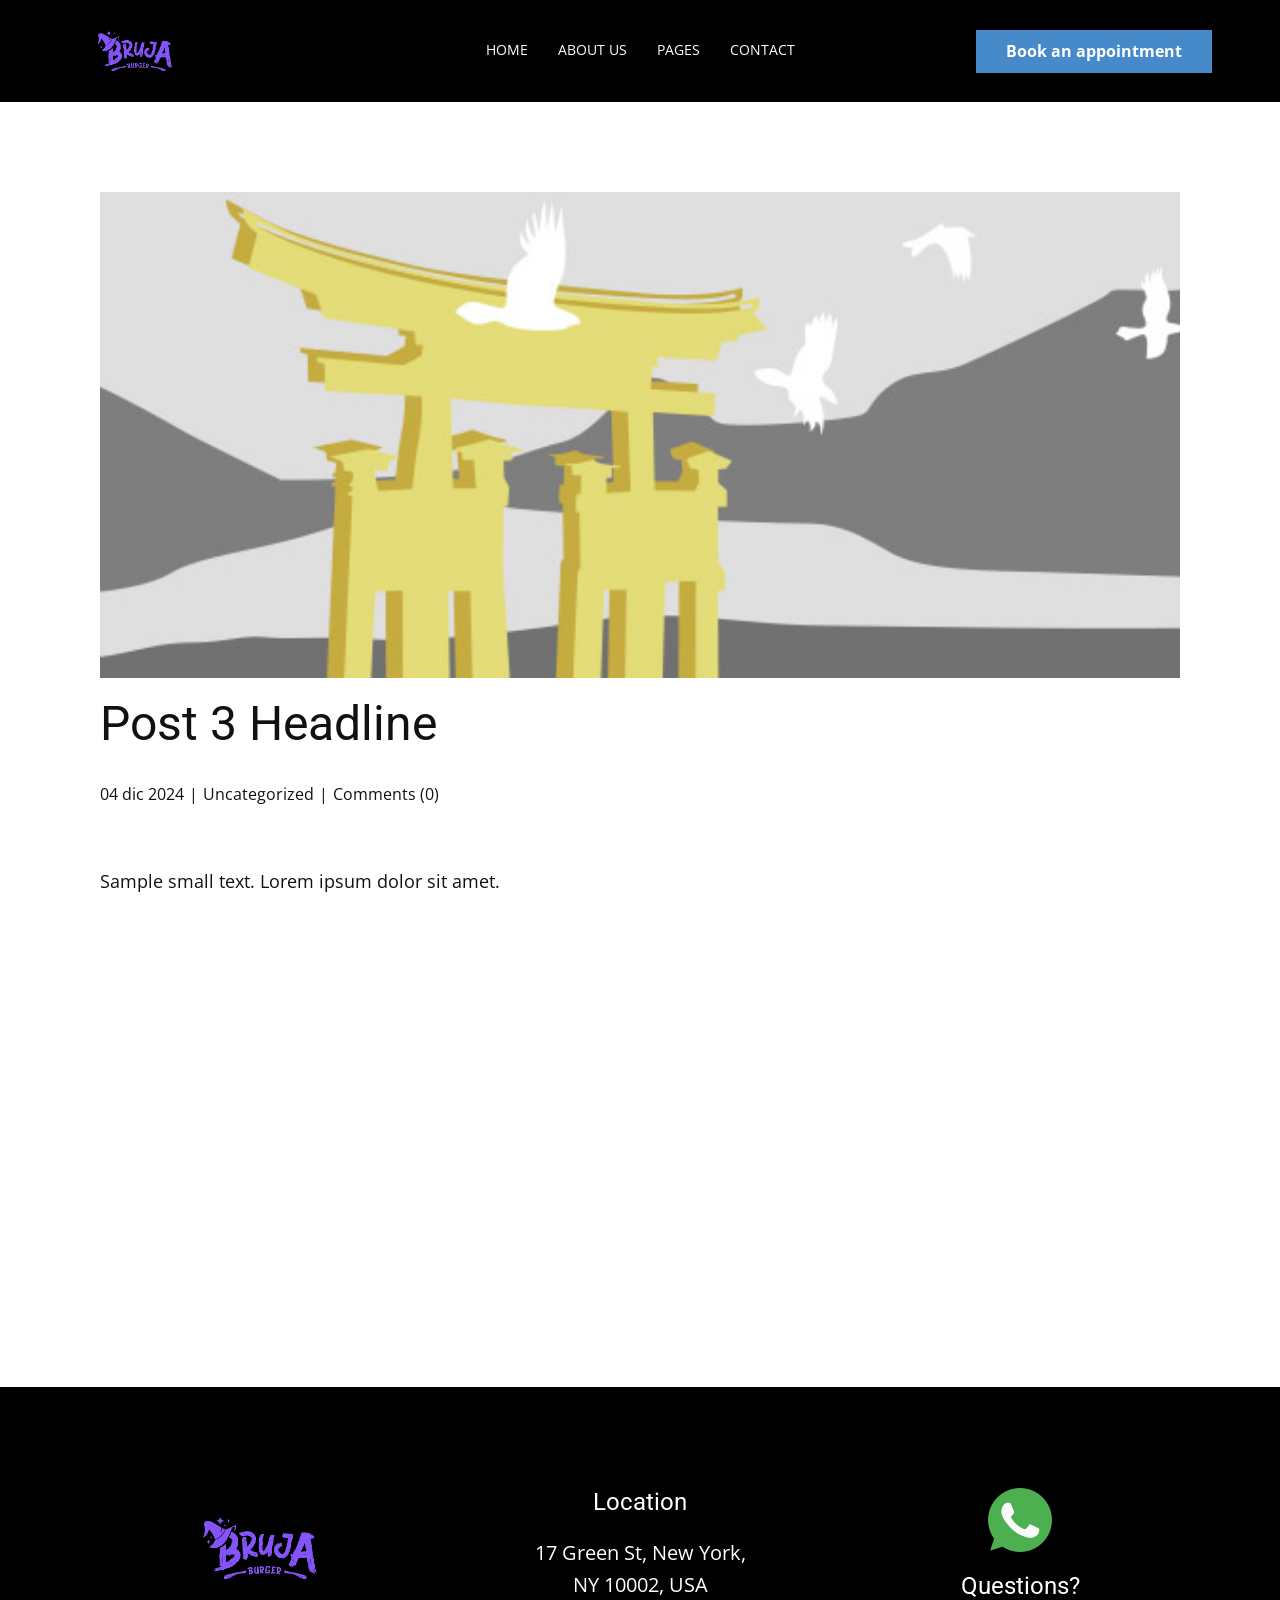
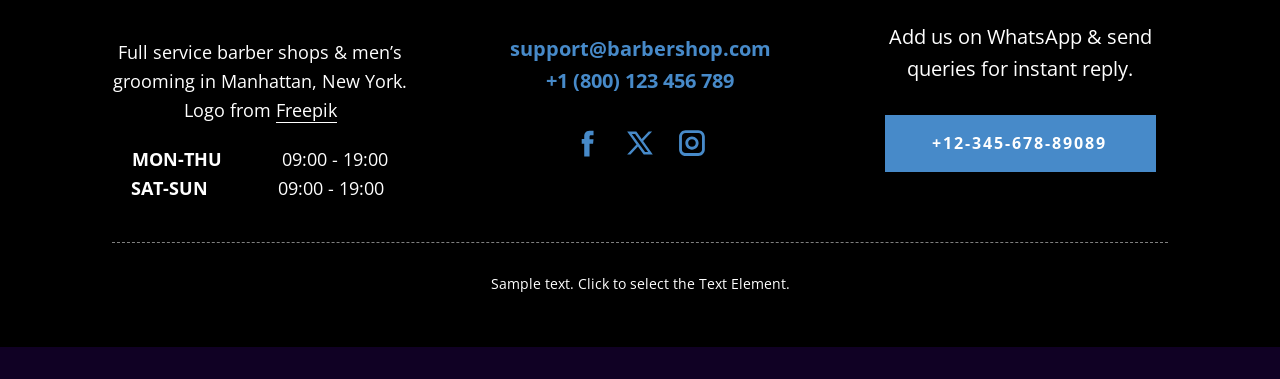
<file: blog/post-2.html>
<!DOCTYPE html>
<html style="font-size: 16px;" lang="es"><head>
    <meta name="viewport" content="width=device-width, initial-scale=1.0">
    <meta charset="utf-8">
    <meta name="keywords" content="Encabezado de la Publicación 1">
    <meta name="description" content="Sample small text. Lorem ipsum dolor sit amet.">
    <title>Post 3 Headline</title>
    <link rel="stylesheet" href="../nicepage.css" media="screen">
<link rel="stylesheet" href="../Post-Template.css" media="screen">
    <script class="u-script" type="text/javascript" src="../jquery.js" defer=""></script>
    <script class="u-script" type="text/javascript" src="../nicepage.js" defer=""></script>
    <meta name="generator" content="Nicepage 8.6.2, nicepage.com">
    
    
    
    <link id="u-page-google-font" rel="stylesheet" href="https://fonts.googleapis.com/css2?display=swap&amp;family=Roboto:ital,wght@0,100;0,200;0,300;0,400;0,500;0,600;0,700;0,800;0,900;1,100;1,200;1,300;1,400;1,500;1,600;1,700;1,800;1,900&amp;family=Open+Sans:ital,wght@0,300;0,400;0,500;0,600;0,700;0,800;1,300;1,400;1,500;1,600;1,700;1,800">
    <script type="application/ld+json">{
		"@context": "http://schema.org",
		"@type": "Organization",
		"name": "",
		"logo": "images/logo-header.png",
		"sameAs": [
				"https://facebook.com/name",
				"https://twitter.com/name",
				"https://instagram.com/name",
				"https://facebook.com/name",
				"https://twitter.com/name",
				"https://instagram.com/name"
		]
}</script>
    <meta name="theme-color" content="#478ac9">
    <meta name="twitter:site" content="@">
    <meta name="twitter:card" content="summary_large_image">
    <meta name="twitter:title" content="Post 3 Headline">
    <meta name="twitter:description" content="Sample small text. Lorem ipsum dolor sit amet.">
  <meta data-intl-tel-input-cdn-path="intlTelInput/"><meta property="og:type" content="article"><meta property="og:title" content="Post 3 Headline"><meta property="og:description" content="Sample small text. Lorem ipsum dolor sit amet."><meta property="og:image" content="../images/8ad73f3c.jpeg"></head>
  <body data-path-to-root="./" data-include-products="false" class="u-body u-xl-mode" data-lang="es"><header class="u-black u-clearfix u-header u-header" id="sec-ef40"><div class="u-clearfix u-sheet u-valign-middle-lg u-valign-middle-md u-valign-middle-xl u-valign-middle-xxl u-sheet-1">
        <a href="#" class="u-image u-logo u-image-1" data-image-width="449" data-image-height="139">
          <img class="u-logo-image u-logo-image-1" src="../images/logo-header.png">
        </a>
        <nav class="u-menu u-menu-dropdown u-offcanvas u-menu-1" data-responsive-from="SM" role="navigation">
          <div class="menu-collapse" style="font-size: 0.875rem; letter-spacing: 0px; text-transform: uppercase;">
            <a class="u-button-style u-custom-active-border-color u-custom-active-color u-custom-border u-custom-border-color u-custom-borders u-custom-color u-custom-hover-border-color u-custom-hover-color u-custom-left-right-menu-spacing u-custom-padding-bottom u-custom-text-active-color u-custom-text-color u-custom-text-decoration u-custom-text-hover-color u-custom-top-bottom-menu-spacing u-hamburger-link u-nav-link u-text-active-palette-1-base u-text-hover-palette-1-base" href="#" tabindex="-1" aria-label="Open menu" aria-controls="026b">
              <svg class="u-svg-link" viewBox="0 0 24 24"><use xmlns:xlink="http://www.w3.org/1999/xlink" xlink:href="#menu-hamburger"></use></svg>
              <svg class="u-svg-content" version="1.1" id="menu-hamburger" viewBox="0 0 16 16" x="0px" y="0px" xmlns:xlink="http://www.w3.org/1999/xlink" xmlns="http://www.w3.org/2000/svg"><g><rect y="1" width="16" height="2"></rect><rect y="7" width="16" height="2"></rect><rect y="13" width="16" height="2"></rect>
</g></svg>
            </a>
          </div>
          <div class="u-custom-menu u-nav-container">
            <ul class="u-nav u-spacing-30 u-unstyled u-nav-1" role="menubar"><li class="u-nav-item" role="none"><a class="u-border-2 u-border-active-palette-1-base u-border-hover-palette-1-light-1 u-border-no-left u-border-no-right u-border-no-top u-button-style u-nav-link u-text-active-palette-1-base u-text-hover-palette-1-base u-text-white u-nav-link-2" href="../" role="menuitem">Home</a>
</li><li class="u-nav-item" role="none"><a class="u-border-2 u-border-active-palette-1-base u-border-hover-palette-1-light-1 u-border-no-left u-border-no-right u-border-no-top u-button-style u-nav-link u-text-active-palette-1-base u-text-hover-palette-1-base u-text-white u-nav-link-2" href="../Acerca-de.html" role="menuitem">About Us</a>
</li><li class="u-nav-item" role="none"><a class="u-border-2 u-border-active-palette-1-base u-border-hover-palette-1-light-1 u-border-no-left u-border-no-right u-border-no-top u-button-style u-nav-link u-text-active-palette-1-base u-text-hover-palette-1-base u-text-white u-nav-link-2" tabindex="-1" role="menuitem" aria-haspopup="true" aria-expanded="false">Pages</a><div class="u-nav-popup"><ul class="u-h-spacing-22 u-nav u-unstyled u-v-spacing-12" role="menu" aria-label="Pages menu"><li class="u-nav-item" role="none"><a class="u-active-black u-black u-button-style u-hover-palette-1-base u-nav-link" href="../Equipo.html" role="menuitem">Our Barbers</a>
</li><li class="u-nav-item" role="none"><a class="u-active-black u-black u-button-style u-hover-palette-1-base u-nav-link" href="../Destino.html" role="menuitem">Landing</a>
</li><li class="u-nav-item" role="none"><a class="u-active-black u-black u-button-style u-hover-palette-1-base u-nav-link" href="../Calendar-&amp;-Booking.html" role="menuitem">Make an Appointment</a>
</li><li class="u-nav-item" role="none"><a class="u-active-black u-black u-button-style u-hover-palette-1-base u-nav-link" href="../Services.html" role="menuitem">Services</a>
</li><li class="u-nav-item" role="none"><a class="u-active-black u-black u-button-style u-hover-palette-1-base u-nav-link" href="../Tienda-Pricing-Page.html" role="menuitem">Pricing</a>
</li></ul>
</div>
</li><li class="u-nav-item" role="none"><a class="u-border-2 u-border-active-palette-1-base u-border-hover-palette-1-light-1 u-border-no-left u-border-no-right u-border-no-top u-button-style u-nav-link u-text-active-palette-1-base u-text-hover-palette-1-base u-text-white u-nav-link-2" href="../Contacto.html" role="menuitem">Contact</a>
</li></ul>
          </div>
          <div class="u-custom-menu u-nav-container-collapse" id="026b" role="region" aria-label="Menu panel">
            <div class="u-black u-container-style u-inner-container-layout u-opacity u-opacity-95 u-sidenav">
              <div class="u-inner-container-layout u-sidenav-overflow">
                <div class="u-menu-close" tabindex="-1" aria-label="Close menu"></div>
                <ul class="u-align-center u-nav u-popupmenu-items u-unstyled u-nav-3"><li class="u-nav-item"><a class="u-button-style u-nav-link" href="../">Home</a>
</li><li class="u-nav-item"><a class="u-button-style u-nav-link" href="../Acerca-de.html">About Us</a>
</li><li class="u-nav-item"><a class="u-button-style u-nav-link">Pages</a><div class="u-nav-popup"><ul class="u-h-spacing-22 u-nav u-unstyled u-v-spacing-12"><li class="u-nav-item"><a class="u-button-style u-nav-link" href="../Equipo.html">Our Barbers</a>
</li><li class="u-nav-item"><a class="u-button-style u-nav-link" href="../Destino.html">Landing</a>
</li><li class="u-nav-item"><a class="u-button-style u-nav-link" href="../Calendar-&amp;-Booking.html">Make an Appointment</a>
</li><li class="u-nav-item"><a class="u-button-style u-nav-link" href="../Services.html">Services</a>
</li><li class="u-nav-item"><a class="u-button-style u-nav-link" href="../Tienda-Pricing-Page.html">Pricing</a>
</li></ul>
</div>
</li><li class="u-nav-item"><a class="u-button-style u-nav-link" href="../Contacto.html">Contact</a>
</li></ul>
                <a href="#" class="u-align-center u-btn u-button-style u-hover-palette-1-dark-1 u-palette-1-base u-text-active-white u-btn-1"> Book an appointment</a>
                <div class="u-social-icons u-social-icons-1">
                  <a class="u-social-url" title="facebook" target="_blank" href="https://facebook.com/name"><span class="u-icon u-social-facebook u-social-icon u-text-palette-1-base u-icon-1"><svg class="u-svg-link" preserveAspectRatio="xMidYMin slice" viewBox="0 0 112 112" style=""><use xlink:href="#svg-6262"></use></svg><svg class="u-svg-content" viewBox="0 0 112 112" x="0" y="0" id="svg-6262"><path fill="currentColor" d="M75.5,28.8H65.4c-1.5,0-4,0.9-4,4.3v9.4h13.9l-1.5,15.8H61.4v45.1H42.8V58.3h-8.8V42.4h8.8V32.2
c0-7.4,3.4-18.8,18.8-18.8h13.8v15.4H75.5z"></path></svg></span>
                  </a>
                  <a class="u-social-url" title="twitter" target="_blank" href="https://twitter.com/name"><span class="u-icon u-social-icon u-social-twitter u-text-palette-1-base u-icon-2"><svg class="u-svg-link" preserveAspectRatio="xMidYMin slice" viewBox="0 0 112.2 112.2" style=""><use xlink:href="#svg-d3b0"></use></svg><svg class="u-svg-content" viewBox="0 0 112.2 112.2" x="0px" y="0px" id="svg-d3b0"><path d="M67.1,49.1L98.6,16h-12L62,42L43.2,16H11l32.8,45.2L11,96h11.6l26.3-27.7L69.1,96H101L67.1,49.1z M55,61.9l-5.1-7L27.5,24.4
	h11.4l17.3,23.8l5.1,7.1l23.4,32.2H73.8L55,61.9z"></path></svg></span>
                  </a>
                  <a class="u-social-url" title="instagram" target="_blank" href="https://instagram.com/name"><span class="u-icon u-social-icon u-social-instagram u-text-palette-1-base u-icon-3"><svg class="u-svg-link" preserveAspectRatio="xMidYMin slice" viewBox="0 0 112 112" style=""><use xlink:href="#svg-8121"></use></svg><svg class="u-svg-content" viewBox="0 0 112 112" x="0" y="0" id="svg-8121"><path fill="currentColor" d="M55.9,32.9c-12.8,0-23.2,10.4-23.2,23.2s10.4,23.2,23.2,23.2s23.2-10.4,23.2-23.2S68.7,32.9,55.9,32.9z
	 M55.9,69.4c-7.4,0-13.3-6-13.3-13.3c-0.1-7.4,6-13.3,13.3-13.3s13.3,6,13.3,13.3C69.3,63.5,63.3,69.4,55.9,69.4z"></path><path fill="currentColor" d="M78.2,11H33.5C21,11,10.8,21.3,10.8,33.7v44.7c0,12.6,10.2,22.8,22.7,22.8h44.7c12.6,0,22.7-10.2,22.7-22.7
	V33.7C100.8,21.1,90.6,11,78.2,11z M91,78.4c0,7.1-5.8,12.8-12.8,12.8H33.5c-7.1,0-12.8-5.8-12.8-12.8V33.7
	c0-7.1,5.8-12.8,12.8-12.8h44.7c7.1,0,12.8,5.8,12.8,12.8V78.4z"></path></svg></span>
                  </a>
                </div>
              </div>
            </div>
            <div class="u-black u-menu-overlay u-opacity u-opacity-70"></div>
          </div>
        </nav>
        <a href="#" class="u-align-center u-btn u-button-style u-hidden-sm u-hidden-xs u-hover-palette-1-dark-1 u-palette-1-base u-text-active-white u-btn-2"> Book an appointment</a>
      </div></header>
    <section class="u-align-center u-clearfix u-section-1" id="block-2">
      <div class="u-clearfix u-sheet u-valign-middle-md u-valign-middle-sm u-valign-middle-xs u-sheet-1"><!--post_details--><!--post_details_options_json--><!--{"source":""}--><!--/post_details_options_json--><!--blog_post-->
        <div class="u-container-style u-expanded-width u-post-details u-post-details-1">
          <div class="u-container-layout u-valign-middle u-container-layout-1"><!--blog_post_image-->
            <img alt="" class="u-blog-control u-expanded-width u-image u-image-default u-image-1" src="../images/8ad73f3c.jpeg"><!--/blog_post_image--><!--blog_post_header-->
            <h2 class="u-blog-control u-text u-text-1">Post 3 Headline</h2><!--/blog_post_header--><!--blog_post_metadata-->
            <div class="u-blog-control u-metadata u-metadata-1"><!--blog_post_metadata_date--><span class="u-meta-date u-meta-icon">04 dic 2024</span><!--/blog_post_metadata_date--><!--blog_post_metadata_category--><span class="u-meta-category u-meta-icon"><a href="/blog/blog.html#/blog-1///">Uncategorized</a></span><!--/blog_post_metadata_category--><!--blog_post_metadata_comments--><span class="u-meta-comments u-meta-icon"><!--blog_post_metadata_comments_content-->Comments (0)<!--/blog_post_metadata_comments_content--></span><!--/blog_post_metadata_comments-->
            </div><!--/blog_post_metadata--><!--blog_post_content-->
            <div class="u-align-justify u-blog-control u-post-content u-text u-text-2 fr-view">
  <p>
    <meta name="viewport" content="width=device-width, initial-scale=1.0">
    <meta charset="utf-8">
    <meta name="keywords" content=""><meta name="description" content="">
    <title></title>
    <link rel="stylesheet" href="/nicepage.css" media="screen" class="u-static-style"><link rel="stylesheet" href="/nicepage.css" media="screen">
    <script class="u-script" type="text/javascript" src="//capp.nicepage.com/assets/jquery-1.9.1.min.js" defer=""></script>
    <script class="u-script" type="text/javascript" src="//capp.nicepage.com/1662e8971b75e227453abf2b0c0bb260dcad244d/nicepage.js" defer=""></script>
</p><section class="u-clearfix u-valign-top u-block-233a-1" custom-posts-hash="T" data-section-properties="{&quot;margin&quot;:&quot;none&quot;,&quot;stretch&quot;:true}" data-id="233a" data-posts-content="[{'images':[],'maps':[],'videos':[],'icons':[],'textWidth':'','textHeight':'','id':1,'headingProp':'h3','textProp':'text'}]" style="min-height: 500px">
  <div class="u-clearfix u-rich-text u-text u-block-233a-4" data-state="{&quot;margin-top&quot;:{&quot;shouldApplyDefaultMargins&quot;:{&quot;XL&quot;:false,&quot;LG&quot;:false,&quot;MD&quot;:false,&quot;SM&quot;:true,&quot;XS&quot;:true},&quot;parentVerticalAlign&quot;:{&quot;XL&quot;:&quot;top&quot;,&quot;LG&quot;:&quot;top&quot;,&quot;MD&quot;:&quot;top&quot;,&quot;SM&quot;:&quot;top&quot;,&quot;XS&quot;:&quot;top&quot;}},&quot;margin-bottom&quot;:{&quot;shouldApplyDefaultMargins&quot;:{&quot;XL&quot;:false,&quot;LG&quot;:false,&quot;MD&quot;:false,&quot;SM&quot;:true,&quot;XS&quot;:true},&quot;parentVerticalAlign&quot;:{&quot;XL&quot;:&quot;top&quot;,&quot;LG&quot;:&quot;top&quot;,&quot;MD&quot;:&quot;top&quot;,&quot;SM&quot;:&quot;top&quot;,&quot;XS&quot;:&quot;top&quot;}}}" style="">
  <p>Sample small text. Lorem ipsum dolor sit amet.</p>
  </div>
  <style data-mode="XL">@media (min-width: 1200px) {
  .u-block-233a-1 {
    min-height: 500px;
  }
}</style>
  <style data-mode="LG">@media (max-width: 1199px) and (min-width: 992px) {
  .u-block-233a-1 {
    min-height: 500px;
  }
}</style>
  <style data-mode="MD">@media (max-width: 991px) and (min-width: 768px) {
  .u-block-233a-1 {
    min-height: 500px;
  }
}</style>
  <style data-mode="SM">@media (max-width: 767px) and (min-width: 576px) {
  .u-block-233a-1 {
    min-height: 500px;
  }
}</style>
  <style data-mode="XS">@media (max-width: 575px) {
  .u-block-233a-1 {
    min-height: 500px;
  }
}</style>
</section>
<p></p>
  </div><!--/blog_post_content-->
          </div>
        </div><!--/blog_post--><!--/post_details-->
      </div>
    </section>
    
    
    
    <footer class="u-align-center u-black u-clearfix u-container-align-center u-footer u-footer" id="sec-608d"><div class="u-clearfix u-sheet u-sheet-1">
        <div class="data-layout-selected u-clearfix u-expanded-width u-layout-wrap u-layout-wrap-1">
          <div class="u-layout">
            <div class="u-layout-row">
              <div class="u-container-align-center u-container-style u-layout-cell u-shape-rectangle u-size-20-lg u-size-20-xl u-size-20-xxl u-size-30-md u-size-30-sm u-size-30-xs u-layout-cell-1">
                <div class="u-container-layout u-container-layout-1">
                  <img class="u-image u-image-contain u-image-default u-image-1" src="../images/logo-2.png" alt="" data-image-width="449" data-image-height="458">
                  <p class="u-align-center u-text u-text-default u-text-1"> Full service barber shops &amp; men’s grooming in Manhattan, New York. Logo from <a href="https://www.freepik.com/" class="u-active-none u-border-1 u-border-active-palette-1-light-2 u-border-hover-palette-1-light-2 u-border-no-left u-border-no-right u-border-no-top u-border-white u-btn u-button-link u-button-style u-hover-none u-none u-text-body-alt-color u-btn-1" data-animation-name="" data-animation-duration="0" data-animation-delay="0" data-animation-direction="">Freepik</a>
                  </p>
                  <p class="u-align-center u-text u-text-2"><b>MON-THU&nbsp; &nbsp; &nbsp; &nbsp; &nbsp; &nbsp;&nbsp;</b>09:00 - 19:00<br><b>SAT-SUN</b>&nbsp; &nbsp; &nbsp; &nbsp; &nbsp; &nbsp; &nbsp; 09:00 - 19:00&nbsp;<br>
                  </p>
                </div>
              </div>
              <div class="u-container-align-center u-container-style u-layout-cell u-shape-rectangle u-size-20-lg u-size-20-xl u-size-20-xxl u-size-30-md u-size-30-sm u-size-30-xs u-layout-cell-2">
                <div class="u-container-layout u-valign-top u-container-layout-2">
                  <h4 class="u-align-center u-text u-text-3"> Location</h4>
                  <p class="u-align-center u-text u-text-4"> 17 Green St, New York, <br>NY 10002, USA <br>
                    <br>
                    <a href="mailto:support@barbershop.com" class="u-active-none u-border-none u-btn u-button-link u-button-style u-hover-none u-none u-text-active-white u-text-hover-white u-text-palette-1-base u-btn-2">support@barbershop.com</a>
                    <br>
                    <a href="tel:+1800123456789" class="u-active-none u-border-none u-btn u-button-link u-button-style u-hover-none u-none u-text-palette-1-base u-btn-3">+1 (800) 123 456 789</a>
                  </p>
                  <div class="u-social-icons u-social-icons-1">
                    <a class="u-social-url" title="facebook" target="_blank" href="https://facebook.com/name"><span class="u-icon u-social-facebook u-social-icon u-text-palette-1-base u-icon-1"><svg class="u-svg-link" preserveAspectRatio="xMidYMin slice" viewBox="0 0 112 112" style=""><use xlink:href="#svg-5979"></use></svg><svg class="u-svg-content" viewBox="0 0 112 112" x="0" y="0" id="svg-5979"><path fill="currentColor" d="M75.5,28.8H65.4c-1.5,0-4,0.9-4,4.3v9.4h13.9l-1.5,15.8H61.4v45.1H42.8V58.3h-8.8V42.4h8.8V32.2
c0-7.4,3.4-18.8,18.8-18.8h13.8v15.4H75.5z"></path></svg></span>
                    </a>
                    <a class="u-social-url" title="twitter" target="_blank" href="https://twitter.com/name"><span class="u-icon u-social-icon u-social-twitter u-text-palette-1-base u-icon-2"><svg class="u-svg-link" preserveAspectRatio="xMidYMin slice" viewBox="0 0 112.2 112.2" style=""><use xlink:href="#svg-8cf4"></use></svg><svg class="u-svg-content" viewBox="0 0 112.2 112.2" x="0px" y="0px" id="svg-8cf4"><path d="M67.1,49.1L98.6,16h-12L62,42L43.2,16H11l32.8,45.2L11,96h11.6l26.3-27.7L69.1,96H101L67.1,49.1z M55,61.9l-5.1-7L27.5,24.4
	h11.4l17.3,23.8l5.1,7.1l23.4,32.2H73.8L55,61.9z"></path></svg></span>
                    </a>
                    <a class="u-social-url" title="instagram" target="_blank" href="https://instagram.com/name"><span class="u-icon u-social-icon u-social-instagram u-text-palette-1-base u-icon-3"><svg class="u-svg-link" preserveAspectRatio="xMidYMin slice" viewBox="0 0 112 112" style=""><use xlink:href="#svg-acc9"></use></svg><svg class="u-svg-content" viewBox="0 0 112 112" x="0" y="0" id="svg-acc9"><path fill="currentColor" d="M55.9,32.9c-12.8,0-23.2,10.4-23.2,23.2s10.4,23.2,23.2,23.2s23.2-10.4,23.2-23.2S68.7,32.9,55.9,32.9z
	 M55.9,69.4c-7.4,0-13.3-6-13.3-13.3c-0.1-7.4,6-13.3,13.3-13.3s13.3,6,13.3,13.3C69.3,63.5,63.3,69.4,55.9,69.4z"></path><path fill="currentColor" d="M78.2,11H33.5C21,11,10.8,21.3,10.8,33.7v44.7c0,12.6,10.2,22.8,22.7,22.8h44.7c12.6,0,22.7-10.2,22.7-22.7
	V33.7C100.8,21.1,90.6,11,78.2,11z M91,78.4c0,7.1-5.8,12.8-12.8,12.8H33.5c-7.1,0-12.8-5.8-12.8-12.8V33.7
	c0-7.1,5.8-12.8,12.8-12.8h44.7c7.1,0,12.8,5.8,12.8,12.8V78.4z"></path></svg></span>
                    </a>
                  </div>
                </div>
              </div>
              <div class="u-container-align-center u-container-style u-layout-cell u-shape-rectangle u-size-20-lg u-size-20-xl u-size-20-xxl u-size-60-md u-size-60-sm u-size-60-xs u-layout-cell-3">
                <div class="u-container-layout u-valign-top u-container-layout-3"><span class="u-align-center u-file-icon u-icon u-icon-4"><img src="../images/733585.png" alt=""></span>
                  <h4 class="u-align-center u-text u-text-5"> Questions?</h4>
                  <p class="u-align-center u-text u-text-6"> Add us on WhatsApp &amp; send queries for instant reply. </p>
                  <a href="tel:+12-345-678-89089" class="u-active-white u-align-center u-border-none u-btn u-button-style u-custom u-hover-white u-palette-1-base u-text-active-black u-text-hover-black u-btn-4">+12-345-678-89089</a>
                </div>
              </div>
            </div>
          </div>
        </div>
        <div class="u-border-1 u-border-grey-50 u-line u-line-horizontal u-line-1"></div>
        <p class="u-small-text u-text u-text-variant u-text-7">Sample text. Click to select the Text Element.</p>
      </div></footer>
    <section class="u-backlink u-clearfix u-grey-80"></section>
  
</body></html>
</file>
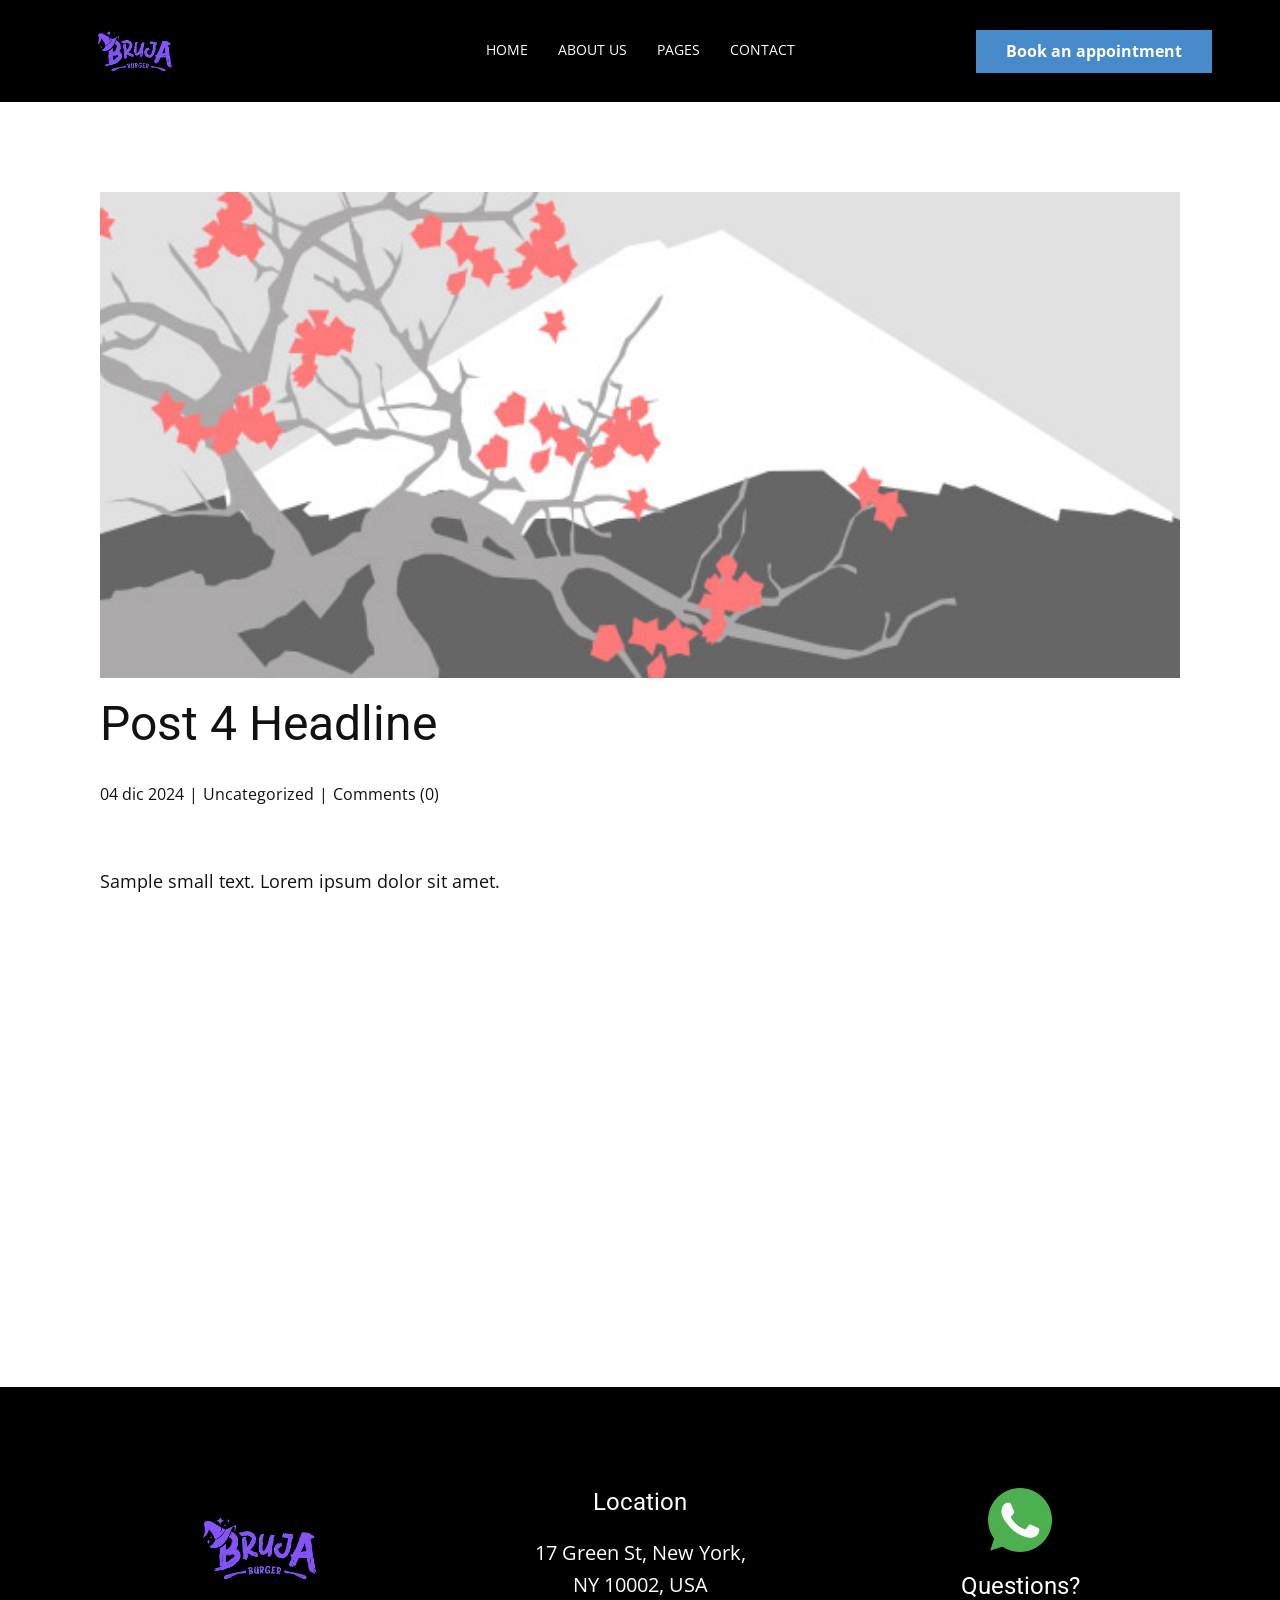
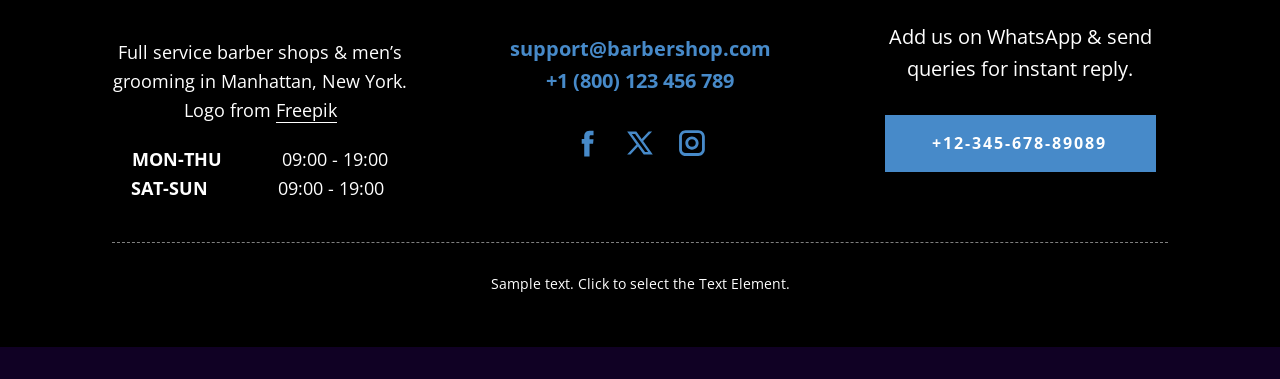
<file: blog/post-3.html>
<!DOCTYPE html>
<html style="font-size: 16px;" lang="es"><head>
    <meta name="viewport" content="width=device-width, initial-scale=1.0">
    <meta charset="utf-8">
    <meta name="keywords" content="Encabezado de la Publicación 1">
    <meta name="description" content="Sample small text. Lorem ipsum dolor sit amet.">
    <title>Post 4 Headline</title>
    <link rel="stylesheet" href="../nicepage.css" media="screen">
<link rel="stylesheet" href="../Post-Template.css" media="screen">
    <script class="u-script" type="text/javascript" src="../jquery.js" defer=""></script>
    <script class="u-script" type="text/javascript" src="../nicepage.js" defer=""></script>
    <meta name="generator" content="Nicepage 8.6.2, nicepage.com">
    
    
    
    <link id="u-page-google-font" rel="stylesheet" href="https://fonts.googleapis.com/css2?display=swap&amp;family=Roboto:ital,wght@0,100;0,200;0,300;0,400;0,500;0,600;0,700;0,800;0,900;1,100;1,200;1,300;1,400;1,500;1,600;1,700;1,800;1,900&amp;family=Open+Sans:ital,wght@0,300;0,400;0,500;0,600;0,700;0,800;1,300;1,400;1,500;1,600;1,700;1,800">
    <script type="application/ld+json">{
		"@context": "http://schema.org",
		"@type": "Organization",
		"name": "",
		"logo": "images/logo-header.png",
		"sameAs": [
				"https://facebook.com/name",
				"https://twitter.com/name",
				"https://instagram.com/name",
				"https://facebook.com/name",
				"https://twitter.com/name",
				"https://instagram.com/name"
		]
}</script>
    <meta name="theme-color" content="#478ac9">
    <meta name="twitter:site" content="@">
    <meta name="twitter:card" content="summary_large_image">
    <meta name="twitter:title" content="Post 4 Headline">
    <meta name="twitter:description" content="Sample small text. Lorem ipsum dolor sit amet.">
  <meta data-intl-tel-input-cdn-path="intlTelInput/"><meta property="og:type" content="article"><meta property="og:title" content="Post 4 Headline"><meta property="og:description" content="Sample small text. Lorem ipsum dolor sit amet."><meta property="og:image" content="../images/0fd3416c.jpeg"></head>
  <body data-path-to-root="./" data-include-products="false" class="u-body u-xl-mode" data-lang="es"><header class="u-black u-clearfix u-header u-header" id="sec-ef40"><div class="u-clearfix u-sheet u-valign-middle-lg u-valign-middle-md u-valign-middle-xl u-valign-middle-xxl u-sheet-1">
        <a href="#" class="u-image u-logo u-image-1" data-image-width="449" data-image-height="139">
          <img class="u-logo-image u-logo-image-1" src="../images/logo-header.png">
        </a>
        <nav class="u-menu u-menu-dropdown u-offcanvas u-menu-1" data-responsive-from="SM" role="navigation">
          <div class="menu-collapse" style="font-size: 0.875rem; letter-spacing: 0px; text-transform: uppercase;">
            <a class="u-button-style u-custom-active-border-color u-custom-active-color u-custom-border u-custom-border-color u-custom-borders u-custom-color u-custom-hover-border-color u-custom-hover-color u-custom-left-right-menu-spacing u-custom-padding-bottom u-custom-text-active-color u-custom-text-color u-custom-text-decoration u-custom-text-hover-color u-custom-top-bottom-menu-spacing u-hamburger-link u-nav-link u-text-active-palette-1-base u-text-hover-palette-1-base" href="#" tabindex="-1" aria-label="Open menu" aria-controls="026b">
              <svg class="u-svg-link" viewBox="0 0 24 24"><use xmlns:xlink="http://www.w3.org/1999/xlink" xlink:href="#menu-hamburger"></use></svg>
              <svg class="u-svg-content" version="1.1" id="menu-hamburger" viewBox="0 0 16 16" x="0px" y="0px" xmlns:xlink="http://www.w3.org/1999/xlink" xmlns="http://www.w3.org/2000/svg"><g><rect y="1" width="16" height="2"></rect><rect y="7" width="16" height="2"></rect><rect y="13" width="16" height="2"></rect>
</g></svg>
            </a>
          </div>
          <div class="u-custom-menu u-nav-container">
            <ul class="u-nav u-spacing-30 u-unstyled u-nav-1" role="menubar"><li class="u-nav-item" role="none"><a class="u-border-2 u-border-active-palette-1-base u-border-hover-palette-1-light-1 u-border-no-left u-border-no-right u-border-no-top u-button-style u-nav-link u-text-active-palette-1-base u-text-hover-palette-1-base u-text-white u-nav-link-2" href="../" role="menuitem">Home</a>
</li><li class="u-nav-item" role="none"><a class="u-border-2 u-border-active-palette-1-base u-border-hover-palette-1-light-1 u-border-no-left u-border-no-right u-border-no-top u-button-style u-nav-link u-text-active-palette-1-base u-text-hover-palette-1-base u-text-white u-nav-link-2" href="../Acerca-de.html" role="menuitem">About Us</a>
</li><li class="u-nav-item" role="none"><a class="u-border-2 u-border-active-palette-1-base u-border-hover-palette-1-light-1 u-border-no-left u-border-no-right u-border-no-top u-button-style u-nav-link u-text-active-palette-1-base u-text-hover-palette-1-base u-text-white u-nav-link-2" tabindex="-1" role="menuitem" aria-haspopup="true" aria-expanded="false">Pages</a><div class="u-nav-popup"><ul class="u-h-spacing-22 u-nav u-unstyled u-v-spacing-12" role="menu" aria-label="Pages menu"><li class="u-nav-item" role="none"><a class="u-active-black u-black u-button-style u-hover-palette-1-base u-nav-link" href="../Equipo.html" role="menuitem">Our Barbers</a>
</li><li class="u-nav-item" role="none"><a class="u-active-black u-black u-button-style u-hover-palette-1-base u-nav-link" href="../Destino.html" role="menuitem">Landing</a>
</li><li class="u-nav-item" role="none"><a class="u-active-black u-black u-button-style u-hover-palette-1-base u-nav-link" href="../Calendar-&amp;-Booking.html" role="menuitem">Make an Appointment</a>
</li><li class="u-nav-item" role="none"><a class="u-active-black u-black u-button-style u-hover-palette-1-base u-nav-link" href="../Services.html" role="menuitem">Services</a>
</li><li class="u-nav-item" role="none"><a class="u-active-black u-black u-button-style u-hover-palette-1-base u-nav-link" href="../Tienda-Pricing-Page.html" role="menuitem">Pricing</a>
</li></ul>
</div>
</li><li class="u-nav-item" role="none"><a class="u-border-2 u-border-active-palette-1-base u-border-hover-palette-1-light-1 u-border-no-left u-border-no-right u-border-no-top u-button-style u-nav-link u-text-active-palette-1-base u-text-hover-palette-1-base u-text-white u-nav-link-2" href="../Contacto.html" role="menuitem">Contact</a>
</li></ul>
          </div>
          <div class="u-custom-menu u-nav-container-collapse" id="026b" role="region" aria-label="Menu panel">
            <div class="u-black u-container-style u-inner-container-layout u-opacity u-opacity-95 u-sidenav">
              <div class="u-inner-container-layout u-sidenav-overflow">
                <div class="u-menu-close" tabindex="-1" aria-label="Close menu"></div>
                <ul class="u-align-center u-nav u-popupmenu-items u-unstyled u-nav-3"><li class="u-nav-item"><a class="u-button-style u-nav-link" href="../">Home</a>
</li><li class="u-nav-item"><a class="u-button-style u-nav-link" href="../Acerca-de.html">About Us</a>
</li><li class="u-nav-item"><a class="u-button-style u-nav-link">Pages</a><div class="u-nav-popup"><ul class="u-h-spacing-22 u-nav u-unstyled u-v-spacing-12"><li class="u-nav-item"><a class="u-button-style u-nav-link" href="../Equipo.html">Our Barbers</a>
</li><li class="u-nav-item"><a class="u-button-style u-nav-link" href="../Destino.html">Landing</a>
</li><li class="u-nav-item"><a class="u-button-style u-nav-link" href="../Calendar-&amp;-Booking.html">Make an Appointment</a>
</li><li class="u-nav-item"><a class="u-button-style u-nav-link" href="../Services.html">Services</a>
</li><li class="u-nav-item"><a class="u-button-style u-nav-link" href="../Tienda-Pricing-Page.html">Pricing</a>
</li></ul>
</div>
</li><li class="u-nav-item"><a class="u-button-style u-nav-link" href="../Contacto.html">Contact</a>
</li></ul>
                <a href="#" class="u-align-center u-btn u-button-style u-hover-palette-1-dark-1 u-palette-1-base u-text-active-white u-btn-1"> Book an appointment</a>
                <div class="u-social-icons u-social-icons-1">
                  <a class="u-social-url" title="facebook" target="_blank" href="https://facebook.com/name"><span class="u-icon u-social-facebook u-social-icon u-text-palette-1-base u-icon-1"><svg class="u-svg-link" preserveAspectRatio="xMidYMin slice" viewBox="0 0 112 112" style=""><use xlink:href="#svg-6262"></use></svg><svg class="u-svg-content" viewBox="0 0 112 112" x="0" y="0" id="svg-6262"><path fill="currentColor" d="M75.5,28.8H65.4c-1.5,0-4,0.9-4,4.3v9.4h13.9l-1.5,15.8H61.4v45.1H42.8V58.3h-8.8V42.4h8.8V32.2
c0-7.4,3.4-18.8,18.8-18.8h13.8v15.4H75.5z"></path></svg></span>
                  </a>
                  <a class="u-social-url" title="twitter" target="_blank" href="https://twitter.com/name"><span class="u-icon u-social-icon u-social-twitter u-text-palette-1-base u-icon-2"><svg class="u-svg-link" preserveAspectRatio="xMidYMin slice" viewBox="0 0 112.2 112.2" style=""><use xlink:href="#svg-d3b0"></use></svg><svg class="u-svg-content" viewBox="0 0 112.2 112.2" x="0px" y="0px" id="svg-d3b0"><path d="M67.1,49.1L98.6,16h-12L62,42L43.2,16H11l32.8,45.2L11,96h11.6l26.3-27.7L69.1,96H101L67.1,49.1z M55,61.9l-5.1-7L27.5,24.4
	h11.4l17.3,23.8l5.1,7.1l23.4,32.2H73.8L55,61.9z"></path></svg></span>
                  </a>
                  <a class="u-social-url" title="instagram" target="_blank" href="https://instagram.com/name"><span class="u-icon u-social-icon u-social-instagram u-text-palette-1-base u-icon-3"><svg class="u-svg-link" preserveAspectRatio="xMidYMin slice" viewBox="0 0 112 112" style=""><use xlink:href="#svg-8121"></use></svg><svg class="u-svg-content" viewBox="0 0 112 112" x="0" y="0" id="svg-8121"><path fill="currentColor" d="M55.9,32.9c-12.8,0-23.2,10.4-23.2,23.2s10.4,23.2,23.2,23.2s23.2-10.4,23.2-23.2S68.7,32.9,55.9,32.9z
	 M55.9,69.4c-7.4,0-13.3-6-13.3-13.3c-0.1-7.4,6-13.3,13.3-13.3s13.3,6,13.3,13.3C69.3,63.5,63.3,69.4,55.9,69.4z"></path><path fill="currentColor" d="M78.2,11H33.5C21,11,10.8,21.3,10.8,33.7v44.7c0,12.6,10.2,22.8,22.7,22.8h44.7c12.6,0,22.7-10.2,22.7-22.7
	V33.7C100.8,21.1,90.6,11,78.2,11z M91,78.4c0,7.1-5.8,12.8-12.8,12.8H33.5c-7.1,0-12.8-5.8-12.8-12.8V33.7
	c0-7.1,5.8-12.8,12.8-12.8h44.7c7.1,0,12.8,5.8,12.8,12.8V78.4z"></path></svg></span>
                  </a>
                </div>
              </div>
            </div>
            <div class="u-black u-menu-overlay u-opacity u-opacity-70"></div>
          </div>
        </nav>
        <a href="#" class="u-align-center u-btn u-button-style u-hidden-sm u-hidden-xs u-hover-palette-1-dark-1 u-palette-1-base u-text-active-white u-btn-2"> Book an appointment</a>
      </div></header>
    <section class="u-align-center u-clearfix u-section-1" id="block-2">
      <div class="u-clearfix u-sheet u-valign-middle-md u-valign-middle-sm u-valign-middle-xs u-sheet-1"><!--post_details--><!--post_details_options_json--><!--{"source":""}--><!--/post_details_options_json--><!--blog_post-->
        <div class="u-container-style u-expanded-width u-post-details u-post-details-1">
          <div class="u-container-layout u-valign-middle u-container-layout-1"><!--blog_post_image-->
            <img alt="" class="u-blog-control u-expanded-width u-image u-image-default u-image-1" src="../images/0fd3416c.jpeg"><!--/blog_post_image--><!--blog_post_header-->
            <h2 class="u-blog-control u-text u-text-1">Post 4 Headline</h2><!--/blog_post_header--><!--blog_post_metadata-->
            <div class="u-blog-control u-metadata u-metadata-1"><!--blog_post_metadata_date--><span class="u-meta-date u-meta-icon">04 dic 2024</span><!--/blog_post_metadata_date--><!--blog_post_metadata_category--><span class="u-meta-category u-meta-icon"><a href="/blog/blog.html#/blog-1///">Uncategorized</a></span><!--/blog_post_metadata_category--><!--blog_post_metadata_comments--><span class="u-meta-comments u-meta-icon"><!--blog_post_metadata_comments_content-->Comments (0)<!--/blog_post_metadata_comments_content--></span><!--/blog_post_metadata_comments-->
            </div><!--/blog_post_metadata--><!--blog_post_content-->
            <div class="u-align-justify u-blog-control u-post-content u-text u-text-2 fr-view">
  <p>
    <meta name="viewport" content="width=device-width, initial-scale=1.0">
    <meta charset="utf-8">
    <meta name="keywords" content=""><meta name="description" content="">
    <title></title>
    <link rel="stylesheet" href="/nicepage.css" media="screen" class="u-static-style"><link rel="stylesheet" href="/nicepage.css" media="screen">
    <script class="u-script" type="text/javascript" src="//capp.nicepage.com/assets/jquery-1.9.1.min.js" defer=""></script>
    <script class="u-script" type="text/javascript" src="//capp.nicepage.com/1662e8971b75e227453abf2b0c0bb260dcad244d/nicepage.js" defer=""></script>
</p><section class="u-clearfix u-valign-top u-block-f253-1" custom-posts-hash="T" data-section-properties="{&quot;margin&quot;:&quot;none&quot;,&quot;stretch&quot;:true}" data-id="f253" data-posts-content="[{'images':[],'maps':[],'videos':[],'icons':[],'textWidth':'','textHeight':'','id':1,'headingProp':'h3','textProp':'text'}]" style="min-height: 500px">
  <div class="u-clearfix u-rich-text u-text u-block-f253-4" data-state="{&quot;margin-top&quot;:{&quot;shouldApplyDefaultMargins&quot;:{&quot;XL&quot;:false,&quot;LG&quot;:false,&quot;MD&quot;:false,&quot;SM&quot;:true,&quot;XS&quot;:true},&quot;parentVerticalAlign&quot;:{&quot;XL&quot;:&quot;top&quot;,&quot;LG&quot;:&quot;top&quot;,&quot;MD&quot;:&quot;top&quot;,&quot;SM&quot;:&quot;top&quot;,&quot;XS&quot;:&quot;top&quot;}},&quot;margin-bottom&quot;:{&quot;shouldApplyDefaultMargins&quot;:{&quot;XL&quot;:false,&quot;LG&quot;:false,&quot;MD&quot;:false,&quot;SM&quot;:true,&quot;XS&quot;:true},&quot;parentVerticalAlign&quot;:{&quot;XL&quot;:&quot;top&quot;,&quot;LG&quot;:&quot;top&quot;,&quot;MD&quot;:&quot;top&quot;,&quot;SM&quot;:&quot;top&quot;,&quot;XS&quot;:&quot;top&quot;}}}" style="">
  <p>Sample small text. Lorem ipsum dolor sit amet.</p>
  </div>
  <style data-mode="XL">@media (min-width: 1200px) {
  .u-block-f253-1 {
    min-height: 500px;
  }
}</style>
  <style data-mode="LG">@media (max-width: 1199px) and (min-width: 992px) {
  .u-block-f253-1 {
    min-height: 500px;
  }
}</style>
  <style data-mode="MD">@media (max-width: 991px) and (min-width: 768px) {
  .u-block-f253-1 {
    min-height: 500px;
  }
}</style>
  <style data-mode="SM">@media (max-width: 767px) and (min-width: 576px) {
  .u-block-f253-1 {
    min-height: 500px;
  }
}</style>
  <style data-mode="XS">@media (max-width: 575px) {
  .u-block-f253-1 {
    min-height: 500px;
  }
}</style>
</section>
<p></p>
  </div><!--/blog_post_content-->
          </div>
        </div><!--/blog_post--><!--/post_details-->
      </div>
    </section>
    
    
    
    <footer class="u-align-center u-black u-clearfix u-container-align-center u-footer u-footer" id="sec-608d"><div class="u-clearfix u-sheet u-sheet-1">
        <div class="data-layout-selected u-clearfix u-expanded-width u-layout-wrap u-layout-wrap-1">
          <div class="u-layout">
            <div class="u-layout-row">
              <div class="u-container-align-center u-container-style u-layout-cell u-shape-rectangle u-size-20-lg u-size-20-xl u-size-20-xxl u-size-30-md u-size-30-sm u-size-30-xs u-layout-cell-1">
                <div class="u-container-layout u-container-layout-1">
                  <img class="u-image u-image-contain u-image-default u-image-1" src="../images/logo-2.png" alt="" data-image-width="449" data-image-height="458">
                  <p class="u-align-center u-text u-text-default u-text-1"> Full service barber shops &amp; men’s grooming in Manhattan, New York. Logo from <a href="https://www.freepik.com/" class="u-active-none u-border-1 u-border-active-palette-1-light-2 u-border-hover-palette-1-light-2 u-border-no-left u-border-no-right u-border-no-top u-border-white u-btn u-button-link u-button-style u-hover-none u-none u-text-body-alt-color u-btn-1" data-animation-name="" data-animation-duration="0" data-animation-delay="0" data-animation-direction="">Freepik</a>
                  </p>
                  <p class="u-align-center u-text u-text-2"><b>MON-THU&nbsp; &nbsp; &nbsp; &nbsp; &nbsp; &nbsp;&nbsp;</b>09:00 - 19:00<br><b>SAT-SUN</b>&nbsp; &nbsp; &nbsp; &nbsp; &nbsp; &nbsp; &nbsp; 09:00 - 19:00&nbsp;<br>
                  </p>
                </div>
              </div>
              <div class="u-container-align-center u-container-style u-layout-cell u-shape-rectangle u-size-20-lg u-size-20-xl u-size-20-xxl u-size-30-md u-size-30-sm u-size-30-xs u-layout-cell-2">
                <div class="u-container-layout u-valign-top u-container-layout-2">
                  <h4 class="u-align-center u-text u-text-3"> Location</h4>
                  <p class="u-align-center u-text u-text-4"> 17 Green St, New York, <br>NY 10002, USA <br>
                    <br>
                    <a href="mailto:support@barbershop.com" class="u-active-none u-border-none u-btn u-button-link u-button-style u-hover-none u-none u-text-active-white u-text-hover-white u-text-palette-1-base u-btn-2">support@barbershop.com</a>
                    <br>
                    <a href="tel:+1800123456789" class="u-active-none u-border-none u-btn u-button-link u-button-style u-hover-none u-none u-text-palette-1-base u-btn-3">+1 (800) 123 456 789</a>
                  </p>
                  <div class="u-social-icons u-social-icons-1">
                    <a class="u-social-url" title="facebook" target="_blank" href="https://facebook.com/name"><span class="u-icon u-social-facebook u-social-icon u-text-palette-1-base u-icon-1"><svg class="u-svg-link" preserveAspectRatio="xMidYMin slice" viewBox="0 0 112 112" style=""><use xlink:href="#svg-5979"></use></svg><svg class="u-svg-content" viewBox="0 0 112 112" x="0" y="0" id="svg-5979"><path fill="currentColor" d="M75.5,28.8H65.4c-1.5,0-4,0.9-4,4.3v9.4h13.9l-1.5,15.8H61.4v45.1H42.8V58.3h-8.8V42.4h8.8V32.2
c0-7.4,3.4-18.8,18.8-18.8h13.8v15.4H75.5z"></path></svg></span>
                    </a>
                    <a class="u-social-url" title="twitter" target="_blank" href="https://twitter.com/name"><span class="u-icon u-social-icon u-social-twitter u-text-palette-1-base u-icon-2"><svg class="u-svg-link" preserveAspectRatio="xMidYMin slice" viewBox="0 0 112.2 112.2" style=""><use xlink:href="#svg-8cf4"></use></svg><svg class="u-svg-content" viewBox="0 0 112.2 112.2" x="0px" y="0px" id="svg-8cf4"><path d="M67.1,49.1L98.6,16h-12L62,42L43.2,16H11l32.8,45.2L11,96h11.6l26.3-27.7L69.1,96H101L67.1,49.1z M55,61.9l-5.1-7L27.5,24.4
	h11.4l17.3,23.8l5.1,7.1l23.4,32.2H73.8L55,61.9z"></path></svg></span>
                    </a>
                    <a class="u-social-url" title="instagram" target="_blank" href="https://instagram.com/name"><span class="u-icon u-social-icon u-social-instagram u-text-palette-1-base u-icon-3"><svg class="u-svg-link" preserveAspectRatio="xMidYMin slice" viewBox="0 0 112 112" style=""><use xlink:href="#svg-acc9"></use></svg><svg class="u-svg-content" viewBox="0 0 112 112" x="0" y="0" id="svg-acc9"><path fill="currentColor" d="M55.9,32.9c-12.8,0-23.2,10.4-23.2,23.2s10.4,23.2,23.2,23.2s23.2-10.4,23.2-23.2S68.7,32.9,55.9,32.9z
	 M55.9,69.4c-7.4,0-13.3-6-13.3-13.3c-0.1-7.4,6-13.3,13.3-13.3s13.3,6,13.3,13.3C69.3,63.5,63.3,69.4,55.9,69.4z"></path><path fill="currentColor" d="M78.2,11H33.5C21,11,10.8,21.3,10.8,33.7v44.7c0,12.6,10.2,22.8,22.7,22.8h44.7c12.6,0,22.7-10.2,22.7-22.7
	V33.7C100.8,21.1,90.6,11,78.2,11z M91,78.4c0,7.1-5.8,12.8-12.8,12.8H33.5c-7.1,0-12.8-5.8-12.8-12.8V33.7
	c0-7.1,5.8-12.8,12.8-12.8h44.7c7.1,0,12.8,5.8,12.8,12.8V78.4z"></path></svg></span>
                    </a>
                  </div>
                </div>
              </div>
              <div class="u-container-align-center u-container-style u-layout-cell u-shape-rectangle u-size-20-lg u-size-20-xl u-size-20-xxl u-size-60-md u-size-60-sm u-size-60-xs u-layout-cell-3">
                <div class="u-container-layout u-valign-top u-container-layout-3"><span class="u-align-center u-file-icon u-icon u-icon-4"><img src="../images/733585.png" alt=""></span>
                  <h4 class="u-align-center u-text u-text-5"> Questions?</h4>
                  <p class="u-align-center u-text u-text-6"> Add us on WhatsApp &amp; send queries for instant reply. </p>
                  <a href="tel:+12-345-678-89089" class="u-active-white u-align-center u-border-none u-btn u-button-style u-custom u-hover-white u-palette-1-base u-text-active-black u-text-hover-black u-btn-4">+12-345-678-89089</a>
                </div>
              </div>
            </div>
          </div>
        </div>
        <div class="u-border-1 u-border-grey-50 u-line u-line-horizontal u-line-1"></div>
        <p class="u-small-text u-text u-text-variant u-text-7">Sample text. Click to select the Text Element.</p>
      </div></footer>
    <section class="u-backlink u-clearfix u-grey-80"></section>
  
</body></html>
</file>
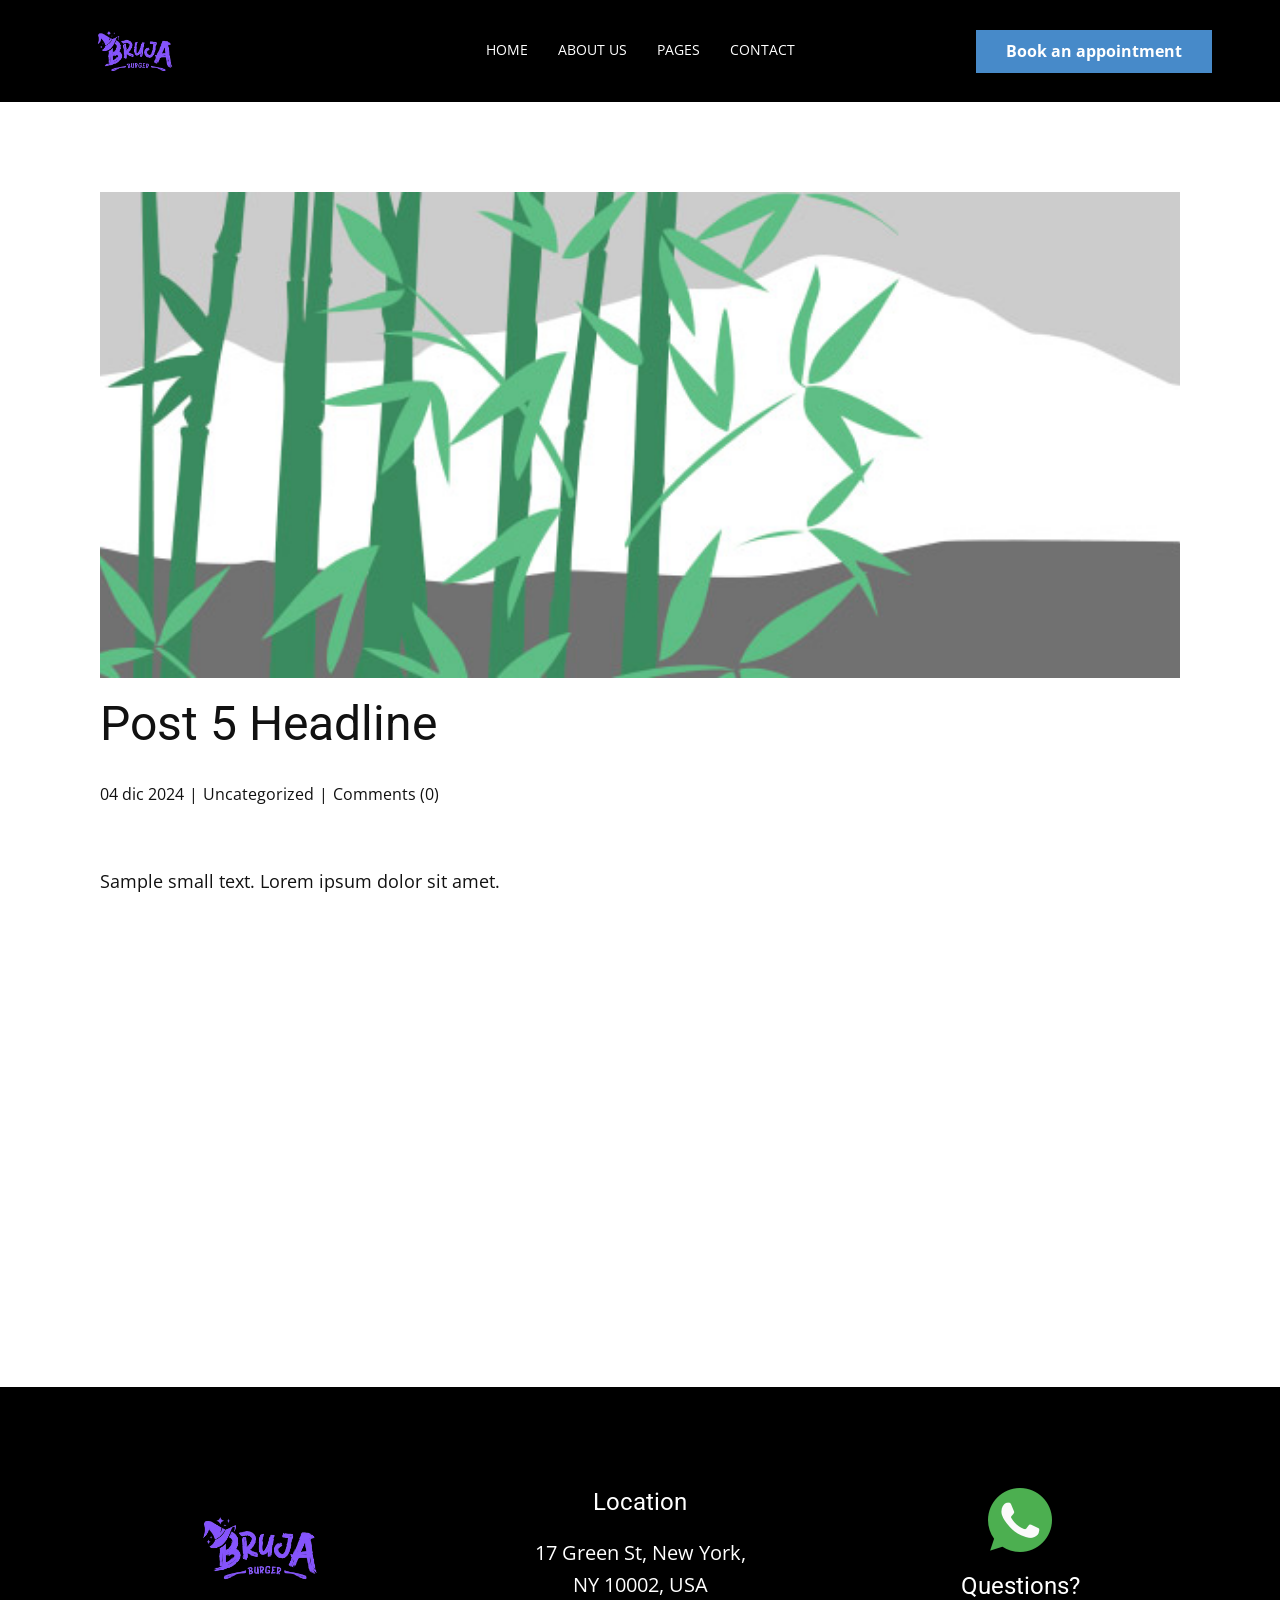
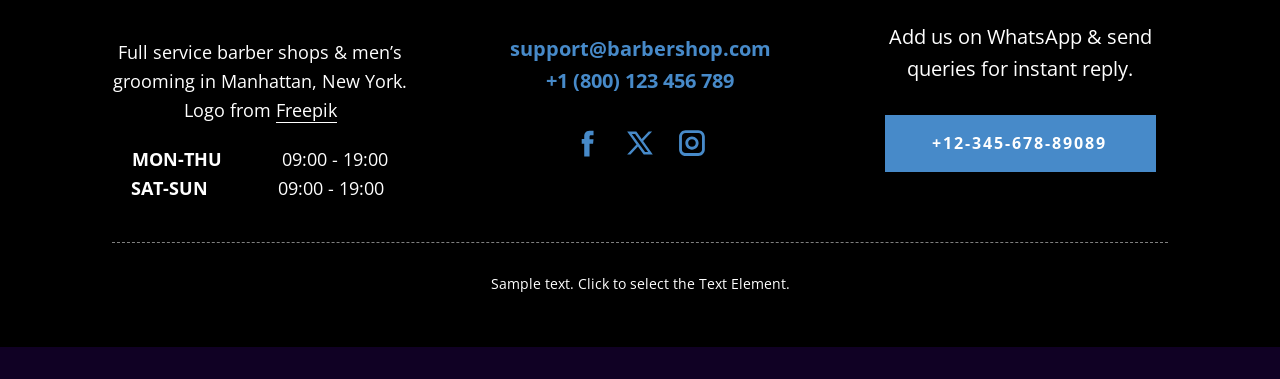
<file: blog/post-4.html>
<!DOCTYPE html>
<html style="font-size: 16px;" lang="es"><head>
    <meta name="viewport" content="width=device-width, initial-scale=1.0">
    <meta charset="utf-8">
    <meta name="keywords" content="Encabezado de la Publicación 1">
    <meta name="description" content="Sample small text. Lorem ipsum dolor sit amet.">
    <title>Post 5 Headline</title>
    <link rel="stylesheet" href="../nicepage.css" media="screen">
<link rel="stylesheet" href="../Post-Template.css" media="screen">
    <script class="u-script" type="text/javascript" src="../jquery.js" defer=""></script>
    <script class="u-script" type="text/javascript" src="../nicepage.js" defer=""></script>
    <meta name="generator" content="Nicepage 8.6.2, nicepage.com">
    
    
    
    <link id="u-page-google-font" rel="stylesheet" href="https://fonts.googleapis.com/css2?display=swap&amp;family=Roboto:ital,wght@0,100;0,200;0,300;0,400;0,500;0,600;0,700;0,800;0,900;1,100;1,200;1,300;1,400;1,500;1,600;1,700;1,800;1,900&amp;family=Open+Sans:ital,wght@0,300;0,400;0,500;0,600;0,700;0,800;1,300;1,400;1,500;1,600;1,700;1,800">
    <script type="application/ld+json">{
		"@context": "http://schema.org",
		"@type": "Organization",
		"name": "",
		"logo": "images/logo-header.png",
		"sameAs": [
				"https://facebook.com/name",
				"https://twitter.com/name",
				"https://instagram.com/name",
				"https://facebook.com/name",
				"https://twitter.com/name",
				"https://instagram.com/name"
		]
}</script>
    <meta name="theme-color" content="#478ac9">
    <meta name="twitter:site" content="@">
    <meta name="twitter:card" content="summary_large_image">
    <meta name="twitter:title" content="Post 5 Headline">
    <meta name="twitter:description" content="Sample small text. Lorem ipsum dolor sit amet.">
  <meta data-intl-tel-input-cdn-path="intlTelInput/"><meta property="og:type" content="article"><meta property="og:title" content="Post 5 Headline"><meta property="og:description" content="Sample small text. Lorem ipsum dolor sit amet."><meta property="og:image" content="../images/68f64b9d.jpeg"></head>
  <body data-path-to-root="./" data-include-products="false" class="u-body u-xl-mode" data-lang="es"><header class="u-black u-clearfix u-header u-header" id="sec-ef40"><div class="u-clearfix u-sheet u-valign-middle-lg u-valign-middle-md u-valign-middle-xl u-valign-middle-xxl u-sheet-1">
        <a href="#" class="u-image u-logo u-image-1" data-image-width="449" data-image-height="139">
          <img class="u-logo-image u-logo-image-1" src="../images/logo-header.png">
        </a>
        <nav class="u-menu u-menu-dropdown u-offcanvas u-menu-1" data-responsive-from="SM" role="navigation">
          <div class="menu-collapse" style="font-size: 0.875rem; letter-spacing: 0px; text-transform: uppercase;">
            <a class="u-button-style u-custom-active-border-color u-custom-active-color u-custom-border u-custom-border-color u-custom-borders u-custom-color u-custom-hover-border-color u-custom-hover-color u-custom-left-right-menu-spacing u-custom-padding-bottom u-custom-text-active-color u-custom-text-color u-custom-text-decoration u-custom-text-hover-color u-custom-top-bottom-menu-spacing u-hamburger-link u-nav-link u-text-active-palette-1-base u-text-hover-palette-1-base" href="#" tabindex="-1" aria-label="Open menu" aria-controls="026b">
              <svg class="u-svg-link" viewBox="0 0 24 24"><use xmlns:xlink="http://www.w3.org/1999/xlink" xlink:href="#menu-hamburger"></use></svg>
              <svg class="u-svg-content" version="1.1" id="menu-hamburger" viewBox="0 0 16 16" x="0px" y="0px" xmlns:xlink="http://www.w3.org/1999/xlink" xmlns="http://www.w3.org/2000/svg"><g><rect y="1" width="16" height="2"></rect><rect y="7" width="16" height="2"></rect><rect y="13" width="16" height="2"></rect>
</g></svg>
            </a>
          </div>
          <div class="u-custom-menu u-nav-container">
            <ul class="u-nav u-spacing-30 u-unstyled u-nav-1" role="menubar"><li class="u-nav-item" role="none"><a class="u-border-2 u-border-active-palette-1-base u-border-hover-palette-1-light-1 u-border-no-left u-border-no-right u-border-no-top u-button-style u-nav-link u-text-active-palette-1-base u-text-hover-palette-1-base u-text-white u-nav-link-2" href="../" role="menuitem">Home</a>
</li><li class="u-nav-item" role="none"><a class="u-border-2 u-border-active-palette-1-base u-border-hover-palette-1-light-1 u-border-no-left u-border-no-right u-border-no-top u-button-style u-nav-link u-text-active-palette-1-base u-text-hover-palette-1-base u-text-white u-nav-link-2" href="../Acerca-de.html" role="menuitem">About Us</a>
</li><li class="u-nav-item" role="none"><a class="u-border-2 u-border-active-palette-1-base u-border-hover-palette-1-light-1 u-border-no-left u-border-no-right u-border-no-top u-button-style u-nav-link u-text-active-palette-1-base u-text-hover-palette-1-base u-text-white u-nav-link-2" tabindex="-1" role="menuitem" aria-haspopup="true" aria-expanded="false">Pages</a><div class="u-nav-popup"><ul class="u-h-spacing-22 u-nav u-unstyled u-v-spacing-12" role="menu" aria-label="Pages menu"><li class="u-nav-item" role="none"><a class="u-active-black u-black u-button-style u-hover-palette-1-base u-nav-link" href="../Equipo.html" role="menuitem">Our Barbers</a>
</li><li class="u-nav-item" role="none"><a class="u-active-black u-black u-button-style u-hover-palette-1-base u-nav-link" href="../Destino.html" role="menuitem">Landing</a>
</li><li class="u-nav-item" role="none"><a class="u-active-black u-black u-button-style u-hover-palette-1-base u-nav-link" href="../Calendar-&amp;-Booking.html" role="menuitem">Make an Appointment</a>
</li><li class="u-nav-item" role="none"><a class="u-active-black u-black u-button-style u-hover-palette-1-base u-nav-link" href="../Services.html" role="menuitem">Services</a>
</li><li class="u-nav-item" role="none"><a class="u-active-black u-black u-button-style u-hover-palette-1-base u-nav-link" href="../Tienda-Pricing-Page.html" role="menuitem">Pricing</a>
</li></ul>
</div>
</li><li class="u-nav-item" role="none"><a class="u-border-2 u-border-active-palette-1-base u-border-hover-palette-1-light-1 u-border-no-left u-border-no-right u-border-no-top u-button-style u-nav-link u-text-active-palette-1-base u-text-hover-palette-1-base u-text-white u-nav-link-2" href="../Contacto.html" role="menuitem">Contact</a>
</li></ul>
          </div>
          <div class="u-custom-menu u-nav-container-collapse" id="026b" role="region" aria-label="Menu panel">
            <div class="u-black u-container-style u-inner-container-layout u-opacity u-opacity-95 u-sidenav">
              <div class="u-inner-container-layout u-sidenav-overflow">
                <div class="u-menu-close" tabindex="-1" aria-label="Close menu"></div>
                <ul class="u-align-center u-nav u-popupmenu-items u-unstyled u-nav-3"><li class="u-nav-item"><a class="u-button-style u-nav-link" href="../">Home</a>
</li><li class="u-nav-item"><a class="u-button-style u-nav-link" href="../Acerca-de.html">About Us</a>
</li><li class="u-nav-item"><a class="u-button-style u-nav-link">Pages</a><div class="u-nav-popup"><ul class="u-h-spacing-22 u-nav u-unstyled u-v-spacing-12"><li class="u-nav-item"><a class="u-button-style u-nav-link" href="../Equipo.html">Our Barbers</a>
</li><li class="u-nav-item"><a class="u-button-style u-nav-link" href="../Destino.html">Landing</a>
</li><li class="u-nav-item"><a class="u-button-style u-nav-link" href="../Calendar-&amp;-Booking.html">Make an Appointment</a>
</li><li class="u-nav-item"><a class="u-button-style u-nav-link" href="../Services.html">Services</a>
</li><li class="u-nav-item"><a class="u-button-style u-nav-link" href="../Tienda-Pricing-Page.html">Pricing</a>
</li></ul>
</div>
</li><li class="u-nav-item"><a class="u-button-style u-nav-link" href="../Contacto.html">Contact</a>
</li></ul>
                <a href="#" class="u-align-center u-btn u-button-style u-hover-palette-1-dark-1 u-palette-1-base u-text-active-white u-btn-1"> Book an appointment</a>
                <div class="u-social-icons u-social-icons-1">
                  <a class="u-social-url" title="facebook" target="_blank" href="https://facebook.com/name"><span class="u-icon u-social-facebook u-social-icon u-text-palette-1-base u-icon-1"><svg class="u-svg-link" preserveAspectRatio="xMidYMin slice" viewBox="0 0 112 112" style=""><use xlink:href="#svg-6262"></use></svg><svg class="u-svg-content" viewBox="0 0 112 112" x="0" y="0" id="svg-6262"><path fill="currentColor" d="M75.5,28.8H65.4c-1.5,0-4,0.9-4,4.3v9.4h13.9l-1.5,15.8H61.4v45.1H42.8V58.3h-8.8V42.4h8.8V32.2
c0-7.4,3.4-18.8,18.8-18.8h13.8v15.4H75.5z"></path></svg></span>
                  </a>
                  <a class="u-social-url" title="twitter" target="_blank" href="https://twitter.com/name"><span class="u-icon u-social-icon u-social-twitter u-text-palette-1-base u-icon-2"><svg class="u-svg-link" preserveAspectRatio="xMidYMin slice" viewBox="0 0 112.2 112.2" style=""><use xlink:href="#svg-d3b0"></use></svg><svg class="u-svg-content" viewBox="0 0 112.2 112.2" x="0px" y="0px" id="svg-d3b0"><path d="M67.1,49.1L98.6,16h-12L62,42L43.2,16H11l32.8,45.2L11,96h11.6l26.3-27.7L69.1,96H101L67.1,49.1z M55,61.9l-5.1-7L27.5,24.4
	h11.4l17.3,23.8l5.1,7.1l23.4,32.2H73.8L55,61.9z"></path></svg></span>
                  </a>
                  <a class="u-social-url" title="instagram" target="_blank" href="https://instagram.com/name"><span class="u-icon u-social-icon u-social-instagram u-text-palette-1-base u-icon-3"><svg class="u-svg-link" preserveAspectRatio="xMidYMin slice" viewBox="0 0 112 112" style=""><use xlink:href="#svg-8121"></use></svg><svg class="u-svg-content" viewBox="0 0 112 112" x="0" y="0" id="svg-8121"><path fill="currentColor" d="M55.9,32.9c-12.8,0-23.2,10.4-23.2,23.2s10.4,23.2,23.2,23.2s23.2-10.4,23.2-23.2S68.7,32.9,55.9,32.9z
	 M55.9,69.4c-7.4,0-13.3-6-13.3-13.3c-0.1-7.4,6-13.3,13.3-13.3s13.3,6,13.3,13.3C69.3,63.5,63.3,69.4,55.9,69.4z"></path><path fill="currentColor" d="M78.2,11H33.5C21,11,10.8,21.3,10.8,33.7v44.7c0,12.6,10.2,22.8,22.7,22.8h44.7c12.6,0,22.7-10.2,22.7-22.7
	V33.7C100.8,21.1,90.6,11,78.2,11z M91,78.4c0,7.1-5.8,12.8-12.8,12.8H33.5c-7.1,0-12.8-5.8-12.8-12.8V33.7
	c0-7.1,5.8-12.8,12.8-12.8h44.7c7.1,0,12.8,5.8,12.8,12.8V78.4z"></path></svg></span>
                  </a>
                </div>
              </div>
            </div>
            <div class="u-black u-menu-overlay u-opacity u-opacity-70"></div>
          </div>
        </nav>
        <a href="#" class="u-align-center u-btn u-button-style u-hidden-sm u-hidden-xs u-hover-palette-1-dark-1 u-palette-1-base u-text-active-white u-btn-2"> Book an appointment</a>
      </div></header>
    <section class="u-align-center u-clearfix u-section-1" id="block-2">
      <div class="u-clearfix u-sheet u-valign-middle-md u-valign-middle-sm u-valign-middle-xs u-sheet-1"><!--post_details--><!--post_details_options_json--><!--{"source":""}--><!--/post_details_options_json--><!--blog_post-->
        <div class="u-container-style u-expanded-width u-post-details u-post-details-1">
          <div class="u-container-layout u-valign-middle u-container-layout-1"><!--blog_post_image-->
            <img alt="" class="u-blog-control u-expanded-width u-image u-image-default u-image-1" src="../images/68f64b9d.jpeg"><!--/blog_post_image--><!--blog_post_header-->
            <h2 class="u-blog-control u-text u-text-1">Post 5 Headline</h2><!--/blog_post_header--><!--blog_post_metadata-->
            <div class="u-blog-control u-metadata u-metadata-1"><!--blog_post_metadata_date--><span class="u-meta-date u-meta-icon">04 dic 2024</span><!--/blog_post_metadata_date--><!--blog_post_metadata_category--><span class="u-meta-category u-meta-icon"><a href="/blog/blog.html#/blog-1///">Uncategorized</a></span><!--/blog_post_metadata_category--><!--blog_post_metadata_comments--><span class="u-meta-comments u-meta-icon"><!--blog_post_metadata_comments_content-->Comments (0)<!--/blog_post_metadata_comments_content--></span><!--/blog_post_metadata_comments-->
            </div><!--/blog_post_metadata--><!--blog_post_content-->
            <div class="u-align-justify u-blog-control u-post-content u-text u-text-2 fr-view">
  <p>
    <meta name="viewport" content="width=device-width, initial-scale=1.0">
    <meta charset="utf-8">
    <meta name="keywords" content=""><meta name="description" content="">
    <title></title>
    <link rel="stylesheet" href="/nicepage.css" media="screen" class="u-static-style"><link rel="stylesheet" href="/nicepage.css" media="screen">
    <script class="u-script" type="text/javascript" src="//capp.nicepage.com/assets/jquery-1.9.1.min.js" defer=""></script>
    <script class="u-script" type="text/javascript" src="//capp.nicepage.com/1662e8971b75e227453abf2b0c0bb260dcad244d/nicepage.js" defer=""></script>
</p><section class="u-clearfix u-valign-top u-block-9d80-1" custom-posts-hash="T" data-section-properties="{&quot;margin&quot;:&quot;none&quot;,&quot;stretch&quot;:true}" data-id="9d80" data-posts-content="[{'images':[],'maps':[],'videos':[],'icons':[],'textWidth':'','textHeight':'','id':1,'headingProp':'h3','textProp':'text'}]" style="min-height: 500px">
  <div class="u-clearfix u-rich-text u-text u-block-9d80-4" data-state="{&quot;margin-top&quot;:{&quot;shouldApplyDefaultMargins&quot;:{&quot;XL&quot;:false,&quot;LG&quot;:false,&quot;MD&quot;:false,&quot;SM&quot;:true,&quot;XS&quot;:true},&quot;parentVerticalAlign&quot;:{&quot;XL&quot;:&quot;top&quot;,&quot;LG&quot;:&quot;top&quot;,&quot;MD&quot;:&quot;top&quot;,&quot;SM&quot;:&quot;top&quot;,&quot;XS&quot;:&quot;top&quot;}},&quot;margin-bottom&quot;:{&quot;shouldApplyDefaultMargins&quot;:{&quot;XL&quot;:false,&quot;LG&quot;:false,&quot;MD&quot;:false,&quot;SM&quot;:true,&quot;XS&quot;:true},&quot;parentVerticalAlign&quot;:{&quot;XL&quot;:&quot;top&quot;,&quot;LG&quot;:&quot;top&quot;,&quot;MD&quot;:&quot;top&quot;,&quot;SM&quot;:&quot;top&quot;,&quot;XS&quot;:&quot;top&quot;}}}" style="">
  <p>Sample small text. Lorem ipsum dolor sit amet.</p>
  </div>
  <style data-mode="XL">@media (min-width: 1200px) {
  .u-block-9d80-1 {
    min-height: 500px;
  }
}</style>
  <style data-mode="LG">@media (max-width: 1199px) and (min-width: 992px) {
  .u-block-9d80-1 {
    min-height: 500px;
  }
}</style>
  <style data-mode="MD">@media (max-width: 991px) and (min-width: 768px) {
  .u-block-9d80-1 {
    min-height: 500px;
  }
}</style>
  <style data-mode="SM">@media (max-width: 767px) and (min-width: 576px) {
  .u-block-9d80-1 {
    min-height: 500px;
  }
}</style>
  <style data-mode="XS">@media (max-width: 575px) {
  .u-block-9d80-1 {
    min-height: 500px;
  }
}</style>
</section>
<p></p>
  </div><!--/blog_post_content-->
          </div>
        </div><!--/blog_post--><!--/post_details-->
      </div>
    </section>
    
    
    
    <footer class="u-align-center u-black u-clearfix u-container-align-center u-footer u-footer" id="sec-608d"><div class="u-clearfix u-sheet u-sheet-1">
        <div class="data-layout-selected u-clearfix u-expanded-width u-layout-wrap u-layout-wrap-1">
          <div class="u-layout">
            <div class="u-layout-row">
              <div class="u-container-align-center u-container-style u-layout-cell u-shape-rectangle u-size-20-lg u-size-20-xl u-size-20-xxl u-size-30-md u-size-30-sm u-size-30-xs u-layout-cell-1">
                <div class="u-container-layout u-container-layout-1">
                  <img class="u-image u-image-contain u-image-default u-image-1" src="../images/logo-2.png" alt="" data-image-width="449" data-image-height="458">
                  <p class="u-align-center u-text u-text-default u-text-1"> Full service barber shops &amp; men’s grooming in Manhattan, New York. Logo from <a href="https://www.freepik.com/" class="u-active-none u-border-1 u-border-active-palette-1-light-2 u-border-hover-palette-1-light-2 u-border-no-left u-border-no-right u-border-no-top u-border-white u-btn u-button-link u-button-style u-hover-none u-none u-text-body-alt-color u-btn-1" data-animation-name="" data-animation-duration="0" data-animation-delay="0" data-animation-direction="">Freepik</a>
                  </p>
                  <p class="u-align-center u-text u-text-2"><b>MON-THU&nbsp; &nbsp; &nbsp; &nbsp; &nbsp; &nbsp;&nbsp;</b>09:00 - 19:00<br><b>SAT-SUN</b>&nbsp; &nbsp; &nbsp; &nbsp; &nbsp; &nbsp; &nbsp; 09:00 - 19:00&nbsp;<br>
                  </p>
                </div>
              </div>
              <div class="u-container-align-center u-container-style u-layout-cell u-shape-rectangle u-size-20-lg u-size-20-xl u-size-20-xxl u-size-30-md u-size-30-sm u-size-30-xs u-layout-cell-2">
                <div class="u-container-layout u-valign-top u-container-layout-2">
                  <h4 class="u-align-center u-text u-text-3"> Location</h4>
                  <p class="u-align-center u-text u-text-4"> 17 Green St, New York, <br>NY 10002, USA <br>
                    <br>
                    <a href="mailto:support@barbershop.com" class="u-active-none u-border-none u-btn u-button-link u-button-style u-hover-none u-none u-text-active-white u-text-hover-white u-text-palette-1-base u-btn-2">support@barbershop.com</a>
                    <br>
                    <a href="tel:+1800123456789" class="u-active-none u-border-none u-btn u-button-link u-button-style u-hover-none u-none u-text-palette-1-base u-btn-3">+1 (800) 123 456 789</a>
                  </p>
                  <div class="u-social-icons u-social-icons-1">
                    <a class="u-social-url" title="facebook" target="_blank" href="https://facebook.com/name"><span class="u-icon u-social-facebook u-social-icon u-text-palette-1-base u-icon-1"><svg class="u-svg-link" preserveAspectRatio="xMidYMin slice" viewBox="0 0 112 112" style=""><use xlink:href="#svg-5979"></use></svg><svg class="u-svg-content" viewBox="0 0 112 112" x="0" y="0" id="svg-5979"><path fill="currentColor" d="M75.5,28.8H65.4c-1.5,0-4,0.9-4,4.3v9.4h13.9l-1.5,15.8H61.4v45.1H42.8V58.3h-8.8V42.4h8.8V32.2
c0-7.4,3.4-18.8,18.8-18.8h13.8v15.4H75.5z"></path></svg></span>
                    </a>
                    <a class="u-social-url" title="twitter" target="_blank" href="https://twitter.com/name"><span class="u-icon u-social-icon u-social-twitter u-text-palette-1-base u-icon-2"><svg class="u-svg-link" preserveAspectRatio="xMidYMin slice" viewBox="0 0 112.2 112.2" style=""><use xlink:href="#svg-8cf4"></use></svg><svg class="u-svg-content" viewBox="0 0 112.2 112.2" x="0px" y="0px" id="svg-8cf4"><path d="M67.1,49.1L98.6,16h-12L62,42L43.2,16H11l32.8,45.2L11,96h11.6l26.3-27.7L69.1,96H101L67.1,49.1z M55,61.9l-5.1-7L27.5,24.4
	h11.4l17.3,23.8l5.1,7.1l23.4,32.2H73.8L55,61.9z"></path></svg></span>
                    </a>
                    <a class="u-social-url" title="instagram" target="_blank" href="https://instagram.com/name"><span class="u-icon u-social-icon u-social-instagram u-text-palette-1-base u-icon-3"><svg class="u-svg-link" preserveAspectRatio="xMidYMin slice" viewBox="0 0 112 112" style=""><use xlink:href="#svg-acc9"></use></svg><svg class="u-svg-content" viewBox="0 0 112 112" x="0" y="0" id="svg-acc9"><path fill="currentColor" d="M55.9,32.9c-12.8,0-23.2,10.4-23.2,23.2s10.4,23.2,23.2,23.2s23.2-10.4,23.2-23.2S68.7,32.9,55.9,32.9z
	 M55.9,69.4c-7.4,0-13.3-6-13.3-13.3c-0.1-7.4,6-13.3,13.3-13.3s13.3,6,13.3,13.3C69.3,63.5,63.3,69.4,55.9,69.4z"></path><path fill="currentColor" d="M78.2,11H33.5C21,11,10.8,21.3,10.8,33.7v44.7c0,12.6,10.2,22.8,22.7,22.8h44.7c12.6,0,22.7-10.2,22.7-22.7
	V33.7C100.8,21.1,90.6,11,78.2,11z M91,78.4c0,7.1-5.8,12.8-12.8,12.8H33.5c-7.1,0-12.8-5.8-12.8-12.8V33.7
	c0-7.1,5.8-12.8,12.8-12.8h44.7c7.1,0,12.8,5.8,12.8,12.8V78.4z"></path></svg></span>
                    </a>
                  </div>
                </div>
              </div>
              <div class="u-container-align-center u-container-style u-layout-cell u-shape-rectangle u-size-20-lg u-size-20-xl u-size-20-xxl u-size-60-md u-size-60-sm u-size-60-xs u-layout-cell-3">
                <div class="u-container-layout u-valign-top u-container-layout-3"><span class="u-align-center u-file-icon u-icon u-icon-4"><img src="../images/733585.png" alt=""></span>
                  <h4 class="u-align-center u-text u-text-5"> Questions?</h4>
                  <p class="u-align-center u-text u-text-6"> Add us on WhatsApp &amp; send queries for instant reply. </p>
                  <a href="tel:+12-345-678-89089" class="u-active-white u-align-center u-border-none u-btn u-button-style u-custom u-hover-white u-palette-1-base u-text-active-black u-text-hover-black u-btn-4">+12-345-678-89089</a>
                </div>
              </div>
            </div>
          </div>
        </div>
        <div class="u-border-1 u-border-grey-50 u-line u-line-horizontal u-line-1"></div>
        <p class="u-small-text u-text u-text-variant u-text-7">Sample text. Click to select the Text Element.</p>
      </div></footer>
    <section class="u-backlink u-clearfix u-grey-80"></section>
  
</body></html>
</file>
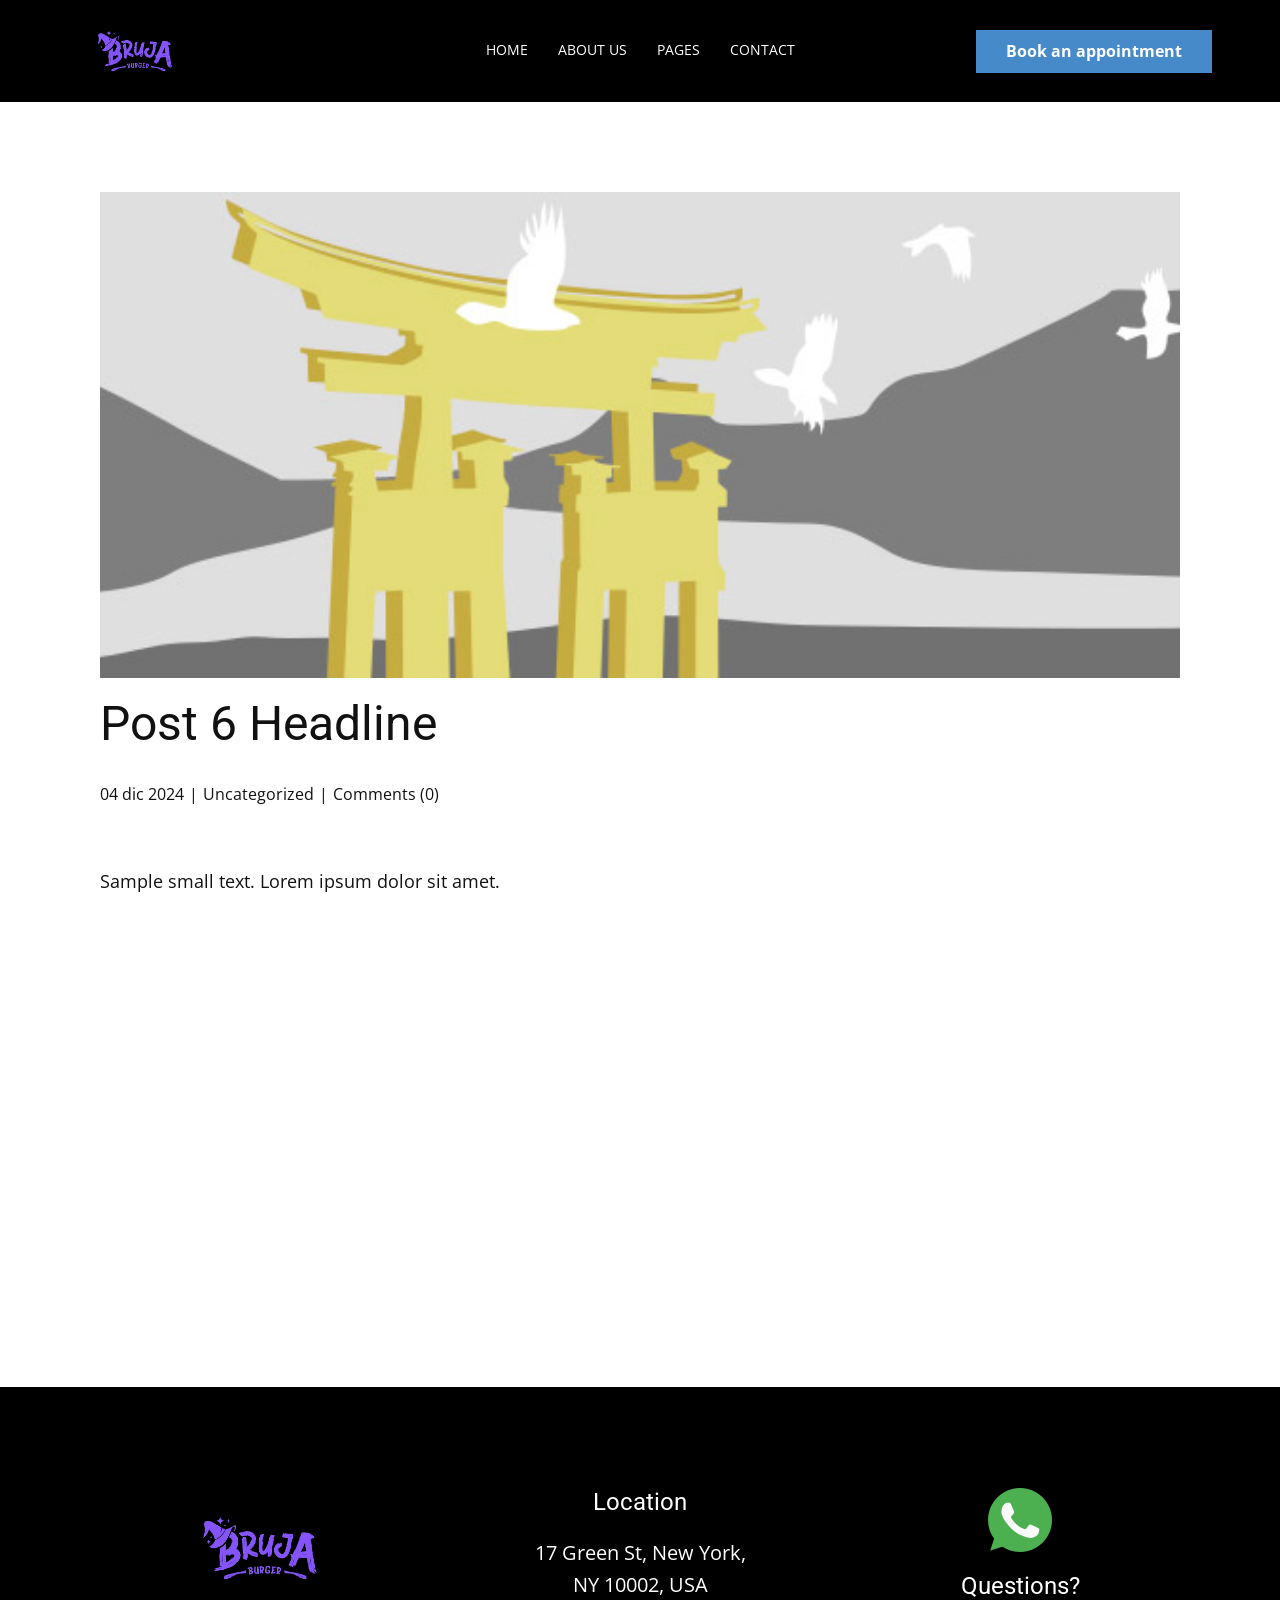
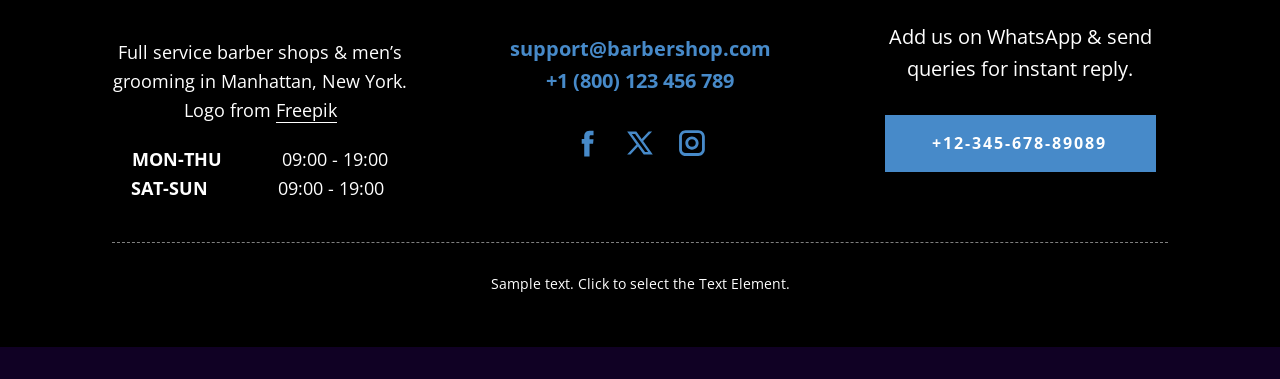
<file: blog/post-5.html>
<!DOCTYPE html>
<html style="font-size: 16px;" lang="es"><head>
    <meta name="viewport" content="width=device-width, initial-scale=1.0">
    <meta charset="utf-8">
    <meta name="keywords" content="Encabezado de la Publicación 1">
    <meta name="description" content="Sample small text. Lorem ipsum dolor sit amet.">
    <title>Post 6 Headline</title>
    <link rel="stylesheet" href="../nicepage.css" media="screen">
<link rel="stylesheet" href="../Post-Template.css" media="screen">
    <script class="u-script" type="text/javascript" src="../jquery.js" defer=""></script>
    <script class="u-script" type="text/javascript" src="../nicepage.js" defer=""></script>
    <meta name="generator" content="Nicepage 8.6.2, nicepage.com">
    
    
    
    <link id="u-page-google-font" rel="stylesheet" href="https://fonts.googleapis.com/css2?display=swap&amp;family=Roboto:ital,wght@0,100;0,200;0,300;0,400;0,500;0,600;0,700;0,800;0,900;1,100;1,200;1,300;1,400;1,500;1,600;1,700;1,800;1,900&amp;family=Open+Sans:ital,wght@0,300;0,400;0,500;0,600;0,700;0,800;1,300;1,400;1,500;1,600;1,700;1,800">
    <script type="application/ld+json">{
		"@context": "http://schema.org",
		"@type": "Organization",
		"name": "",
		"logo": "images/logo-header.png",
		"sameAs": [
				"https://facebook.com/name",
				"https://twitter.com/name",
				"https://instagram.com/name",
				"https://facebook.com/name",
				"https://twitter.com/name",
				"https://instagram.com/name"
		]
}</script>
    <meta name="theme-color" content="#478ac9">
    <meta name="twitter:site" content="@">
    <meta name="twitter:card" content="summary_large_image">
    <meta name="twitter:title" content="Post 6 Headline">
    <meta name="twitter:description" content="Sample small text. Lorem ipsum dolor sit amet.">
  <meta data-intl-tel-input-cdn-path="intlTelInput/"><meta property="og:type" content="article"><meta property="og:title" content="Post 6 Headline"><meta property="og:description" content="Sample small text. Lorem ipsum dolor sit amet."><meta property="og:image" content="../images/8ad73f3c.jpeg"></head>
  <body data-path-to-root="./" data-include-products="false" class="u-body u-xl-mode" data-lang="es"><header class="u-black u-clearfix u-header u-header" id="sec-ef40"><div class="u-clearfix u-sheet u-valign-middle-lg u-valign-middle-md u-valign-middle-xl u-valign-middle-xxl u-sheet-1">
        <a href="#" class="u-image u-logo u-image-1" data-image-width="449" data-image-height="139">
          <img class="u-logo-image u-logo-image-1" src="../images/logo-header.png">
        </a>
        <nav class="u-menu u-menu-dropdown u-offcanvas u-menu-1" data-responsive-from="SM" role="navigation">
          <div class="menu-collapse" style="font-size: 0.875rem; letter-spacing: 0px; text-transform: uppercase;">
            <a class="u-button-style u-custom-active-border-color u-custom-active-color u-custom-border u-custom-border-color u-custom-borders u-custom-color u-custom-hover-border-color u-custom-hover-color u-custom-left-right-menu-spacing u-custom-padding-bottom u-custom-text-active-color u-custom-text-color u-custom-text-decoration u-custom-text-hover-color u-custom-top-bottom-menu-spacing u-hamburger-link u-nav-link u-text-active-palette-1-base u-text-hover-palette-1-base" href="#" tabindex="-1" aria-label="Open menu" aria-controls="026b">
              <svg class="u-svg-link" viewBox="0 0 24 24"><use xmlns:xlink="http://www.w3.org/1999/xlink" xlink:href="#menu-hamburger"></use></svg>
              <svg class="u-svg-content" version="1.1" id="menu-hamburger" viewBox="0 0 16 16" x="0px" y="0px" xmlns:xlink="http://www.w3.org/1999/xlink" xmlns="http://www.w3.org/2000/svg"><g><rect y="1" width="16" height="2"></rect><rect y="7" width="16" height="2"></rect><rect y="13" width="16" height="2"></rect>
</g></svg>
            </a>
          </div>
          <div class="u-custom-menu u-nav-container">
            <ul class="u-nav u-spacing-30 u-unstyled u-nav-1" role="menubar"><li class="u-nav-item" role="none"><a class="u-border-2 u-border-active-palette-1-base u-border-hover-palette-1-light-1 u-border-no-left u-border-no-right u-border-no-top u-button-style u-nav-link u-text-active-palette-1-base u-text-hover-palette-1-base u-text-white u-nav-link-2" href="../" role="menuitem">Home</a>
</li><li class="u-nav-item" role="none"><a class="u-border-2 u-border-active-palette-1-base u-border-hover-palette-1-light-1 u-border-no-left u-border-no-right u-border-no-top u-button-style u-nav-link u-text-active-palette-1-base u-text-hover-palette-1-base u-text-white u-nav-link-2" href="../Acerca-de.html" role="menuitem">About Us</a>
</li><li class="u-nav-item" role="none"><a class="u-border-2 u-border-active-palette-1-base u-border-hover-palette-1-light-1 u-border-no-left u-border-no-right u-border-no-top u-button-style u-nav-link u-text-active-palette-1-base u-text-hover-palette-1-base u-text-white u-nav-link-2" tabindex="-1" role="menuitem" aria-haspopup="true" aria-expanded="false">Pages</a><div class="u-nav-popup"><ul class="u-h-spacing-22 u-nav u-unstyled u-v-spacing-12" role="menu" aria-label="Pages menu"><li class="u-nav-item" role="none"><a class="u-active-black u-black u-button-style u-hover-palette-1-base u-nav-link" href="../Equipo.html" role="menuitem">Our Barbers</a>
</li><li class="u-nav-item" role="none"><a class="u-active-black u-black u-button-style u-hover-palette-1-base u-nav-link" href="../Destino.html" role="menuitem">Landing</a>
</li><li class="u-nav-item" role="none"><a class="u-active-black u-black u-button-style u-hover-palette-1-base u-nav-link" href="../Calendar-&amp;-Booking.html" role="menuitem">Make an Appointment</a>
</li><li class="u-nav-item" role="none"><a class="u-active-black u-black u-button-style u-hover-palette-1-base u-nav-link" href="../Services.html" role="menuitem">Services</a>
</li><li class="u-nav-item" role="none"><a class="u-active-black u-black u-button-style u-hover-palette-1-base u-nav-link" href="../Tienda-Pricing-Page.html" role="menuitem">Pricing</a>
</li></ul>
</div>
</li><li class="u-nav-item" role="none"><a class="u-border-2 u-border-active-palette-1-base u-border-hover-palette-1-light-1 u-border-no-left u-border-no-right u-border-no-top u-button-style u-nav-link u-text-active-palette-1-base u-text-hover-palette-1-base u-text-white u-nav-link-2" href="../Contacto.html" role="menuitem">Contact</a>
</li></ul>
          </div>
          <div class="u-custom-menu u-nav-container-collapse" id="026b" role="region" aria-label="Menu panel">
            <div class="u-black u-container-style u-inner-container-layout u-opacity u-opacity-95 u-sidenav">
              <div class="u-inner-container-layout u-sidenav-overflow">
                <div class="u-menu-close" tabindex="-1" aria-label="Close menu"></div>
                <ul class="u-align-center u-nav u-popupmenu-items u-unstyled u-nav-3"><li class="u-nav-item"><a class="u-button-style u-nav-link" href="../">Home</a>
</li><li class="u-nav-item"><a class="u-button-style u-nav-link" href="../Acerca-de.html">About Us</a>
</li><li class="u-nav-item"><a class="u-button-style u-nav-link">Pages</a><div class="u-nav-popup"><ul class="u-h-spacing-22 u-nav u-unstyled u-v-spacing-12"><li class="u-nav-item"><a class="u-button-style u-nav-link" href="../Equipo.html">Our Barbers</a>
</li><li class="u-nav-item"><a class="u-button-style u-nav-link" href="../Destino.html">Landing</a>
</li><li class="u-nav-item"><a class="u-button-style u-nav-link" href="../Calendar-&amp;-Booking.html">Make an Appointment</a>
</li><li class="u-nav-item"><a class="u-button-style u-nav-link" href="../Services.html">Services</a>
</li><li class="u-nav-item"><a class="u-button-style u-nav-link" href="../Tienda-Pricing-Page.html">Pricing</a>
</li></ul>
</div>
</li><li class="u-nav-item"><a class="u-button-style u-nav-link" href="../Contacto.html">Contact</a>
</li></ul>
                <a href="#" class="u-align-center u-btn u-button-style u-hover-palette-1-dark-1 u-palette-1-base u-text-active-white u-btn-1"> Book an appointment</a>
                <div class="u-social-icons u-social-icons-1">
                  <a class="u-social-url" title="facebook" target="_blank" href="https://facebook.com/name"><span class="u-icon u-social-facebook u-social-icon u-text-palette-1-base u-icon-1"><svg class="u-svg-link" preserveAspectRatio="xMidYMin slice" viewBox="0 0 112 112" style=""><use xlink:href="#svg-6262"></use></svg><svg class="u-svg-content" viewBox="0 0 112 112" x="0" y="0" id="svg-6262"><path fill="currentColor" d="M75.5,28.8H65.4c-1.5,0-4,0.9-4,4.3v9.4h13.9l-1.5,15.8H61.4v45.1H42.8V58.3h-8.8V42.4h8.8V32.2
c0-7.4,3.4-18.8,18.8-18.8h13.8v15.4H75.5z"></path></svg></span>
                  </a>
                  <a class="u-social-url" title="twitter" target="_blank" href="https://twitter.com/name"><span class="u-icon u-social-icon u-social-twitter u-text-palette-1-base u-icon-2"><svg class="u-svg-link" preserveAspectRatio="xMidYMin slice" viewBox="0 0 112.2 112.2" style=""><use xlink:href="#svg-d3b0"></use></svg><svg class="u-svg-content" viewBox="0 0 112.2 112.2" x="0px" y="0px" id="svg-d3b0"><path d="M67.1,49.1L98.6,16h-12L62,42L43.2,16H11l32.8,45.2L11,96h11.6l26.3-27.7L69.1,96H101L67.1,49.1z M55,61.9l-5.1-7L27.5,24.4
	h11.4l17.3,23.8l5.1,7.1l23.4,32.2H73.8L55,61.9z"></path></svg></span>
                  </a>
                  <a class="u-social-url" title="instagram" target="_blank" href="https://instagram.com/name"><span class="u-icon u-social-icon u-social-instagram u-text-palette-1-base u-icon-3"><svg class="u-svg-link" preserveAspectRatio="xMidYMin slice" viewBox="0 0 112 112" style=""><use xlink:href="#svg-8121"></use></svg><svg class="u-svg-content" viewBox="0 0 112 112" x="0" y="0" id="svg-8121"><path fill="currentColor" d="M55.9,32.9c-12.8,0-23.2,10.4-23.2,23.2s10.4,23.2,23.2,23.2s23.2-10.4,23.2-23.2S68.7,32.9,55.9,32.9z
	 M55.9,69.4c-7.4,0-13.3-6-13.3-13.3c-0.1-7.4,6-13.3,13.3-13.3s13.3,6,13.3,13.3C69.3,63.5,63.3,69.4,55.9,69.4z"></path><path fill="currentColor" d="M78.2,11H33.5C21,11,10.8,21.3,10.8,33.7v44.7c0,12.6,10.2,22.8,22.7,22.8h44.7c12.6,0,22.7-10.2,22.7-22.7
	V33.7C100.8,21.1,90.6,11,78.2,11z M91,78.4c0,7.1-5.8,12.8-12.8,12.8H33.5c-7.1,0-12.8-5.8-12.8-12.8V33.7
	c0-7.1,5.8-12.8,12.8-12.8h44.7c7.1,0,12.8,5.8,12.8,12.8V78.4z"></path></svg></span>
                  </a>
                </div>
              </div>
            </div>
            <div class="u-black u-menu-overlay u-opacity u-opacity-70"></div>
          </div>
        </nav>
        <a href="#" class="u-align-center u-btn u-button-style u-hidden-sm u-hidden-xs u-hover-palette-1-dark-1 u-palette-1-base u-text-active-white u-btn-2"> Book an appointment</a>
      </div></header>
    <section class="u-align-center u-clearfix u-section-1" id="block-2">
      <div class="u-clearfix u-sheet u-valign-middle-md u-valign-middle-sm u-valign-middle-xs u-sheet-1"><!--post_details--><!--post_details_options_json--><!--{"source":""}--><!--/post_details_options_json--><!--blog_post-->
        <div class="u-container-style u-expanded-width u-post-details u-post-details-1">
          <div class="u-container-layout u-valign-middle u-container-layout-1"><!--blog_post_image-->
            <img alt="" class="u-blog-control u-expanded-width u-image u-image-default u-image-1" src="../images/8ad73f3c.jpeg"><!--/blog_post_image--><!--blog_post_header-->
            <h2 class="u-blog-control u-text u-text-1">Post 6 Headline</h2><!--/blog_post_header--><!--blog_post_metadata-->
            <div class="u-blog-control u-metadata u-metadata-1"><!--blog_post_metadata_date--><span class="u-meta-date u-meta-icon">04 dic 2024</span><!--/blog_post_metadata_date--><!--blog_post_metadata_category--><span class="u-meta-category u-meta-icon"><a href="/blog/blog.html#/blog-1///">Uncategorized</a></span><!--/blog_post_metadata_category--><!--blog_post_metadata_comments--><span class="u-meta-comments u-meta-icon"><!--blog_post_metadata_comments_content-->Comments (0)<!--/blog_post_metadata_comments_content--></span><!--/blog_post_metadata_comments-->
            </div><!--/blog_post_metadata--><!--blog_post_content-->
            <div class="u-align-justify u-blog-control u-post-content u-text u-text-2 fr-view">
  <p>
    <meta name="viewport" content="width=device-width, initial-scale=1.0">
    <meta charset="utf-8">
    <meta name="keywords" content=""><meta name="description" content="">
    <title></title>
    <link rel="stylesheet" href="/nicepage.css" media="screen" class="u-static-style"><link rel="stylesheet" href="/nicepage.css" media="screen">
    <script class="u-script" type="text/javascript" src="//capp.nicepage.com/assets/jquery-1.9.1.min.js" defer=""></script>
    <script class="u-script" type="text/javascript" src="//capp.nicepage.com/1662e8971b75e227453abf2b0c0bb260dcad244d/nicepage.js" defer=""></script>
</p><section class="u-clearfix u-valign-top u-block-d341-1" custom-posts-hash="T" data-section-properties="{&quot;margin&quot;:&quot;none&quot;,&quot;stretch&quot;:true}" data-id="d341" data-posts-content="[{'images':[],'maps':[],'videos':[],'icons':[],'textWidth':'','textHeight':'','id':1,'headingProp':'h3','textProp':'text'}]" style="min-height: 500px">
  <div class="u-clearfix u-rich-text u-text u-block-d341-4" data-state="{&quot;margin-top&quot;:{&quot;shouldApplyDefaultMargins&quot;:{&quot;XL&quot;:false,&quot;LG&quot;:false,&quot;MD&quot;:false,&quot;SM&quot;:true,&quot;XS&quot;:true},&quot;parentVerticalAlign&quot;:{&quot;XL&quot;:&quot;top&quot;,&quot;LG&quot;:&quot;top&quot;,&quot;MD&quot;:&quot;top&quot;,&quot;SM&quot;:&quot;top&quot;,&quot;XS&quot;:&quot;top&quot;}},&quot;margin-bottom&quot;:{&quot;shouldApplyDefaultMargins&quot;:{&quot;XL&quot;:false,&quot;LG&quot;:false,&quot;MD&quot;:false,&quot;SM&quot;:true,&quot;XS&quot;:true},&quot;parentVerticalAlign&quot;:{&quot;XL&quot;:&quot;top&quot;,&quot;LG&quot;:&quot;top&quot;,&quot;MD&quot;:&quot;top&quot;,&quot;SM&quot;:&quot;top&quot;,&quot;XS&quot;:&quot;top&quot;}}}" style="">
  <p>Sample small text. Lorem ipsum dolor sit amet.</p>
  </div>
  <style data-mode="XL">@media (min-width: 1200px) {
  .u-block-d341-1 {
    min-height: 500px;
  }
}</style>
  <style data-mode="LG">@media (max-width: 1199px) and (min-width: 992px) {
  .u-block-d341-1 {
    min-height: 500px;
  }
}</style>
  <style data-mode="MD">@media (max-width: 991px) and (min-width: 768px) {
  .u-block-d341-1 {
    min-height: 500px;
  }
}</style>
  <style data-mode="SM">@media (max-width: 767px) and (min-width: 576px) {
  .u-block-d341-1 {
    min-height: 500px;
  }
}</style>
  <style data-mode="XS">@media (max-width: 575px) {
  .u-block-d341-1 {
    min-height: 500px;
  }
}</style>
</section>
<p></p>
  </div><!--/blog_post_content-->
          </div>
        </div><!--/blog_post--><!--/post_details-->
      </div>
    </section>
    
    
    
    <footer class="u-align-center u-black u-clearfix u-container-align-center u-footer u-footer" id="sec-608d"><div class="u-clearfix u-sheet u-sheet-1">
        <div class="data-layout-selected u-clearfix u-expanded-width u-layout-wrap u-layout-wrap-1">
          <div class="u-layout">
            <div class="u-layout-row">
              <div class="u-container-align-center u-container-style u-layout-cell u-shape-rectangle u-size-20-lg u-size-20-xl u-size-20-xxl u-size-30-md u-size-30-sm u-size-30-xs u-layout-cell-1">
                <div class="u-container-layout u-container-layout-1">
                  <img class="u-image u-image-contain u-image-default u-image-1" src="../images/logo-2.png" alt="" data-image-width="449" data-image-height="458">
                  <p class="u-align-center u-text u-text-default u-text-1"> Full service barber shops &amp; men’s grooming in Manhattan, New York. Logo from <a href="https://www.freepik.com/" class="u-active-none u-border-1 u-border-active-palette-1-light-2 u-border-hover-palette-1-light-2 u-border-no-left u-border-no-right u-border-no-top u-border-white u-btn u-button-link u-button-style u-hover-none u-none u-text-body-alt-color u-btn-1" data-animation-name="" data-animation-duration="0" data-animation-delay="0" data-animation-direction="">Freepik</a>
                  </p>
                  <p class="u-align-center u-text u-text-2"><b>MON-THU&nbsp; &nbsp; &nbsp; &nbsp; &nbsp; &nbsp;&nbsp;</b>09:00 - 19:00<br><b>SAT-SUN</b>&nbsp; &nbsp; &nbsp; &nbsp; &nbsp; &nbsp; &nbsp; 09:00 - 19:00&nbsp;<br>
                  </p>
                </div>
              </div>
              <div class="u-container-align-center u-container-style u-layout-cell u-shape-rectangle u-size-20-lg u-size-20-xl u-size-20-xxl u-size-30-md u-size-30-sm u-size-30-xs u-layout-cell-2">
                <div class="u-container-layout u-valign-top u-container-layout-2">
                  <h4 class="u-align-center u-text u-text-3"> Location</h4>
                  <p class="u-align-center u-text u-text-4"> 17 Green St, New York, <br>NY 10002, USA <br>
                    <br>
                    <a href="mailto:support@barbershop.com" class="u-active-none u-border-none u-btn u-button-link u-button-style u-hover-none u-none u-text-active-white u-text-hover-white u-text-palette-1-base u-btn-2">support@barbershop.com</a>
                    <br>
                    <a href="tel:+1800123456789" class="u-active-none u-border-none u-btn u-button-link u-button-style u-hover-none u-none u-text-palette-1-base u-btn-3">+1 (800) 123 456 789</a>
                  </p>
                  <div class="u-social-icons u-social-icons-1">
                    <a class="u-social-url" title="facebook" target="_blank" href="https://facebook.com/name"><span class="u-icon u-social-facebook u-social-icon u-text-palette-1-base u-icon-1"><svg class="u-svg-link" preserveAspectRatio="xMidYMin slice" viewBox="0 0 112 112" style=""><use xlink:href="#svg-5979"></use></svg><svg class="u-svg-content" viewBox="0 0 112 112" x="0" y="0" id="svg-5979"><path fill="currentColor" d="M75.5,28.8H65.4c-1.5,0-4,0.9-4,4.3v9.4h13.9l-1.5,15.8H61.4v45.1H42.8V58.3h-8.8V42.4h8.8V32.2
c0-7.4,3.4-18.8,18.8-18.8h13.8v15.4H75.5z"></path></svg></span>
                    </a>
                    <a class="u-social-url" title="twitter" target="_blank" href="https://twitter.com/name"><span class="u-icon u-social-icon u-social-twitter u-text-palette-1-base u-icon-2"><svg class="u-svg-link" preserveAspectRatio="xMidYMin slice" viewBox="0 0 112.2 112.2" style=""><use xlink:href="#svg-8cf4"></use></svg><svg class="u-svg-content" viewBox="0 0 112.2 112.2" x="0px" y="0px" id="svg-8cf4"><path d="M67.1,49.1L98.6,16h-12L62,42L43.2,16H11l32.8,45.2L11,96h11.6l26.3-27.7L69.1,96H101L67.1,49.1z M55,61.9l-5.1-7L27.5,24.4
	h11.4l17.3,23.8l5.1,7.1l23.4,32.2H73.8L55,61.9z"></path></svg></span>
                    </a>
                    <a class="u-social-url" title="instagram" target="_blank" href="https://instagram.com/name"><span class="u-icon u-social-icon u-social-instagram u-text-palette-1-base u-icon-3"><svg class="u-svg-link" preserveAspectRatio="xMidYMin slice" viewBox="0 0 112 112" style=""><use xlink:href="#svg-acc9"></use></svg><svg class="u-svg-content" viewBox="0 0 112 112" x="0" y="0" id="svg-acc9"><path fill="currentColor" d="M55.9,32.9c-12.8,0-23.2,10.4-23.2,23.2s10.4,23.2,23.2,23.2s23.2-10.4,23.2-23.2S68.7,32.9,55.9,32.9z
	 M55.9,69.4c-7.4,0-13.3-6-13.3-13.3c-0.1-7.4,6-13.3,13.3-13.3s13.3,6,13.3,13.3C69.3,63.5,63.3,69.4,55.9,69.4z"></path><path fill="currentColor" d="M78.2,11H33.5C21,11,10.8,21.3,10.8,33.7v44.7c0,12.6,10.2,22.8,22.7,22.8h44.7c12.6,0,22.7-10.2,22.7-22.7
	V33.7C100.8,21.1,90.6,11,78.2,11z M91,78.4c0,7.1-5.8,12.8-12.8,12.8H33.5c-7.1,0-12.8-5.8-12.8-12.8V33.7
	c0-7.1,5.8-12.8,12.8-12.8h44.7c7.1,0,12.8,5.8,12.8,12.8V78.4z"></path></svg></span>
                    </a>
                  </div>
                </div>
              </div>
              <div class="u-container-align-center u-container-style u-layout-cell u-shape-rectangle u-size-20-lg u-size-20-xl u-size-20-xxl u-size-60-md u-size-60-sm u-size-60-xs u-layout-cell-3">
                <div class="u-container-layout u-valign-top u-container-layout-3"><span class="u-align-center u-file-icon u-icon u-icon-4"><img src="../images/733585.png" alt=""></span>
                  <h4 class="u-align-center u-text u-text-5"> Questions?</h4>
                  <p class="u-align-center u-text u-text-6"> Add us on WhatsApp &amp; send queries for instant reply. </p>
                  <a href="tel:+12-345-678-89089" class="u-active-white u-align-center u-border-none u-btn u-button-style u-custom u-hover-white u-palette-1-base u-text-active-black u-text-hover-black u-btn-4">+12-345-678-89089</a>
                </div>
              </div>
            </div>
          </div>
        </div>
        <div class="u-border-1 u-border-grey-50 u-line u-line-horizontal u-line-1"></div>
        <p class="u-small-text u-text u-text-variant u-text-7">Sample text. Click to select the Text Element.</p>
      </div></footer>
    <section class="u-backlink u-clearfix u-grey-80"></section>
  
</body></html>
</file>
